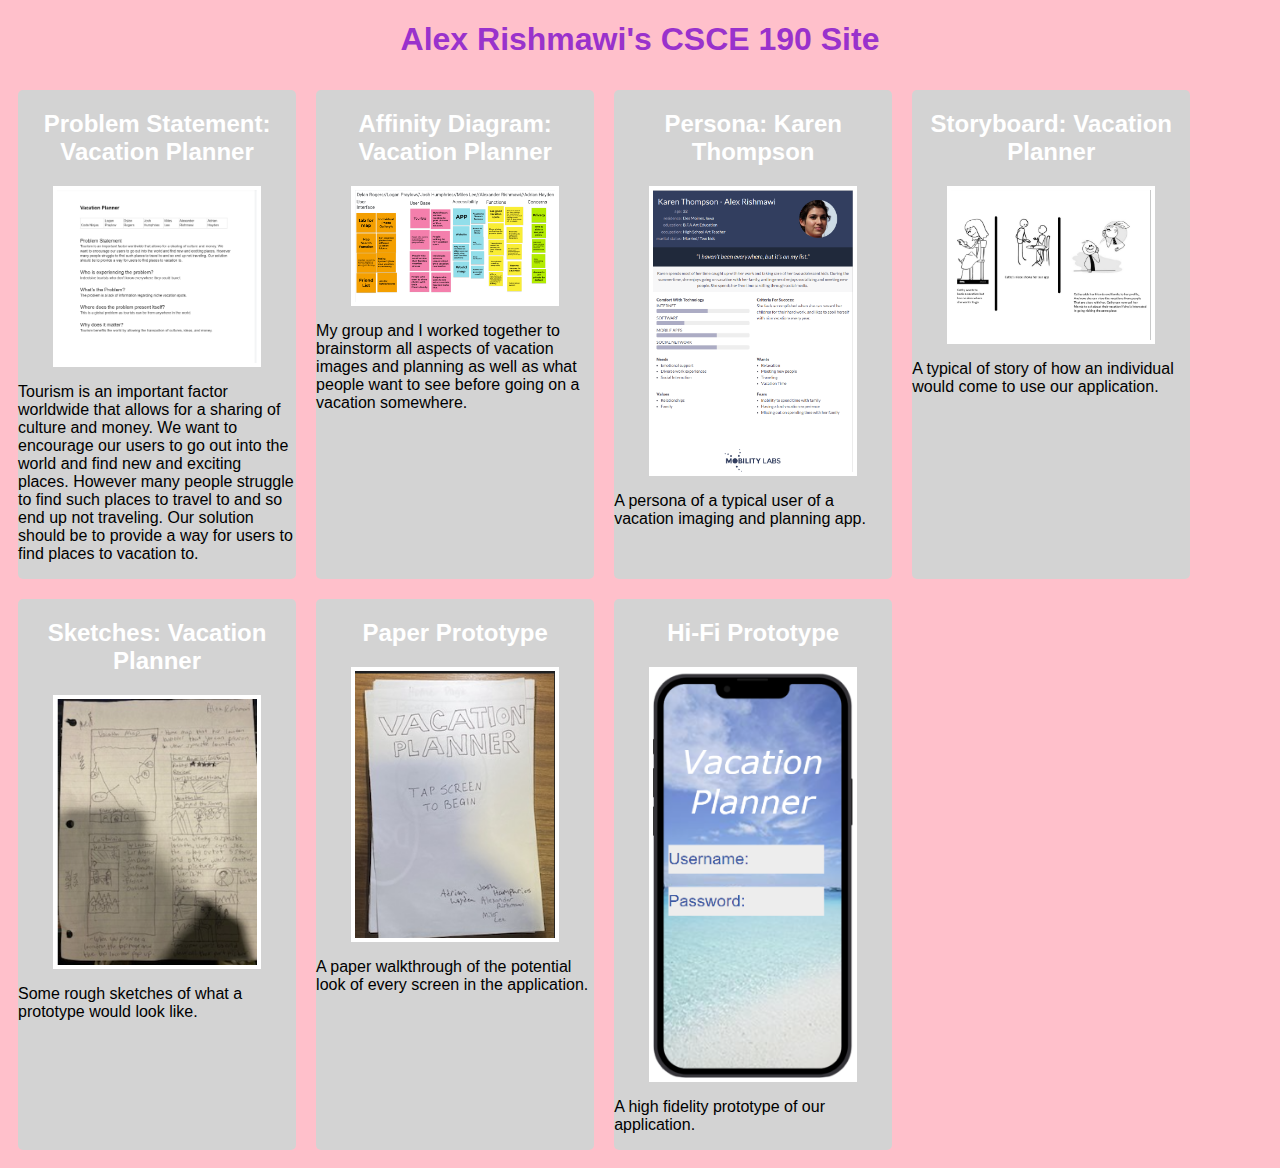
<file: index.html>
<!DOCTYPE html>
<html>
    <head>
        <title>CSCE 190: Alex Rishmawi</title>
        <link rel="stylesheet" href="styles.css">
    </head>
    <body>
        <h1>Alex Rishmawi's CSCE 190 Site</h1>

        <div class = "assingments">
            <!--Problem Statement Assignment-->
            <section class="assignment">
                <a href="Files/Problem Statement.pdf"><h2>Problem Statement: Vacation Planner</h2></a>
                <a href="Files/Problem Statement.pdf"><img src="Images/Problem Statement, CSCE 190 Alex Rishmawi.png"></a>
                
                <p>
                    Tourism is an important factor worldwide that allows for a sharing of culture and money. We want to encourage our users to go out into the world and find new and exciting places. However many people struggle to find such places to travel to and so end up not traveling. Our solution should be to provide a way for users to find places to vacation to. 

                </p>
            </section>

            <!--Affinity Diagram Assignment-->
            <section class="assignment">
                <a href="Files/AffinityDiagram - Vacation Planner.pdf"><h2>Affinity Diagram: Vacation Planner</h2></a>
                <a href="Files/AffinityDiagram - Vacation Planner.pdf"><img src="Images/AffinityDiagram - Vacation Planner.png"></a>
                <section class="ass-details">
                    <p>
                        My group and I worked together to brainstorm all aspects of vacation images and planning as well as what people want to see before going on a vacation somewhere. 

                    </p>
                </section>
            </section>

            <!--Persona Assignment-->
            <section class="assignment">
                <a href="Files/IndividualPersona - Alex Rishmawi.pdf"><h2>Persona: Karen Thompson</h2></a>
                <a href="Files/IndividualPersona - Alex Rishmawi.pdf"><img src = "Images/Persona.png"></a>
                <section class="ass-details">
                    
                    <p>
                        A persona of a typical user of a vacation imaging and planning app. 

                    </p>
                </section>
            </section>

            <!--Storyboard Assignment-->
            <section class="assignment">
                <a href="Files/Storyboard.pdf"><h2>Storyboard: Vacation Planner</h2></a>
                <a href="Files/Storyboard.pdf"><img src="Images/Storyboard.png"></a>
                <section class="ass-details">
                    
                    <p>
                        A typical of story of how an individual would come to use our application.

                    </p>
                </section>
            </section>

            <!--Sketches Assignment-->
            <section class="assignment">
                <a href="Files/Sketches.pdf"><h2>Sketches: Vacation Planner</h2></a>
                <a href="Files/Sketches.pdf"><img src="Images/Sketches.png"></a>
                <section class="ass-details">
                    
                    <p>
                        Some rough sketches of what a prototype would look like.

                    </p>
                </section>
            </section>

            <!--Paper Prototype Assignment-->
            <section class="assignment">
                <a href="https://www.youtube.com/shorts/svQvfSNz5Dw"><h2>Paper Prototype</h2></a>
                <a href="https://www.youtube.com/shorts/svQvfSNz5Dw"><img src="Images/Paper Prototype.png"></a>
                <section class="ass-details">
                    
                    <p>
                        A paper walkthrough of the potential look of every screen in the application.

                    </p>
                </section>
            </section>


            <!--Hi-Fi Prototype Assignment-->
            <section class="assignment">
                <a href="Files/Hi-Fi prototype/src/index.html"><h2>Hi-Fi Prototype</h2></a>
                <a href="""><img src="Images/Hi-Fi Prototype.png"></a>
                <section class="ass-details">
                    
                    <p>
                        A high fidelity prototype of our application.

                    </p>
                </section>
            </section>
        </div>


    </body>
</html>
</file>
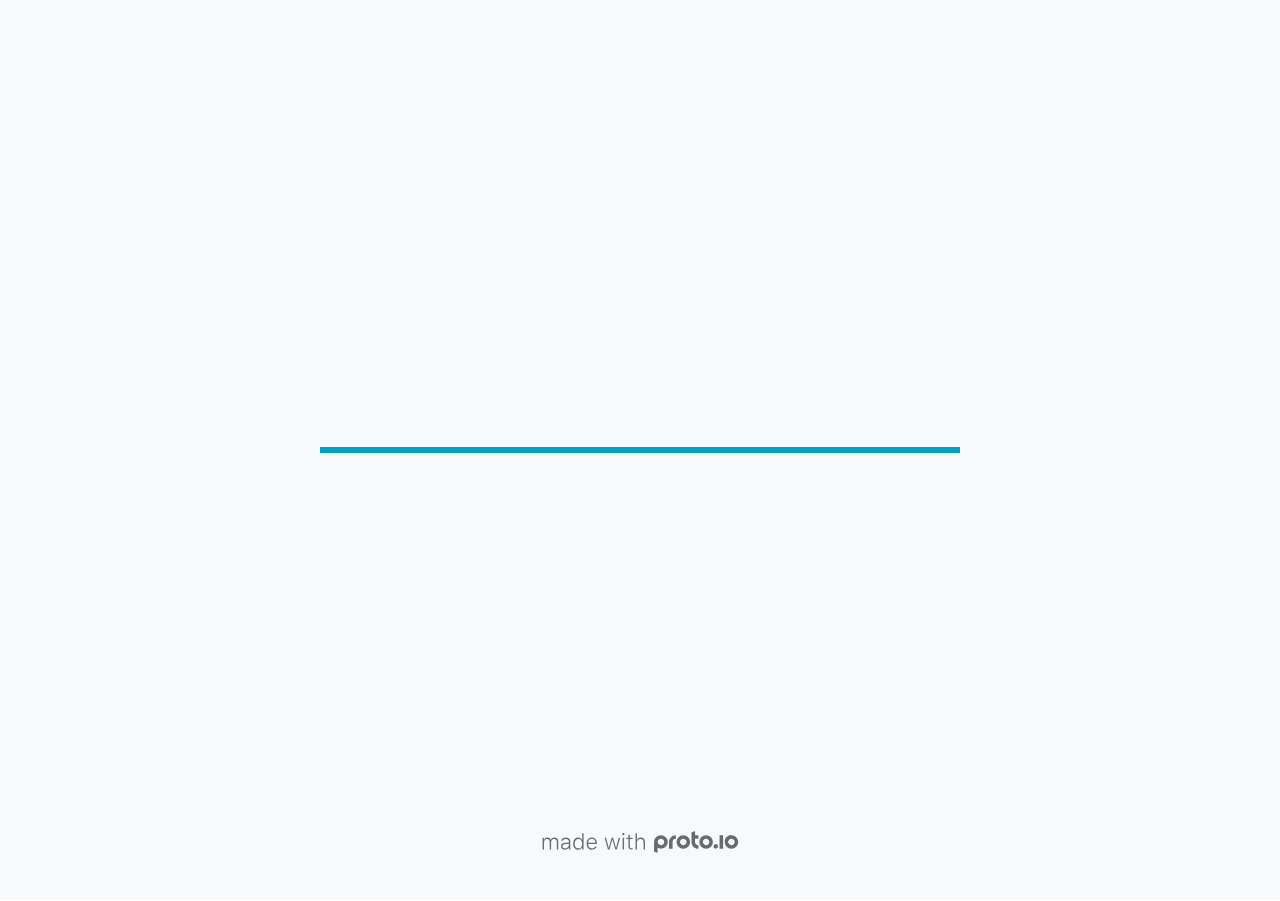
<file: Hi-Fi prototype/src/index.html>
<!DOCTYPE HTML>
	<head>

		<meta charset="utf-8">

		<title>Joshua Humpries: Vacation Planner - Proto.io</title>

		
			<meta name="HandheldFriendly" content="True">
			<meta name="MobileOptimized" content="390"> 

			
			
			
			<meta name="viewport" content="minimum-scale=1.00, maximum-scale=1.00, initial-scale=1.00, user-scalable=no, shrink-to-fit=no" />

			
				<meta name="apple-mobile-web-app-capable" content="yes" />
				<meta name="apple-mobile-web-app-status-bar-style" content="black-translucent" />
			

			<meta name="format-detection" content="telephone=no">


			

            
            <link rel="icon" sizes="192x192" href="./src/assets/branding/android-icon-hires.png">
            <link rel="icon" sizes="128x128" href="./src/assets/branding/android-icon.png">

            
            <link href="./src/assets/branding/apple-touch-icon-retina180.png" sizes="180x180" rel="apple-touch-icon">

            
            <link href="./src/assets/branding/apple-touch-icon-retina.png" sizes="114x114" rel="apple-touch-icon">

            
            <link href="./src/assets/branding/apple-touch-icon.png" sizes="57x57" rel="apple-touch-icon">

            
            <link href="./src/assets/branding/startup.png" media="(device-width: 320px)" rel="apple-touch-startup-image">

            
            <link href="./src/assets/branding/startup-retina.png" media="(device-width: 320px) and (device-height: 480px) and (-webkit-device-pixel-ratio: 2)" rel="apple-touch-startup-image">

            
            <link href="./src/assets/branding/startup-568.png" media="(device-width: 320px) and (device-height: 568px) and (-webkit-device-pixel-ratio: 2)" rel="apple-touch-startup-image">

            
            <link href="./src/assets/branding/startup-retina-6.png" media="(device-width: 375px) and (device-height: 667px) and (orientation: portrait) and (-webkit-device-pixel-ratio: 2)" rel="apple-touch-startup-image">

            
            <link href="./src/assets/branding/startup-retina-6plus.png" media="(device-width: 414px) and (device-height: 736px) and (orientation: portrait) and (-webkit-device-pixel-ratio: 3)" rel="apple-touch-startup-image">

            
            <link href="./src/assets/branding/startup-retina-6plus-landscape.png" media="(device-width: 414px) and (device-height: 736px) and (orientation: landscape) and (-webkit-device-pixel-ratio: 3)" rel="apple-touch-startup-image">

            
            <link href="./src/assets/branding/startup-ipad.png" media="(device-width: 768px) and (orientation: portrait)" rel="apple-touch-startup-image">

            
            <link href="./src/assets/branding/startup-ipad-landscape.png" media="(device-width: 768px) and (orientation: landscape)" rel="apple-touch-startup-image">

            
            <link href="./src/assets/branding/startup-ipad-retina.png" media="(device-width: 768px) and (orientation: portrait) and (-webkit-device-pixel-ratio: 2)" rel="apple-touch-startup-image">

            
            <link href="./src/assets/branding/startup-ipad-landscape-retina.png" media="(device-width: 768px) and (orientation: landscape) and (-webkit-device-pixel-ratio: 2)" rel="apple-touch-startup-image">

            
            <link href="./src/assets/branding/startup-ipad-pro.png" media="(device-width: 1024px) and (orientation: portrait) and (-webkit-device-pixel-ratio: 2)" rel="apple-touch-startup-image">

            
            <link href="./src/assets/branding/startup-ipad-pro-landscape.png" media="(device-width: 1024px) and (orientation: landscape) and (-webkit-device-pixel-ratio: 2)" rel="apple-touch-startup-image">

			<meta http-equiv="cleartype" content="on"> 


			 
		    <script type="text/javascript" src="./scripts/plugins/jquery/jquery.js"></script>

			
				<link rel="stylesheet" href="./stylesheets/player-export.css" />
				<script type="text/javascript" src="./scripts/player-export.js"></script>
			

			
			<script type="text/javascript" src="./libraries/common/components.js"></script> 
			<link type="text/css" rel="Stylesheet" href="./libraries/common/components.1.00.css" /> 

			
					<script type="text/javascript" src="./libraries/ios9/components.js"></script> 
					<link type="text/css" rel="Stylesheet" href="./libraries/ios9/components.1.00.css" /> 
				
				<script type="text/javascript" src="./data/data.js"></script> 
			

		<style>
			body { width: 390px; height: 844px; }
			.landscape, .landscape .prx-page { min-height: 390px; }
			.portrait, .portrait .prx-page { min-height: 844px; }
		</style>

		<script type="text/javascript">

			prx.ver = '6.8.11.0';
			prx.url.account = 'https://alexrishmawi.proto.io';
			prx.url.staticassets = 'https://gal.proto.io';
			prx.url.devices = 'https://dteyv52hbg2at.cloudfront.net/devices';
			prx.url.static = 'https://dteyv52hbg2at.cloudfront.net';
			prx.url.siteurl = 'proto.io';
			prx.url.crossmsg = 'https://alexrishmawi.proto.io';

			prx.nodejsassetsserver = {};
			prx.nodejsassetsserver.host = ".proto.io";
			prx.nodejsassetsserver.subdomainprefix = "https://a3";
			prx.nodejsassetsserver.maxsubdomains = "20";

			prx.device_library = 'ios9';
			prx.devices[prx.device] = {
				name: prx.device
				,defaultOrientation: 'portrait'
				,portrait_applies: 1 //new
				,portrait: [390,844]
				,landscape_applies: 1 //new
				,landscape: [844,390]
				,allow_orientation_change: 1 //new
				,statusbar_skin: 'default' // new
				,statusbarheightportrait: 0
				,statusbarheightlandscape: 0
				,navigationbar_skin: 'default' //new
				,navigationbarheightportrait: 0
				,navigationbarheightlandscape: 0
				,normalportrait: [390,844]
				,normallandscape: [844,390]
				,device_s3bucket: 'd745dfc1-3990-4cd7-b321-932497072f14'
				,dpr: '1.00'
				,deviceType: "iphone13"
                ,showiPhoneXNotch: false
                ,hasCustomSkinNotch: false
				,appleWatchRoundedCorners: false
				,scrollType: "default"
				,initialscale: 1.00
				,targetdensitydpi: "device-dpi"
			}
			// save a copy of the device in the player state
			prx.currentPlayerStatus.projectDevice = prx.toolbox.clone(prx.devices[prx.device]);
			prx.currentPlayerStatus.targetDevice = {"ISANDROIDTABLET":0,"ISIPOD":0,"ISCHROME":0,"ISIOS":1,"ISMSIE":0,"ISMOZILLA":0,"isAndroid-Pad":0,"ISOPERA":0,"ISWEBKIT":0,"SOSVERSION":{"CBUILDVER":"","CMAJORVER":"","CMINORVER":"","CTEXT":"","IMINORVER":0,"IMAJORVER":0,"IBUILDVER":0},"ISIPAD":0,"ISMOBILE":1,"ISSAFARI":0,"ISIPHONE":1,"ISWINDOWS":0,"ISWINDOWSTOUCH":0,"ISDEVICE":1,"ISANDROID":0,"ISCUSTOM":0};
			prx.releaseChannel = 'stable';

			prx.projectsettings.id = 'd2953a39-0e49-4623-a03d-386443f2fa9c';
			prx.projectsettings.s3b = 'alexrishmawi-1388333-0df31e32-e411-131b-708f1443d8875e5d';
			prx.projectsettings.account = 'alexrishmawi';
			prx.projectsettings.statusbar = '0'; 
			prx.projectsettings.statusbarapplies = '0';
			prx.projectsettings.navigationbar = '0';
			prx.projectsettings.navigationbarapplies = '0';
			prx.projectsettings.initialpageid = -1;
			
			
			prx.projectsettings.flashactions = 1;
			prx.projectsettings.gatrackingcode = '';

			prx.export2html = '1' == true;
			prx.mobPlayer = 0;

			prx.user.country = 'US';

			prx.s3Links = []; 
			var sLinkedAssets = [];
			

			prx.csrf_token = '943AF339F11E8987E4592FC80674CAB7928B56D69DAA7C93E32FA36733DD2E73';

            

            
                            prx.assetsAccessToken = "eyJ0eXAiOiJKV1QiLCJhbGciOiJIUzI1NiJ9.eyJkIjp7InVpZCI6Ii0xIiwicHJvamVjdF9pZCI6ImQyOTUzYTM5LTBlNDktNDYyMy1hMDNkLTM4NjQ0M2YyZmE5YyJ9LCJ2IjowLCJleHAiOjE2Njg4Mzk1MzMsImlhdCI6MTY2ODY1OTUzM30.Sprc15odK3f8OIwMI-JqgEuNYVu1yKRbqVhDxbj_RS8";

			prx.iniPlayer.iniPreLoad();

		</script>
	</head>

	

			<body class="player device-cursor-touch mobile-device-true " " id="mbd" >

				
				<div id="window-wrapper">
					<div id="dragarea"></div>
					<div id="statusbar"></div>
					<div id="underlay" style=""></div>

					<div class="prx-page" data-role="page" id="p-1" data-id="1"></div>
					
								<div class="prx-page" data-role="page" id="p-2" data-id="2"></div>
							
								<div class="prx-page" data-role="page" id="p-3" data-id="3"></div>
							
								<div class="prx-page" data-role="page" id="p-4" data-id="4"></div>
							
								<div class="prx-page" data-role="page" id="p-5" data-id="5"></div>
							
								<div class="prx-page" data-role="page" id="p-6" data-id="6"></div>
							
					<div id="navigationbar"></div>
					<div id="overlay"></div>
					<div id="trash"></div>
					<div id="quick-audios"></div>
				</div>

				 
			<div id="loader-wrapper">
				
				<div class="progress">
					<div class="progress-bar"></div>
				</div>
				<div id="poweredby"></div>
			</div>
			


			</body>
		

</html>
</file>
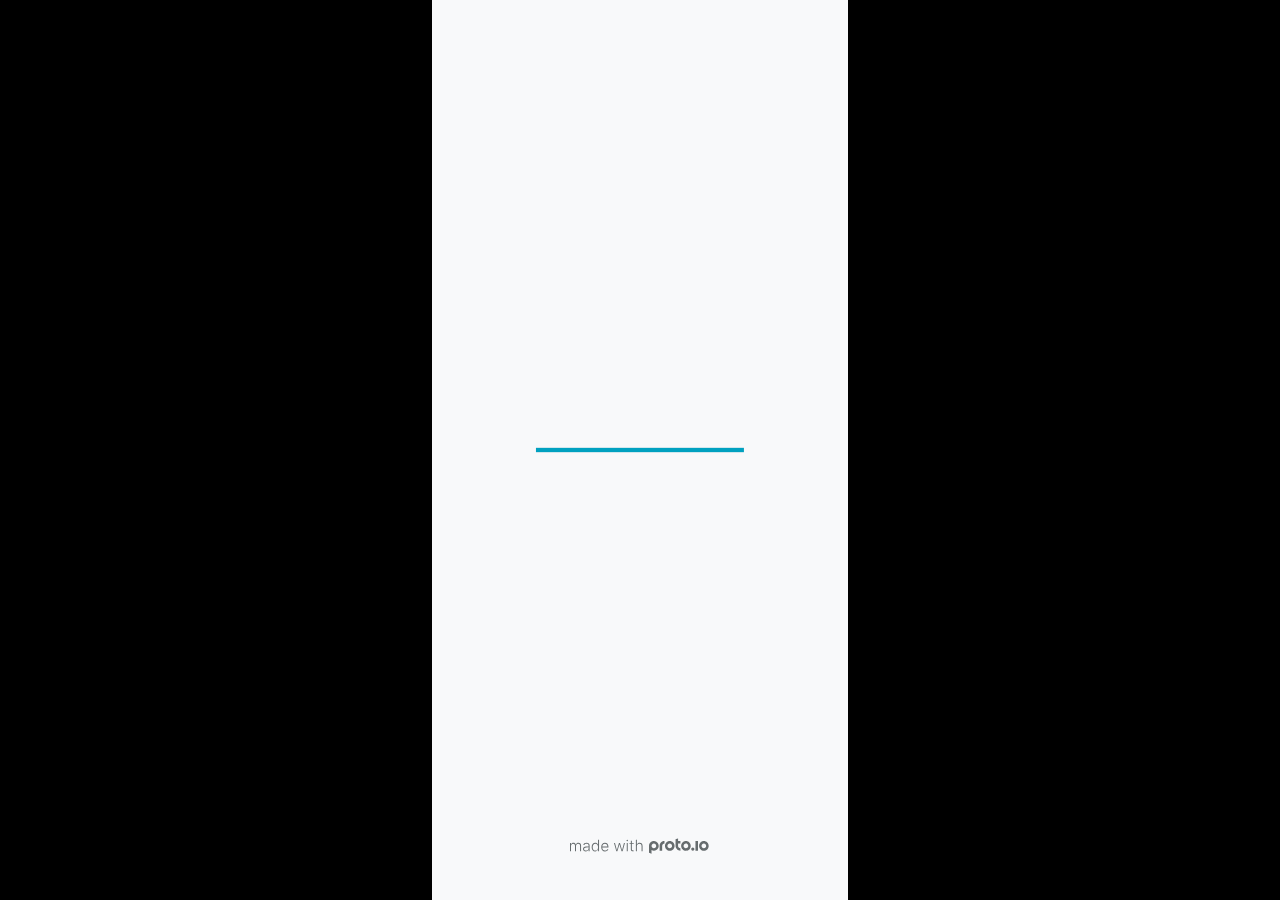
<file: Hi-Fi prototype/fullscreen.html>
<!DOCTYPE HTML>
	<head>
		<meta charset="utf-8">

        
			<meta name="HandheldFriendly" content="True">
			<meta name="MobileOptimized" content="390"> 

			
			
			
			<meta name="viewport" content="minimum-scale=1, maximum-scale=1, initial-scale=1, user-scalable=no, shrink-to-fit=no" />

			
				<meta name="apple-mobile-web-app-capable" content="yes" />
				<meta name="apple-mobile-web-app-status-bar-style" content="black-translucent" />
			

			<meta name="format-detection" content="telephone=no">


			

            
            <link rel="icon" sizes="192x192" href="./src/assets/branding/android-icon-hires.png">
            <link rel="icon" sizes="128x128" href="./src/assets/branding/android-icon.png">

            
            <link href="./src/assets/branding/apple-touch-icon-retina180.png" sizes="180x180" rel="apple-touch-icon">

            
            <link href="./src/assets/branding/apple-touch-icon-retina.png" sizes="114x114" rel="apple-touch-icon">

            
            <link href="./src/assets/branding/apple-touch-icon.png" sizes="57x57" rel="apple-touch-icon">

            
            <link href="./src/assets/branding/startup.png" media="(device-width: 320px)" rel="apple-touch-startup-image">

            
            <link href="./src/assets/branding/startup-retina.png" media="(device-width: 320px) and (device-height: 480px) and (-webkit-device-pixel-ratio: 2)" rel="apple-touch-startup-image">

            
            <link href="./src/assets/branding/startup-568.png" media="(device-width: 320px) and (device-height: 568px) and (-webkit-device-pixel-ratio: 2)" rel="apple-touch-startup-image">

            
            <link href="./src/assets/branding/startup-retina-6.png" media="(device-width: 375px) and (device-height: 667px) and (orientation: portrait) and (-webkit-device-pixel-ratio: 2)" rel="apple-touch-startup-image">

            
            <link href="./src/assets/branding/startup-retina-6plus.png" media="(device-width: 414px) and (device-height: 736px) and (orientation: portrait) and (-webkit-device-pixel-ratio: 3)" rel="apple-touch-startup-image">

            
            <link href="./src/assets/branding/startup-retina-6plus-landscape.png" media="(device-width: 414px) and (device-height: 736px) and (orientation: landscape) and (-webkit-device-pixel-ratio: 3)" rel="apple-touch-startup-image">

            
            <link href="./src/assets/branding/startup-ipad.png" media="(device-width: 768px) and (orientation: portrait)" rel="apple-touch-startup-image">

            
            <link href="./src/assets/branding/startup-ipad-landscape.png" media="(device-width: 768px) and (orientation: landscape)" rel="apple-touch-startup-image">

            
            <link href="./src/assets/branding/startup-ipad-retina.png" media="(device-width: 768px) and (orientation: portrait) and (-webkit-device-pixel-ratio: 2)" rel="apple-touch-startup-image">

            
            <link href="./src/assets/branding/startup-ipad-landscape-retina.png" media="(device-width: 768px) and (orientation: landscape) and (-webkit-device-pixel-ratio: 2)" rel="apple-touch-startup-image">

            
            <link href="./src/assets/branding/startup-ipad-pro.png" media="(device-width: 1024px) and (orientation: portrait) and (-webkit-device-pixel-ratio: 2)" rel="apple-touch-startup-image">

            
            <link href="./src/assets/branding/startup-ipad-pro-landscape.png" media="(device-width: 1024px) and (orientation: landscape) and (-webkit-device-pixel-ratio: 2)" rel="apple-touch-startup-image">

			<meta http-equiv="cleartype" content="on"> 


			

		<title>Joshua Humpries: Vacation Planner - Proto.io player</title>

		
				<link type="text/css" rel="stylesheet" href="./src/stylesheets/preview-letterbox-min.css">
				<script type="text/javascript" src="./src/scripts/preview-letterbox-min.js"></script>
			

		<script type="text/javascript">
			var prx = window.prx || {};
			prx.letterboxmode = true;
			prx.orientation = 'portrait';
			prx.orientations = {};
			prx.orientations.portrait = 1;
			prx.orientations.landscape = 1;
			prx.project = {};
			prx.project.id = 'd2953a39-0e49-4623-a03d-386443f2fa9c';
			prx.project.title = 'Joshua Humpries: Vacation Planner';
			prx.project.version = 0;
			prx.project.livepreview = 0;
			prx.project.account = "alexrishmawi";
			prx.activePage = {};
			
				prx.user = false;
			
			prx.flashactions = 1;

			prx.device_library = 'ios9';
			prx.device = {
					name: prx.device
					,caption: "iPhone 13"
					,defaultOrientation: 'portrait'
					,portrait_applies: 1 //new
					,portrait: [390,844]
					,landscape_applies: 1 //new
					,landscape: [844,390]
					,allow_orientation_change: 1 && 1 //new

			}

			prx.url.crossmsg = 'https://alexrishmawi.proto.io';
			prx.ver = '6.8.11.0';
			prx.exitFullScreenUrl = 'https://alexrishmawi.proto.io/player/index.cfm?id=d2953a39-0e49-4623-a03d-386443f2fa9c';
			prx.openURL = '';
			prx.downloadURL = '';

			
		</script>

		

	</head>

	<body>

		
				<iframe id="pio-playerframe" src="./src/index.html" scrolling="NO" style="width: 390px; height: 844px;" webkitAllowFullScreen mozallowfullscreen allowFullScreen allowvr allow="autoplay"></iframe>
				
						<script type="text/javascript">
							// remove parameter from address bar immediately if no changes
							let url = new URL(window.location.href);
							url.searchParams.delete('hc');
							url.searchParams.delete('ap');
							window.history.replaceState({}, document.title, url.toString());
						</script>
					
	</body>

</html>
</file>
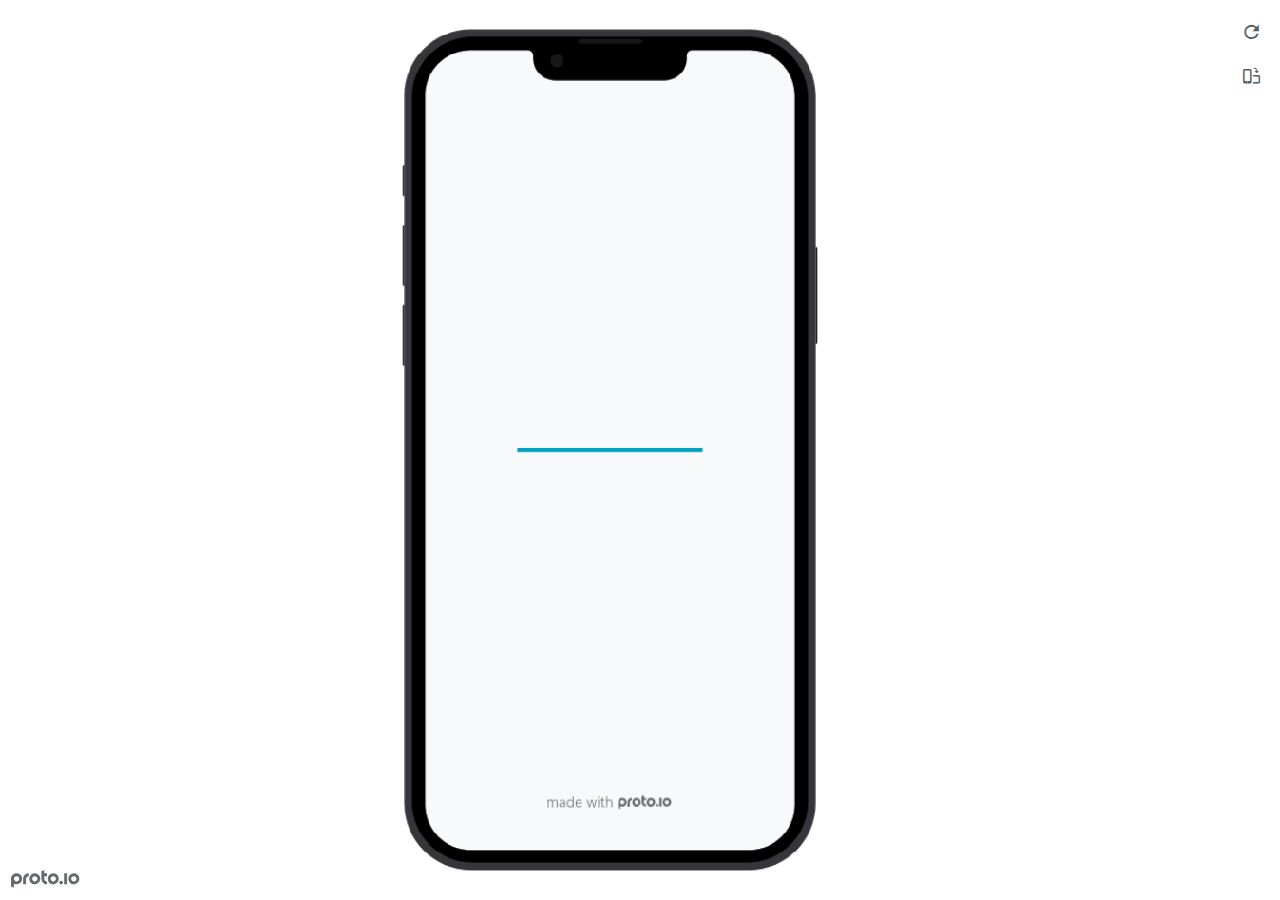
<file: Hi-Fi prototype/preview.html>
<!DOCTYPE HTML>
    <head>
    <meta charset="utf-8">

    <title>Joshua Humpries: Vacation Planner - Proto.io player</title>

    
				<link type="text/css" rel="stylesheet" href="./src/stylesheets/preview-export-min.css">
				<script type="text/javascript" src="./src/scripts/preview-export-min.js"></script>
			

    <script type="text/javascript">
        var prx = window.prx || {};
        prx.orientation = 'portrait';
        prx.orientations = {};
        prx.orientations.portrait = 1;
        prx.orientations.landscape = 1;
        prx.project = {};
        prx.project.id = 'd2953a39-0e49-4623-a03d-386443f2fa9c';
        prx.project.title = 'Joshua Humpries: Vacation Planner';
        prx.project.version = 0;
        prx.project.livepreview = 0;
        prx.project.account = "alexrishmawi";
        prx.activePage = {};
        prx.usercountry = "us";
        
            prx.user = false;
        
        prx.skin = 'apple-phone-iphone13_13pro-1';
        prx.ver = '6.8.11.0';
        //prx.flashactions = 1;
		prx.flashactions = 1; //we are not using the DB value anymore

        prx.nodejsassetsserver = {};
        prx.nodejsassetsserver.host = ".proto.io";
        prx.nodejsassetsserver.subdomainprefix = "https://a3";
        prx.nodejsassetsserver.maxsubdomains = "20";
        prx.account = "alexrishmawi";
        prx.browserShowScreenshots = 'true';
        prx.url.crossmsg = 'https://alexrishmawi.proto.io';
        prx.playerUrl = 'https://alexrishmawi.proto.io/player/';
        prx.fullScreenUrl = 'https://alexrishmawi.proto.io/player/fullscreen/index.cfm?id=d2953a39-0e49-4623-a03d-386443f2fa9c';
        prx.spaces = false;
        prx.csrf_token = 'F4D40496E2315C32E46D51CBC4ADEA5B540D2557D414F063697F79D17975F87C';

        prx.bShowPlayerBetaPrompt = false;

        

    </script>

    

</head>


<body style="background-color:#FFFFFF">

    

    <div class="page-sidebar">
        
        <div class="sidebar-action-buttons">

            
                <span class="header-action-button player-icon-reload embed-icon-reload" id="refresh-preview">
                    <span class="tooltip">Refresh preview</span>
                </span>
                
                    <span  class="header-action-button player-icon-rotate embed-icon-rotate" id="change-orientation">
                        <span class="tooltip">Change orientation</span>
                    </span>
                

            <div class="header-action-button player-icon-enter-fullscreen-mode-icon" id="go-fullscreen">
                <span class="tooltip">Go full screen</span>
            </div>
        </div>

    </div>

    <div id="maincontent" class="portrait">

        <div id="shortcut-pressed-outer">
            <div id="shortcut-pressed"></div>
        </div>
        

			<div class="frame_generic">
				
				<div class="body_generic skin_apple-phone-iphone13_13pro-1 skin-wrapper skin-os-apple skin-device-phone skin-model-iphone13_13pro skin-size-1 skin-color-black skin-orientation-portrait skin-dimensions-390-844">

					<div class="buttons top"></div>
					<div class="detail-top"></div>
					<div class="web-search"></div>
					<div class="buttons left"></div>

					<div class="body_generic_inner">
						
						<iframe id="pio-playerframe" src="./src/index.html" scrolling="NO" style="width: 390px; height: 844px;" webkitAllowFullScreen mozallowfullscreen allowFullScreen allowvr allow="autoplay"></iframe>
						
                                <script type="text/javascript">
                                    // remove parameter from address bar immediately if no changes
                                    let url = new URL(window.location.href);
                                    url.searchParams.delete('hc');
									url.searchParams.delete('ap');
                                    window.history.replaceState({}, document.title, url.toString());
                                </script>
                            
					</div>

					<div class="buttons right"></div>
					<div class="detail-bottom"></div>
				</div>
				
			</div>
		
    </div>

    

    
            <div id="branding"></div>
        
</body>


<script type="text/javascript">
    
</script>
</html>
</file>
<file: styles.css>
body {
    background: pink;
    font-family:Arial, Helvetica, sans-serif;
     
}

.assingments {
    display:flex;
    flex-wrap:wrap;
}

.assignment {
    width:22%;
    padding:20px 10;
    margin:10px;
    background:lightgray;
    border-radius:5px;
}

.assignment img {
    width:200px;
    margin:10px;
    border:4px solid #FFF;
    display:block;
    margin:auto;


}

h1 {
    color: darkorchid;
    text-align: center;
} 
h1:hover {
    color:#F25C69;
}

h2 {
    text-align:center;
}

a {
    text-decoration:none;
    color:#FFF;
}

a:hover {
    color: #F25C69;
}
</file>
<file: Hi-Fi prototype/src/stylesheets/player-export.css>
/*!
 * 
 *                                                                       
 *                              ::;;;;                                   
 *    ::,,,,::    ::,,  ,,,,::::::11ii::,,::,,,,::      ::::,,::,,,,::   
 *  ,,111111ii,,::1111::111111ii::111111::111111ii,,    ii11,,ii111111,, 
 *  11ii::;;11;;ii11::iiii::;;11;;11ii::ii11::::11ii    ii11;;11;;::ii11 
 *  11;;  ::11ii11;;::11ii  ::11ii11ii,,iiii..  iiii    ii11;;11::  ;;11 
 *  1111;;ii11;;11;;,,ii11::ii11;;ii11;;;;11;;;;11;;;;;;ii11::11ii;;11ii 
 *  11111111;;::11;;  ::ii1111;;  ::ii11::ii1111ii::11ii;;11,,;;1111ii:: 
 *  11;;,,::  ,,::,,      ::,,        ::::  ::::    ,,,,::::    ::,,     
 *  ;;;;                                                                 
 *                                                                       
 *  Build: 11/8/2022, 10:20:15 AM
 */

/*!
 * Waves v0.5.5
 * http://fian.my.id/Waves
 *
 * Copyright 2014 Alfiana E. Sibuea and other contributors
 * Released under the MIT license
 * https://github.com/fians/Waves/blob/master/LICENSE
 */.mask-inner{position:relative;background-size:100% 100%;background-repeat:no-repeat}.mask-inner .mask-inner{transform:none!important}.mask-border .mborder,.mask-filter{height:100%;width:100%}.mask-border .mborder{border:1px solid hsla(0,0%,100%,.8);position:absolute;pointer-events:none}.mask-border .area-border{border:1px solid #00a1c0;left:0;top:0;position:absolute;transform-origin:0 0;box-sizing:border-box}.mask-border .mask-radius{width:100%;height:100%;overflow:hidden;position:absolute}.mask-border .mask-radius .mask-radius-border{position:relative;width:100%;height:100%;border:1px solid hsla(0,0%,100%,.8)}.mask-border.hide-handles .prx-resizable-handle{opacity:0;pointer-events:none!important}.mask-border.hide-handles .area-border{border:1px dashed #b4bcbf}.mask-wrapper{overflow:hidden;height:100%;pointer-events:none}.mask-wrapper.borderPos-inside{box-sizing:border-box}.mask-wrapper.borderPos-outside{width:100%;height:100%}.mask-wrapper.borderPos-outside .mask-inner{box-sizing:content-box}.mask-edit-mode-handles{pointer-events:none}.mask-edit-mode-handles.hide-handles .prx-resizable-handle,.mask-edit-mode-handles.hide-handles .prx-rotate-handle{opacity:0;pointer-events:none!important}.mask-edit-mode-handles.hide-handles .xborder{border-color:#b4bcbf!important}abbr,address,article,aside,audio,b,blockquote,body,caption,cite,code,dd,del,dfn,div,dl,dt,em,fieldset,figure,footer,form,h1,h2,h3,h4,h5,h6,header,hgroup,html,i,iframe,img,ins,kbd,label,legend,li,mark,menu,nav,object,ol,p,pre,q,samp,section,small,span,strong,sub,sup,table,tbody,td,tfoot,th,thead,time,tr,ul,var,video{margin:0;padding:0;border:0;outline:0;font-size:100%;background:transparent}article,aside,details,figcaption,figure,footer,header,hgroup,nav,section{display:block}audio,canvas,video{display:inline-block;*display:inline;*zoom:1}[hidden],audio:not([controls]){display:none}html{font-size:100%;-webkit-text-size-adjust:100%;-ms-text-size-adjust:100%}body{margin:0;font-size:13px}body,button,input,select,textarea{font-family:sans-serif;color:#222}a{color:#00e}a:visited{color:#551a8b}a:hover{color:#06e}a:focus{outline:thin dotted}a:active,a:hover{outline:0}abbr[title]{border-bottom:1px dotted}b,strong{font-weight:700}blockquote{margin:1em 40px}dfn{font-style:italic}hr{display:block;height:1px;border:0;border-top:1px solid #ccc;margin:1em 0;padding:0}ins{background:#ff9;text-decoration:none}ins,mark{color:#000}mark{background:#ff0;font-style:italic;font-weight:700}code,kbd,pre,samp{font-family:monospace,serif;_font-family:courier new,monospace;font-size:1em}pre{white-space:pre;white-space:pre-wrap;word-wrap:break-word}q{quotes:none}q:after,q:before{content:"";content:none}small{font-size:85%}sub,sup{font-size:75%;line-height:0;position:relative;vertical-align:baseline}sup{top:-.5em}sub{bottom:-.25em}ol,ul{margin:1em 0;padding:0 0 0 40px}dd{margin:0 0 0 40px}nav ol,nav ul{list-style:none;list-style-image:none;margin:0;padding:0}img{border:0;-ms-interpolation-mode:bicubic}svg:not(:root){overflow:hidden}figure,form{margin:0}fieldset{margin:0}fieldset,legend{border:0;padding:0}legend{*margin-left:-7px}button,input,select,textarea{font-size:100%;margin:0;vertical-align:baseline;*vertical-align:middle}button,input{line-height:normal;*overflow:visible}table button,table input{*overflow:auto}[role=button],button,input[type=button],input[type=reset],input[type=submit]{-webkit-appearance:button}input[type=checkbox],input[type=radio]{box-sizing:border-box;padding:0}input[type=search]{-webkit-appearance:textfield;-moz-box-sizing:content-box;-webkit-box-sizing:content-box;box-sizing:content-box}input[type=search]::-webkit-search-decoration{-webkit-appearance:none}button::-moz-focus-inner{border:0;padding:0}textarea{overflow:auto;vertical-align:top;resize:vertical}input:invalid,textarea:invalid{background-color:#f0dddd}table{border-collapse:collapse;border-spacing:0}td{vertical-align:top}.nocallout{-webkit-touch-callout:none}textarea[contenteditable]{-webkit-appearance:none}.gifhidden{position:absolute;left:-100%}.ir{display:block;border:0;text-indent:-999em;overflow:hidden;background-color:transparent;background-repeat:no-repeat;text-align:left;direction:ltr}.ir br{display:none}.hidden{display:none!important;visibility:hidden}.visuallyhidden{border:0;clip:rect(0 0 0 0);height:1px;margin:-1px;overflow:hidden;padding:0;position:absolute;width:1px}.visuallyhidden.focusable:active,.visuallyhidden.focusable:focus{clip:auto;height:auto;margin:0;overflow:visible;position:static;width:auto}.invisible{visibility:hidden}.clearfix:after,.clearfix:before{content:"";display:table}.clearfix:after{clear:both}.clearfix{*zoom:1}@media print{*{background:transparent!important;color:#000!important;text-shadow:none!important;filter:none!important;-ms-filter:none!important}a,a:visited{text-decoration:underline}a[href]:after{content:" (" attr(href) ")"}abbr[title]:after{content:" (" attr(title) ")"}.ir a:after,a[href^="#"]:after,a[href^="javascript:"]:after{content:""}blockquote,pre{border:1px solid #999;page-break-inside:avoid}thead{display:table-header-group}img,tr{page-break-inside:avoid}img{max-width:100%!important}@page{margin:.5cm}h2,h3,p{orphans:3;widows:3}h2,h3{page-break-after:avoid}}#eval-iframe{display:none}body{-webkit-appearance:none;-webkit-box-flex:1;-webkit-touch-callout:none;-webkit-tap-highlight-color:rgba(0,0,0,0)}*{-webkit-user-select:none;-khtml-user-select:none;-moz-user-select:-moz-none;-o-user-select:none;user-select:none}input,textarea{-webkit-user-select:text;-khtml-user-select:text;-moz-user-select:text;-o-user-select:text;user-select:text}#dragarea{font-family:Helvetica,Arial,sans-serif;text-align:left}.text{height:95%;overflow:auto}.wrap{overflow:hidden}.pos,.spos{position:absolute}.action-highlight{position:absolute;top:0;left:0;height:100%;width:100%;background:rgba(255,255,0,.5);background:rgba(64,208,255,.3);opacity:0;pointer-events:none;-webkit-transition:opacity .2s ease-in;transition:opacity .2s ease-in;border:2px solid #40c8f4;padding:3px;box-sizing:border-box}.action-highlight-simple-visible,.action-highlight-visible{opacity:1}#appModeNote{background-color:#333;border-top:5px solid #000;bottom:0;color:#f0f0f0;display:none;font-family:helvetica;left:0;padding:10px 0;position:fixed;text-align:center;width:100%}#appModeNote em{display:block;font-size:20px;font-weight:700;line-height:26px}#appModeNote span{display:block;font-size:14px;line-height:20px}.hidden{display:none}.prx-page.loadedFrom{display:block}.prx-page.loadedTo{z-index:999999}.prx-page.loadedTo-1{z-index:10000000}.prx-page.loadedTo-2{z-index:10000001}.prx-page.loadedTo-3{z-index:10000002}.prx-page.loadedTo-4{z-index:10000003}.prx-page.loadedTo-5{z-index:10000004}.prx-page.loadedTo-6{z-index:10000005}.prx-page.loadedTo-7{z-index:10000006}.prx-page.loadedTo-8{z-index:10000007}.prx-page.loadedTo-9{z-index:10000008}.prx-page.loadedTo-10{z-index:10000009}.prx-page.loadedTo-11{z-index:10000010}.prx-page.loadedTo-12{z-index:10000011}.prx-page.loadedTo-13{z-index:10000012}.prx-page.loadedTo-14{z-index:10000013}.prx-page.loadedTo-15{z-index:10000014}.prx-page.loadedTo-16{z-index:10000015}.prx-page.loadedTo-17{z-index:10000016}.prx-page.loadedTo-18{z-index:10000017}.prx-page.loadedTo-19{z-index:10000018}.prx-page.loadedTo-20{z-index:10000019}.prx-page.loadedTo-21{z-index:10000020}.prx-page.loadedTo-22{z-index:10000021}.prx-page.loadedTo-23{z-index:10000022}.prx-page.loadedTo-24{z-index:10000023}.prx-page.loadedTo-25{z-index:10000024}.prx-page.loadedTo-26{z-index:10000025}.prx-page.loadedTo-27{z-index:10000026}.prx-page.loadedTo-28{z-index:10000027}.prx-page.loadedTo-29{z-index:10000028}.prx-page.loadedTo-30{z-index:10000029}#navigationbar,#statusbar{background:transparent 0 0;display:block;width:100%;border:0;top:0;position:fixed;z-index:1}#loader-wrapper{background:#f8f9fa;height:100%;left:0;position:fixed;top:0;width:100%;z-index:99999;font-size:11px}#loader-wrapper .progress{position:absolute;top:50%;left:50%;transform:translate(-50%,-50%);-ms-transform:translate(-50%,-50%);-webkit-transform:translate(-50%,-50%);width:50%;height:4px;background-color:#ddd}#loader-wrapper .progress-bar{position:relative;width:0;height:4px;-webkit-transition:.4s linear;-moz-transition:.4s linear;-o-transition:.4s linear;transition:.4s linear;-webkit-transition-property:width,background-color;-moz-transition-property:width,background-color;-o-transition-property:width,background-color;transition-property:width,background-color}#loader-wrapper .progress-bar:before,.progress-bar:after{content:"";position:absolute;top:0;left:0;right:0}#loader-wrapper .progress-bar:before{bottom:0;background-color:#ddd}#loader-wrapper .progress-bar:after{z-index:2;bottom:0;background:#00a1c0}#loader-wrapper #app-icon{position:absolute;top:50%;left:50%;transform:translate(-50%,-150%);-ms-transform:translate(-50%,-150%);-webkit-transform:translate(-50%,-150%);width:114px;height:114px}#loader-wrapper #poweredby{position:absolute;bottom:5%;left:50%;transform:translate(-50%);-ms-transform:translate(-50%);-webkit-transform:translate(-50%);width:100%;height:16px;background-image:url(/images/player/player-logo.svg);background-repeat:no-repeat;background-position:top;background-size:auto 200%;z-index:99999}body{-moz-transition:opacity .3s linear;-o-transition:opacity .3s linear;-webkit-transition:opacity .3s linear;transition:opacity .3s linear}.reloading{background:#fff!important;opacity:0}@media (min-width:481px) and (max-width:1079px){#loader-wrapper .progress,#loader-wrapper .progress-bar{height:4px}}@media (min-width:1080px){#loader-wrapper #poweredby{height:24px}#loader-wrapper .progress,#loader-wrapper .progress-bar{height:6px}}@media (width:1280px) and (height:768px){#loader-wrapper .progress,#loader-wrapper .progress-bar{height:2px}}.pointer-events-none{pointer-events:none!important}body .prx-page{-webkit-trans1form:translate3d(0,0,0)}.prx-page .type-symbol .box{-w1ebkit-transform:translateZ(0)}html{background:transparent}body{background:#fff;overflow:hidden}body.mobile-device-true *{-webkit-text-size-adjust:100%}body.mobile-device-false *{-webkit-text-size-adjust:initial}#window-wrapper{width:100%;height:100%;overflow:hidden;position:relative}#dragarea{background:transparent;display:none}#overlay,#quick-audios,#trash,#underlay{position:absolute;top:0;left:0}#quick-audios,#trash{display:none}.visible{display:block!important}.iScrollHorizontalScrollbar,.iScrollVerticalScrollbar{z-index:auto!important}.overlay{position:fixed;left:0;right:0;bottom:0;top:0}.ui-mobile-viewport-transitioning,.ui-mobile-viewport-transitioning .prx-page{o1verflow:visible!important}.box[style*="z-index:0;"],.box[style*="z-index: 0;"]{z-index:auto!important}.box[data-mpoverlay="1"]{pos1ition:fixed}#temp-for-external-link{display:none}#dragarea,html{background:transparent!important}.hide{display:none!important}*{outline:none}.ghost-component,.ghost-component *,.ghost-component .box *{pointer-events:none!important}#statusbar{position:fixed!important}.prx-page{position:absolute;display:none}.prx-page.prx-page-active,.prx-page[class*=prx-page-transitioning-]{display:block}.prx-page[class*=prx-page-transitioning-]{overflow:hidden}.prx-page.prx-page-transitioning-overlay-in-source,.prx-page.prx-page-transitioning-overlay-out-target{overflow:visible}.prx-page.prx-page-below{z-index:10}.prx-page.prx-page-above{z-index:20}#overlay{z-index:30}.prx-page.prx-page-transition-flip,.prx-page.prx-page-transition-turn{-webkit-backface-visibility:hidden;-moz-backface-visibility:hidden;backface-visibility:hidden}.prx-page.prx-page-transition-turn{-webkit-transform:translateZ(0);-moz-transform:translateZ(0);-webkit-transform-origin:0 center;-moz-transform-origin:0 center;transform-origin:0 center;transform:translateZ(0)}.prx-page.prx-page-transition-flow:not(.prx-page-transition-flow-overlay),.prx-page.prx-page-transition-overlay-top{box-shadow:0 0 20px rgba(0,0,0,.4)}.prx-page-above.prx-page-transition-notificationInWatchOS{transition:background-color .45s ease-out}.prx-page-above.prx-page-transition-notificationInWatchOS.prx-page-transition-notificationInWatchOS-notification-in{background-color:transparent!important;transition:background-color 0s ease-out}.device-cursor-touch,.device-cursor-touch *{cursor:url(/images/player/touch-cursor-64.png) 32 32,default!important;cursor:-webkit-image-set(url("/images/player/touch-cursor-64.png") 1x,url("/images/player/touch-cursor-64@2x.png") 2x) 32 32,default!important}.device-cursor-web,.device-cursor-web *{cursor:default}.device-cursor-web .delayedtap,.device-cursor-web .delayedtap *,.device-cursor-web .interaction-click,.device-cursor-web .interaction-click *,.device-cursor-web .interaction-tap,.device-cursor-web .interaction-tap *,.device-cursor-web .release,.device-cursor-web .release *,.device-cursor-web .touch,.device-cursor-web .touch *{cursor:pointer;cursor:hand}.device-cursor-web [data-component-type=text]{cursor:default}.device-cursor-web .move,.device-cursor-web .move *{cursor:move}.device-cursor-web input,.device-cursor-web textarea{cursor:text}.do-chrome-fix #window-wrapper{-webkit-perspective:1}.do-chrome-fix .pos{-webkit-backface-visibility:hidden;-webkit-transform:translateZ(0)}.do-chrome-fix *{-w1ebkit-transform:translateZ(0) scale(1) scaleX(1) skew(0deg,0deg) skewX(0deg) skewY(0deg) rotateX(0deg) rotateY(0deg) rotate(0deg)}.do-chrome-fix.dont-do-chrome-fix #window-wrapper{-webkit-perspective:none}.do-chrome-fix.dont-do-chrome-fix .pos{-webkit-backface-visibility:visible;-webkit-transform:none}.prx-page-transitioning:not(.prx-page-transitioning-overlay-in-source):not(.loadedFrom) [data-mpoverlay="1"]{display:none}#fps{position:fixed;z-index:9999;font-size:18px;top:20px;left:20px;background:rgba(0,0,0,.8);border-radius:6px;color:#fff;padding:3px 10px}#fps,.cbutton{pointer-events:none}.cbutton{position:absolute;display:inline-block;padding:0;border:none;background:none;color:#286aab;font-size:1.4em;overflow:visible;-webkit-transition:color .7s;transition:color .7s;-webkit-tap-highlight-color:rgba(0,0,0,0)}.cbutton.cbutton--click,.cbutton:focus{outline:none;color:#3c8ddc}.cbutton:after{position:absolute;width:100%;height:100%;border-radius:50%;content:"";opacity:0;pointer-events:none}.cbutton--effect-jelena:after{border:3px solid hsla(0,0%,82.7%,.7)}.cbutton--effect-jelena.cbutton--click:after{-webkit-animation:anim-effect-jelena .3s ease-out forwards;animation:anim-effect-jelena .3s ease-out forwards}@-webkit-keyframes anim-effect-jelena{0%{opacity:1;-webkit-transform:scale3d(.6,.6,1);transform:scale3d(.6,.6,1)}to{opacity:0;-webkit-transform:scale3d(1.2,1.2,1);transform:scale3d(1.2,1.2,1)}}@keyframes anim-effect-jelena{0%{opacity:1;-webkit-transform:scale3d(.5,.5,1);transform:scale3d(.5,.5,1)}to{opacity:0;-webkit-transform:scale3d(1.2,1.2,1);transform:scale3d(1.2,1.2,1)}}.cbutton--effect-sanja:after{background:hsla(0,0%,75.3%,.3)}.cbutton--effect-sanja.cbutton--click:after{-webkit-animation:anim-effect-sanja 1s ease-out forwards;animation:anim-effect-sanja 1s ease-out forwards}@-webkit-keyframes anim-effect-sanja{0%{opacity:1;-webkit-transform:scale3d(.5,.5,1);transform:scale3d(.5,.5,1)}25%{opacity:1;-webkit-transform:scaleX(1);transform:scaleX(1)}to{opacity:0;-webkit-transform:scaleX(1);transform:scaleX(1)}}@keyframes anim-effect-sanja{0%{opacity:1;-webkit-transform:scale3d(.5,.5,1);transform:scale3d(.5,.5,1)}25%{opacity:1;-webkit-transform:scaleX(1);transform:scaleX(1)}to{opacity:0;-webkit-transform:scaleX(1);transform:scaleX(1)}}#log{position:fixed;z-index:9999;font-size:24px;top:20px;right:20px;pointer-events:none}.watchOSscrollbars .iScrollVerticalScrollbar{position:fixed!important;width:12px!important;background-color:hsla(0,0%,100%,.3)!important;border-radius:8px!important;z-index:99999!important}.watchOSscrollbars .iScrollIndicator{background:#fff!important;border-radius:8px!important;left:2px!important;width:8px!important}.applewatch-rounded-corners{-webkit-clip-path:inset(0 0 0 0 round 63px);clip-path:inset(0 0 0 0 round 63px)}.group-action-prediv{position:absolute}.player .type-symbol.type-symbol-transparent .group-action-prediv{pointer-events:auto}.initialise-hidden-container{display:block!important;visibility:hidden!important}.a-enter-vr{height:0!important}.fullscreen-vr .prx-page{transform:none!important;position:fixed!important}

/*!
 * Waves v0.5.5
 * http://fian.my.id/Waves
 *
 * Copyright 2014 Alfiana E. Sibuea and other contributors
 * Released under the MIT license
 * https://github.com/fians/Waves/blob/master/LICENSE
 */.waves-effect{position:relative;overflow:hidden}.waves-effect.box{position:absolute}.waves-effect .waves-ripple{position:absolute;border-radius:50%;width:100px;height:100px;margin-top:-50px;margin-left:-50px;opacity:0;background-color:rgba(0,0,0,.2);pointer-events:none}.waves-effect.waves-light .waves-ripple{background-color:hsla(0,0%,100%,.4)}.waves-button,.waves-circle{-webkit-mask-image:-webkit-radial-gradient(circle,#fff 100%,#000 0);mask-image:radial-gradient(circle,#fff 100%,#000 0)}.waves-button,.waves-button-input,.waves-button:hover,.waves-button:link,.waves-button:visited{white-space:nowrap;vertical-align:middle;cursor:pointer;border:none;outline:none;color:inherit;background-color:transparent;font-size:14px;text-align:center;text-decoration:none;z-index:1}.waves-button{padding:10px 15px;border-radius:2px}.waves-button-input{margin:0;padding:10px 15px}.waves-input-wrapper{border-radius:2px;vertical-align:bottom}.waves-input-wrapper.waves-button{padding:0}.waves-input-wrapper .waves-button-input{position:relative;top:0;left:0;z-index:1}.waves-block{display:block}a.waves-effect .waves-ripple{z-index:-1}#loader-wrapper #poweredby{background-image:url(../images/player/player-logo.svg)!important}.device-cursor-touch,.device-cursor-touch *{cursor:url(../images/player/touch-cursor-64.png) 32 32,default!important;cursor:-webkit-image-set(url("../images/player/touch-cursor-64.png") 1x,url("../images/player/touch-cursor-64@2x.png") 2x) 32 32,default!important}
</file>
<file: Hi-Fi prototype/src/libraries/common/components.1.00.css>
.type-shapes .shape-wrapper{width:100%;height:100%;-moz-box-sizing:border-box;-webkit-box-sizing:border-box;box-sizing:border-box;background-clip:content-box}.type-shapes .shapes-text-container{position:absolute;top:0;left:0;right:0;display:table;width:100%;height:100%;text-align:center}.type-shapes .shapes-text-container>span{display:table-cell;vertical-align:middle}.type-shapes svg{overflow:visible}.player .type-symbol{overflow:hidden}.player .type-symbol.symbol-scroll{-webkit-perspective:1000}.player .type-symbol.type-symbol-transparent{pointer-events:none !important}.player .type-symbol.type-symbol-transparent .box{pointer-events:auto}.type-symbol.fullscreen{transform:none !important;width:100vw !important;height:100vh !important}.type-symbol>.type-symbol-hover-message,.type-symbol.ui-draggable-dragging:hover>.type-symbol-hover-message,.type-symbol.prx-resizable-resizing:hover>.type-symbol-hover-message{display:none;position:absolute;color:#fff;font-family:Helvetica,Arial,sans-serif !important;background:rgba(0,0,0,.7);top:50%;left:50%;text-align:center;position:absolute;pointer-events:none;width:70px;height:30px;line-height:15px;font-size:10px !important;border-radius:3px;margin:-20px 0 0 -40px;padding:5px}.type-symbol:hover>.type-symbol-hover-message{display:block}.type-vrsymbol.fullscreen{transform:none !important;width:100vw !important;height:100vh !important}.type-vrsymbol.fullscreen canvas{width:100vw !important;height:100vh !important}.type-vrsymbol>.type-vrsymbol-hover-message,.type-vrsymbol.ui-draggable-dragging:hover>.type-vrsymbol-hover-message,.type-vrsymbol.prx-resizable-resizing:hover>.type-vrsymbol-hover-message{display:none;position:absolute;color:#fff;font-family:Helvetica,Arial,sans-serif !important;background:rgba(0,0,0,.7);top:50%;left:50%;text-align:center;position:absolute;pointer-events:none;width:70px;height:30px;line-height:15px;font-size:10px !important;border-radius:3px;margin:-20px 0 0 -40px;padding:5px}.type-vrsymbol:hover>.type-vrsymbol-hover-message{display:block}.type-text.v2-text .text-contents{o1verflow:hidden;width:100%;height:100%}.type-text.v2-text.box [data-editableProperty]{word-wrap:break-word !important}.type-text .autoresize{white-space:nowrap}.player .type-text .autoResize-true{white-space:nowrap}.type-richtext p{margin:0;line-height:normal}.type-rectangle .inner-rec{position:absolute;width:100%;height:100%;-moz-box-sizing:border-box;-webkit-box-sizing:border-box;box-sizing:border-box;background-clip:content-box}.type-rectangle .shapes-image-background{top:0;left:0;width:100%;height:100%;position:absolute;background-position:center;background-repeat:no-repeat}.type-rectangle[data-shape-type=oval] .shapes-image-background{border-radius:50%}.type-rectangle .shapes-text-container{display:table;width:100%;height:100%;text-align:center}.type-rectangle .shapes-text-container>span{display:table-cell;vertical-align:middle}.type-horizontalline .inner{width:100%;height:0}.type-verticalline .inner{width:0;height:100%}.type-actionarea .inner-rec{width:100%;height:100%}.type-actionarea .inner-rec div{width:100%;height:100%;background:#40c8f4;opacity:.4;-moz-box-sizing:border-box;-webkit-box-sizing:border-box;box-sizing:border-box}.type-actionarea .inner-rec div:before{content:" ";display:block;position:absolute;top:50%;left:50%;width:24px;height:24px;margin:-12px 0 0 -12px}.player .type-actionarea .inner-rec div{background:transparent}.player .type-actionarea .inner-rec div:before{background-image:none}.type-image,.type-image .type-image-wrapper{background:0 0 repeat;background-size:100% 100%;width:100%;height:100%;background-clip:content-box}.type-image .type-image-wrapper.type-image-svg{background:center center no-repeat;background-size:contain}.type-image .type-image-wrapper img{display:none}.player .type-image .type-image-wrapper.gif img{display:block !important;width:1px;height:1px;opacity:.1}.type-image.type-image-repeater,.type-image.type-image-repeater .type-image-wrapper{background-size:auto}.type-image .image-inner{width:100%;height:100%}.type-image .image-inner.borderPos-inside .type-image-wrapper{box-sizing:border-box;background-origin:border-box}.type-image .image-inner.borderPos-outside{display:-webkit-box;display:-moz-box;display:-ms-flexbox;display:-webkit-flex;display:flex;-moz-flex-flow:row;-ms-flex-flow:row;-webkit-flex-flow:row;flex-flow:row;-moz-box-orient:horizontal;-ms-box-orient:horizontal;-webkit-box-orient:horizontal;box-orient:horizontal;-ms-align-items:center;-webkit-align-items:center;align-items:center;-ms-box-align:center;-webkit-box-align:center;box-align:center;-ms-flex-align:center;-webkit-flex-align:center;flex-align:center;-ms-justify-content:center;-webkit-justify-content:center;justify-content:center;-ms-box-pack:center;-webkit-box-pack:center;box-pack:center;-ms-flex-pack:center;-webkit-flex-pack:center;flex-pack:center}.type-image .image-inner.borderPos-outside .type-image-wrapper{-ms-flex-shrink:0;-webkit-flex-shrink:0;flex-shrink:0;box-sizing:content-box}.type-image>.type-image-hover-message,.type-image.ui-draggable-dragging:hover>.type-image-hover-message,.type-image.prx-resizable-resizing:hover>.type-image-hover-message{display:none;position:absolute;color:#fff;font-family:Helvetica,Arial,sans-serif !important;background:rgba(0,0,0,.7);top:50%;left:50%;text-align:center;position:absolute;pointer-events:none;width:70px;height:30px;line-height:15px;font-size:10px !important;border-radius:3px;margin:-20px 0 0 -40px;padding:5px}.type-image:hover>.type-image-hover-message{display:block}.type-placeholder .bg{position:absolute;width:100%;height:100%;-moz-box-sizing:border-box;-webkit-box-sizing:border-box;box-sizing:border-box}.type-placeholder .diagonal{border:0px solid transparent;position:absolute;-moz-box-sizing:border-box;-webkit-box-sizing:border-box;box-sizing:border-box}.type-placeholder .diagonal1{-moz-transform-origin:0 0;-webkit-transform-origin:0 0;-o-transform-origin:0 0;transform-origin:0 0}.type-placeholder .diagonal2{-moz-transform-origin:right top;-webkit-transform-origin:right top;-o-transform-origin:right top;transform-origin:right top}.type-placeholder .contents{width:100%;height:100%;display:-webkit-box;display:-moz-box;display:-ms-flexbox;display:-webkit-flex;display:flex;-ms-justify-content:center;-webkit-justify-content:center;justify-content:center;-ms-box-pack:center;-webkit-box-pack:center;box-pack:center;-ms-flex-pack:center;-webkit-flex-pack:center;flex-pack:center;-ms-align-items:center;-webkit-align-items:center;align-items:center;-ms-box-align:center;-webkit-box-align:center;box-align:center;-ms-flex-align:center;-webkit-flex-align:center;flex-align:center}.type-placeholder .contents>span{display:inline-block}.type-placeholder .contents span[data-editableproperty]:empty{padding:0}.type-webview .webview-scroll-wrapper{width:100%;height:100%;-webkit-overflow-scrolling:touch;overflow:auto}.type-webview iframe{width:100%;height:100%;border:none}.type-html iframe{width:100%;height:100%;overflow:hidden;border:none}.type-animationtarget{position:relative}.type-animationtarget.type-animatiotarget-fixed-positioning{position:absolute}.type-animationtarget .animationtarget-circle{-moz-box-sizing:border-box;-webkit-box-sizing:border-box;box-sizing:border-box;width:0;height:0;position:absolute;top:0;left:0;border-radius:50%;display:none}.type-animationtarget .animationtarget-vertical{position:absolute;top:0}.type-animationtarget .animationtarget-horizontal{position:absolute;top:0%;left:0}.player .type-animationtarget{opacity:0 !important;pointer-events:none !important}.type-bannerad .bannerad-outer{display:table;height:100%;width:100%}.type-bannerad .bannerad-inner{display:table-cell;position:relative;text-align:center;vertical-align:middle;width:100%;background-size:100% 100%}.type-tooltip .tooltip-content-wrapper{width:100%;height:100%;position:relative}.type-tooltip .tooltip-content-wrapper .tooltip-outer{position:absolute;overflow:hidden}.type-tooltip .tooltip-content-wrapper .tooltip{position:absolute;-moz-transform:rotate(45deg);-webkit-transform:rotate(45deg);transform:rotate(45deg);filter:progid:DXImageTransform.Microsoft.Matrix(sizingMethod="auto expand", M11=0.7071067811865476, M12=-0.7071067811865475, M21=0.7071067811865475, M22=0.7071067811865476);-ms-filter:"progid:DXImageTransform.Microsoft.Matrix(SizingMethod='auto expand', M11=0.7071067811865476, M12=-0.7071067811865475, M21=0.7071067811865475, M22=0.7071067811865476)";-moz-box-sizing:border-box;-webkit-box-sizing:border-box;box-sizing:border-box}.type-tooltip .tooltip-content-wrapper .tooltip-content-outer{position:absolute;width:100%;height:100%;-moz-box-sizing:border-box;-webkit-box-sizing:border-box;box-sizing:border-box}.type-tooltip .tooltip-content-wrapper .tooltip-content{width:100%;height:100%;overflow:hidden;padding:10px;-moz-box-sizing:border-box;-webkit-box-sizing:border-box;box-sizing:border-box}.type-tooltip.verticalAlignCenter .tooltip-content{display:-webkit-box;display:-moz-box;display:-ms-flexbox;display:-webkit-flex;display:flex;-ms-box-align:center;-webkit-box-align:center;box-align:center;-ms-flex-align:center;-webkit-flex-align:center;flex-align:center;-ms-align-items:center;-webkit-align-items:center;align-items:center}.type-tooltip.verticalAlignCenter .tooltip-content .tooltip-text{width:100%}.type-vectoranimation .type-vectoranimation-wrapper{width:100%;height:100%}.type-vectoranimation .bodymovin,.type-vectoranimation .bodymovin-player{width:100%;height:100%}.type-vectoranimation .vector-inner{width:100%;height:100%}.type-vectoranimation .vector-inner.borderPos-inside .type-vectoranimation-wrapper{box-sizing:border-box;background-origin:border-box;overflow:hidden}.type-vectoranimation .vector-inner.borderPos-outside{display:-webkit-box;display:-moz-box;display:-ms-flexbox;display:-webkit-flex;display:flex;-moz-flex-flow:row;-ms-flex-flow:row;-webkit-flex-flow:row;flex-flow:row;-moz-box-orient:horizontal;-ms-box-orient:horizontal;-webkit-box-orient:horizontal;box-orient:horizontal;-ms-align-items:center;-webkit-align-items:center;align-items:center;-ms-box-align:center;-webkit-box-align:center;box-align:center;-ms-flex-align:center;-webkit-flex-align:center;flex-align:center;-ms-justify-content:center;-webkit-justify-content:center;justify-content:center;-ms-box-pack:center;-webkit-box-pack:center;box-pack:center;-ms-flex-pack:center;-webkit-flex-pack:center;flex-pack:center}.type-vectoranimation .vector-inner.borderPos-outside .type-vectoranimation-wrapper{-ms-flex-shrink:0;-webkit-flex-shrink:0;flex-shrink:0;box-sizing:content-box}.type-vectoranimation>.type-vectoranimation-hover-message,.type-vectoranimation.ui-draggable-dragging:hover>.type-vectoranimation-hover-message,.type-vectoranimation.prx-resizable-resizing:hover>.type-vectoranimation-hover-message{display:none;position:absolute;color:#fff;font-family:Helvetica,Arial,sans-serif !important;background:rgba(0,0,0,.7);top:50%;left:50%;text-align:center;position:absolute;pointer-events:none;width:70px;height:45px;line-height:15px;font-size:10px !important;border-radius:3px;margin:-27px 0 0 -40px;padding:5px}.type-vectoranimation:hover>.type-vectoranimation-hover-message{display:block}.type-basic-tabbar ul{margin:0;padding:0;list-style:none;height:100%}.type-basic-tabbar ul li{margin:0;padding:0;float:left;text-align:center;height:100%;position:relative}.type-basic-tabbar ul li:first-child{border-left:0 none !important}.type-basic-tabbar ul li input{display:none}.type-basic-tabbar ul li label{width:100%;height:100%;display:block}.type-basic-tabbar ul li label .icon-wrapper{width:100%;height:100%;display:block}.type-basic-tabbar ul li label .icon{height:100%;background-position:center center;background-repeat:no-repeat;background-size:auto 60%;-webkit-mask-size:auto 60%;mask-size:auto 60%;-webkit-mask-repeat:no-repeat;mask-repeat:no-repeat;-webkit-mask-position:center center;mask-position:center center}.type-basic-tabbar.type-basic-tabbar-icon-top ul li label .icon{height:75%}.type-basic-tabbar.type-basic-tabbar-icon-top ul li label .caption{display:inline-block;width:100%;height:25%;float:left}.type-generic-onoffswitch input[type=checkbox]{display:none}.type-generic-onoffswitch label{display:block;overflow:hidden}.type-generic-onoffswitch .onoffswitch-inner{width:200%;margin-left:-100%;-moz-transition:margin .3s ease-in 0s;-webkit-transition:margin .3s ease-in 0s;-ms-transition:margin .3s ease-in 0s;-o-transition:margin .3s ease-in 0s;transition:margin .3s ease-in 0s}.type-generic-onoffswitch input:checked+label .onoffswitch-inner{margin-left:0}.type-generic-onoffswitch .onoffswitch-inner div{float:left;width:50%;color:#fff;font-family:Trebuchet,Arial,sans-serif;font-weight:bold;-moz-box-sizing:border-box;-webkit-box-sizing:border-box;-ms-box-sizing:border-box;-o-box-sizing:border-box;box-sizing:border-box}.type-generic-onoffswitch .onoffswitch-inner .active{background-color:#2fccff;color:#fff}.type-generic-onoffswitch .onoffswitch-inner .inactive{background-color:#eee;color:#999;text-align:right}.type-generic-onoffswitch .onoffswitch-switch{background:#fff;position:absolute;top:0;bottom:0;-moz-transition:right .3s ease-in 0s;-webkit-transition:right .3s ease-in 0s;-ms-transition:right .3s ease-in 0s;-o-transition:right .3s ease-in 0s;transition:right .3s ease-in 0s}.type-generic-onoffswitch input:checked+label .onoffswitch-switch{right:0px !important}.type-datetime #background{box-sizing:border-box;margin:0;padding:0;height:100%;overflow:hidden;display:-webkit-box;display:-moz-box;display:-ms-flexbox;display:-webkit-flex;display:flex;-ms-justify-content:center;-webkit-justify-content:center;justify-content:center;-ms-box-pack:center;-webkit-box-pack:center;box-pack:center;-ms-flex-pack:center;-webkit-flex-pack:center;flex-pack:center;-ms-align-items:center;-webkit-align-items:center;align-items:center;-ms-box-align:center;-webkit-box-align:center;box-align:center;-ms-flex-align:center;-webkit-flex-align:center;flex-align:center}.type-datetime #datetime{width:100%}.type-basic-button .basic-button-inner{height:100%;width:100%;-moz-box-sizing:border-box;box-sizing:border-box;display:-webkit-box;display:-moz-box;display:-ms-flexbox;display:-webkit-flex;display:flex;-ms-box-pack:center;-webkit-box-pack:center;box-pack:center;-ms-flex-pack:center;-webkit-flex-pack:center;flex-pack:center;-ms-align-items:center;-webkit-align-items:center;align-items:center;-ms-box-align:center;-webkit-box-align:center;box-align:center;-ms-flex-align:center;-webkit-flex-align:center;flex-align:center;-moz-flex-flow:row;-ms-flex-flow:row;-webkit-flex-flow:row;flex-flow:row;-moz-box-orient:horizontal;-ms-box-orient:horizontal;-webkit-box-orient:horizontal;box-orient:horizontal;-ms-align-items:center;-webkit-align-items:center;align-items:center;-ms-box-align:center;-webkit-box-align:center;box-align:center;-ms-flex-align:center;-webkit-flex-align:center;flex-align:center}.type-basic-button .basic-button-icon{height:50%}.type-basic-button .basic-button-icon img{height:50%;vertical-align:middle}.type-basic-slider .slider-bar{position:absolute;top:50%;width:100%}.type-basic-slider .slider-bar-filled{height:100%}.type-basic-slider .slider-button{display:block;position:absolute;top:0;bottom:0}#iphoneX-notch-player{display:none}#iphoneX-notch-player{background:#000;position:absolute;z-index:9999999;pointer-events:none}#iphoneX-notch-player:before,#iphoneX-notch-player:after{content:"";display:block;background-color:#191919;position:absolute}#iphoneX-notch-player:after{border-radius:50%}#iphoneX-notch-player.portrait,#iphoneX-notch-player.portrait-p{left:50%;transform:translateX(-50%)}#iphoneX-notch-player.portrait:before,#iphoneX-notch-player.portrait-p:before{left:50%;transform:translateX(-50%)}#iphoneX-notch-player.portrait-p{display:block !important}#iphoneX-notch-player.landscape,#iphoneX-notch-player.landscape-p{top:50%;left:0;transform:translateY(-50%)}#iphoneX-notch-player.landscape:before,#iphoneX-notch-player.landscape-p:before{top:50%;transform:translateY(-50%)}#iphoneX-notch-player.landscape .iphoneX-notch-corners:before,#iphoneX-notch-player.landscape .iphoneX-notch-corners:after,#iphoneX-notch-player.landscape-p .iphoneX-notch-corners:before,#iphoneX-notch-player.landscape-p .iphoneX-notch-corners:after{left:auto;top:auto;right:auto}#iphoneX-notch-player.landscape-p-minus90{display:block !important;top:50%;right:0 !important;transform:translateY(-50%) rotate(180deg) !important}#iphoneX-notch-player.landscape-p-minus90:before{top:50%;transform:translateY(-50%)}#iphoneX-notch-player.landscape-p-minus90 .iphoneX-notch-corners:before,#iphoneX-notch-player.landscape-p-minus90 .iphoneX-notch-corners:after{left:auto;top:auto;right:auto}#iphoneX-notch-player.landscape-p{display:block !important}#iphoneX-notch-player .iphoneX-notch-corners{width:100%;height:100%;display:block}#iphoneX-notch-player .iphoneX-notch-corners:before,#iphoneX-notch-player .iphoneX-notch-corners:after{content:" ";display:block;position:absolute;top:0;background-position:0 0;background-repeat:no-repeat}#dragarea,.timeline-dragarea{font-size:16px}.type-richtext{font-size:12px !important}.type-richtext .fr-element{font-size:12px !important;f1ont-family:"Arial,sans-serif"}.type-basic-button.generic .basic-button-inner{padding:0px 10px}.type-basic-button.generic .basic-button-icon,.type-basic-button.generic .basic-button-text{margin:0px 6px}.type-placeholder .bg{border:5px solid #999}.type-placeholder .diagonal1{left:2px}.type-placeholder .diagonal2{right:2px}.type-placeholder .contents>span{margin:0 1px}.type-placeholder .contents span[data-editableproperty]{padding:5px}.type-placeholder .contents span[data-editableproperty] textarea{margin-left:-5px}.type-animationtarget .animationtarget-circle{border:2px solid #09c}.type-animationtarget .animationtarget-vertical{border-left:2px solid #09c;height:24px;margin-top:-4px}.type-animationtarget .animationtarget-horizontal{border-top:2px solid #09c;width:24px;margin-left:-4px}.type-tooltip .tooltip-content-wrapper .tooltip{width:40px;height:40px}.type-tooltip .tooltip-content-wrapper .tooltip-content{padding:10px}.type-basic-tabbar.type-basic-tabbar-icon-top ul li label .caption{margin-top:-5px}.type-generic-onoffswitch label{border:2px solid #999;border-radius:20px}.type-generic-onoffswitch .onoffswitch-inner div{padding:0px 10px;line-height:30px}.type-generic-onoffswitch .onoffswitch-switch{width:32px;border:2px solid #999;border-radius:20px;right:56px;margin:-1px}#iphoneX-notch-player:before{border-radius:6px}#iphoneX-notch-player:after{width:11px;height:11px}#iphoneX-notch-player.portrait,#iphoneX-notch-player.portrait-p{width:210px;height:30px;border-radius:0 0 22px 22px}#iphoneX-notch-player.portrait:before,#iphoneX-notch-player.portrait-p:before{width:50px;height:6px;top:6px}#iphoneX-notch-player.portrait:after,#iphoneX-notch-player.portrait-p:after{top:4px;right:54px}#iphoneX-notch-player.landscape,#iphoneX-notch-player.landscape-p,#iphoneX-notch-player.landscape-p-minus90{width:30px;height:210px;border-radius:0 22px 22px 0}#iphoneX-notch-player.landscape:before,#iphoneX-notch-player.landscape-p:before,#iphoneX-notch-player.landscape-p-minus90:before{width:6px;height:50px;left:6px}#iphoneX-notch-player.landscape:after,#iphoneX-notch-player.landscape-p:after,#iphoneX-notch-player.landscape-p-minus90:after{left:4px;top:54px}#iphoneX-notch-player .iphoneX-notch-corners{width:100%;height:100%}#iphoneX-notch-player .iphoneX-notch-corners:before,#iphoneX-notch-player .iphoneX-notch-corners:after{width:6px;height:6px}#iphoneX-notch-player .iphoneX-notch-corners:before{left:-6px;background-image:radial-gradient(circle at 0 100%, rgba(0, 0, 0, 0) 6px, #000 7px)}#iphoneX-notch-player .iphoneX-notch-corners:after{right:-6px;background-image:radial-gradient(circle at 100% 100%, rgba(0, 0, 0, 0) 6px, #000 7px)}#iphoneX-notch-player.landscape .iphoneX-notch-corners:before,#iphoneX-notch-player.landscape-p .iphoneX-notch-corners:before{top:-6px;background-image:radial-gradient(circle at 100% 0, rgba(0, 0, 0, 0) 6px, #000 7px)}#iphoneX-notch-player.landscape .iphoneX-notch-corners:after,#iphoneX-notch-player.landscape-p .iphoneX-notch-corners:after{bottom:-6px;background-image:radial-gradient(circle at 100% 100%, rgba(0, 0, 0, 0) 6px, #000 7px)}a-scene.round-corners-device .a-enter-vr{margin-right:10px}.type-basic-segmentedcontrol .icon{margin:5px}
</file>
<file: Hi-Fi prototype/src/libraries/ios9/components.1.00.css>
.type-ios7-navbar .ios7-navbar-inner{width:100%;height:100%;-moz-box-sizing:border-box;box-sizing:border-box;background-clip:padding-box}.type-ios7-navbar .ios7-navbar-title{display:-webkit-box;display:-moz-box;display:-ms-flexbox;display:-webkit-flex;display:flex;-ms-justify-content:center;-webkit-justify-content:center;justify-content:center;-ms-box-pack:center;-webkit-box-pack:center;box-pack:center;-ms-flex-pack:center;-webkit-flex-pack:center;flex-pack:center;-ms-align-items:center;-webkit-align-items:center;align-items:center;-ms-box-align:center;-webkit-box-align:center;box-align:center;-ms-flex-align:center;-webkit-flex-align:center;flex-align:center;text-align:center;height:100%}.type-ios7-navbar .ios7-navbar-button{display:-webkit-box;display:-moz-box;display:-ms-flexbox;display:-webkit-flex;display:flex;-ms-align-items:center;-webkit-align-items:center;align-items:center;-ms-box-align:center;-webkit-box-align:center;box-align:center;-ms-flex-align:center;-webkit-flex-align:center;flex-align:center;height:100%}.type-ios7-navbar .ios7-navbar-button-left{position:absolute;top:0;-ms-justify-content:flex-start;-webkit-justify-content:flex-start;justify-content:flex-start;-ms-box-pack:start;-webkit-box-pack:start;box-pack:start;-ms-flex-pack:start;-webkit-flex-pack:start;flex-pack:start}.type-ios7-navbar .ios7-navbar-button-right{position:absolute;top:0;-ms-justify-content:flex-end;-webkit-justify-content:flex-end;justify-content:flex-end;-ms-box-pack:end;-webkit-box-pack:end;box-pack:end;-ms-flex-pack:end;-webkit-flex-pack:end;flex-pack:end}.type-ios7-navbar .ios7-navbar-button-icon{height:50%}.type-ios7-toolbar .ios7-toolbar-inner{height:100%;-moz-box-sizing:border-box;box-sizing:border-box;display:-webkit-box;-webkit-box-orient:horizontal;display:-webkit-flexbox;display:-ms-flexbox;display:-webkit-flex;display:flex}.type-ios7-toolbar .ios7-toolbar-button{position:relative;height:100%;float:left;background:no-repeat center center;background-size:auto 50%;-webkit-box-flex:1;-webkit-flex-grow:1;-ms-flex-grow:1;flex-grow:1;-webkit-flex-basis:1px;-ms-flex-basis:1px;flex-basis:1px}.type-ios7-statusbar .ios7-statusbar-inner{width:100%;height:100%;display:-webkit-box;-webkit-box-orient:horizontal;-webkit-box-pack:center;-webkit-box-align:center;display:-webkit-flexbox;display:-ms-flexbox;display:-webkit-flex;display:flex;-ms-justify-content:center;-webkit-justify-content:center;justify-content:center;-webkit-flex-align:center;-ms-flex-align:center;-webkit-align-items:center;align-items:center;position:relative}.type-ios7-statusbar .ios7-statusbar-signal{-webkit-box-flex:1;-webkit-flex-grow:1;-ms-flex-grow:1;flex-grow:1;-webkit-flex-basis:1px;-ms-flex-basis:1px;flex-basis:1px}.type-ios7-statusbar .ios7-statusbar-signal-dot{border-radius:50%;float:left}.type-ios7-statusbar .ios7-statusbar-signal-dot-empty{background-color:transparent !important}.type-ios7-statusbar .ios7-statusbar-provider{float:left;height:100%}.type-ios7-statusbar .ios7-statusbar-time{font-family:HelveticaNeue-Medium,Helvetica,Verdana,Arial,sans-serif;-webkit-box-flex:0;-webkit-flex-grow:0;-ms-flex-grow:0;flex-grow:0;text-align:center}.type-ios7-statusbar .ios7-statusbar-battery-life{-webkit-box-flex:1;-webkit-flex-grow:1;-ms-flex-grow:1;flex-grow:1;-webkit-flex-basis:1px;-ms-flex-basis:1px;flex-basis:1px;text-align:right}.type-ios7-statusbar .ios7-statusbar-battery-life-text{float:right;height:100%}.type-ios7-statusbar .ios7-statusbar-battery-life-icon{float:right;background:#000;background-clip:content-box;-moz-box-sizing:border-box;box-sizing:border-box;position:relative}.type-ios7-statusbar .ios7-statusbar-battery-life-icon-battery-pole{position:absolute;top:0;bottom:0;overflow:hidden}.type-ios7-statusbar .ios7-statusbar-battery-life-icon-battery-pole-inner{content:" ";display:block;position:absolute}.type-ios11-statusbar .ios11-statusbar-inner{display:-webkit-box;display:-moz-box;display:-ms-flexbox;display:-webkit-flex;display:flex;-ms-align-items:center;-webkit-align-items:center;align-items:center;-ms-box-align:center;-webkit-box-align:center;box-align:center;-ms-flex-align:center;-webkit-flex-align:center;flex-align:center;width:100%;height:100%;box-sizing:border-box}.type-ios11-statusbar .ios11-statusbar-inner .ios11-statusbar-time{-ms-flex-grow:1;-webkit-flex-grow:1;flex-grow:1;display:-webkit-box;display:-moz-box;display:-ms-flexbox;display:-webkit-flex;display:flex;-ms-align-items:center;-webkit-align-items:center;align-items:center;-ms-box-align:center;-webkit-box-align:center;box-align:center;-ms-flex-align:center;-webkit-flex-align:center;flex-align:center}.type-ios11-statusbar .ios11-statusbar-inner .ios11-statusbar-icons{-ms-flex-grow:0;-webkit-flex-grow:0;flex-grow:0;-ms-flex-shrink:0;-webkit-flex-shrink:0;flex-shrink:0;display:-webkit-box;display:-moz-box;display:-ms-flexbox;display:-webkit-flex;display:flex;-ms-align-items:center;-webkit-align-items:center;align-items:center;-ms-box-align:center;-webkit-box-align:center;box-align:center;-ms-flex-align:center;-webkit-flex-align:center;flex-align:center}.type-ios7-button .ios7-button-inner{height:100%;width:100%;-moz-box-sizing:border-box;box-sizing:border-box;display:-webkit-box;-webkit-box-orient:horizontal;-webkit-box-pack:center;-webkit-box-align:center;display:-webkit-flexbox;display:-ms-flexbox;display:-webkit-flex;display:flex;-webkit-flex-align:center;-ms-flex-align:center;-webkit-align-items:center;align-items:center}.type-ios7-button .ios7-button-icon{height:50%}.type-ios7-button .ios7-button-icon img{height:50%;v1ertical-align:middle}.type-ios7-segmentedcontrol .ios7-segmentedcontrol-inner{width:100%;height:100%;-moz-box-sizing:border-box;box-sizing:border-box;display:-webkit-box;display:-webkit-flexbox;display:-ms-flexbox;display:-webkit-flex;display:flex}.type-ios7-segmentedcontrol .ios7-segmentedcontrol-button{height:100%;-webkit-box-flex:1;-webkit-flex-grow:1;-ms-flex-grow:1;flex-grow:1;-webkit-flex-basis:1px;-ms-flex-basis:1px;flex-basis:1px;position:relative}.type-ios7-segmentedcontrol .ios7-segmentedcontrol-button:first-child{border-left:0 none !important}.type-ios7-segmentedcontrol .ios7-segmentedcontrol-button input{display:none}.type-ios7-segmentedcontrol .ios7-segmentedcontrol-button label{width:100%;height:100%;text-align:center;display:-webkit-box;-webkit-box-orient:horizontal;-webkit-box-pack:center;-webkit-box-align:center;display:-webkit-flexbox;display:-ms-flexbox;display:-webkit-flex;display:flex;-webkit-flex-align:center;-ms-flex-align:center;-webkit-align-items:center;align-items:center;-ms-justify-content:center;-webkit-justify-content:center;justify-content:center}.type-ios7-segmentedcontrol.type-ios13-segmentedcontrol .ios7-segmentedcontrol-inner{overflow:hidden}.type-ios7-segmentedcontrol.type-ios13-segmentedcontrol .ios7-segmentedcontrol-button input:not(:checked)+label .label-separator{content:"";height:40%;width:0;position:absolute}.type-ios7-pagecontroller .ios7-pagecontroller-inner{width:100%;height:100%;-moz-box-sizing:border-box;box-sizing:border-box;display:-webkit-box;display:-webkit-flexbox;display:-ms-flexbox;display:-webkit-flex;display:flex}.type-ios7-pagecontroller .ios7-pagecontroller-button{height:100%;-webkit-box-flex:1;-webkit-flex-grow:1;-ms-flex-grow:1;flex-grow:1;display:-webkit-box;-webkit-box-orient:horizontal;-webkit-box-pack:center;-webkit-box-align:center;display:-webkit-flexbox;display:-ms-flexbox;display:-webkit-flex;display:flex;-ms-justify-content:center;-webkit-justify-content:center;justify-content:center}.type-ios7-pagecontroller .ios7-pagecontroller-button input{display:none}.type-ios7-pagecontroller .ios7-pagecontroller-button label{height:100%;display:block}.type-ios7-label .ios7-label-inner{height:100%;width:100%;display:-webkit-box;-webkit-box-orient:horizontal;-webkit-box-pack:center;-webkit-box-align:center;display:-webkit-flexbox;display:-ms-flexbox;display:-webkit-flex;display:flex;-webkit-flex-align:center;-ms-flex-align:center;-webkit-align-items:center;align-items:center}.type-ios7-textfield input,.type-ios7-textfield .faux-input{-moz-box-sizing:border-box;-webkit-box-sizing:border-box;box-sizing:border-box;height:100%;width:100%;border:medium none;-webkit-appearance:none;-moz-appearance:none;appearance:none;overflow:hidden}.type-ios7-textfield .faux-input{display:-webkit-box;-webkit-box-orient:horizontal;-webkit-box-pack:center;-webkit-box-align:center;display:-webkit-flexbox;display:-ms-flexbox;display:-webkit-flex;display:flex;-webkit-flex-align:center;-ms-flex-align:center;-webkit-align-items:center;align-items:center;white-space:nowrap;overflow:hidden}.type-ios7-textfield .faux-input:empty,.type-ios7-textfield .faux-input.placeholder-input{display:none}.type-ios7-textfield .faux-input:empty+.faux-input.placeholder-input{display:-webkit-box;display:-webkit-flexbox;display:-ms-flexbox;display:-webkit-flex;display:flex}.type-ios7-textfield.box.current-component [data-editableProperty] textarea{height:100% !important}.type-ios7-textfield.type-ios7-textfield-password .faux-input:not(.placeholder-input),.type-ios7-textfield.type-ios7-textfield-password.box.current-component [data-editableProperty] textarea{-webkit-text-security:disc}.type-ios7-textfield input[type=number]::-webkit-inner-spin-button,.type-ios7-textfield input[type=number]::-webkit-outer-spin-button{-webkit-appearance:none;margin:0}.type-ios7-textarea>textarea,.type-ios7-textarea .faux-input{-moz-box-sizing:border-box;-webkit-box-sizing:border-box;box-sizing:border-box;height:100%;width:100%;resize:none;border:medium none;-webkit-appearance:none;-moz-appearance:none;appearance:none}.type-ios7-textarea .faux-input:empty,.type-ios7-textarea .faux-input.placeholder-input{display:none}.type-ios7-textarea .faux-input:empty+.faux-input.placeholder-input{display:block}.type-ios7-checkbox .ios7-checkbox-inner{height:100%;width:100%;-moz-box-sizing:border-box;box-sizing:border-box;display:-webkit-box;-webkit-box-orient:horizontal;-webkit-box-pack:center;-webkit-box-align:center;display:-webkit-flexbox;display:-ms-flexbox;display:-webkit-flex;display:flex;-webkit-flex-align:center;-ms-flex-align:center;-webkit-align-items:center;align-items:center;-ms-justify-content:center;-webkit-justify-content:center;justify-content:center}.type-ios7-checkbox input{display:none}.type-ios7-checkbox input:checked+.ios7-checkbox-inner{border-width:0 !important}.type-ios7-checkbox .ios7-checkbox-icon{display:none;height:50%}.type-ios7-checkbox input:checked+.ios7-checkbox-inner .ios7-checkbox-icon{display:block}.type-ios7-switch input{display:none}.type-ios7-switch label{display:block;width:100%;height:100%;-moz-box-sizing:border-box;-webkit-box-sizing:border-box;box-sizing:border-box;-moz-transition:all .3s ease-in;-webkit-transition:all .3s ease-in;transition:all .3s ease-in}.type-ios7-switch .switch{position:absolute;border-radius:50%;-moz-box-sizing:border-box;-webkit-box-sizing:border-box;box-sizing:border-box;-moz-transition:all .3s ease-in;-webkit-transition:all .3s ease-in;transition:all .3s ease-in}.type-ios7-slider .slider-bar{position:absolute;top:50%;width:100%}.type-ios7-slider .slider-bar-filled{height:100%}.type-ios7-slider .slider-button{display:block;position:absolute;top:0;bottom:0}.player .type-ios7-picker ul{-webkit-perspective:1000;margin:0;right:0}.type-ios7-picker .outer{height:100%}.type-ios7-picker .inner{height:100%;overflow:hidden;position:relative;background:#fff}.type-ios7-picker .inner ul{list-style:none}.type-ios7-picker .inner ul input{display:none}.type-ios7-picker .inner ul label{display:inline;white-space:nowrap;overflow:hidden;text-overflow:ellipsis}.type-ios7-picker .inner ul input:checked+label{color:#2a3666;font-size:120%}.type-ios7-picker .inner ul input+label span{visibility:hidden;float:left;display:inline-block}.type-ios7-picker .inner ul input:checked+label span{visibility:visible}.type-ios7-picker .bar{width:100%;position:absolute;top:50%;pointer-events:none}.type-ios8-searchbar input,.type-ios8-searchbar .ios8-searchbar-faux-input{-moz-box-sizing:border-box;-webkit-box-sizing:border-box;box-sizing:border-box;height:100%;width:100%;border:medium none;-webkit-appearance:none;-moz-appearance:none;appearance:none}.type-ios8-searchbar .ios8-searchbar-faux-input{overflow:hidden}.type-ios8-searchbar.box.current-component [data-editableProperty] textarea{height:100% !important}.type-ios8-searchbar .ios8-searchbar-icon{background:center center no-repeat;background-size:contain;display:block;height:100%}.type-ios8-searchbar .ios8-searchbar-icon-faux{height:100%}.type-ios8-searchbar .ios8-searchbar-icon-erase{height:40%;background:center center no-repeat;background-size:contain;display:none}.type-ios8-searchbar input,.type-ios8-searchbar .ios8-searchbar-faux-input{background-color:transparent;text-align:left !important}.type-ios8-searchbar input:valid+.ios8-searchbar-input-overlay,.type-ios8-searchbar input:focus+.ios8-searchbar-input-overlay,.type-ios8-searchbar .ios8-searchbar-faux-input:not(:empty)+.ios8-searchbar-faux-input-overlay{-webkit-box-pack:start;-webkit-box-align:start;-ms-justify-content:flex-start;-webkit-justify-content:flex-start;justify-content:flex-start}.type-ios8-searchbar input:valid~.ios8-searchbar-icon-erase,.type-ios8-searchbar .ios8-searchbar-faux-input:not(:empty)~.ios8-searchbar-icon-erase{display:block}.type-ios8-searchbar .ios8-searchbar-faux-input:not(:empty)+.ios8-searchbar-faux-input-overlay .placeholder-input{display:none}.type-ios8-searchbar input:invalid{box-shadow:none}.type-ios8-searchbar .ios8-searchbar-input-overlay,.type-ios8-searchbar .ios8-searchbar-faux-input-overlay{width:100%;height:100%;position:absolute;left:0;top:0;pointer-events:none;display:-webkit-box;display:-moz-box;display:-ms-flexbox;display:-webkit-flex;display:flex;-ms-justify-content:center;-webkit-justify-content:center;justify-content:center;-ms-box-pack:center;-webkit-box-pack:center;box-pack:center;-ms-flex-pack:center;-webkit-flex-pack:center;flex-pack:center;-ms-align-items:center;-webkit-align-items:center;align-items:center;-ms-box-align:center;-webkit-box-align:center;box-align:center;-ms-flex-align:center;-webkit-flex-align:center;flex-align:center}.type-ios8-searchbar .ios8-searchbar-input-overlay.ios13,.type-ios8-searchbar .ios8-searchbar-faux-input-overlay.ios13{-ms-justify-content:flex-start;-webkit-justify-content:flex-start;justify-content:flex-start;-ms-box-pack:start;-webkit-box-pack:start;box-pack:start;-ms-flex-pack:start;-webkit-flex-pack:start;flex-pack:start}.type-ios8-searchbar .ios8-searchbar-input-flex{width:100%;height:100%;position:absolute;-moz-box-sizing:border-box;-webkit-box-sizing:border-box;box-sizing:border-box;display:-webkit-box;-webkit-box-orient:horizontal;-webkit-box-pack:center;-webkit-box-align:center;display:-webkit-flexbox;display:-ms-flexbox;display:-webkit-flex;display:flex;-webkit-flex-align:center;-ms-flex-align:center;-webkit-align-items:center;align-items:center;-ms-justify-content:flex-start;-webkit-justify-content:flex-start;justify-content:flex-start}.type-ios8-searchbar .ios8-searchbar-input-flex .ios8-searchbar-icon,.type-ios8-searchbar .ios8-searchbar-input-flex .ios8-searchbar-icon-faux{-webkit-flex-grow:0;-ms-flex-grow:0;flex-grow:0;-webkit-flex-shrink:0;-ms-flex-shrink:0;flex-shrink:0}.type-ios7-list .ios7-list-inner{display:-webkit-box;-webkit-box-orient:vertical;-webkit-box-pack:center;-webkit-box-align:center;display:-webkit-flexbox;display:-ms-flexbox;display:-webkit-flex;display:flex;-webkit-flex-align:center;-ms-flex-align:center;-webkit-align-items:center;align-items:center;-ms-justify-content:center;-webkit-justify-content:center;justify-content:center;-webkit-flex-direction:column;-ms-flex-direction:column;flex-direction:column;height:100%;-moz-box-sizing:border-box;box-sizing:border-box;border-left:0 none !important;border-right:0 none !important}.type-ios7-list .ios7-list-listitem{width:100%;-webkit-box-flex:1;-webkit-flex-grow:1;-ms-flex-grow:1;flex-grow:1;-webkit-flex-basis:1px;-ms-flex-basis:1px;flex-basis:1px;position:relative}.type-ios7-list .ios7-list-listitem label{-moz-box-sizing:border-box;box-sizing:border-box;display:-webkit-box;-webkit-box-orient:horizontal;-webkit-box-pack:center;-webkit-box-align:center;display:-webkit-flexbox;display:-ms-flexbox;display:-webkit-flex;display:flex;-ms-justify-content:center;-webkit-justify-content:center;justify-content:center;-webkit-flex-align:center;-ms-flex-align:center;-webkit-align-items:center;align-items:center;position:absolute;top:0;left:0;right:0;bottom:0}.type-ios7-list .ios7-list-listitem input{display:none}.type-ios7-list .ios7-list-thumb,.type-ios7-list .ios7-list-icon{background:center center no-repeat;background-clip:content-box;background-size:contain;-ms-flex-shrink:0;-webkit-flex-shrink:0;flex-shrink:0}.type-ios7-list .ios7-list-thumb{height:60%}.type-ios7-list .ios7-list-listitem .bordered-container{-webkit-box-flex:1;-webkit-flex-grow:1;-ms-flex-grow:1;flex-grow:1;display:-webkit-box;-webkit-box-orient:horizontal;-webkit-box-pack:center;-webkit-box-align:center;display:-webkit-flexbox;display:-ms-flexbox;display:-webkit-flex;display:flex;-ms-justify-content:center;-webkit-justify-content:center;justify-content:center;-webkit-flex-align:center;-ms-flex-align:center;-webkit-align-items:center;align-items:center;height:100%}.type-ios7-list .ios7-list-listitem:first-child .bordered-container{border-top:0 none !important}.type-ios7-list .ios7-list-listitem .bordered-container .text-and-subtitle{-webkit-box-flex:1;-webkit-flex-grow:1;-ms-flex-grow:1;flex-grow:1}.type-ios7-list .ios7-list-listitem-type-checkbox .ios7-list-icon,.type-ios7-list .ios7-list-listitem-type-radio .ios7-list-icon{visibility:hidden}.type-ios7-list .ios7-list-listitem-type-checkbox input:checked+label .ios7-list-icon,.type-ios7-list .ios7-list-listitem-type-radio input:checked+label .ios7-list-icon{visibility:visible}.type-ios7-list label,.type-ios7-list label .ios7-list-subtitle,.type-ios7-list label .ios7-list-value{-webkit-transition:all .2s ease-in;-moz-transition:all .2s ease-in;-o-transition:all .2s ease-in;transition:all .2s ease-in}.type-ios7-list label:active,.type-ios7-list label:active .ios7-list-subtitle,.type-ios7-list label:active .ios7-list-value{-webkit-transition:all 0s ease-in;-moz-transition:all 0s ease-in;-o-transition:all 0s ease-in;transition:all 0s ease-in}.type-ios7-list-header .ios7-list-header-inner{text-align:center;display:-webkit-box;-webkit-box-orient:horizontal;-webkit-box-pack:center;-webkit-box-align:center;display:-webkit-flexbox;display:-ms-flexbox;display:-webkit-flex;display:flex;-webkit-flex-align:center;-ms-flex-align:center;-webkit-align-items:center;align-items:center;-ms-justify-content:center;-webkit-justify-content:center;justify-content:center;height:100%;width:100%;-moz-box-sizing:border-box;box-sizing:border-box}.type-ios7-alert .ios7-alert-inner{height:100%;overflow:hidden}.type-ios7-alert .ios7-alert-text,.type-ios7-alert .ios7-alert-title{text-align:center}.type-ios7-alert .ios7-alert-buttons{position:absolute;bottom:0;left:0;right:0;display:-webkit-box;display:-webkit-box;display:-moz-box;display:-ms-flexbox;display:-webkit-flex;display:flex}.type-ios7-alert .ios7-alert-button{-webkit-box-flex:1;-ms-flex-grow:1;-webkit-flex-grow:1;flex-grow:1;-ms-flex-basis:1px;-webkit-flex-basis:1px;flex-basis:1px;display:-webkit-box;display:-moz-box;display:-ms-flexbox;display:-webkit-flex;display:flex;-ms-justify-content:center;-webkit-justify-content:center;justify-content:center;-ms-box-pack:center;-webkit-box-pack:center;box-pack:center;-ms-flex-pack:center;-webkit-flex-pack:center;flex-pack:center;-ms-align-items:center;-webkit-align-items:center;align-items:center;-ms-box-align:center;-webkit-box-align:center;box-align:center;-ms-flex-align:center;-webkit-flex-align:center;flex-align:center;position:relative}.type-ios7-alert .ios7-alert-button:first-child{border-left:0 none}.type-ios10-vertical-alert .ios7-alert-buttons{-moz-flex-flow:column;-ms-flex-flow:column;-webkit-flex-flow:column;flex-flow:column;-moz-box-orient:vertical;-ms-box-orient:vertical;-webkit-box-orient:vertical;box-orient:vertical}.type-ios10-vertical-alert .ios7-alert-button{-ms-flex-basis:auto;-webkit-flex-basis:auto;flex-basis:auto;box-sizing:border-box}.type-ios10-vertical-alert .ios7-alert-button:first-child{border-top:0 none}.type-ios7-actionsheet .ios7-actionsheet-inner{display:-webkit-box;-webkit-box-orient:vertical;-webkit-box-pack:center;-webkit-box-align:center;display:-webkit-flexbox;display:-ms-flexbox;display:-webkit-flex;display:flex;-webkit-flex-align:center;-ms-flex-align:center;-webkit-align-items:center;align-items:center;-ms-justify-content:center;-webkit-justify-content:center;justify-content:center;-webkit-flex-direction:column;-ms-flex-direction:column;flex-direction:column;height:100%}.type-ios7-actionsheet .ios7-actionsheet-buttons{width:100%;text-align:center;display:-webkit-box;-webkit-box-orient:vertical;-webkit-box-pack:center;-webkit-box-align:center;display:-webkit-flexbox;display:-ms-flexbox;display:-webkit-flex;display:flex;-webkit-flex-align:center;-ms-flex-align:center;-webkit-align-items:center;align-items:center;-ms-justify-content:center;-webkit-justify-content:center;justify-content:center;-webkit-flex-direction:column;-ms-flex-direction:column;flex-direction:column;-webkit-box-flex:1;-webkit-flex-grow:1;-ms-flex-grow:1;flex-grow:1}.type-ios7-actionsheet .ios7-actionsheet-button{-webkit-box-flex:1;-webkit-flex-grow:1;-ms-flex-grow:1;flex-grow:1;display:-webkit-box;-webkit-box-orient:vertical;-webkit-box-pack:center;-webkit-box-align:center;display:-webkit-flexbox;display:-ms-flexbox;display:-webkit-flex;display:flex;-webkit-flex-align:center;-ms-flex-align:center;-webkit-align-items:center;align-items:center;-ms-justify-content:center;-webkit-justify-content:center;justify-content:center;-webkit-flex-direction:column;-ms-flex-direction:column;flex-direction:column;width:100%;position:relative}.type-ios7-actionsheet .ios7-actionsheet-button:first-child{border-top:0 none}.type-ios7-actionsheet .ios7-actionsheet-button-title{-webkit-box-flex:1;-webkit-flex-grow:1;-ms-flex-grow:1;flex-grow:1;-moz-box-sizing:border-box;box-sizing:border-box}.type-ios7-control-popover .ios7-control-popover-inner{width:100%;height:100%;-moz-box-sizing:border-box;box-sizing:border-box;display:-webkit-box;display:-webkit-flexbox;display:-ms-flexbox;display:-webkit-flex;display:flex;border:0px solid transparent}.type-ios7-control-popover .ios7-control-popover-buttons{width:100%;height:100%;display:-webkit-box;display:-webkit-flexbox;display:-ms-flexbox;display:-webkit-flex;display:flex}.type-ios7-control-popover .ios7-control-popover-button{height:100%;-webkit-box-flex:1;-webkit-flex-grow:1;-ms-flex-grow:1;flex-grow:1;text-align:center;display:-webkit-box;-webkit-box-orient:horizontal;-webkit-box-pack:center;-webkit-box-align:center;display:-webkit-flexbox;display:-ms-flexbox;display:-webkit-flex;display:flex;-webkit-flex-align:center;-ms-flex-align:center;-webkit-align-items:center;align-items:center;-ms-justify-content:center;-webkit-justify-content:center;justify-content:center}.type-ios7-control-popover .ios7-control-popover-button:first-child{border-left:0 none !important}.type-ios7-control-popover .ios7-control-popover-tooltip{position:absolute;bottom:0;overflow:hidden}.type-ios7-control-popover .ios7-control-popover-tooltip-inner{width:100%;height:200%;-moz-transform:rotate(45deg);-webkit-transform:rotate(45deg);-o-transform:rotate(45deg);-ms-transform:rotate(45deg);transform:rotate(45deg)}.type-ios7-popover .ios7-popover-inner{width:100%;height:100%;-moz-box-sizing:border-box;box-sizing:border-box;border:0px solid transparent;position:absolute}.type-ios7-popover .ios7-popover-body{width:100%;height:100%}.type-ios7-popover .ios7-popover-tooltip{position:absolute;overflow:hidden}.type-ios7-popover .ios7-popover-tooltip-inner{width:100%;height:100%;-moz-transform:rotate(45deg);-webkit-transform:rotate(45deg);-o-transform:rotate(45deg);-ms-transform:rotate(45deg);transform:rotate(45deg)}.type-ios7-progressbar .progressbar-bar{width:100%;height:100%}.type-ios7-progressbar .progressbar-bar-filled{height:100%}.type-ios7-badge .ios7-badge-inner{width:100%;height:100%;display:-webkit-box;-webkit-box-orient:horizontal;-webkit-box-pack:center;-webkit-box-align:center;display:-webkit-flexbox;display:-ms-flexbox;display:-webkit-flex;display:flex;-webkit-flex-align:center;-ms-flex-align:center;-webkit-align-items:center;align-items:center;-ms-justify-content:center;-webkit-justify-content:center;justify-content:center}.type-ios8-map-tag .ios8-map-tag-wrapper{display:-webkit-box;-webkit-box-orient:horizontal;-webkit-box-pack:center;-webkit-box-align:center;display:-webkit-flexbox;display:-ms-flexbox;display:-webkit-flex;display:flex;-webkit-flex-align:center;-ms-flex-align:center;-webkit-align-items:center;align-items:center;-ms-justify-content:center;-webkit-justify-content:center;justify-content:center;height:100%;position:relative}.type-ios8-map-tag .ios8-map-tag-point{display:block;width:0;height:0;border-style:solid;border-right-color:transparent !important;border-bottom-color:transparent !important;border-left-color:transparent !important;position:absolute;left:50%}.type-ios8-map-tag .ios8-map-tag-icon-right{background:center center no-repeat;background-size:contain}.type-ios8-map-tag .ios8-map-tag-text{-webkit-box-flex:1;-webkit-flex-grow:1;-ms-flex-grow:1;flex-grow:1}.type-ios8-map-tag .ios8-map-tag-left-info{height:100%;position:relative;-webkit-flex-shrink:0;-ms-flex-shrink:0;flex-shrink:0;display:-webkit-box;-webkit-box-orient:vertical;-webkit-box-pack:center;-webkit-box-align:center;display:-webkit-flexbox;display:-ms-flexbox;display:-webkit-flex;display:flex;-webkit-flex-align:center;-ms-flex-align:center;-webkit-align-items:center;align-items:center;-ms-justify-content:center;-webkit-justify-content:center;justify-content:center;-webkit-flex-direction:column;-ms-flex-direction:column;flex-direction:column}.type-ios8-map-tag .ios8-map-tag-icon-left{width:100%;background:center center no-repeat;background-size:contain;background-clip:content-box;background-origin:content-box;margin:0 auto;-webkit-box-flex:1;-webkit-flex-grow:1;-ms-flex-grow:1;flex-grow:1;-webkit-box-sizing:border-box;-moz-box-sizing:border-box;box-sizing:border-box}.type-ios8-map-tag .ios8-map-tag-duration{text-align:center}.type-ios8-map-tag .ios8-map-tag-duration:empty{padding:0}.type-ios8-message-bubble .ios8-message-bubble-wrapper{position:relative;border-style:solid;border-width:0px;width:100%;height:100%;-moz-box-sizing:border-box;-webkit-box-sizing:border-box;box-sizing:border-box;overflow:hidden;text-align:left}.type-ios8-message-bubble .ios8-message-bubble-wrapper:before,.type-ios8-message-bubble .ios8-message-bubble-wrapper:after{content:"";display:table}.type-ios8-message-bubble .ios8-message-bubble-wrapper:after{clear:both}.type-ios8-message-bubble .ios8-message-bubble-thumb{background-size:cover;background-position:center center;display:inline-block}.type-ios8-message-bubble .ios8-message-bubble-tip{position:absolute;border:0 solid transparent;-webkit-transform:rotate(-81deg);-moz-transform:rotate(-81deg);-ms-transform:rotate(-81deg);-o-transform:rotate(-81deg)}.type-ios8-message-bubble .ios8-message-bubble-tip.right{left:auto;-webkit-transform:rotate(81deg);-moz-transform:rotate(81deg);-ms-transform:rotate(81deg);-o-transform:rotate(81deg)}.type-ios10-widget .ios10-widget-wrapper{width:100%;height:100%}.type-ios10-widget .ios10-widget-wrapper .ios10-widget-title-bar{display:-webkit-box;display:-moz-box;display:-ms-flexbox;display:-webkit-flex;display:flex;-ms-align-items:center;-webkit-align-items:center;align-items:center;-ms-box-align:center;-webkit-box-align:center;box-align:center;-ms-flex-align:center;-webkit-flex-align:center;flex-align:center;box-sizing:border-box}.type-ios10-widget .ios10-widget-wrapper .ios10-widget-title-bar .ios10-widget-title-bar-icon{-ms-flex-grow:0;-webkit-flex-grow:0;flex-grow:0;-ms-flex-shrink:0;-webkit-flex-shrink:0;flex-shrink:0;background:rgba(255,255,255,.5);background-size:contain !important;background-position:center center !important}.type-ios10-widget .ios10-widget-wrapper .ios10-widget-title-bar .ios10-widget-title-bar-title{-ms-flex-grow:1;-webkit-flex-grow:1;flex-grow:1}.type-ios10-widget .ios10-widget-wrapper .ios10-widget-title-bar .ios10-widget-title-bar-more{-ms-flex-grow:0;-webkit-flex-grow:0;flex-grow:0;-ms-flex-shrink:0;-webkit-flex-shrink:0;flex-shrink:0}.type-ios10-widget .ios10-widget-wrapper .ios10-widget-content{box-sizing:border-box}.type-ios11-home-indicator .ios11-home-indicator-wrapper{width:100%;height:100%;box-sizing:border-box}.type-ios11-home-indicator .ios11-home-indicator-wrapper .ios11-home-indicator-inner{margin:0 auto}.on-iphone-app .type-ios11-home-indicator{display:none}.type-ios13-contextmenu .ios7-list-listitem label{padding-left:0 !important;padding-right:0 !important}.player .type-ios11-home-indicator{pointer-events:none}.player .type-ios11-home-indicator .ios11-home-indicator-inner{pointer-events:auto}.type-ios7-navbar .ios7-navbar-inner{padding:0 8px}.type-ios7-navbar .ios7-navbar-button-left{left:8px}.type-ios7-navbar .ios7-navbar-button-right{right:8px}.type-ios7-navbar .ios7-navbar-button-left .ios7-navbar-button-icon{margin-right:3px}.type-ios7-navbar .ios7-navbar-button-right .ios7-navbar-button-icon{margin-left:3px}.ios7-statusbar-signal{padding-left:8px}.type-ios7-statusbar .ios7-statusbar-inner{font-size:12px}.type-ios7-statusbar .ios7-statusbar-signal-dot{height:5px;width:5px;margin:auto 2px auto 0;border:1px solid #000}.type-ios7-statusbar .ios7-statusbar-signal-dot-empty{margin-right:5px}.type-ios7-statusbar .ios7-statusbar-battery-life{padding-right:8px}.type-ios7-statusbar .ios7-statusbar-battery-life-icon{border:1px solid #000;border-radius:2px;padding:1px 2px 1px 1px;margin:auto 2px 0 5px}.type-ios7-statusbar .ios7-statusbar-battery-life-icon-battery-pole{right:-3px;width:2px}.type-ios7-statusbar .ios7-statusbar-battery-life-icon-battery-pole-inner{width:3px;height:3px;border-radius:25px;left:-2px;top:3px}.type-ios11-statusbar .ios11-statusbar-inner{padding:12px 14px 9px 29px}.type-ios11-statusbar .ios11-statusbar-inner .ios11-statusbar-time{font-size:15px}.type-ios11-statusbar .ios11-statusbar-inner .ios11-statusbar-icons{padding-top:2px}.type-ios11-statusbar .ios11-statusbar-inner .ios11-statusbar-icons>div{display:-webkit-box;display:-moz-box;display:-ms-flexbox;display:-webkit-flex;display:flex}.type-ios11-statusbar .ios11-statusbar-inner .ios11-statusbar-icons .ios11-statusbar-signal{margin-right:4px}.type-ios11-statusbar .ios11-statusbar-inner .ios11-statusbar-icons .ios11-statusbar-wifi{margin-right:5px}.type-ios7-textfield input,.type-ios7-textfield .faux-input{padding:0 8px}.type-ios7-textarea>textarea,.type-ios7-textarea .faux-input{padding:4px}.type-ios7-slider .slider-bar,.type-ios7-slider .slider-bar-filled{border-radius:2px}.type-ios7-slider .slider-button{box-shadow:0 0 1px 1px rgba(0,0,0,.3)}.type-ios7-picker .inner{font-size:16px}.type-ios7-picker .inner ul li{height:32px;line-height:32px;padding:0 20px}.type-ios7-picker .inner ul input+label span{padding:0 10px 0 0}.type-ios7-picker .bar{height:32px;margin:-16px 0 auto;border:1px solid #000;border-width:1px 0}.type-ios8-searchbar input,.type-ios8-searchbar .ios8-searchbar-faux-input{margin:0 5px}.type-ios8-searchbar .ios8-searchbar-icon{margin-left:5px}.type-ios8-searchbar .ios8-searchbar-icon-faux{margin-left:5px}.type-ios8-searchbar .ios8-searchbar-icon-erase{margin-right:2px}.type-ios8-searchbar .ios8-searchbar-input-overlay .placeholder-input,.type-ios8-searchbar .ios8-searchbar-faux-input-overlay .placeholder-input{margin-left:5px}.type-ios7-list .ios7-list-listitem label{padding-left:15px}.type-ios7-list .ios7-list-listitem label .bordered-container{padding-right:15px}.type-ios7-list .ios7-list-thumb{margin-right:15px}.type-ios7-list .ios7-list-icon-left{margin-right:15px}.type-ios7-list .ios7-list-icon-right{margin-left:15px}.type-ios7-list .ios7-list-value{margin-left:15px}.type-ios7-list .ios7-list-badge{border-radius:10px;padding:1px 4px;margin-left:15px}.type-ios7-list-header .ios7-list-header-inner{padding:0 15px}.type-ios7-alert .ios7-alert-text,.type-ios7-alert .ios7-alert-title{margin:15px 15px 0}.type-ios7-alert .ios7-alert-text{margin-top:8px}.type-ios7-alert .ios7-alert-buttons{border-top:1px solid #ccc}.type-ios7-alert .ios7-alert-button{border-left:1px solid #ccc;padding:10px 3px}.type-ios10-vertical-alert .ios7-alert-button{height:40px}.type-ios10-vertical-alert .ios7-alert-button{border-left:0 none;border-top:1px solid #ccc;padding:10px 3px}.type-ios7-actionsheet .ios7-actionsheet-buttons+.ios7-actionsheet-buttons{margin-top:5px}.type-ios7-actionsheet .ios7-actionsheet-button{border-top:1px solid transparent}.type-ios7-actionsheet .ios7-actionsheet-button-title{padding:5px 10px}.type-ios7-progressbar .progressbar-bar,.type-ios7-progressbar .progressbar-bar-filled{border-radius:2px}.type-ios8-map-tag .ios8-map-tag-icon-right{width:8px;height:8px;margin-right:5px}.type-ios8-map-tag .ios8-map-tag-text{padding:0 5px}.type-ios8-map-tag .ios8-map-tag-icon-left{padding:5px}.type-ios8-map-tag .ios8-map-tag-duration{padding:0 3px 3px 3px}.type-ios8-map-tag .ios8-map-tag-duration:first-child{padding-top:3px}.type-ios8-message-bubble .ios8-message-bubble-wrapper{padding:8px;border-radius:10px 10px 10px 5px}.type-ios8-message-bubble .ios8-message-bubble-wrapper.right{border-radius:10px 10px 5px 10px}.type-ios8-message-bubble .ios8-message-bubble-thumb-wrapper{margin-top:5px}.type-ios8-message-bubble .ios8-message-bubble-thumb{width:50px;height:50px}.type-ios8-message-bubble .ios8-message-bubble-tip{border-bottom:4px solid;border-radius:0 0 0 10px;bottom:-3px;left:-5px;width:8px;height:5px}.type-ios8-message-bubble .ios8-message-bubble-tip.right{border-radius:0 0 10px 0;right:-5px}.type-ios10-widget .ios10-widget-title-bar{padding:6px 8px}.type-ios10-widget .ios10-widget-title-bar .ios10-widget-title-bar-icon{width:20px;height:20px;margin-right:10px;border-radius:5px}.type-ios10-widget .ios10-widget-title-bar .ios10-widget-title-bar-more{margin-left:10px}.type-ios10-widget .ios10-widget-content{padding:12px 14px}.type-ios11-home-indicator .ios11-home-indicator-wrapper{padding:9px 0 0}.type-ios11-home-indicator .ios11-home-indicator-wrapper .ios11-home-indicator-inner{width:134px;height:5px;padding:10px 5px}.type-ios11-home-indicator .ios11-home-indicator-wrapper .ios11-home-indicator-inner .ios11-home-indicator-icon{width:134px;height:5px;border-radius:100px}.type-ios13-contextmenu .ios7-list-inner{border-radius:15px;border:none !important}.type-ios13-contextmenu .ios7-list-inner .ios7-list-listitem label .bordered-container{padding-left:15px !important;padding-right:15px !important}.type-ios13-contextmenu .ios7-list-inner .ios7-list-listitem:first-child label{border-radius:15px 15px 0 0}.type-ios13-contextmenu .ios7-list-inner .ios7-list-listitem:last-child label{border-radius:0 0 15px 15px}.type-ios13-segmentedcontrol .ios7-segmentedcontrol-button label{border-radius:7px;border:1px solid transparent}.type-ios13-segmentedcontrol .ios7-segmentedcontrol-button input:checked+label{box-shadow:0px 3px 3px rgba(0,0,0,.12)}.type-ios13-segmentedcontrol .ios7-segmentedcontrol-inner{padding:1px}.type-ios13-segmentedcontrol .ios7-segmentedcontrol-button:not(:last-child) input:not(:checked)+label .label-separator{border-right:1px solid rgba(142,142,147,.3);right:-3px}
</file>
<file: Hi-Fi prototype/src/stylesheets/preview-letterbox-min.css>
.toaster{position:absolute;right:25px;width:230px;padding:15px;z-index:200;border-radius:2px;background:#00a1c0;transition:top 100ms ease-in, right 150ms ease-in-out}.toaster .icon{display:none;float:left}.toaster .icon.offline{width:22px;height:22px;background-image:url("/images/editor/inextgen-sprite.png?v=6.8.11.0");background-position:-1500px -200px;display:block;background-position:-1500px -200px !important;display:inline-block !important}@media all and (-webkit-min-device-pixel-ratio: 1.5), all and (-o-min-device-pixel-ratio: 3 / 2), all and (min--moz-device-pixel-ratio: 1.5), all and (min-device-pixel-ratio: 1.5){.toaster .icon.offline{background-image:url("/images/editor/inextgen-sprite@2x.png?v=6.8.11.0");background-size:auto 1000px}}.toaster .icon.generic-error,.toaster .icon.timeout-error{width:22px;height:22px;background-image:url("/images/editor/inextgen-sprite.png?v=6.8.11.0");background-position:-1475px -200px;display:block;background-position:-1475px -200px !important;display:inline-block !important}@media all and (-webkit-min-device-pixel-ratio: 1.5), all and (-o-min-device-pixel-ratio: 3 / 2), all and (min--moz-device-pixel-ratio: 1.5), all and (min-device-pixel-ratio: 1.5){.toaster .icon.generic-error,.toaster .icon.timeout-error{background-image:url("/images/editor/inextgen-sprite@2x.png?v=6.8.11.0");background-size:auto 1000px}}.toaster .title-message-container{float:left;width:auto}.toaster .title{color:#fff;margin-bottom:5px;font-size:14px;font-family:-apple-system,BlinkMacSystemFont,"Helvetica Neue","Open Sans",open-sans,sans-serif;font-weight:500;line-height:16px}.toaster .message{font-family:-apple-system,BlinkMacSystemFont,"Helvetica Neue","Open Sans",open-sans,sans-serif;font-weight:400;font-size:12px;line-height:16px;color:#fff}.toaster .message a{color:#00A1C0;text-decoration:none;text-decoration-line:none;text-decoration-style:initial;text-decoration-color:initial;outline:none;outline-color:initial;outline-style:none;outline-width:initial}.toaster .message a:hover{text-decoration:underline}.toaster.no-title .title{display:none}.toaster.no-close .close{display:none}.toaster.include-icon .icon{display:inline-block;width:20px}.toaster.include-icon .title-message-container{float:right;width:257px}.toaster.error{background:#E34F5F}.toaster.warning{background:#FBFAE8}.toaster.warning .close,.toaster.warning .title,.toaster.warning .message{color:#545E65}.toaster.warning .close{background-position:-1900px -400px}.toaster.saving-error{background:#fff;max-width:280px;padding:10px;border-radius:4px;box-shadow:0 0 10px 0 rgba(0,0,0,0.15)}.toaster.saving-error.shake{animation:shake 0.5s;transform:translate3d(0, 0, 0);animation-iteration-count:infinite}.toaster.saving-error .toaster-content-wrapper{display:grid;grid-template-columns:24px auto}.toaster.saving-error .title{color:#363c3e;font-size:12px;line-height:12px}.toaster.saving-error .message{color:#85919a;font-size:12px;line-height:12px}.toaster.notification .message a{color:#fff;text-decoration:underline}.toaster.notification .message a:hover{text-decoration:none}.toaster .close{display:block;position:absolute;top:5px;right:5px;width:15px;height:15px;background-image:url("/images/editor/inextgen-sprite.png?v=6.8.11.0");background-position:-75px -550px;cursor:pointer}@keyframes shake{10%,90%{transform:translate3d(-1px, 0, 0)}20%,80%{transform:translate3d(2px, 0, 0)}30%,50%,70%{transform:translate3d(-4px, 0, 0)}40%,60%{transform:translate3d(4px, 0, 0)}}html,body{background:#000;margin:0;padding:0;width:100%;height:100%;overflow:hidden}iframe{-webkit-transform-origin:0 0;transform-origin:0 0;border:0 none}#go-fullscreen{position:absolute;bottom:0px;right:16px;cursor:pointer;visibility:hidden;background:#fff;width:22px;height:20px;text-align:center;border-radius:4px 4px 0 0;box-shadow:0 -6px 12px 0 rgba(0,0,0,0.06);border:solid 1px #CACDCF;border-width:1px 1px 0px;padding:3px 0px 0px;font-size:12px;color:#545e65}@font-face{font-family:'protoio-player';src:url("../../fonts/protoio-player.eot?v=6.8.11.0")}@font-face{font-family:'protoio-player';src:url("[data-uri]") format("truetype");font-weight:normal;font-style:normal}[class^="player-icon-"],[class*=" player-icon-"]{font-family:'protoio-player' !important;speak:none;font-style:normal;font-weight:normal;font-variant:normal;text-transform:none;line-height:19px;font-size:2.3em;vertical-align:-40%;-webkit-font-smoothing:antialiased;-moz-osx-font-smoothing:grayscale}.player-icon-enter-fullscreen-mode-icon:before{content:"\e916"}.player-icon-exit-fullscreen-mode-icon:before{content:"\e917"}.player-icon-flag:before{content:"\e900"}.player-icon-rotate:before{content:"\e910"}.player-icon-send-to-mobile:before{content:"\e90e"}.player-icon-sign-out:before{content:"\e915"}.player-icon-people:before{content:"\e906"}.player-icon-arrow-down:before{content:"\e901"}.player-icon-arrow-up:before{content:"\e902"}.player-icon-click-effect:before{content:"\e903"}.player-icon-close-light:before{content:"\e913"}.player-icon-dark-skin:before{content:"\e911"}.player-icon-export-to:before{content:"\e905"}.player-icon-light-skin:before{content:"\e912"}.player-icon-link:before{content:"\22"}.player-icon-menu:before{content:"\e907"}.player-icon-mobile-device:before{content:"\e904"}.player-icon-no-skin:before{content:"\e914"}.player-icon-reload:before{content:"\e908"}.player-icon-scan-qr:before{content:"\e90f"}.player-icon-skin-change:before{content:"\e90a"}.player-icon-tap-highlight:before{content:"\e909"}.player-icon-world:before{content:"\57"}.player-icon-zoom-fullscreen:before{content:"\e90b"}.player-icon-zoom-in:before{content:"\e90c"}.player-icon-zoom-out:before{content:"\e90d"}
</file>
<file: Hi-Fi prototype/src/stylesheets/preview-export-min.css>
@font-face{font-family:'protoio-embed';src:url("../../fonts/protoio-embed.eot?v=6.8.11.0")}@font-face{font-family:'protoio-embed';src:url("[data-uri]") format("truetype");font-weight:normal;font-style:normal}[class^="embed-icon-"],[class*=" embed-icon-"]{font-family:'protoio-embed' !important;speak:none;font-style:normal;font-weight:normal;font-variant:normal;text-transform:none;line-height:1;-webkit-font-smoothing:antialiased;-moz-osx-font-smoothing:grayscale}.embed-icon-bold:before{content:"\f032"}.embed-icon-italic:before{content:"\f033"}.embed-icon-open-new:before{content:"\e902"}.embed-icon-reload:before{content:"\e900"}.embed-icon-rotate:before{content:"\e901"}.embed-icon-close-x:before{content:"\e903"}.btn{display:inline-block;padding:6px 14px;font-size:11px;font-weight:600;border-radius:2px}.btn-sm{padding:5px 10px;font-size:11px;border-radius:2px}.inline-checkbox,.inline-radio{padding-left:20px;display:inline-block;cursor:pointer}.input-control.checkbox .check{width:12px;height:12px}html{height:100%;width:100%;font-family:'Open Sans','Helvetica Neue', HelveticaNeue, Helvetica, Arial, 'Lucida Grande', sans-serif;font-size:11px}a{outline:0 none}body{display:-webkit-box;-webkit-box-orient:vertical;-webkit-box-pack:center;-webkit-box-align:center;display:-webkit-flexbox;display:-ms-flexbox;display:-webkit-flex;display:flex;-webkit-flex-align:center;-ms-flex-align:center;-webkit-align-items:center;align-items:center;-ms-justify-content:center;-webkit-justify-content:center;justify-content:center;-webkit-flex-direction:column;-ms-flex-direction:column;flex-direction:column;min-width:100%;min-height:100%;-moz-box-sizing:border-box;-webkit-box-sizing:border-box;-o-box-sizing:border-box;box-sizing:border-box}body:not(.no-transitions){-moz-transition:background-color 0.3s ease-in 0s;-webkit-transition:background-color 0.3s ease-in 0s;-o-transition:background-color 0.3s ease-in 0s;transition:background-color 0.3s ease-in 0s}body,ul,li{padding:0;margin:0;border:0}.hidden{display:none !important;visibility:hidden !important}.text-danger{color:#E34F5F}.text-success{color:#61c297}#maincontent{min-width:100%;min-height:100%;clear:both;padding:20px 60px 20px 20px;-moz-box-sizing:border-box;-webkit-box-sizing:border-box;-o-box-sizing:border-box;box-sizing:border-box;position:relative;border:0 solid transparent;display:-webkit-box;-webkit-box-orient:horizontal;-webkit-box-pack:center;-webkit-box-align:center;display:-webkit-flexbox;display:-ms-flexbox;display:-webkit-flex;display:flex;-webkit-flex-align:center;-ms-flex-align:center;-webkit-align-items:center;align-items:center;-ms-justify-content:center;-webkit-justify-content:center;-webkit-box-flex:1;-webkit-flex-grow:1;-ms-flex-grow:1;flex-grow:1;-webkit-transition:border-right 0.3s cubic-bezier(0.33, 1.02, 0.18, 1.4);-moz-transition:border-right 0.3s cubic-bezier(0.33, 1.02, 0.18, 1.4);-o-transition:border-right 0.3s cubic-bezier(0.33, 1.02, 0.18, 1.4);transition:border-right 0.3s cubic-bezier(0.33, 1.02, 0.18, 1.4)}.page-sidebar+#maincontent{border-right:250px solid transparent}.page-sidebar.hide+#maincontent{border-right:0px solid transparent}.frame_generic{margin:auto !important;display:inline-block;margin:0 auto;-ms-transform-origin:center center;-webkit-transform-origin:center center;-o-transform-origin:center center;transform-origin:center center;position:relative}.body_generic.skin-wrapper{position:absolute;-ms-transform-origin:0 0;-webkit-transform-origin:0 0;-o-transform-origin:0 0;transform-origin:0 0}.skin_custom .body_generic,.skin_shared .body_generic{text-align:center}.body_generic iframe{background:#ccc;border:2px solid #000000;-webkit-border-radius:3px;-moz-border-radius:3px;border-radius:3px}.top-header-alert{background-color:#FBFAE8;border:1px solid #F1F1DE;border-width:1px 0 1px 0;padding:15px 0;box-sizing:border-box;font-family:-apple-system,BlinkMacSystemFont,"Helvetica Neue","Open Sans",open-sans,sans-serif;font-weight:400;font-size:12px;line-height:14px;color:#363C3E;color:#545E65;padding:10px 34px 10px 10px;border-top-width:0px;position:relative;font-size:11px;line-height:13px;text-align:center;position:fixed;top:0;left:0;right:0;z-index:2}.top-header-alert.extend-width{margin:0 -25px;padding:15px 25px}.top-header-alert.extend-width.last{margin-bottom:-18px;margin-top:20px}.top-header-alert.add-space-below{margin-bottom:17px}.top-header-alert.toolbox-info{padding:0 25px 5px 25px;background-color:transparent;margin:0 12px;border:0px solid rgba(180,188,191,0.5)}.top-header-alert .caution-icon{background:url(/images/editor/templates-modals/warning-icon.png) no-repeat center center;width:22px;height:22px;background-image:url("/images/editor/inextgen-sprite.png?v=6.8.11.0");background-position:-425px 0px;display:block;margin-right:9px;-ms-flex-shrink:0;-webkit-flex-shrink:0;flex-shrink:0;float:left}@media all and (-webkit-min-device-pixel-ratio: 1.5), all and (-o-min-device-pixel-ratio: 3 / 2), all and (min--moz-device-pixel-ratio: 1.5), all and (min-device-pixel-ratio: 1.5){.top-header-alert .caution-icon{background-image:url("/images/editor/inextgen-sprite@2x.png?v=6.8.11.0");background-size:auto 1000px}}.top-header-alert .caution-text{height:22px;font-weight:700;display:-webkit-box;display:-moz-box;display:-ms-flexbox;display:-webkit-flex;display:flex;-ms-align-items:center;-webkit-align-items:center;align-items:center;-ms-box-align:center;-webkit-box-align:center;box-align:center;-ms-flex-align:center;-webkit-flex-align:center;flex-align:center;margin-bottom:6px}.top-header-alert .caution-text:before,.top-header-alert .caution-text:after{content:'';display:table}.top-header-alert .caution-text:after{clear:both}.top-header-alert .close-btn{position:absolute;right:10px;top:10px;width:14px;height:14px;background-image:url("/images/editor/inextgen-sprite.png?v=6.8.11.0");background-position:-1450px -400px;display:block;cursor:pointer}.top-header-alert .close-btn:hover,.top-header-alert .close-btn:focus{background-position:-1450px -425px}.top-header-alert .close-btn.active,.top-header-alert .close-btn.selected{background-position:-1450px -450px}.top-header-alert .close-btn.disabled{background-position:-1450px -475px;cursor:default;pointer-events:none}@media all and (-webkit-min-device-pixel-ratio: 1.5), all and (-o-min-device-pixel-ratio: 3 / 2), all and (min--moz-device-pixel-ratio: 1.5), all and (min-device-pixel-ratio: 1.5){.top-header-alert .close-btn{background-image:url("/images/editor/inextgen-sprite@2x.png?v=6.8.11.0");background-size:auto 1000px}}.top-header-alert .link{color:#00a1c0;cursor:pointer}.top-header-alert .link:hover{color:#00758C}.top-header-alert.link{cursor:pointer}.top-header-alert.error{background-color:#FEF5F6}.top-header-alert.info{background-color:#E5F5F8}.top-header-alert a,.top-header-alert a:active,.top-header-alert a:visited{color:#00A1C0}.top-header-alert ~ .page-sidebar{top:34px}.top-header-alert ~ #maincontent{border-top:34px solid transparent}#eventCaller{display:none}#branding{position:fixed;bottom:10px;left:10px;right:auto;width:107px;height:42px;background:no-repeat bottom left;background-size:contain;-webkit-transition:right 0.3s cubic-bezier(0.33, 1.02, 0.18, 1.4),width 0.2s cubic-bezier(0.33, 1.02, 0.18, 1.4) 1s,height 0.2s cubic-bezier(0.33, 1.02, 0.18, 1.4) 1s;-moz-transition:right 0.3s cubic-bezier(0.33, 1.02, 0.18, 1.4),width 0.2s cubic-bezier(0.33, 1.02, 0.18, 1.4) 1s,height 0.2s cubic-bezier(0.33, 1.02, 0.18, 1.4) 1s;-o-transition:right 0.3s cubic-bezier(0.33, 1.02, 0.18, 1.4),width 0.2s cubic-bezier(0.33, 1.02, 0.18, 1.4) 1s,height 0.2s cubic-bezier(0.33, 1.02, 0.18, 1.4) 1s;transition:right 0.3s cubic-bezier(0.33, 1.02, 0.18, 1.4),width 0.2s cubic-bezier(0.33, 1.02, 0.18, 1.4) 1s,height 0.2s cubic-bezier(0.33, 1.02, 0.18, 1.4) 1s}#branding[style=""],#branding:not([style]){width:70px;height:20px;background-image:url("/images/player/player-logo.svg?v=6.8.11.0");background-size:160px auto;background-position:-90px 0}@media all and (-webkit-min-device-pixel-ratio: 1.5), all and (-o-min-device-pixel-ratio: 3 / 2), all and (min--moz-device-pixel-ratio: 1.5), all and (min-device-pixel-ratio: 1.5){#branding[style=""],#branding:not([style]){background-image:url("/images/player/player-logo@2x.svg?v=6.8.11.0")}}#branding[style=""].dark-bg,#branding:not([style]).dark-bg{background-position:-90px -21px}body.annotationmode #branding[style=""],body.annotationmode #branding:not([style]){background-position:-90px -21px}.sidebar-action-buttons{position:absolute;right:260px;top:15px;height:100%;-webkit-user-select:none;-moz-user-select:none;-ms-user-select:none}.sidebar-action-buttons a{text-decoration:none}.header-action-button{display:inline-block;border-radius:4px;margin:15px 0 0;cursor:pointer;position:relative;text-align:center;color:#545E65;font-size:3em;line-height:normal}.header-action-button.dark-bg{color:#ffffff}.header-action-button:hover,#color-choice .selected{color:#4d5254}.header-action-button.active,body.annotationmode .header-action-button.active{color:#00a1c0}#change-orientation .tooltip{width:100px}#refresh-preview{margin-top:12px}#open-prto-link+#refresh-preview{margin-top:14px}#refresh-preview .tooltip{width:85px}.skin-wrapper{display:inline-block;position:relative}.skin-wrapper #pio-playerframe{display:block;background:#FFFFFF;background-repeat:no-repeat;background-size:contain;background-position:50% 50%}.skin-wrapper div::after,.skin-wrapper div::before{content:"";display:block;position:relative}.skin-wrapper .detail-top,.skin-wrapper .detail-bottom{position:absolute;margin:0 auto}.skin-wrapper .buttons{position:absolute;z-index:-1}.skin-wrapper .web-search{display:none}.skin-wrapper .body_generic_inner{overflow:hidden}.skin-wrapper.skin_none #pio-playerframe,.skin-wrapper.skin-color-none #pio-playerframe,.skin-wrapper.skin_custom #pio-playerframe,.skin-wrapper.skin_theme #pio-playerframe{border-width:0 !important;border-radius:0 !important}.skin-wrapper.skin_none,.skin-wrapper.skin-color-none,.skin-wrapper.skin_custom,.skin-wrapper.skin_theme{box-shadow:none !important}.skin-wrapper.skin_theme .body_generic_inner{background-size:100%;background-position:center center;background-repeat:no-repeat}.skin-wrapper.skin-color-white.skin_custom,.skin-wrapper.skin-color-white.skin_shared{box-shadow:none}.skin-wrapper.skin_custom #pio-playerframe{background:transparent}.skin-wrapper.skin_custom .detail-top{pointer-events:none}.skin-wrapper.skin-os-apple.skin-device-tablet{box-shadow:none}.skin-wrapper.skin-os-android.skin-device-wear.skin-color-white #pio-playerframe{border-color:#aaa !important}.skin-wrapper.skin-os-web #pio-playerframe{border:none !important}.skin-wrapper.zoomed  #pio-playerframe{border-radius:0 !important}.skin-os-apple{background-color:#444}.skin-os-apple .detail-bottom{border-radius:50%;left:50%}.skin-os-apple .buttons,.skin-os-apple .buttons::before,.skin-os-apple .buttons::after{background-color:#333}.skin-os-apple.skin-orientation-landscape .detail-bottom{top:50%;bottom:auto}.skin-os-apple.skin-color-white:not(.skin-device-watch){background-color:#fafafa !important}.skin-os-apple.skin-color-white:not(.skin-device-watch) .detail-top,.skin-os-apple.skin-color-white:not(.skin-device-watch).skin-device-phone .detail-top::before,.skin-os-apple.skin-color-white:not(.skin-device-watch).skin-device-phone .detail-top::after,.skin-os-apple.skin-color-white:not(.skin-device-watch) .detail-bottom{border-color:#aaa !important}.skin-os-apple.skin-color-white:not(.skin-device-watch) .buttons,.skin-os-apple.skin-color-white:not(.skin-device-watch) .buttons::before,.skin-os-apple.skin-color-white:not(.skin-device-watch) .buttons::after{background-color:#aaa !important}.skin-os-apple.skin-device-watch .buttons,.skin-os-apple.skin-device-watch .detail-top,.skin-os-apple.skin-device-watch .detail-bottom{display:none}.skin-os-apple.skin-device-watch #pio-playerframe{margin:74px 95px !important}.skin-os-apple.skin-device-watch.skin-model-38mm{background:url("/images/player/skins/apple_watch_skin_38mm.png") no-repeat center center}.skin-os-apple.skin-device-watch.skin-model-42mm{background:url("/images/player/skins/apple_watch_skin_42mm.png") no-repeat center center}.skin-os-apple.skin-device-watch.skin-model-40mm{background:url("/images/player/skins/apple_watch_skin_40mm.png") no-repeat center center}.skin-os-apple.skin-device-watch.skin-model-40mm #pio-playerframe{-webkit-clip-path:inset(6px 6px 6px 6px round 63px);clip-path:inset(6px 6px 6px 6px round 63px)}.skin-os-apple.skin-device-watch.skin-model-44mm{background:url("/images/player/skins/apple_watch_skin_44mm.png") no-repeat center center}.skin-os-apple.skin-device-watch.skin-model-44mm #pio-playerframe{-webkit-clip-path:inset(6px 6px 6px 6px round 63px);clip-path:inset(6px 6px 6px 6px round 63px)}.skin-os-apple.skin-device-phone .detail-top{border-radius:50%;left:50%}.skin-os-apple.skin-device-phone .detail-top::before{border-radius:50%;float:left;display:none}.skin-os-apple.skin-device-phone .buttons.top{width:16%;right:17%}.skin-os-apple.skin-device-phone .buttons.left{height:4%;top:14%}.skin-os-apple.skin-device-phone .buttons.left:before{top:236%}.skin-os-apple.skin-device-phone .buttons.left:after{top:446%}.skin-os-apple.skin-device-phone .buttons.left:before,.skin-os-apple.skin-device-phone .buttons.left:after{height:78%}.skin-os-apple.skin-device-phone .buttons.left,.skin-os-apple.skin-device-phone .buttons.left:before,.skin-os-apple.skin-device-phone .buttons.left:after{position:absolute}.skin-os-apple.skin-device-phone.skin-orientation-landscape .detail-top{top:50% !important;left:auto}.skin-os-apple.skin-device-phone.skin-orientation-landscape .buttons.top{height:16% !important;top:auto !important}.skin-os-apple.skin-device-phone.skin-orientation-landscape .buttons.left{width:4% !important;right:14%;left:auto !important}.skin-os-apple.skin-device-phone.skin-orientation-landscape .buttons.left::before{right:236%;top:auto}.skin-os-apple.skin-device-phone.skin-orientation-landscape .buttons.left::after{right:446%;top:auto}.skin-os-apple.skin-device-phone.skin-orientation-landscape .buttons.left::before,.skin-os-apple.skin-device-phone.skin-orientation-landscape .buttons.left::after{width:78% !important}.skin-os-apple.skin-device-phone.skin-model-iphone3 .detail-top::before,.skin-os-apple.skin-device-phone.skin-model-iphone3 .detail-top::after{content:none}.skin-os-apple.skin-device-phone.skin-model-iphone3 .buttons.left{height:5%;top:9%}.skin-os-apple.skin-device-phone.skin-model-iphone3 .buttons.left::before{top:162%;height:133%}.skin-os-apple.skin-device-phone.skin-model-iphone3 .buttons.left::after{top:392%;height:133%}.skin-os-apple.skin-device-phone.skin-model-iphone3.skin-orientation-landscape .detail-top::before,.skin-os-apple.skin-device-phone.skin-model-iphone3.skin-orientation-landscape .detail-top::after{content:none}.skin-os-apple.skin-device-phone.skin-model-iphone3.skin-orientation-landscape .buttons.top{top:auto}.skin-os-apple.skin-device-phone.skin-model-iphone3.skin-orientation-landscape .buttons.left{width:5% !important;right:9%}.skin-os-apple.skin-device-phone.skin-model-iphone3.skin-orientation-landscape .buttons.left::before{right:162%}.skin-os-apple.skin-device-phone.skin-model-iphone3.skin-orientation-landscape .buttons.left::after{right:392%}.skin-os-apple.skin-device-phone.skin-model-iphone3.skin-orientation-landscape .buttons.left::before,.skin-os-apple.skin-device-phone.skin-model-iphone3.skin-orientation-landscape .buttons.left::after{top:auto;width:133% !important}.skin-os-apple.skin-device-phone.skin-model-iphone4 .detail-top::before{content:none}.skin-os-apple.skin-device-phone.skin-model-iphone4 .detail-top::after{border-radius:50% !important}.skin-os-apple.skin-device-phone.skin-model-iphone4 .buttons.left{top:9%}.skin-os-apple.skin-device-phone.skin-model-iphone4 .buttons.left::before{top:273%}.skin-os-apple.skin-device-phone.skin-model-iphone4 .buttons.left::after{top:493%}.skin-os-apple.skin-device-phone.skin-model-iphone4.skin-orientation-landscape .detail-top::before{content:none}.skin-os-apple.skin-device-phone.skin-model-iphone4.skin-orientation-landscape .detail-top::after{top:auto}.skin-os-apple.skin-device-phone.skin-model-iphone4.skin-orientation-landscape .detail-bottom{margin-left:0}.skin-os-apple.skin-device-phone.skin-model-iphone4.skin-orientation-landscape .buttons.left{right:9%}.skin-os-apple.skin-device-phone.skin-model-iphone4.skin-orientation-landscape .buttons.left::before{right:273%;top:auto}.skin-os-apple.skin-device-phone.skin-model-iphone4.skin-orientation-landscape .buttons.left::after{right:493%;top:auto}.skin-os-apple.skin-device-phone.skin-model-iphone6 .buttons.top,.skin-os-apple.skin-device-phone.skin-size-1.skin-model-iphone6plus .buttons.top,.skin-os-apple.skin-device-phone.skin-size-2.skin-model-iphone6plus .buttons.top,.skin-os-apple.skin-device-phone.skin-size-3.skin-model-iphone6plus .buttons.top,.skin-os-apple.skin-device-phone.skin-size-4.skin-model-iphone6plus .buttons.top{display:none}.skin-os-apple.skin-device-phone.skin-model-iphone6 .detail-top::before,.skin-os-apple.skin-device-phone.skin-size-1.skin-model-iphone6plus .detail-top::before,.skin-os-apple.skin-device-phone.skin-size-2.skin-model-iphone6plus .detail-top::before,.skin-os-apple.skin-device-phone.skin-size-3.skin-model-iphone6plus .detail-top::before,.skin-os-apple.skin-device-phone.skin-size-4.skin-model-iphone6plus .detail-top::before{display:block}.skin-os-apple.skin-device-phone.skin-model-iphone6 .buttons.left::before,.skin-os-apple.skin-device-phone.skin-size-1.skin-model-iphone6plus .buttons.left::before,.skin-os-apple.skin-device-phone.skin-size-2.skin-model-iphone6plus .buttons.left::before,.skin-os-apple.skin-device-phone.skin-size-3.skin-model-iphone6plus .buttons.left::before,.skin-os-apple.skin-device-phone.skin-size-4.skin-model-iphone6plus .buttons.left::before{top:202%}.skin-os-apple.skin-device-phone.skin-model-iphone6 .buttons.left::after,.skin-os-apple.skin-device-phone.skin-size-1.skin-model-iphone6plus .buttons.left::after,.skin-os-apple.skin-device-phone.skin-size-2.skin-model-iphone6plus .buttons.left::after,.skin-os-apple.skin-device-phone.skin-size-3.skin-model-iphone6plus .buttons.left::after,.skin-os-apple.skin-device-phone.skin-size-4.skin-model-iphone6plus .buttons.left::after{top:407%}.skin-os-apple.skin-device-phone.skin-model-iphone6 .buttons.left::before,.skin-os-apple.skin-device-phone.skin-size-1.skin-model-iphone6plus .buttons.left::before,.skin-os-apple.skin-device-phone.skin-size-2.skin-model-iphone6plus .buttons.left::before,.skin-os-apple.skin-device-phone.skin-size-3.skin-model-iphone6plus .buttons.left::before,.skin-os-apple.skin-device-phone.skin-size-4.skin-model-iphone6plus .buttons.left::before,.skin-os-apple.skin-device-phone.skin-model-iphone6 .buttons.left::after,.skin-os-apple.skin-device-phone.skin-size-1.skin-model-iphone6plus .buttons.left::after,.skin-os-apple.skin-device-phone.skin-size-2.skin-model-iphone6plus .buttons.left::after,.skin-os-apple.skin-device-phone.skin-size-3.skin-model-iphone6plus .buttons.left::after,.skin-os-apple.skin-device-phone.skin-size-4.skin-model-iphone6plus .buttons.left::after{height:170%}.skin-os-apple.skin-device-phone.skin-model-iphone6.skin-orientation-landscape .detail-top::before,.skin-os-apple.skin-device-phone.skin-orientation-landscape.skin-size-1.skin-model-iphone6plus .detail-top::before,.skin-os-apple.skin-device-phone.skin-orientation-landscape.skin-size-2.skin-model-iphone6plus .detail-top::before,.skin-os-apple.skin-device-phone.skin-orientation-landscape.skin-size-3.skin-model-iphone6plus .detail-top::before,.skin-os-apple.skin-device-phone.skin-orientation-landscape.skin-size-4.skin-model-iphone6plus .detail-top::before{top:auto}.skin-os-apple.skin-device-phone.skin-model-iphone6.skin-orientation-landscape .detail-top::after,.skin-os-apple.skin-device-phone.skin-orientation-landscape.skin-size-1.skin-model-iphone6plus .detail-top::after,.skin-os-apple.skin-device-phone.skin-orientation-landscape.skin-size-2.skin-model-iphone6plus .detail-top::after,.skin-os-apple.skin-device-phone.skin-orientation-landscape.skin-size-3.skin-model-iphone6plus .detail-top::after,.skin-os-apple.skin-device-phone.skin-orientation-landscape.skin-size-4.skin-model-iphone6plus .detail-top::after{top:auto !important}.skin-os-apple.skin-device-phone.skin-model-iphone6.skin-orientation-landscape .detail-bottom,.skin-os-apple.skin-device-phone.skin-orientation-landscape.skin-size-1.skin-model-iphone6plus .detail-bottom,.skin-os-apple.skin-device-phone.skin-orientation-landscape.skin-size-2.skin-model-iphone6plus .detail-bottom,.skin-os-apple.skin-device-phone.skin-orientation-landscape.skin-size-3.skin-model-iphone6plus .detail-bottom,.skin-os-apple.skin-device-phone.skin-orientation-landscape.skin-size-4.skin-model-iphone6plus .detail-bottom{margin-left:0 !important}.skin-os-apple.skin-device-phone.skin-model-iphone6.skin-orientation-landscape .buttons.left::before,.skin-os-apple.skin-device-phone.skin-orientation-landscape.skin-size-1.skin-model-iphone6plus .buttons.left::before,.skin-os-apple.skin-device-phone.skin-orientation-landscape.skin-size-2.skin-model-iphone6plus .buttons.left::before,.skin-os-apple.skin-device-phone.skin-orientation-landscape.skin-size-3.skin-model-iphone6plus .buttons.left::before,.skin-os-apple.skin-device-phone.skin-orientation-landscape.skin-size-4.skin-model-iphone6plus .buttons.left::before{right:227%;top:auto !important}.skin-os-apple.skin-device-phone.skin-model-iphone6.skin-orientation-landscape .buttons.left::after,.skin-os-apple.skin-device-phone.skin-orientation-landscape.skin-size-1.skin-model-iphone6plus .buttons.left::after,.skin-os-apple.skin-device-phone.skin-orientation-landscape.skin-size-2.skin-model-iphone6plus .buttons.left::after,.skin-os-apple.skin-device-phone.skin-orientation-landscape.skin-size-3.skin-model-iphone6plus .buttons.left::after,.skin-os-apple.skin-device-phone.skin-orientation-landscape.skin-size-4.skin-model-iphone6plus .buttons.left::after{right:459%;top:auto !important}.skin-os-apple.skin-device-phone.skin-model-iphone6.skin-orientation-landscape .buttons.left::before,.skin-os-apple.skin-device-phone.skin-orientation-landscape.skin-size-1.skin-model-iphone6plus .buttons.left::before,.skin-os-apple.skin-device-phone.skin-orientation-landscape.skin-size-2.skin-model-iphone6plus .buttons.left::before,.skin-os-apple.skin-device-phone.skin-orientation-landscape.skin-size-3.skin-model-iphone6plus .buttons.left::before,.skin-os-apple.skin-device-phone.skin-orientation-landscape.skin-size-4.skin-model-iphone6plus .buttons.left::before,.skin-os-apple.skin-device-phone.skin-model-iphone6.skin-orientation-landscape .buttons.left::after,.skin-os-apple.skin-device-phone.skin-orientation-landscape.skin-size-1.skin-model-iphone6plus .buttons.left::after,.skin-os-apple.skin-device-phone.skin-orientation-landscape.skin-size-2.skin-model-iphone6plus .buttons.left::after,.skin-os-apple.skin-device-phone.skin-orientation-landscape.skin-size-3.skin-model-iphone6plus .buttons.left::after,.skin-os-apple.skin-device-phone.skin-orientation-landscape.skin-size-4.skin-model-iphone6plus .buttons.left::after{width:180% !important}.skin-os-apple.skin-device-phone.skin-model-iphone6.skin-orientation-landscape .buttons.right,.skin-os-apple.skin-device-phone.skin-orientation-landscape.skin-size-1.skin-model-iphone6plus .buttons.right,.skin-os-apple.skin-device-phone.skin-orientation-landscape.skin-size-2.skin-model-iphone6plus .buttons.right,.skin-os-apple.skin-device-phone.skin-orientation-landscape.skin-size-3.skin-model-iphone6plus .buttons.right,.skin-os-apple.skin-device-phone.skin-orientation-landscape.skin-size-4.skin-model-iphone6plus .buttons.right{top:auto !important}.skin-os-apple.skin-device-phone.skin-model-iphone6plus .buttons.left::before{top:215% !important}.skin-os-apple.skin-device-phone.skin-model-iphone6plus .buttons.left::after{top:444% !important}.skin-os-apple.skin-device-phone.skin-model-iphone6plus .buttons.left::before,.skin-os-apple.skin-device-phone.skin-model-iphone6plus .buttons.left::after{height:184% !important}.skin-os-apple.skin-device-phone.skin-model-iphone6plus.skin-orientation-landscape .detail-top::before{top:auto !important}.skin-os-apple.skin-device-phone.skin-model-iphone8 .buttons.top,.skin-os-apple.skin-device-phone.skin-model-iphone8plus .buttons.top{display:none}.skin-os-apple.skin-device-phone.skin-model-iphone8 .buttons.left,.skin-os-apple.skin-device-phone.skin-model-iphone8plus .buttons.left{top:12.8%}.skin-os-apple.skin-device-phone.skin-model-iphone8 .buttons.left:before,.skin-os-apple.skin-device-phone.skin-model-iphone8plus .buttons.left:before,.skin-os-apple.skin-device-phone.skin-model-iphone8 .buttons.left:after,.skin-os-apple.skin-device-phone.skin-model-iphone8plus .buttons.left:after{height:182%}.skin-os-apple.skin-device-phone.skin-model-iphone8 .buttons.left:before,.skin-os-apple.skin-device-phone.skin-model-iphone8plus .buttons.left:before{top:219%}.skin-os-apple.skin-device-phone.skin-model-iphone8 .buttons.left:after,.skin-os-apple.skin-device-phone.skin-model-iphone8plus .buttons.left:after{top:446%}.skin-os-apple.skin-device-phone.skin-model-iphone8 .buttons.right,.skin-os-apple.skin-device-phone.skin-model-iphone8plus .buttons.right{height:7.7%;top:21.3%}.skin-os-apple.skin-device-phone.skin-model-iphone8 .buttons.right:before,.skin-os-apple.skin-device-phone.skin-model-iphone8plus .buttons.right:before,.skin-os-apple.skin-device-phone.skin-model-iphone8 .buttons.right:after,.skin-os-apple.skin-device-phone.skin-model-iphone8plus .buttons.right:after{display:none}.skin-os-apple.skin-device-phone.skin-model-iphone8.skin-orientation-landscape .buttons.left,.skin-os-apple.skin-device-phone.skin-orientation-landscape.skin-model-iphone8plus .buttons.left{right:12.9%}.skin-os-apple.skin-device-phone.skin-model-iphone8.skin-orientation-landscape .buttons.left:before,.skin-os-apple.skin-device-phone.skin-orientation-landscape.skin-model-iphone8plus .buttons.left:before,.skin-os-apple.skin-device-phone.skin-model-iphone8.skin-orientation-landscape .buttons.left:after,.skin-os-apple.skin-device-phone.skin-orientation-landscape.skin-model-iphone8plus .buttons.left:after{width:182% !important;top:auto}.skin-os-apple.skin-device-phone.skin-model-iphone8.skin-orientation-landscape .buttons.left:before,.skin-os-apple.skin-device-phone.skin-orientation-landscape.skin-model-iphone8plus .buttons.left:before{right:214%}.skin-os-apple.skin-device-phone.skin-model-iphone8.skin-orientation-landscape .buttons.left:after,.skin-os-apple.skin-device-phone.skin-orientation-landscape.skin-model-iphone8plus .buttons.left:after{right:446%}.skin-os-apple.skin-device-phone.skin-model-iphone8.skin-orientation-landscape .buttons.right,.skin-os-apple.skin-device-phone.skin-orientation-landscape.skin-model-iphone8plus .buttons.right{width:7.5% !important;top:auto;right:21.4% !important}.skin-os-apple.skin-device-phone.skin-model-iphone8plus .buttons.left{height:3.5%;top:11.9%}.skin-os-apple.skin-device-phone.skin-model-iphone8plus .buttons.left:before,.skin-os-apple.skin-device-phone.skin-model-iphone8plus .buttons.left:after{height:187%}.skin-os-apple.skin-device-phone.skin-model-iphone8plus .buttons.left:before{top:209%}.skin-os-apple.skin-device-phone.skin-model-iphone8plus .buttons.left:after{top:440%}.skin-os-apple.skin-device-phone.skin-model-iphone8plus .buttons.right{height:6.5%;top:19.3%}.skin-os-apple.skin-device-phone.skin-model-iphone8plus.skin-orientation-landscape .buttons.left{right:11.5%}.skin-os-apple.skin-device-phone.skin-model-iphone8plus.skin-orientation-landscape .buttons.left:before,.skin-os-apple.skin-device-phone.skin-model-iphone8plus.skin-orientation-landscape .buttons.left:after{width:164% !important}.skin-os-apple.skin-device-phone.skin-model-iphone8plus.skin-orientation-landscape .buttons.left:before{right:190%}.skin-os-apple.skin-device-phone.skin-model-iphone8plus.skin-orientation-landscape .buttons.left:after{right:390%}.skin-os-apple.skin-device-phone.skin-model-iphone8plus.skin-orientation-landscape .buttons.right{width:6.5% !important;right:19.1% !important}.skin-os-apple.skin-device-phone.skin-model-iphoneX{background:none}.skin-os-apple.skin-device-phone.skin-model-iphoneX .detail-top{position:absolute;top:50% !important;left:50% !important;pointer-events:none;border-radius:0px;border:none !important;z-index:99;transform:translateX(-50%) translateY(-50%) !important}.skin-os-apple.skin-device-phone.skin-model-iphoneX .detail-top:before,.skin-os-apple.skin-device-phone.skin-model-iphoneX .detail-top:after{content:'';display:none}.skin-os-apple.skin-device-phone.skin-model-iphoneX #pio-playerframe{background:black}.skin-os-apple.skin-device-phone.skin-model-iphoneX.skin-dimensions-896-414 .detail-top,.skin-os-apple.skin-device-phone.skin-model-iphoneX.skin-dimensions-1792-828 .detail-top,.skin-os-apple.skin-device-phone.skin-model-iphoneX.skin-dimensions-2688-1242 .detail-top,.skin-os-apple.skin-device-phone.skin-model-iphoneX.skin-dimensions-414-896 .detail-top,.skin-os-apple.skin-device-phone.skin-model-iphoneX.skin-dimensions-828-1792 .detail-top,.skin-os-apple.skin-device-phone.skin-model-iphoneX.skin-dimensions-1242-2688 .detail-top{background:url("/images/player/skins/iPhoneXR-XSmax.svg") no-repeat center center}.skin-os-apple.skin-device-phone.skin-model-iphoneX.skin-dimensions-896-414 .detail-top,.skin-os-apple.skin-device-phone.skin-model-iphoneX.skin-dimensions-414-896 .detail-top{background-size:470px 946px !important;width:470px !important;height:946px !important}.skin-os-apple.skin-device-phone.skin-model-iphoneX.skin-dimensions-828-1792 .detail-top,.skin-os-apple.skin-device-phone.skin-model-iphoneX.skin-dimensions-1792-828 .detail-top{background-size:940px 1892px !important;width:940px !important;height:1892px !important}.skin-os-apple.skin-device-phone.skin-model-iphoneX.skin-dimensions-1242-2688 .detail-top,.skin-os-apple.skin-device-phone.skin-model-iphoneX.skin-dimensions-2688-1242 .detail-top{background-size:1410px 2838px !important;width:1410px !important;height:2838px !important}.skin-os-apple.skin-device-phone.skin-model-iphoneX.skin-dimensions-812-375 .detail-top,.skin-os-apple.skin-device-phone.skin-model-iphoneX.skin-dimensions-1624-750 .detail-top,.skin-os-apple.skin-device-phone.skin-model-iphoneX.skin-dimensions-2436-1125 .detail-top,.skin-os-apple.skin-device-phone.skin-model-iphoneX.skin-dimensions-375-812 .detail-top,.skin-os-apple.skin-device-phone.skin-model-iphoneX.skin-dimensions-750-1624 .detail-top,.skin-os-apple.skin-device-phone.skin-model-iphoneX.skin-dimensions-1125-2436 .detail-top{background:url("/images/player/skins/iPhoneX-XS.svg") no-repeat center center}.skin-os-apple.skin-device-phone.skin-model-iphoneX.skin-dimensions-812-375 .detail-top,.skin-os-apple.skin-device-phone.skin-model-iphoneX.skin-dimensions-375-812 .detail-top{background-size:431px 862px !important;width:431px !important;height:862px !important}.skin-os-apple.skin-device-phone.skin-model-iphoneX.skin-dimensions-1624-750 .detail-top,.skin-os-apple.skin-device-phone.skin-model-iphoneX.skin-dimensions-750-1624 .detail-top{background-size:862px 1724px !important;width:862px !important;height:1724px !important}.skin-os-apple.skin-device-phone.skin-model-iphoneX.skin-dimensions-2436-1125 .detail-top,.skin-os-apple.skin-device-phone.skin-model-iphoneX.skin-dimensions-1125-2436 .detail-top{background-size:1293px 2586px !important;width:1293px !important;height:2586px !important}.skin-os-apple.skin-device-phone.skin-model-iphoneX .detail-bottom{display:none}.skin-os-apple.skin-device-phone.skin-model-iphoneX .buttons.top{display:none}.skin-os-apple.skin-device-phone.skin-model-iphoneX .buttons.left{display:none}.skin-os-apple.skin-device-phone.skin-model-iphoneX .buttons.right{display:none}.skin-os-apple.skin-device-phone.skin-model-iphoneX.skin-orientation-landscape .detail-top{right:auto !important;transform-origin:top left;transform:rotate(270deg) translateX(-50%) translateY(-50%) !important}.skin-os-apple.skin-device-phone.skin-model-iphone12promax,.skin-os-apple.skin-device-phone.skin-model-iphone12_12pro,.skin-os-apple.skin-device-phone.skin-model-iphone12mini{background:none}.skin-os-apple.skin-device-phone.skin-model-iphone12promax .detail-top,.skin-os-apple.skin-device-phone.skin-model-iphone12_12pro .detail-top,.skin-os-apple.skin-device-phone.skin-model-iphone12mini .detail-top{position:absolute;top:50% !important;left:50% !important;pointer-events:none;border-radius:0px;border:none !important;z-index:99;transform:translateX(-50%) translateY(-50%) !important}.skin-os-apple.skin-device-phone.skin-model-iphone12promax .detail-top:before,.skin-os-apple.skin-device-phone.skin-model-iphone12promax .detail-top:after,.skin-os-apple.skin-device-phone.skin-model-iphone12_12pro .detail-top:before,.skin-os-apple.skin-device-phone.skin-model-iphone12_12pro .detail-top:after,.skin-os-apple.skin-device-phone.skin-model-iphone12mini .detail-top:before,.skin-os-apple.skin-device-phone.skin-model-iphone12mini .detail-top:after{content:'';display:none}.skin-os-apple.skin-device-phone.skin-model-iphone12promax #pio-playerframe,.skin-os-apple.skin-device-phone.skin-model-iphone12_12pro #pio-playerframe,.skin-os-apple.skin-device-phone.skin-model-iphone12mini #pio-playerframe{background:black}.skin-os-apple.skin-device-phone.skin-model-iphone12promax .detail-bottom,.skin-os-apple.skin-device-phone.skin-model-iphone12_12pro .detail-bottom,.skin-os-apple.skin-device-phone.skin-model-iphone12mini .detail-bottom{display:none}.skin-os-apple.skin-device-phone.skin-model-iphone12promax .buttons.top,.skin-os-apple.skin-device-phone.skin-model-iphone12_12pro .buttons.top,.skin-os-apple.skin-device-phone.skin-model-iphone12mini .buttons.top{display:none}.skin-os-apple.skin-device-phone.skin-model-iphone12promax .buttons.left,.skin-os-apple.skin-device-phone.skin-model-iphone12_12pro .buttons.left,.skin-os-apple.skin-device-phone.skin-model-iphone12mini .buttons.left{display:none}.skin-os-apple.skin-device-phone.skin-model-iphone12promax .buttons.right,.skin-os-apple.skin-device-phone.skin-model-iphone12_12pro .buttons.right,.skin-os-apple.skin-device-phone.skin-model-iphone12mini .buttons.right{display:none}.skin-os-apple.skin-device-phone.skin-model-iphone12promax.skin-dimensions-926-428 .detail-top,.skin-os-apple.skin-device-phone.skin-model-iphone12promax.skin-dimensions-428-926 .detail-top{background:url("/images/player/skins/iPhone_12_Pro_Max.svg") no-repeat center center;background-size:478px 970px !important;width:478px !important;height:970px !important}.skin-os-apple.skin-device-phone.skin-model-iphone12promax.skin-orientation-landscape .detail-top{right:auto !important;transform-origin:top left;transform:rotate(270deg) translateX(-50%) translateY(-50%) !important}.skin-os-apple.skin-device-phone.skin-model-iphone12mini.skin-dimensions-812-375 .detail-top,.skin-os-apple.skin-device-phone.skin-model-iphone12mini.skin-dimensions-375-812 .detail-top{background:url("/images/player/skins/iPhone_12_mini.svg") no-repeat center center;background-size:422px 854px !important;width:422px !important;height:854px !important}.skin-os-apple.skin-device-phone.skin-model-iphone12mini.skin-orientation-landscape .detail-top{right:auto !important;transform-origin:top left;transform:rotate(270deg) translateX(-50%) translateY(-50%) !important}.skin-os-apple.skin-device-phone.skin-model-iphone12_12pro.skin-dimensions-844-390 .detail-top,.skin-os-apple.skin-device-phone.skin-model-iphone12_12pro.skin-dimensions-390-844 .detail-top{background:url("/images/player/skins/iPhone_12-12_Pro.svg") no-repeat center center;background-size:437px 886px !important;width:437px !important;height:886px !important}.skin-os-apple.skin-device-phone.skin-model-iphone12_12pro.skin-orientation-landscape .detail-top{right:auto !important;transform-origin:top left;transform:rotate(270deg) translateX(-50%) translateY(-50%) !important}.skin-os-apple.skin-device-phone.skin-model-iphone13promax,.skin-os-apple.skin-device-phone.skin-model-iphone13_13pro,.skin-os-apple.skin-device-phone.skin-model-iphone13mini{background:none}.skin-os-apple.skin-device-phone.skin-model-iphone13promax .detail-top,.skin-os-apple.skin-device-phone.skin-model-iphone13_13pro .detail-top,.skin-os-apple.skin-device-phone.skin-model-iphone13mini .detail-top{position:absolute;top:50% !important;left:50% !important;pointer-events:none;border-radius:0px;border:none !important;z-index:99;transform:translateX(-50%) translateY(-50%) !important}.skin-os-apple.skin-device-phone.skin-model-iphone13promax .detail-top:before,.skin-os-apple.skin-device-phone.skin-model-iphone13promax .detail-top:after,.skin-os-apple.skin-device-phone.skin-model-iphone13_13pro .detail-top:before,.skin-os-apple.skin-device-phone.skin-model-iphone13_13pro .detail-top:after,.skin-os-apple.skin-device-phone.skin-model-iphone13mini .detail-top:before,.skin-os-apple.skin-device-phone.skin-model-iphone13mini .detail-top:after{content:'';display:none}.skin-os-apple.skin-device-phone.skin-model-iphone13promax #pio-playerframe,.skin-os-apple.skin-device-phone.skin-model-iphone13_13pro #pio-playerframe,.skin-os-apple.skin-device-phone.skin-model-iphone13mini #pio-playerframe{background:black}.skin-os-apple.skin-device-phone.skin-model-iphone13promax .detail-bottom,.skin-os-apple.skin-device-phone.skin-model-iphone13_13pro .detail-bottom,.skin-os-apple.skin-device-phone.skin-model-iphone13mini .detail-bottom{display:none}.skin-os-apple.skin-device-phone.skin-model-iphone13promax .buttons.top,.skin-os-apple.skin-device-phone.skin-model-iphone13_13pro .buttons.top,.skin-os-apple.skin-device-phone.skin-model-iphone13mini .buttons.top{display:none}.skin-os-apple.skin-device-phone.skin-model-iphone13promax .buttons.left,.skin-os-apple.skin-device-phone.skin-model-iphone13_13pro .buttons.left,.skin-os-apple.skin-device-phone.skin-model-iphone13mini .buttons.left{display:none}.skin-os-apple.skin-device-phone.skin-model-iphone13promax .buttons.right,.skin-os-apple.skin-device-phone.skin-model-iphone13_13pro .buttons.right,.skin-os-apple.skin-device-phone.skin-model-iphone13mini .buttons.right{display:none}.skin-os-apple.skin-device-phone.skin-model-iphone13promax.skin-dimensions-926-428 .detail-top,.skin-os-apple.skin-device-phone.skin-model-iphone13promax.skin-dimensions-428-926 .detail-top{background:url("/images/player/skins/iPhone_13_Pro_Max.svg") no-repeat center center;background-size:478px 970px !important;width:478px !important;height:970px !important}.skin-os-apple.skin-device-phone.skin-model-iphone13promax.skin-orientation-landscape .detail-top{right:auto !important;transform-origin:top left;transform:rotate(270deg) translateX(-50%) translateY(-50%) !important}.skin-os-apple.skin-device-phone.skin-model-iphone13mini.skin-dimensions-812-375 .detail-top,.skin-os-apple.skin-device-phone.skin-model-iphone13mini.skin-dimensions-375-812 .detail-top{background:url("/images/player/skins/iPhone_13_mini.svg") no-repeat center center;background-size:422px 854px !important;width:422px !important;height:854px !important}.skin-os-apple.skin-device-phone.skin-model-iphone13mini.skin-orientation-landscape .detail-top{right:auto !important;transform-origin:top left;transform:rotate(270deg) translateX(-50%) translateY(-50%) !important}.skin-os-apple.skin-device-phone.skin-model-iphone13_13pro.skin-dimensions-844-390 .detail-top,.skin-os-apple.skin-device-phone.skin-model-iphone13_13pro.skin-dimensions-390-844 .detail-top{background:url("/images/player/skins/iPhone_13-13_Pro.svg") no-repeat center center;background-size:437px 886px !important;width:437px !important;height:886px !important}.skin-os-apple.skin-device-phone.skin-model-iphone13_13pro.skin-orientation-landscape .detail-top{right:auto !important;transform-origin:top left;transform:rotate(270deg) translateX(-50%) translateY(-50%) !important}.skin-os-apple.skin-device-tablet{box-sizing:border-box}.skin-os-apple.skin-device-tablet .detail-top{border-radius:50%;left:50%}.skin-os-apple.skin-device-tablet .detail-top,.skin-os-apple.skin-device-tablet .detail-bottom{-webkit-transform:translate(-50%, 0);-moz-transform:translate(-50%, 0);-o-transform:translate(-50%, 0);transform:translate(-50%, 0)}.skin-os-apple.skin-device-tablet.skin-orientation-landscape .detail-top{top:50% !important;left:auto}.skin-os-apple.skin-device-tablet.skin-orientation-landscape .detail-top,.skin-os-apple.skin-device-tablet.skin-orientation-landscape .detail-bottom{-webkit-transform:translate(0, -50%);-moz-transform:translate(0, -50%);-o-transform:translate(0, -50%);transform:translate(0, -50%)}.skin-os-apple.skin-device-tablet.skin-color-white{border-color:#aaa !important}.skin-os-android{background-color:#444}.skin-os-android .detail-top,.skin-os-android .detail-bottom,.skin-os-android:not(.skin-device-wear) .detail-top::before,.skin-os-android:not(.skin-device-wear) .detail-top::after{border-radius:50%}.skin-os-android .buttons{background-color:#333}.skin-os-android.skin-color-white{background-color:#fafafa !important}.skin-os-android.skin-color-white .buttons{background-color:#aaa !important}.skin-os-android.skin-color-white:not(.skin-device-wear) .detail-top,.skin-os-android.skin-color-white:not(.skin-device-wear) .detail-bottom,.skin-os-android.skin-color-white:not(.skin-device-wear) .detail-top::before,.skin-os-android.skin-color-white:not(.skin-device-wear) .detail-top::after{border-color:#aaa !important}.skin-os-android.skin-device-wear{background-color:#333;-moz-box-sizing:border-box;box-sizing:border-box}.skin-os-android.skin-device-wear .detail-top,.skin-os-android.skin-device-wear .detail-bottom{position:absolute;background-color:#333;border-radius:0;width:68%;left:16%}.skin-os-android.skin-device-wear .detail-top{border-bottom:0 none}.skin-os-android.skin-device-wear .detail-bottom{border-top:0 none}.skin-os-android.skin-device-wear .buttons.right{height:100%;top:0;bottom:0;background-color:transparent;border:0 none}.skin-os-android.skin-device-wear .buttons.right::before,.skin-os-android.skin-device-wear .buttons.right::after{height:14%;background-color:#333;position:absolute}.skin-os-android.skin-device-wear .buttons.right::before{top:25%}.skin-os-android.skin-device-wear .buttons.right::after{bottom:25%}.skin-os-android.skin-device-wear.skin-color-white{background-color:#fafafa !important;box-shadow:none !important}.skin-os-android.skin-device-wear.skin-color-white .detail-top,.skin-os-android.skin-device-wear.skin-color-white .detail-bottom{background-color:#fafafa !important;border-color:#aaa !important;border-top:0 none !important;border-bottom:0 none !important}.skin-os-android.skin-device-wear.skin-color-white .buttons.right::before,.skin-os-android.skin-device-wear.skin-color-white .buttons.right::after{background-color:#aaa !important}.skin-os-android.skin-device-phone.skin-color-black{background-color:#0a0a0a !important;box-shadow:none !important}.skin-os-android.skin-device-phone.skin-color-black .detail-top,.skin-os-android.skin-device-phone.skin-color-black .detail-top::after{background:#282828;border:none !important}.skin-os-android.skin-device-phone .detail-top{position:absolute;right:0;left:0;margin:auto}.skin-os-android.skin-device-phone .detail-top::before{display:none}.skin-os-android.skin-device-phone .detail-bottom{display:none}.skin-os-android.skin-device-phone .buttons.left{display:none}.skin-os-android.skin-device-phone .buttons.right{height:4.5%;top:48%;border-top-right-radius:35% 5%;border-bottom-right-radius:35% 5%}.skin-os-android.skin-device-phone .buttons.right:before{height:231%;bottom:624%;background:inherit;border-top-right-radius:35% 5%;border-bottom-right-radius:35% 5%}.skin-os-android.skin-device-phone .buttons.right:after{height:100%;top:513%;background:inherit;border-top-right-radius:35% 5%;border-bottom-right-radius:35% 5%}.skin-os-android.skin-device-phone.skin-orientation-landscape .detail-top{top:0 !important;bottom:0 !important;margin:auto;right:-93% !important}.skin-os-android.skin-device-phone.skin-orientation-landscape .buttons.right{height:1%;width:4.5%;top:auto;right:48% !important;border-top-right-radius:0;border-bottom-right-radius:5% 35%;border-bottom-left-radius:5% 35%}.skin-os-android.skin-device-phone.skin-orientation-landscape .buttons.right:before{height:100%;width:231%;left:493%;bottom:0;border-top-right-radius:0;border-bottom-right-radius:5% 35%;border-bottom-left-radius:5% 35%}.skin-os-android.skin-device-phone.skin-orientation-landscape .buttons.right:after{right:740%;top:-100%;border-top-right-radius:0;border-bottom-right-radius:5% 35%;border-bottom-left-radius:5% 35%}.skin-os-android.skin-device-phone.skin-model-pixel{box-sizing:border-box}.skin-os-android.skin-device-phone.skin-model-pixel .detail-top{left:50%}.skin-os-android.skin-device-phone.skin-model-pixel .detail-top::before{left:-130%}.skin-os-android.skin-device-phone.skin-model-pixel .buttons.left{display:none}.skin-os-android.skin-device-phone.skin-model-pixel .buttons.right{top:25%;background-color:transparent !important}.skin-os-android.skin-device-phone.skin-model-pixel .buttons.right:before{background-color:#aaa !important}.skin-os-android.skin-device-phone.skin-model-pixel .buttons.right:after{background-color:#aaa !important;top:139%}.skin-os-android.skin-device-phone.skin-model-pixel.skin-orientation-landscape .detail-top{top:40% !important;left:101% !important}.skin-os-android.skin-device-phone.skin-model-pixel.skin-orientation-landscape .buttons.right{top:101%;background-color:transparent !important}.skin-os-android.skin-device-phone.skin-model-pixel.skin-orientation-landscape .buttons.right:before{background-color:#aaa !important}.skin-os-android.skin-device-phone.skin-model-pixel.skin-orientation-landscape .buttons.right:after{background-color:#aaa !important}.skin-os-android.skin-device-phone.skin-model-pixel2{box-sizing:border-box}.skin-os-android.skin-device-phone.skin-model-pixel2 .detail-top{left:50%}.skin-os-android.skin-device-phone.skin-model-pixel2 .detail-top::before{left:-42%}.skin-os-android.skin-device-phone.skin-model-pixel2 .buttons.left{display:none}.skin-os-android.skin-device-phone.skin-model-pixel2 .buttons.right{top:27%;background-color:transparent !important}.skin-os-android.skin-device-phone.skin-model-pixel2 .buttons.right:before{background-color:#aaa !important}.skin-os-android.skin-device-phone.skin-model-pixel2 .buttons.right:after{background-color:#aaa !important;top:154%}.skin-os-android.skin-device-phone.skin-model-pixel2.skin-orientation-landscape .detail-top{top:40% !important;left:101% !important}.skin-os-android.skin-device-phone.skin-model-pixel2.skin-orientation-landscape .buttons.right{top:101%;background-color:transparent !important}.skin-os-android.skin-device-phone.skin-model-pixel2.skin-orientation-landscape .buttons.right:before{background-color:#aaa !important}.skin-os-android.skin-device-phone.skin-model-pixel2.skin-orientation-landscape .buttons.right:after{background-color:#aaa !important}.skin-os-android.skin-device-phone.skin-model-pixel2xl{box-sizing:border-box}.skin-os-android.skin-device-phone.skin-model-pixel2xl .detail-top{left:50%}.skin-os-android.skin-device-phone.skin-model-pixel2xl .detail-top::before{left:-51%}.skin-os-android.skin-device-phone.skin-model-pixel2xl .buttons.left{display:none}.skin-os-android.skin-device-phone.skin-model-pixel2xl .buttons.right{top:24%;background-color:transparent !important}.skin-os-android.skin-device-phone.skin-model-pixel2xl .buttons.right:before{background-color:#aaa !important}.skin-os-android.skin-device-phone.skin-model-pixel2xl .buttons.right:after{background-color:#aaa !important;top:139%}.skin-os-android.skin-device-phone.skin-model-pixel2xl.skin-orientation-landscape .detail-top{top:40% !important;left:101% !important}.skin-os-android.skin-device-phone.skin-model-pixel2xl.skin-orientation-landscape .buttons.right{top:101%;background-color:transparent !important}.skin-os-android.skin-device-phone.skin-model-pixel2xl.skin-orientation-landscape .buttons.right:before{background-color:#aaa !important}.skin-os-android.skin-device-phone.skin-model-pixel2xl.skin-orientation-landscape .buttons.right:after{background-color:#aaa !important}.skin-os-android.skin-device-phone.skin-model-oneplus7t{box-shadow:none !important;background:none !important;box-shadow:none !important;background:none !important}.skin-os-android.skin-device-phone.skin-model-oneplus7t .detail-top{position:absolute;top:50% !important;left:50% !important;pointer-events:none;border-radius:0px;border:none !important;z-index:99;transform:translateX(-50%) translateY(-50%) !important;bottom:auto !important}.skin-os-android.skin-device-phone.skin-model-oneplus7t .detail-top:before,.skin-os-android.skin-device-phone.skin-model-oneplus7t .detail-top:after{content:'';display:none}.skin-os-android.skin-device-phone.skin-model-oneplus7t #pio-playerframe{background:black}.skin-os-android.skin-device-phone.skin-model-oneplus7t.skin-dimensions-914-412 .detail-top{background:url("/images/player/skins/onePlus-7t.svg") no-repeat center center;background-size:454px 967px !important;width:454px !important;height:967px !important}.skin-os-android.skin-device-phone.skin-model-oneplus7t .detail-bottom{display:none}.skin-os-android.skin-device-phone.skin-model-oneplus7t .buttons.top{display:none}.skin-os-android.skin-device-phone.skin-model-oneplus7t .buttons.left{display:none}.skin-os-android.skin-device-phone.skin-model-oneplus7t .buttons.right{display:none}.skin-os-android.skin-device-phone.skin-model-oneplus7t.skin-orientation-landscape .detail-top{right:auto !important;transform-origin:top left;transform:rotate(270deg) translateX(-50%) translateY(-50%) !important}.skin-os-android.skin-device-phone.skin-model-oneplus7t .detail-top{position:absolute;top:50% !important;left:50% !important;pointer-events:none;border-radius:0px;border:none !important;z-index:99;transform:translateX(-50%) translateY(-50%) !important;bottom:auto !important}.skin-os-android.skin-device-phone.skin-model-oneplus7t .detail-top:before,.skin-os-android.skin-device-phone.skin-model-oneplus7t .detail-top:after{content:'';display:none}.skin-os-android.skin-device-phone.skin-model-oneplus7t #pio-playerframe{background:black}.skin-os-android.skin-device-phone.skin-model-oneplus7t.skin-dimensions-412-914 .detail-top{background:url("/images/player/skins/onePlus-7t.svg") no-repeat center center;background-size:454px 967px !important;width:454px !important;height:967px !important}.skin-os-android.skin-device-phone.skin-model-oneplus7t .detail-bottom{display:none}.skin-os-android.skin-device-phone.skin-model-oneplus7t .buttons.top{display:none}.skin-os-android.skin-device-phone.skin-model-oneplus7t .buttons.left{display:none}.skin-os-android.skin-device-phone.skin-model-oneplus7t .buttons.right{display:none}.skin-os-android.skin-device-phone.skin-model-oneplus7t.skin-orientation-landscape .detail-top{right:auto !important;transform-origin:top left;transform:rotate(270deg) translateX(-50%) translateY(-50%) !important}.skin-os-android.skin-device-phone.skin-model-oneplus7tpro{box-shadow:none !important;background:none !important;box-shadow:none !important;background:none !important}.skin-os-android.skin-device-phone.skin-model-oneplus7tpro .detail-top{position:absolute;top:50% !important;left:50% !important;pointer-events:none;border-radius:0px;border:none !important;z-index:99;transform:translateX(-50%) translateY(-50%) !important;bottom:auto !important}.skin-os-android.skin-device-phone.skin-model-oneplus7tpro .detail-top:before,.skin-os-android.skin-device-phone.skin-model-oneplus7tpro .detail-top:after{content:'';display:none}.skin-os-android.skin-device-phone.skin-model-oneplus7tpro #pio-playerframe{background:black}.skin-os-android.skin-device-phone.skin-model-oneplus7tpro.skin-dimensions-892-412 .detail-top{background:url("/images/player/skins/onePlus-7t-Pro.svg") no-repeat center center;background-size:446px 941px !important;width:446px !important;height:941px !important}.skin-os-android.skin-device-phone.skin-model-oneplus7tpro .detail-bottom{display:none}.skin-os-android.skin-device-phone.skin-model-oneplus7tpro .buttons.top{display:none}.skin-os-android.skin-device-phone.skin-model-oneplus7tpro .buttons.left{display:none}.skin-os-android.skin-device-phone.skin-model-oneplus7tpro .buttons.right{display:none}.skin-os-android.skin-device-phone.skin-model-oneplus7tpro.skin-orientation-landscape .detail-top{right:auto !important;transform-origin:top left;transform:rotate(270deg) translateX(-50%) translateY(-50%) !important}.skin-os-android.skin-device-phone.skin-model-oneplus7tpro .detail-top{position:absolute;top:50% !important;left:50% !important;pointer-events:none;border-radius:0px;border:none !important;z-index:99;transform:translateX(-50%) translateY(-50%) !important;bottom:auto !important}.skin-os-android.skin-device-phone.skin-model-oneplus7tpro .detail-top:before,.skin-os-android.skin-device-phone.skin-model-oneplus7tpro .detail-top:after{content:'';display:none}.skin-os-android.skin-device-phone.skin-model-oneplus7tpro #pio-playerframe{background:black}.skin-os-android.skin-device-phone.skin-model-oneplus7tpro.skin-dimensions-412-892 .detail-top{background:url("/images/player/skins/onePlus-7t-Pro.svg") no-repeat center center;background-size:446px 941px !important;width:446px !important;height:941px !important}.skin-os-android.skin-device-phone.skin-model-oneplus7tpro .detail-bottom{display:none}.skin-os-android.skin-device-phone.skin-model-oneplus7tpro .buttons.top{display:none}.skin-os-android.skin-device-phone.skin-model-oneplus7tpro .buttons.left{display:none}.skin-os-android.skin-device-phone.skin-model-oneplus7tpro .buttons.right{display:none}.skin-os-android.skin-device-phone.skin-model-oneplus7tpro.skin-orientation-landscape .detail-top{right:auto !important;transform-origin:top left;transform:rotate(270deg) translateX(-50%) translateY(-50%) !important}.skin-os-android.skin-device-phone.skin-model-samsungs10{box-shadow:none !important;background:none !important;box-shadow:none !important;background:none !important}.skin-os-android.skin-device-phone.skin-model-samsungs10 .detail-top{position:absolute;top:50% !important;left:50% !important;pointer-events:none;border-radius:0px;border:none !important;z-index:99;transform:translateX(-50%) translateY(-50%) !important;bottom:auto !important}.skin-os-android.skin-device-phone.skin-model-samsungs10 .detail-top:before,.skin-os-android.skin-device-phone.skin-model-samsungs10 .detail-top:after{content:'';display:none}.skin-os-android.skin-device-phone.skin-model-samsungs10 #pio-playerframe{background:black}.skin-os-android.skin-device-phone.skin-model-samsungs10.skin-dimensions-760-360 .detail-top{background:url("/images/player/skins/samsungS10.svg") no-repeat center center;background-size:380px 802px !important;width:380px !important;height:802px !important}.skin-os-android.skin-device-phone.skin-model-samsungs10 .detail-bottom{display:none}.skin-os-android.skin-device-phone.skin-model-samsungs10 .buttons.top{display:none}.skin-os-android.skin-device-phone.skin-model-samsungs10 .buttons.left{display:none}.skin-os-android.skin-device-phone.skin-model-samsungs10 .buttons.right{display:none}.skin-os-android.skin-device-phone.skin-model-samsungs10.skin-orientation-landscape .detail-top{right:auto !important;transform-origin:top left;transform:rotate(270deg) translateX(-50%) translateY(-50%) !important}.skin-os-android.skin-device-phone.skin-model-samsungs10 .detail-top{position:absolute;top:50% !important;left:50% !important;pointer-events:none;border-radius:0px;border:none !important;z-index:99;transform:translateX(-50%) translateY(-50%) !important;bottom:auto !important}.skin-os-android.skin-device-phone.skin-model-samsungs10 .detail-top:before,.skin-os-android.skin-device-phone.skin-model-samsungs10 .detail-top:after{content:'';display:none}.skin-os-android.skin-device-phone.skin-model-samsungs10 #pio-playerframe{background:black}.skin-os-android.skin-device-phone.skin-model-samsungs10.skin-dimensions-360-760 .detail-top{background:url("/images/player/skins/samsungS10.svg") no-repeat center center;background-size:380px 802px !important;width:380px !important;height:802px !important}.skin-os-android.skin-device-phone.skin-model-samsungs10 .detail-bottom{display:none}.skin-os-android.skin-device-phone.skin-model-samsungs10 .buttons.top{display:none}.skin-os-android.skin-device-phone.skin-model-samsungs10 .buttons.left{display:none}.skin-os-android.skin-device-phone.skin-model-samsungs10 .buttons.right{display:none}.skin-os-android.skin-device-phone.skin-model-samsungs10.skin-orientation-landscape .detail-top{right:auto !important;transform-origin:top left;transform:rotate(270deg) translateX(-50%) translateY(-50%) !important}.skin-os-android.skin-device-phone.skin-model-samsungs10plus{box-shadow:none !important;background:none !important;box-shadow:none !important;background:none !important}.skin-os-android.skin-device-phone.skin-model-samsungs10plus .detail-top{position:absolute;top:50% !important;left:50% !important;pointer-events:none;border-radius:0px;border:none !important;z-index:99;transform:translateX(-50%) translateY(-50%) !important;bottom:auto !important}.skin-os-android.skin-device-phone.skin-model-samsungs10plus .detail-top:before,.skin-os-android.skin-device-phone.skin-model-samsungs10plus .detail-top:after{content:'';display:none}.skin-os-android.skin-device-phone.skin-model-samsungs10plus #pio-playerframe{background:black}.skin-os-android.skin-device-phone.skin-model-samsungs10plus.skin-dimensions-869-412 .detail-top{background:url("/images/player/skins/samsungS10plus.svg") no-repeat center center;background-size:436px 917px !important;width:436px !important;height:917px !important}.skin-os-android.skin-device-phone.skin-model-samsungs10plus .detail-bottom{display:none}.skin-os-android.skin-device-phone.skin-model-samsungs10plus .buttons.top{display:none}.skin-os-android.skin-device-phone.skin-model-samsungs10plus .buttons.left{display:none}.skin-os-android.skin-device-phone.skin-model-samsungs10plus .buttons.right{display:none}.skin-os-android.skin-device-phone.skin-model-samsungs10plus.skin-orientation-landscape .detail-top{right:auto !important;transform-origin:top left;transform:rotate(270deg) translateX(-50%) translateY(-50%) !important}.skin-os-android.skin-device-phone.skin-model-samsungs10plus .detail-top{position:absolute;top:50% !important;left:50% !important;pointer-events:none;border-radius:0px;border:none !important;z-index:99;transform:translateX(-50%) translateY(-50%) !important;bottom:auto !important}.skin-os-android.skin-device-phone.skin-model-samsungs10plus .detail-top:before,.skin-os-android.skin-device-phone.skin-model-samsungs10plus .detail-top:after{content:'';display:none}.skin-os-android.skin-device-phone.skin-model-samsungs10plus #pio-playerframe{background:black}.skin-os-android.skin-device-phone.skin-model-samsungs10plus.skin-dimensions-412-869 .detail-top{background:url("/images/player/skins/samsungS10plus.svg") no-repeat center center;background-size:436px 917px !important;width:436px !important;height:917px !important}.skin-os-android.skin-device-phone.skin-model-samsungs10plus .detail-bottom{display:none}.skin-os-android.skin-device-phone.skin-model-samsungs10plus .buttons.top{display:none}.skin-os-android.skin-device-phone.skin-model-samsungs10plus .buttons.left{display:none}.skin-os-android.skin-device-phone.skin-model-samsungs10plus .buttons.right{display:none}.skin-os-android.skin-device-phone.skin-model-samsungs10plus.skin-orientation-landscape .detail-top{right:auto !important;transform-origin:top left;transform:rotate(270deg) translateX(-50%) translateY(-50%) !important}.skin-os-android.skin-device-phone.skin-model-pixel4,.skin-os-android.skin-device-phone.skin-model-pixel4xl{box-shadow:none !important;background:none !important;box-shadow:none !important;background:none !important}.skin-os-android.skin-device-phone.skin-model-pixel4 .detail-top,.skin-os-android.skin-device-phone.skin-model-pixel4xl .detail-top{position:absolute;top:50% !important;left:50% !important;pointer-events:none;border-radius:0px;border:none !important;z-index:99;transform:translateX(-50%) translateY(-50%) !important;bottom:auto !important}.skin-os-android.skin-device-phone.skin-model-pixel4 .detail-top:before,.skin-os-android.skin-device-phone.skin-model-pixel4 .detail-top:after,.skin-os-android.skin-device-phone.skin-model-pixel4xl .detail-top:before,.skin-os-android.skin-device-phone.skin-model-pixel4xl .detail-top:after{content:'';display:none}.skin-os-android.skin-device-phone.skin-model-pixel4 #pio-playerframe,.skin-os-android.skin-device-phone.skin-model-pixel4xl #pio-playerframe{background:black}.skin-os-android.skin-device-phone.skin-model-pixel4.skin-dimensions-869-411 .detail-top,.skin-os-android.skin-device-phone.skin-model-pixel4xl.skin-dimensions-869-411 .detail-top{background:url("/images/player/skins/pixel4.svg") no-repeat center center;background-size:455px 968px !important;width:455px !important;height:968px !important}.skin-os-android.skin-device-phone.skin-model-pixel4 .detail-bottom,.skin-os-android.skin-device-phone.skin-model-pixel4xl .detail-bottom{display:none}.skin-os-android.skin-device-phone.skin-model-pixel4 .buttons.top,.skin-os-android.skin-device-phone.skin-model-pixel4xl .buttons.top{display:none}.skin-os-android.skin-device-phone.skin-model-pixel4 .buttons.left,.skin-os-android.skin-device-phone.skin-model-pixel4xl .buttons.left{display:none}.skin-os-android.skin-device-phone.skin-model-pixel4 .buttons.right,.skin-os-android.skin-device-phone.skin-model-pixel4xl .buttons.right{display:none}.skin-os-android.skin-device-phone.skin-model-pixel4.skin-orientation-landscape .detail-top,.skin-os-android.skin-device-phone.skin-model-pixel4xl.skin-orientation-landscape .detail-top{right:auto !important;transform-origin:top left;transform:rotate(270deg) translateX(-50%) translateY(-50%) !important}.skin-os-android.skin-device-phone.skin-model-pixel4 .detail-top,.skin-os-android.skin-device-phone.skin-model-pixel4xl .detail-top{position:absolute;top:50% !important;left:50% !important;pointer-events:none;border-radius:0px;border:none !important;z-index:99;transform:translateX(-50%) translateY(-50%) !important;bottom:auto !important}.skin-os-android.skin-device-phone.skin-model-pixel4 .detail-top:before,.skin-os-android.skin-device-phone.skin-model-pixel4 .detail-top:after,.skin-os-android.skin-device-phone.skin-model-pixel4xl .detail-top:before,.skin-os-android.skin-device-phone.skin-model-pixel4xl .detail-top:after{content:'';display:none}.skin-os-android.skin-device-phone.skin-model-pixel4 #pio-playerframe,.skin-os-android.skin-device-phone.skin-model-pixel4xl #pio-playerframe{background:black}.skin-os-android.skin-device-phone.skin-model-pixel4.skin-dimensions-411-869 .detail-top,.skin-os-android.skin-device-phone.skin-model-pixel4xl.skin-dimensions-411-869 .detail-top{background:url("/images/player/skins/pixel4.svg") no-repeat center center;background-size:455px 968px !important;width:455px !important;height:968px !important}.skin-os-android.skin-device-phone.skin-model-pixel4 .detail-bottom,.skin-os-android.skin-device-phone.skin-model-pixel4xl .detail-bottom{display:none}.skin-os-android.skin-device-phone.skin-model-pixel4 .buttons.top,.skin-os-android.skin-device-phone.skin-model-pixel4xl .buttons.top{display:none}.skin-os-android.skin-device-phone.skin-model-pixel4 .buttons.left,.skin-os-android.skin-device-phone.skin-model-pixel4xl .buttons.left{display:none}.skin-os-android.skin-device-phone.skin-model-pixel4 .buttons.right,.skin-os-android.skin-device-phone.skin-model-pixel4xl .buttons.right{display:none}.skin-os-android.skin-device-phone.skin-model-pixel4.skin-orientation-landscape .detail-top,.skin-os-android.skin-device-phone.skin-model-pixel4xl.skin-orientation-landscape .detail-top{right:auto !important;transform-origin:top left;transform:rotate(270deg) translateX(-50%) translateY(-50%) !important}.skin-os-android.skin-device-tablet .detail-top{left:50%}.skin-os-android.skin-device-tablet .detail-top::before,.skin-os-android.skin-device-tablet .detail-top::after{display:none}.skin-os-android.skin-device-tablet .detail-bottom{display:none}.skin-os-android.skin-device-tablet.skin-orientation-landscape .detail-top{top:50% !important;left:auto !important}.skin-os-android.skin-device-tablet.skin-orientation-landscape .detail-top::before{left:auto !important}.skin-os-android.skin-device-tablet.skin-model-android2 .detail-top{display:none}.skin-os-android.skin-device-tablet.skin-model-android2.skin-orientation-landscape .buttons.right{top:auto !important}.skin-os-windows{background-color:#444}.skin-os-windows .detail-bottom{background:url("/images/player/skins/windows_logo.svg") no-repeat center center}.skin-os-windows .buttons,.skin-os-windows .buttons::before,.skin-os-windows .buttons::after{background-color:#333}.skin-os-windows.skin-orientation-landscape .detail-bottom{background-image:url("/images/player/skins/windows_logo_rotated.svg")}.skin-os-windows.skin-color-white{background-color:#fafafa !important}.skin-os-windows.skin-color-white .detail-top,.skin-os-windows.skin-color-white.skin-device-phone .detail-top::after{border-color:#aaa !important}.skin-os-windows.skin-color-white .buttons,.skin-os-windows.skin-color-white .buttons::before,.skin-os-windows.skin-color-white .buttons::after{background-color:#aaa !important}.skin-os-windows.skin-device-phone .detail-top{width:20%;left:50%;margin-left:-10%}.skin-os-windows.skin-device-phone .detail-top::after{border-radius:50%;left:192%}.skin-os-windows.skin-device-phone .detail-bottom::before{width:25%;height:100%;background:url("/images/player/skins/windows_arrow.svg") no-repeat center center}.skin-os-windows.skin-device-phone .detail-bottom::after{width:25%;height:100%;right:0;background:url("/images/player/skins/windows_search.svg") no-repeat center center}.skin-os-windows.skin-device-phone .detail-bottom::before,.skin-os-windows.skin-device-phone .detail-bottom::after{position:absolute}.skin-os-windows.skin-device-phone .buttons.right{height:14%;top:15%}.skin-os-windows.skin-device-phone .buttons.right::before{top:175%}.skin-os-windows.skin-device-phone .buttons.right::after{top:366%}.skin-os-windows.skin-device-phone .buttons.right::before,.skin-os-windows.skin-device-phone .buttons.right::after{height:50% !important}.skin-os-windows.skin-device-phone.skin-orientation-landscape .detail-top{height:20% !important;top:50% !important;left:auto;margin-top:-10%}.skin-os-windows.skin-device-phone.skin-orientation-landscape .detail-top::after{top:188% !important;left:auto}.skin-os-windows.skin-device-phone.skin-orientation-landscape .detail-bottom{height:auto !important;right:auto !important}.skin-os-windows.skin-device-phone.skin-orientation-landscape .detail-bottom::before{width:100%;height:25%;background-image:url("/images/player/skins/windows_arrow_rotated.svg")}.skin-os-windows.skin-device-phone.skin-orientation-landscape .detail-bottom::after{width:100%;height:25%;right:auto;bottom:0;background-image:url("/images/player/skins/windows_search_rotated.svg")}.skin-os-windows.skin-device-phone.skin-orientation-landscape .buttons.right{width:14% !important;right:15% !important;top:auto}.skin-os-windows.skin-device-phone.skin-orientation-landscape .buttons.right::before{right:175%;top:auto;float:right}.skin-os-windows.skin-device-phone.skin-orientation-landscape .buttons.right::after{right:366%;top:auto}.skin-os-windows.skin-device-phone.skin-orientation-landscape .buttons.right::before,.skin-os-windows.skin-device-phone.skin-orientation-landscape .buttons.right::after{width:65% !important}.skin-os-windows.skin-device-phone.skin-model-htc .detail-top{width:10%;left:50%;margin-left:-5%}.skin-os-windows.skin-device-phone.skin-model-htc .detail-top::after{left:384%}.skin-os-windows.skin-device-phone.skin-model-htc.skin-orientation-landscape .detail-top{height:10%;top:50%;left:auto;margin-top:-3%}.skin-os-windows.skin-device-phone.skin-model-htc.skin-orientation-landscape .detail-top::after{top:383%;left:auto}.skin-os-windows.skin-device-phone.skin-model-htc.skin-orientation-landscape .detail-bottom{height:auto !important;right:auto !important}.skin-os-windows.skin-device-tablet .detail-top{border-radius:50%;top:50%}.skin-os-windows.skin-device-tablet .detail-bottom{-webkit-transform:rotate(-90deg);-moz-transform:rotate(-90deg);-o-transform:rotate(-90deg);transform:rotate(-90deg);background-size:contain}.skin-os-windows.skin-device-tablet.skin-orientation-landscape .detail-top{left:50% !important;margin-top:auto}.skin-os-windows.skin-device-tablet.skin-orientation-landscape .detail-bottom{top:auto !important}.skin-os-default{background-color:#444}.skin-os-default.skin-color-white{background-color:#fafafa !important}.skin-os-web{background-color:#444;box-sizing:border-box}.skin-os-web .detail-top{position:absolute}.skin-os-web .detail-top::before{position:absolute;width:0;height:0;border-right-color:#666}.skin-os-web .detail-top::after{position:absolute;width:0;height:0;border-left-color:#333}.skin-os-web .web-search{display:block;position:absolute}.skin-os-web .buttons.top{border-radius:50%;z-index:0}.skin-os-web .buttons.top::before{border-radius:50%;float:left}.skin-os-web .buttons.top::after{border-radius:50%}.skin-os-web .buttons.top,.skin-os-web .buttons.top::after,.skin-os-web .buttons.top::before{background-color:#666}.skin-os-web.skin-color-white{background-color:#fafafa !important;border-color:#fafafa !important}.skin-os-web.skin-color-white .detail-top,.skin-os-web.skin-color-white .web-search{border-color:#aaa !important}.skin-os-web.skin-color-white .detail-top::before{border-right-color:#aaa !important}.skin-os-web.skin-color-white .detail-top::after{border-left-color:#aaa !important}.skin-os-web.skin-color-white .buttons.top,.skin-os-web.skin-color-white .buttons.top::after,.skin-os-web.skin-color-white .buttons.top::before{background-color:#aaa !important}.skin-color-none{background:none !important;border:none !important;box-shadow:none !important;margin:0 !important;padding:0 !important}.skin-color-none>div,.skin-color-none>div:before,.skin-color-none>div:after{background:none !important;border:none !important;box-shadow:none !important;color:transparent !important;margin:0 !important;padding:0 !important}.player-engine-fullscreen .body_generic_inner{-webkit-clip-path:none !important;clip-path:none !important}.skin-size-1.skin-wrapper #pio-playerframe{border:3px solid #000;border-radius:3px}.skin-size-1.skin-wrapper.skin-color-white:not(.skin-device-watch):not(.skin-model-ipadpro):not(.skin_theme):not(.skin_custom){box-shadow:inset 0 0 0 2px #aaa}.skin-size-1.skin-wrapper.skin-os-apple.skin-device-phone #pio-playerframe{width:320px;height:568px;margin:111px 24px 112px !important}.skin-size-1.skin-wrapper.skin-os-apple.skin-device-phone.skin-orientation-landscape #pio-playerframe{width:568px;height:320px;margin:24px 111px 24px 112px !important}.skin-size-1.skin-wrapper.skin-os-apple.skin-device-phone.skin-model-iphone3 #pio-playerframe{width:320px;height:480px;margin:103px 20px 107px !important}.skin-size-1.skin-wrapper.skin-os-apple.skin-device-phone.skin-model-iphone3.skin-orientation-landscape #pio-playerframe{width:480px;height:320px;margin:20px 103px 20px 107px !important}.skin-size-1.skin-wrapper.skin-os-apple.skin-device-phone.skin-model-iphone4 #pio-playerframe{margin:124px 24px 128px}.skin-size-1.skin-wrapper.skin-os-apple.skin-device-phone.skin-model-iphone4.skin-orientation-landscape #pio-playerframe{margin:24px 124px 24px 128px}.skin-size-1.skin-wrapper.skin-os-apple.skin-device-phone.skin-model-iphone6 #pio-playerframe,.skin-size-1.skin-wrapper.skin-os-apple.skin-device-phone.skin-model-iphone6plus #pio-playerframe{width:250px;height:445px;margin:98px 17px 100px !important;border:2px solid #000;border-radius:2px}.skin-size-1.skin-wrapper.skin-os-apple.skin-device-phone.skin-model-iphone6.skin-orientation-landscape #pio-playerframe,.skin-size-1.skin-wrapper.skin-os-apple.skin-device-phone.skin-orientation-landscape.skin-model-iphone6plus #pio-playerframe{width:445px;height:250px;margin:17px 98px 17px 100px !important}.skin-size-1.skin-wrapper.skin-os-apple.skin-device-phone.skin-model-iphone6plus #pio-playerframe{margin:106px 17px 109px !important}.skin-size-1.skin-wrapper.skin-os-apple.skin-device-phone.skin-model-iphone6plus.skin-orientation-landscape #pio-playerframe{margin:17px 106px 17px 109px !important}.skin-size-1.skin-wrapper.skin-os-apple.skin-device-phone.skin-model-iphone8 #pio-playerframe,.skin-size-1.skin-wrapper.skin-os-apple.skin-device-phone.skin-model-iphone8plus #pio-playerframe{margin:106px 24px 102px !important}.skin-size-1.skin-wrapper.skin-os-apple.skin-device-phone.skin-model-iphone8.skin-orientation-landscape #pio-playerframe,.skin-size-1.skin-wrapper.skin-os-apple.skin-device-phone.skin-orientation-landscape.skin-model-iphone8plus #pio-playerframe{margin:24px 106px 24px 102px !important}.skin-size-1.skin-wrapper.skin-os-apple.skin-device-phone.skin-model-iphoneX #pio-playerframe{margin:22px 24px 22px !important}.skin-size-1.skin-wrapper.skin-os-apple.skin-device-phone.skin-model-iphoneX.skin-orientation-landscape #pio-playerframe{margin:24px 22px 24px 22px !important}.skin-size-1.skin-wrapper.skin-os-apple.skin-device-phone.skin-model-iphone12_12pro #pio-playerframe{border-color:transparent;background-clip:content-box;margin:22px 23px 22px 23px !important}.skin-size-1.skin-wrapper.skin-os-apple.skin-device-phone.skin-model-iphone12_12pro.skin-orientation-landscape #pio-playerframe{border-color:transparent;background-clip:content-box;margin:23px 22px 23px 22px !important}.skin-size-1.skin-wrapper.skin-os-apple.skin-device-phone.skin-model-iphone12promax #pio-playerframe{border-color:transparent;background-clip:content-box;margin:24px 24px 22px 24px !important}.skin-size-1.skin-wrapper.skin-os-apple.skin-device-phone.skin-model-iphone12promax.skin-orientation-landscape #pio-playerframe{border-color:transparent;background-clip:content-box;margin:24px 22px 24px 24px !important}.skin-size-1.skin-wrapper.skin-os-apple.skin-device-phone.skin-model-iphone12mini #pio-playerframe{border-color:transparent;background-clip:content-box;margin:22px 26px 22px 27px !important}.skin-size-1.skin-wrapper.skin-os-apple.skin-device-phone.skin-model-iphone12mini.skin-orientation-landscape #pio-playerframe{border-color:transparent;background-clip:content-box;margin:24px 22px 24px 22px !important}.skin-size-1.skin-wrapper.skin-os-apple.skin-device-phone.skin-model-iphone13_13pro #pio-playerframe{border-color:transparent;background-clip:content-box;margin:22px 23px 22px 23px !important}.skin-size-1.skin-wrapper.skin-os-apple.skin-device-phone.skin-model-iphone13_13pro.skin-orientation-landscape #pio-playerframe{border-color:transparent;background-clip:content-box;margin:23px 22px 23px 22px !important}.skin-size-1.skin-wrapper.skin-os-apple.skin-device-phone.skin-model-iphone13promax #pio-playerframe{border-color:transparent;background-clip:content-box;margin:24px 24px 22px 24px !important}.skin-size-1.skin-wrapper.skin-os-apple.skin-device-phone.skin-model-iphone13promax.skin-orientation-landscape #pio-playerframe{border-color:transparent;background-clip:content-box;margin:24px 22px 24px 24px !important}.skin-size-1.skin-wrapper.skin-os-apple.skin-device-phone.skin-model-iphone13mini #pio-playerframe{border-color:transparent;background-clip:content-box;margin:22px 26px 22px 27px !important}.skin-size-1.skin-wrapper.skin-os-apple.skin-device-phone.skin-model-iphone13mini.skin-orientation-landscape #pio-playerframe{border-color:transparent;background-clip:content-box;margin:24px 22px 24px 22px !important}.skin-size-1.skin-wrapper.skin-os-apple.skin-device-tablet{box-shadow:none}.skin-size-1.skin-wrapper.skin-os-apple.skin-device-tablet #pio-playerframe{width:768px;height:1024px;margin:101px 82px 98px !important}.skin-size-1.skin-wrapper.skin-os-apple.skin-device-tablet.skin-orientation-landscape #pio-playerframe{width:1024px;height:768px;margin:82px 101px 82px 98px !important}.skin-size-1.skin-wrapper.skin-os-apple.skin-device-tablet.skin-model-ipadmini #pio-playerframe{margin:101px 44px 104px !important}.skin-size-1.skin-wrapper.skin-os-apple.skin-device-tablet.skin-model-ipadmini.skin-orientation-landscape #pio-playerframe{margin:44px 101px 44px 104px !important}.skin-size-1.skin-wrapper.skin-os-apple.skin-device-tablet.skin-model-ipadpro #pio-playerframe{margin:99px 50px !important}.skin-size-1.skin-wrapper.skin-os-apple.skin-device-tablet.skin-model-ipadpro.skin-orientation-landscape #pio-playerframe{margin:50px 99px !important}.skin-size-1.skin-wrapper.skin-os-android.skin-device-wear #pio-playerframe{width:280px;height:280px;border-width:6px;margin:28px !important}.skin-size-1.skin-wrapper.skin-os-android.skin-device-wear.skin-color-white #pio-playerframe{margin:36px !important}.skin-size-1.skin-wrapper.skin-os-android.skin-device-phone #pio-playerframe{margin:56px 10px !important}.skin-size-1.skin-wrapper.skin-os-android.skin-device-phone.skin-orientation-landscape #pio-playerframe{margin:10px 56px !important}.skin-size-1.skin-wrapper.skin-os-android.skin-device-phone.skin-model-pixel #pio-playerframe{width:540px;height:960px;margin:75px 14px 87px !important}.skin-size-1.skin-wrapper.skin-os-android.skin-device-phone.skin-model-pixel.skin-orientation-landscape #pio-playerframe{width:598px;height:360px;margin:14px 75px 14px 87px !important}.skin-size-1.skin-wrapper.skin-os-android.skin-device-phone.skin-model-pixel2 #pio-playerframe{width:360px;height:598px;margin:96px 14px 96px 14px !important}.skin-size-1.skin-wrapper.skin-os-android.skin-device-phone.skin-model-pixel2.skin-orientation-landscape #pio-playerframe{width:598px;height:360px;margin:14px 96px 14px 96px !important}.skin-size-1.skin-wrapper.skin-os-android.skin-device-phone.skin-model-pixelxl #pio-playerframe{width:480px;height:853px;margin:75px 14px 87px !important}.skin-size-1.skin-wrapper.skin-os-android.skin-device-phone.skin-model-pixelxl.skin-orientation-landscape #pio-playerframe{width:853px;height:480px;margin:14px 75px 14px 71px !important}.skin-size-1.skin-wrapper.skin-os-android.skin-device-phone.skin-model-pixel2xl .body_generic_inner{-webkit-clip-path:inset(55px 15px 75px 16px round 20px);clip-path:inset(55px 15px 75px 16px round 20px);padding:0px}.skin-size-1.skin-wrapper.skin-os-android.skin-device-phone.skin-model-pixel2xl #pio-playerframe{width:360px;height:678px;border-radius:20px;margin:52px 12px 72px 12px !important}.skin-size-1.skin-wrapper.skin-os-android.skin-device-phone.skin-model-pixel2xl.skin-size-4 .body_generic_inner{-webkit-clip-path:inset(55px 15px 75px 15px round 20px);clip-path:inset(55px 15px 75px 15px round 20px)}.skin-size-1.skin-wrapper.skin-os-android.skin-device-phone.skin-model-pixel2xl.skin-orientation-landscape .body_generic_inner{-webkit-clip-path:inset(15px 55px 16px 75px round 20px);clip-path:inset(15px 55px 16px 75px round 20px);padding:0px}.skin-size-1.skin-wrapper.skin-os-android.skin-device-phone.skin-model-pixel2xl.skin-orientation-landscape #pio-playerframe{width:678px;height:360px;border-radius:20px;margin:12px 52px 12px 72px !important}.skin-size-1.skin-wrapper.skin-os-android.skin-device-phone.skin-model-pixel2xl.skin-orientation-landscape.skin-size-4 .body_generic_inner{-webkit-clip-path:inset(15px 55px 15px 75px round 20px);clip-path:inset(15px 55px 15px 75px round 20px);padding:0px}.skin-size-1.skin-wrapper.skin-os-android.skin-device-phone.skin-model-pixel2xl.skin-color-none .body_generic_inner{-webkit-clip-path:none !important;clip-path:none !important}.skin-size-1.skin-wrapper.skin-os-android.skin-device-phone.skin-model-oneplus7t #pio-playerframe{margin:16px 25px 24px !important}.skin-size-1.skin-wrapper.skin-os-android.skin-device-phone.skin-model-oneplus7t.skin-orientation-landscape #pio-playerframe{margin:24px 24px 24px 18px !important}.skin-size-1.skin-wrapper.skin-os-android.skin-device-phone.skin-model-oneplus7tpro #pio-playerframe{margin:16px 25px 24px !important}.skin-size-1.skin-wrapper.skin-os-android.skin-device-phone.skin-model-oneplus7tpro.skin-orientation-landscape #pio-playerframe{margin:24px 19px 24px 13px !important}.skin-size-1.skin-wrapper.skin-os-android.skin-device-phone.skin-model-samsungs10 #pio-playerframe{margin:20px 25px 28px !important}.skin-size-1.skin-wrapper.skin-os-android.skin-device-phone.skin-model-samsungs10.skin-orientation-landscape #pio-playerframe{margin:23px 24px 23px 16px !important}.skin-size-1.skin-wrapper.skin-os-android.skin-device-phone.skin-model-samsungs10plus #pio-playerframe{margin:16px 25px 25px !important}.skin-size-1.skin-wrapper.skin-os-android.skin-device-phone.skin-model-samsungs10plus.skin-orientation-landscape #pio-playerframe{margin:23px 24px 23px 16px !important}.skin-size-1.skin-wrapper.skin-os-android.skin-device-phone.skin-model-pixel4 #pio-playerframe,.skin-size-1.skin-wrapper.skin-os-android.skin-device-phone.skin-model-pixel4xl #pio-playerframe{margin:55px 22px 22px 21px !important}.skin-size-1.skin-wrapper.skin-os-android.skin-device-phone.skin-model-pixel4.skin-orientation-landscape #pio-playerframe,.skin-size-1.skin-wrapper.skin-os-android.skin-device-phone.skin-model-pixel4xl.skin-orientation-landscape #pio-playerframe{margin:23px 24px 23px 57px !important}.skin-size-1.skin-wrapper.skin-os-android.skin-device-tablet #pio-playerframe{width:800px;height:1280px;margin:181px 95px 174px !important}.skin-size-1.skin-wrapper.skin-os-android.skin-device-tablet.skin-orientation-landscape #pio-playerframe{width:1280px;height:800px;margin:95px 181px 95px 174px !important}.skin-size-1.skin-wrapper.skin-os-android.skin-device-tablet.skin-model-android2 #pio-playerframe{margin:28px !important}.skin-size-1.skin-wrapper.skin-os-android.skin-device-tablet.skin-model-android2.skin-orientation-landscape #pio-playerframe{margin:28px !important}.skin-size-1.skin-wrapper.skin-os-windows.skin-device-phone #pio-playerframe{width:480px;height:800px;margin:70px 31px 106px}.skin-size-1.skin-wrapper.skin-os-windows.skin-device-phone.skin-orientation-landscape #pio-playerframe{width:800px;height:480px;margin:31px 70px 31px 106px}.skin-size-1.skin-wrapper.skin-os-windows.skin-device-tablet #pio-playerframe{width:540px;height:960px;margin:73px 70px 73px 65px !important}.skin-size-1.skin-wrapper.skin-os-windows.skin-device-tablet.skin-orientation-landscape #pio-playerframe{width:960px;height:540px;margin:65px 73px 70px !important}.skin-size-1.skin-wrapper.skin-os-default #pio-playerframe{width:845px;height:1385px;margin:20px !important}.skin-size-1.skin-wrapper.skin-os-default.skin-orientation-landscape #pio-playerframe{width:1385px;height:845px}.skin-size-1.skin-wrapper.skin-os-web #pio-playerframe{width:1280px;height:768px;margin:36px 6px 6px !important}.skin-size-1.skin-os-apple{border-radius:51px}.skin-size-1.skin-os-apple .detail-bottom{bottom:22px}.skin-size-1.skin-os-apple .detail-top,.skin-size-1.skin-os-apple.skin-device-phone .detail-top::before,.skin-size-1.skin-os-apple.skin-device-phone .detail-top::after,.skin-size-1.skin-os-apple .detail-bottom{border:2px solid #333}.skin-size-1.skin-os-apple.skin-device-phone .detail-top{width:13px;height:13px;-webkit-transform:translateX(-50%);-moz-transform:translateX(-50%);-o-transform:translateX(-50%);transform:translateX(-50%);top:28px}.skin-size-1.skin-os-apple.skin-device-phone .detail-top::before{width:5px;height:5px;top:26px;right:52px}.skin-size-1.skin-os-apple.skin-device-phone .detail-top::after{border-radius:5px;width:62px;height:5px;top:28px;right:28px}.skin-size-1.skin-os-apple.skin-device-phone .detail-bottom{width:63px;height:63px;-webkit-transform:translateX(-50%);-moz-transform:translateX(-50%);-o-transform:translateX(-50%);transform:translateX(-50%)}.skin-size-1.skin-os-apple.skin-device-phone .buttons.top{border-radius:2px 2px 0 0;height:5px;top:-4px}.skin-size-1.skin-os-apple.skin-device-phone .buttons.left{left:-4px}.skin-size-1.skin-os-apple.skin-device-phone .buttons.left,.skin-size-1.skin-os-apple.skin-device-phone .buttons.left:before,.skin-size-1.skin-os-apple.skin-device-phone .buttons.left:after{width:5px;border-radius:3px 0 0 3px}.skin-size-1.skin-os-apple.skin-device-phone.skin-orientation-landscape .detail-top{right:28px;-webkit-transform:translateY(-50%);-moz-transform:translateY(-50%);-o-transform:translateY(-50%);transform:translateY(-50%)}.skin-size-1.skin-os-apple.skin-device-phone.skin-orientation-landscape .detail-top::before{right:26px;top:-52px}.skin-size-1.skin-os-apple.skin-device-phone.skin-orientation-landscape .detail-top::after{width:5px;height:62px;right:28px;top:-28px !important}.skin-size-1.skin-os-apple.skin-device-phone.skin-orientation-landscape .detail-bottom{left:55px;-webkit-transform:translateY(-50%);-moz-transform:translateY(-50%);-o-transform:translateY(-50%);transform:translateY(-50%)}.skin-size-1.skin-os-apple.skin-device-phone.skin-orientation-landscape .buttons.top{width:5px;right:-4px;bottom:67px;border-radius:0 2px 2px 0}.skin-size-1.skin-os-apple.skin-device-phone.skin-orientation-landscape .buttons.left{top:-4px}.skin-size-1.skin-os-apple.skin-device-phone.skin-orientation-landscape .buttons.left,.skin-size-1.skin-os-apple.skin-device-phone.skin-orientation-landscape .buttons.left:before,.skin-size-1.skin-os-apple.skin-device-phone.skin-orientation-landscape .buttons.left:after{height:5px;border-radius:3px 3px 0 0}.skin-size-1.skin-os-apple.skin-device-phone.skin-model-iphone3 .detail-top{border-radius:10px;width:62px;height:5px;top:54px;margin-left:-33px}.skin-size-1.skin-os-apple.skin-device-phone.skin-model-iphone3 .detail-bottom{width:63px;height:63px;bottom:22px}.skin-size-1.skin-os-apple.skin-device-phone.skin-model-iphone3 .buttons.top{height:4px;top:-4px;border-radius:5px 5px 0 0}.skin-size-1.skin-os-apple.skin-device-phone.skin-model-iphone3 .buttons.left{left:-4px}.skin-size-1.skin-os-apple.skin-device-phone.skin-model-iphone3 .buttons.left,.skin-size-1.skin-os-apple.skin-device-phone.skin-model-iphone3 .buttons.left::before,.skin-size-1.skin-os-apple.skin-device-phone.skin-model-iphone3 .buttons.left::after{width:4px;border-radius:5px 0 0 5px}.skin-size-1.skin-os-apple.skin-device-phone.skin-model-iphone3.skin-orientation-landscape .detail-top{width:5px;height:62px;right:54px;margin-top:-33px}.skin-size-1.skin-os-apple.skin-device-phone.skin-model-iphone3.skin-orientation-landscape .detail-bottom{left:58px}.skin-size-1.skin-os-apple.skin-device-phone.skin-model-iphone3.skin-orientation-landscape .buttons.top{width:4px;right:-4px;bottom:60px;border-radius:0 5px 5px 0}.skin-size-1.skin-os-apple.skin-device-phone.skin-model-iphone3.skin-orientation-landscape .buttons.left{top:-4px}.skin-size-1.skin-os-apple.skin-device-phone.skin-model-iphone3.skin-orientation-landscape .buttons.left,.skin-size-1.skin-os-apple.skin-device-phone.skin-model-iphone3.skin-orientation-landscape .buttons.left::before,.skin-size-1.skin-os-apple.skin-device-phone.skin-model-iphone3.skin-orientation-landscape .buttons.left::after{height:4px;border-radius:5px 5px 0 0}.skin-size-1.skin-os-apple.skin-device-phone.skin-model-iphone4 .detail-top{border-radius:5px;width:62px;height:5px;top:60px;margin-left:-32px}.skin-size-1.skin-os-apple.skin-device-phone.skin-model-iphone4 .detail-top::after{width:13px;height:13px;top:-6px;right:41px}.skin-size-1.skin-os-apple.skin-device-phone.skin-model-iphone4 .detail-bottom{width:67px;height:67px;bottom:30px}.skin-size-1.skin-os-apple.skin-device-phone.skin-model-iphone4.skin-orientation-landscape .detail-top{width:5px;height:62px;right:58px;margin-top:-32px}.skin-size-1.skin-os-apple.skin-device-phone.skin-model-iphone4.skin-orientation-landscape .detail-top::after{width:13px;height:13px;bottom:41px;right:6px}.skin-size-1.skin-os-apple.skin-device-phone.skin-model-iphone6,.skin-size-1.skin-os-apple.skin-device-phone.skin-wrapper.skin-model-iphone6plus,.skin-size-1.skin-os-apple.skin-device-phone.skin-model-iphone6plus{border-radius:65px;box-sizing:border-box}.skin-size-1.skin-os-apple.skin-device-phone.skin-model-iphone6.skin-color-white,.skin-size-1.skin-os-apple.skin-device-phone.skin-color-white.skin-model-iphone6plus{box-shadow:none;border:10px solid #ccc}.skin-size-1.skin-os-apple.skin-device-phone.skin-model-iphone6.skin-color-black,.skin-size-1.skin-os-apple.skin-device-phone.skin-color-black.skin-model-iphone6plus{border:10px solid #666}.skin-size-1.skin-os-apple.skin-device-phone.skin-model-iphone6 .detail-top,.skin-size-1.skin-os-apple.skin-device-phone.skin-model-iphone6plus .detail-top{top:12px;width:8px;height:8px;margin-left:-4px}.skin-size-1.skin-os-apple.skin-device-phone.skin-model-iphone6 .detail-top::before,.skin-size-1.skin-os-apple.skin-device-phone.skin-model-iphone6plus .detail-top::before{top:25px;right:73px;width:13px;height:13px}.skin-size-1.skin-os-apple.skin-device-phone.skin-model-iphone6 .detail-top::after,.skin-size-1.skin-os-apple.skin-device-phone.skin-model-iphone6plus .detail-top::after{top:29px;right:33px;width:70px;height:6px}.skin-size-1.skin-os-apple.skin-device-phone.skin-model-iphone6 .detail-bottom,.skin-size-1.skin-os-apple.skin-device-phone.skin-model-iphone6plus .detail-bottom{width:65px;height:65px;bottom:15px}.skin-size-1.skin-os-apple.skin-device-phone.skin-model-iphone6 .buttons.left,.skin-size-1.skin-os-apple.skin-device-phone.skin-model-iphone6plus .buttons.left,.skin-size-1.skin-os-apple.skin-device-phone.skin-model-iphone6 .buttons.left::before,.skin-size-1.skin-os-apple.skin-device-phone.skin-model-iphone6plus .buttons.left::before,.skin-size-1.skin-os-apple.skin-device-phone.skin-model-iphone6 .buttons.left::after,.skin-size-1.skin-os-apple.skin-device-phone.skin-model-iphone6plus .buttons.left::after{width:3px}.skin-size-1.skin-os-apple.skin-device-phone.skin-model-iphone6 .buttons.left,.skin-size-1.skin-os-apple.skin-device-phone.skin-model-iphone6plus .buttons.left{height:39px;left:-13px;top:102px}.skin-size-1.skin-os-apple.skin-device-phone.skin-model-iphone6 .buttons.right,.skin-size-1.skin-os-apple.skin-device-phone.skin-model-iphone6plus .buttons.right{border-radius:0 2px 2px 0;height:65px;width:3px;right:-13px;top:180px}.skin-size-1.skin-os-apple.skin-device-phone.skin-model-iphone6 .detail-top,.skin-size-1.skin-os-apple.skin-device-phone.skin-model-iphone6plus .detail-top,.skin-size-1.skin-os-apple.skin-device-phone.skin-model-iphone6 .detail-top::before,.skin-size-1.skin-os-apple.skin-device-phone.skin-model-iphone6plus .detail-top::before,.skin-size-1.skin-os-apple.skin-device-phone.skin-model-iphone6 .detail-top::after,.skin-size-1.skin-os-apple.skin-device-phone.skin-model-iphone6plus .detail-top::after,.skin-size-1.skin-os-apple.skin-device-phone.skin-model-iphone6 .detail-bottom,.skin-size-1.skin-os-apple.skin-device-phone.skin-model-iphone6plus .detail-bottom{border:1px solid #333}.skin-size-1.skin-os-apple.skin-device-phone.skin-model-iphone6.skin-orientation-landscape .detail-top,.skin-size-1.skin-os-apple.skin-device-phone.skin-orientation-landscape.skin-model-iphone6plus .detail-top{right:12px;margin-top:-4px}.skin-size-1.skin-os-apple.skin-device-phone.skin-model-iphone6.skin-orientation-landscape .detail-top::before,.skin-size-1.skin-os-apple.skin-device-phone.skin-orientation-landscape.skin-model-iphone6plus .detail-top::before{right:32px;top:-72px}.skin-size-1.skin-os-apple.skin-device-phone.skin-model-iphone6.skin-orientation-landscape .detail-top::after,.skin-size-1.skin-os-apple.skin-device-phone.skin-orientation-landscape.skin-model-iphone6plus .detail-top::after{right:29px;height:67px;width:6px !important;margin-top:-5px !important}.skin-size-1.skin-os-apple.skin-device-phone.skin-model-iphone6.skin-orientation-landscape .detail-bottom,.skin-size-1.skin-os-apple.skin-device-phone.skin-orientation-landscape.skin-model-iphone6plus .detail-bottom{left:15px}.skin-size-1.skin-os-apple.skin-device-phone.skin-model-iphone6.skin-orientation-landscape .buttons.left::before,.skin-size-1.skin-os-apple.skin-device-phone.skin-orientation-landscape.skin-model-iphone6plus .buttons.left::before,.skin-size-1.skin-os-apple.skin-device-phone.skin-model-iphone6.skin-orientation-landscape .buttons.left::after,.skin-size-1.skin-os-apple.skin-device-phone.skin-orientation-landscape.skin-model-iphone6plus .buttons.left::after{height:3px !important}.skin-size-1.skin-os-apple.skin-device-phone.skin-model-iphone6.skin-orientation-landscape .buttons.left,.skin-size-1.skin-os-apple.skin-device-phone.skin-orientation-landscape.skin-model-iphone6plus .buttons.left{width:39px !important;height:3px !important;top:-13px !important;right:102px !important}.skin-size-1.skin-os-apple.skin-device-phone.skin-model-iphone6.skin-orientation-landscape .buttons.right,.skin-size-1.skin-os-apple.skin-device-phone.skin-orientation-landscape.skin-model-iphone6plus .buttons.right{border-radius:0 0 2px 2px;height:3px;width:65px;bottom:-13px !important;right:180px}.skin-size-1.skin-os-apple.skin-device-phone.skin-model-iphone6plus{border-radius:70px !important}.skin-size-1.skin-os-apple.skin-device-phone.skin-model-iphone6plus .detail-top{width:10px !important;height:10px !important;margin-left:-5px !important}.skin-size-1.skin-os-apple.skin-device-phone.skin-model-iphone6plus .detail-top::after{top:33px !important;width:73px !important}.skin-size-1.skin-os-apple.skin-device-phone.skin-model-iphone6plus .detail-top::before{top:29px !important;right:80px !important;width:14px !important;height:14px !important}.skin-size-1.skin-os-apple.skin-device-phone.skin-model-iphone6plus .detail-bottom{width:69px !important;height:69px !important;bottom:18px !important}.skin-size-1.skin-os-apple.skin-device-phone.skin-model-iphone6plus .buttons.left{top:112px !important}.skin-size-1.skin-os-apple.skin-device-phone.skin-model-iphone6plus .buttons.right{top:197px !important;height:70px}.skin-size-1.skin-os-apple.skin-device-phone.skin-model-iphone6plus.skin-orientation-landscape .detail-top{margin-top:-7px !important}.skin-size-1.skin-os-apple.skin-device-phone.skin-model-iphone6plus.skin-orientation-landscape .detail-top::after{right:30px !important;height:73px !important}.skin-size-1.skin-os-apple.skin-device-phone.skin-model-iphone6plus.skin-orientation-landscape .detail-top::before{right:33px !important;bottom:79px !important}.skin-size-1.skin-os-apple.skin-device-phone.skin-model-iphone6plus.skin-orientation-landscape .detail-bottom{left:19px !important}.skin-size-1.skin-os-apple.skin-device-phone.skin-model-iphone6plus.skin-orientation-landscape .buttons.left{top:-12px !important;right:112px !important}.skin-size-1.skin-os-apple.skin-device-phone.skin-model-iphone6plus.skin-orientation-landscape .buttons.right{right:197px !important;width:70px}.skin-size-1.skin-os-apple.skin-device-phone.skin-model-iphone8,.skin-size-1.skin-os-apple.skin-device-phone.skin-model-iphone8plus,.skin-size-1.skin-os-apple.skin-device-phone.skin-wrapper.skin-model-iphone8plus{border-radius:63px;box-sizing:border-box}.skin-size-1.skin-os-apple.skin-device-phone.skin-model-iphone8.skin-color-white,.skin-size-1.skin-os-apple.skin-device-phone.skin-color-white.skin-model-iphone8plus{box-shadow:inset 0 0 0 10px #ccc !important}.skin-size-1.skin-os-apple.skin-device-phone.skin-model-iphone8.skin-color-black,.skin-size-1.skin-os-apple.skin-device-phone.skin-color-black.skin-model-iphone8plus{box-shadow:inset 0 0 0 10px #666}.skin-size-1.skin-os-apple.skin-device-phone.skin-model-iphone8 .detail-top,.skin-size-1.skin-os-apple.skin-device-phone.skin-model-iphone8plus .detail-top{width:7px;height:7px;top:25px}.skin-size-1.skin-os-apple.skin-device-phone.skin-model-iphone8 .detail-top:before,.skin-size-1.skin-os-apple.skin-device-phone.skin-model-iphone8plus .detail-top:before{display:block;width:10px;height:10px;top:24px;right:72px}.skin-size-1.skin-os-apple.skin-device-phone.skin-model-iphone8 .detail-top:after,.skin-size-1.skin-os-apple.skin-device-phone.skin-model-iphone8plus .detail-top:after{width:70px;height:3px;right:34px}.skin-size-1.skin-os-apple.skin-device-phone.skin-model-iphone8 .buttons.left,.skin-size-1.skin-os-apple.skin-device-phone.skin-model-iphone8plus .buttons.left,.skin-size-1.skin-os-apple.skin-device-phone.skin-model-iphone8 .buttons.right,.skin-size-1.skin-os-apple.skin-device-phone.skin-model-iphone8plus .buttons.right{width:4px}.skin-size-1.skin-os-apple.skin-device-phone.skin-model-iphone8 .buttons.left:before,.skin-size-1.skin-os-apple.skin-device-phone.skin-model-iphone8plus .buttons.left:before,.skin-size-1.skin-os-apple.skin-device-phone.skin-model-iphone8 .buttons.left:after,.skin-size-1.skin-os-apple.skin-device-phone.skin-model-iphone8plus .buttons.left:after,.skin-size-1.skin-os-apple.skin-device-phone.skin-model-iphone8 .buttons.right:before,.skin-size-1.skin-os-apple.skin-device-phone.skin-model-iphone8plus .buttons.right:before,.skin-size-1.skin-os-apple.skin-device-phone.skin-model-iphone8 .buttons.right:after,.skin-size-1.skin-os-apple.skin-device-phone.skin-model-iphone8plus .buttons.right:after{width:4px}.skin-size-1.skin-os-apple.skin-device-phone.skin-model-iphone8 .buttons.left,.skin-size-1.skin-os-apple.skin-device-phone.skin-model-iphone8plus .buttons.left{left:-3px}.skin-size-1.skin-os-apple.skin-device-phone.skin-model-iphone8 .buttons.left,.skin-size-1.skin-os-apple.skin-device-phone.skin-model-iphone8plus .buttons.left,.skin-size-1.skin-os-apple.skin-device-phone.skin-model-iphone8 .buttons.left:before,.skin-size-1.skin-os-apple.skin-device-phone.skin-model-iphone8plus .buttons.left:before,.skin-size-1.skin-os-apple.skin-device-phone.skin-model-iphone8 .buttons.left:after,.skin-size-1.skin-os-apple.skin-device-phone.skin-model-iphone8plus .buttons.left:after{border-radius:5px 0 0 5px}.skin-size-1.skin-os-apple.skin-device-phone.skin-model-iphone8 .buttons.right,.skin-size-1.skin-os-apple.skin-device-phone.skin-model-iphone8plus .buttons.right{right:-3px}.skin-size-1.skin-os-apple.skin-device-phone.skin-model-iphone8 .buttons.right,.skin-size-1.skin-os-apple.skin-device-phone.skin-model-iphone8plus .buttons.right,.skin-size-1.skin-os-apple.skin-device-phone.skin-model-iphone8 .buttons.right:before,.skin-size-1.skin-os-apple.skin-device-phone.skin-model-iphone8plus .buttons.right:before,.skin-size-1.skin-os-apple.skin-device-phone.skin-model-iphone8 .buttons.right:after,.skin-size-1.skin-os-apple.skin-device-phone.skin-model-iphone8plus .buttons.right:after{border-radius:0 5px 5px 0}.skin-size-1.skin-os-apple.skin-device-phone.skin-model-iphone8 .detail-bottom,.skin-size-1.skin-os-apple.skin-device-phone.skin-model-iphone8plus .detail-bottom{width:60px;height:60px;bottom:25px}.skin-size-1.skin-os-apple.skin-device-phone.skin-model-iphone8.skin-orientation-landscape .detail-top,.skin-size-1.skin-os-apple.skin-device-phone.skin-orientation-landscape.skin-model-iphone8plus .detail-top{right:25px}.skin-size-1.skin-os-apple.skin-device-phone.skin-model-iphone8.skin-orientation-landscape .detail-top:before,.skin-size-1.skin-os-apple.skin-device-phone.skin-orientation-landscape.skin-model-iphone8plus .detail-top:before{right:31px;top:-72px}.skin-size-1.skin-os-apple.skin-device-phone.skin-model-iphone8.skin-orientation-landscape .detail-top:after,.skin-size-1.skin-os-apple.skin-device-phone.skin-orientation-landscape.skin-model-iphone8plus .detail-top:after{width:3px;height:70px;top:-34px !important;right:28px}.skin-size-1.skin-os-apple.skin-device-phone.skin-model-iphone8.skin-orientation-landscape .buttons.left,.skin-size-1.skin-os-apple.skin-device-phone.skin-orientation-landscape.skin-model-iphone8plus .buttons.left,.skin-size-1.skin-os-apple.skin-device-phone.skin-model-iphone8.skin-orientation-landscape .buttons.right,.skin-size-1.skin-os-apple.skin-device-phone.skin-orientation-landscape.skin-model-iphone8plus .buttons.right{height:4px}.skin-size-1.skin-os-apple.skin-device-phone.skin-model-iphone8.skin-orientation-landscape .buttons.left:before,.skin-size-1.skin-os-apple.skin-device-phone.skin-orientation-landscape.skin-model-iphone8plus .buttons.left:before,.skin-size-1.skin-os-apple.skin-device-phone.skin-model-iphone8.skin-orientation-landscape .buttons.left:after,.skin-size-1.skin-os-apple.skin-device-phone.skin-orientation-landscape.skin-model-iphone8plus .buttons.left:after,.skin-size-1.skin-os-apple.skin-device-phone.skin-model-iphone8.skin-orientation-landscape .buttons.right:before,.skin-size-1.skin-os-apple.skin-device-phone.skin-orientation-landscape.skin-model-iphone8plus .buttons.right:before,.skin-size-1.skin-os-apple.skin-device-phone.skin-model-iphone8.skin-orientation-landscape .buttons.right:after,.skin-size-1.skin-os-apple.skin-device-phone.skin-orientation-landscape.skin-model-iphone8plus .buttons.right:after{height:4px}.skin-size-1.skin-os-apple.skin-device-phone.skin-model-iphone8.skin-orientation-landscape .buttons.left,.skin-size-1.skin-os-apple.skin-device-phone.skin-orientation-landscape.skin-model-iphone8plus .buttons.left{top:-3px}.skin-size-1.skin-os-apple.skin-device-phone.skin-model-iphone8.skin-orientation-landscape .buttons.left,.skin-size-1.skin-os-apple.skin-device-phone.skin-orientation-landscape.skin-model-iphone8plus .buttons.left,.skin-size-1.skin-os-apple.skin-device-phone.skin-model-iphone8.skin-orientation-landscape .buttons.left:before,.skin-size-1.skin-os-apple.skin-device-phone.skin-orientation-landscape.skin-model-iphone8plus .buttons.left:before,.skin-size-1.skin-os-apple.skin-device-phone.skin-model-iphone8.skin-orientation-landscape .buttons.left:after,.skin-size-1.skin-os-apple.skin-device-phone.skin-orientation-landscape.skin-model-iphone8plus .buttons.left:after{border-radius:5px 5px 0 0}.skin-size-1.skin-os-apple.skin-device-phone.skin-model-iphone8.skin-orientation-landscape .buttons.right,.skin-size-1.skin-os-apple.skin-device-phone.skin-orientation-landscape.skin-model-iphone8plus .buttons.right{bottom:-3px}.skin-size-1.skin-os-apple.skin-device-phone.skin-model-iphone8.skin-orientation-landscape .buttons.right,.skin-size-1.skin-os-apple.skin-device-phone.skin-orientation-landscape.skin-model-iphone8plus .buttons.right,.skin-size-1.skin-os-apple.skin-device-phone.skin-model-iphone8.skin-orientation-landscape .buttons.right:before,.skin-size-1.skin-os-apple.skin-device-phone.skin-orientation-landscape.skin-model-iphone8plus .buttons.right:before,.skin-size-1.skin-os-apple.skin-device-phone.skin-model-iphone8.skin-orientation-landscape .buttons.right:after,.skin-size-1.skin-os-apple.skin-device-phone.skin-orientation-landscape.skin-model-iphone8plus .buttons.right:after{border-radius:0 0 5px 5px}.skin-size-1.skin-os-apple.skin-device-phone.skin-model-iphone8.skin-orientation-landscape .detail-bottom,.skin-size-1.skin-os-apple.skin-device-phone.skin-orientation-landscape.skin-model-iphone8plus .detail-bottom{bottom:auto !important;left:23px}.skin-size-1.skin-os-apple.skin-device-phone.skin-model-iphone8plus .detail-top:before{right:85px}.skin-size-1.skin-os-apple.skin-device-phone.skin-model-iphone8plus .detail-top:after{width:81px;right:39px}.skin-size-1.skin-os-apple.skin-device-phone.skin-model-iphone8plus.skin-orientation-landscape .detail-top:before{top:-85px}.skin-size-1.skin-os-apple.skin-device-phone.skin-model-iphone8plus.skin-orientation-landscape .detail-top:after{height:81px;top:-39px !important;right:28px}.skin-size-1.skin-os-apple.skin-device-tablet{border-radius:40px;border:6px solid #333}.skin-size-1.skin-os-apple.skin-device-tablet .detail-top{width:13px;height:13px;top:40px}.skin-size-1.skin-os-apple.skin-device-tablet .detail-bottom{width:59px;height:59px;bottom:14px}.skin-size-1.skin-os-apple.skin-device-tablet.skin-orientation-landscape .detail-top{right:40px}.skin-size-1.skin-os-apple.skin-device-tablet.skin-orientation-landscape .detail-bottom{left:14px}.skin-size-1.skin-os-apple.skin-device-tablet.skin-model-ipadmini{border-radius:55px;border:12px solid #333}.skin-size-1.skin-os-apple.skin-device-tablet.skin-model-ipadpro{border-radius:38px;border:6px solid #333}.skin-size-1.skin-os-apple.skin-device-tablet.skin-model-ipadpro .detail-top{width:17px;height:17px;top:39px}.skin-size-1.skin-os-apple.skin-device-tablet.skin-model-ipadpro .detail-bottom{width:53px;height:53px;bottom:23px}.skin-size-1.skin-os-apple.skin-device-tablet.skin-model-ipadpro.skin-orientation-landscape .detail-top{right:39px}.skin-size-1.skin-os-apple.skin-device-tablet.skin-model-ipadpro.skin-orientation-landscape .detail-bottom{left:23px}.skin-size-1.skin-os-android .detail-top,.skin-size-1.skin-os-android .detail-bottom,.skin-size-1.skin-os-android:not(.skin-device-wear) .detail-top::before,.skin-size-1.skin-os-android:not(.skin-device-wear) .detail-top::after{border:2px solid #333}.skin-size-1.skin-os-android.skin-device-wear{border:12px solid #444;border-radius:40px}.skin-size-1.skin-os-android.skin-device-wear .detail-top,.skin-size-1.skin-os-android.skin-device-wear .detail-bottom{height:115px}.skin-size-1.skin-os-android.skin-device-wear .detail-top{top:-131px}.skin-size-1.skin-os-android.skin-device-wear .detail-bottom{bottom:-131px}.skin-size-1.skin-os-android.skin-device-wear .buttons.right{right:-10px}.skin-size-1.skin-os-android.skin-device-wear .buttons.right::before,.skin-size-1.skin-os-android.skin-device-wear .buttons.right::after{border-radius:0 6px 6px 0;width:13px}.skin-size-1.skin-os-android.skin-device-wear .detail-top,.skin-size-1.skin-os-android.skin-device-wear .detail-bottom,.skin-size-1.skin-os-android.skin-device-wear:not(.skin-device-wear) .detail-top::before,.skin-size-1.skin-os-android.skin-device-wear:not(.skin-device-wear) .detail-top::after{border:4px solid #333}.skin-size-1.skin-os-android.skin-device-wear.skin-color-white{border:4px solid #aaa}.skin-size-1.skin-os-android.skin-device-wear.skin-color-white .detail-top,.skin-size-1.skin-os-android.skin-device-wear.skin-color-white .detail-bottom{height:127px}.skin-size-1.skin-os-android.skin-device-wear.skin-color-white .buttons.right{right:-4px}.skin-size-1.skin-os-android.skin-device-phone{border-radius:32px}.skin-size-1.skin-os-android.skin-device-phone .detail-top{width:49px;height:4px;top:22px;border-radius:10px}.skin-size-1.skin-os-android.skin-device-phone .detail-top:after{width:10px;height:10px;top:1px;left:145px}.skin-size-1.skin-os-android.skin-device-phone .buttons.right{width:5px;right:-4px}.skin-size-1.skin-os-android.skin-device-phone.skin-orientation-landscape .detail-top{width:4px;height:49px;right:22px}.skin-size-1.skin-os-android.skin-device-phone.skin-orientation-landscape .detail-top:after{left:-9px;top:145px}.skin-size-1.skin-os-android.skin-device-phone.skin-orientation-landscape .buttons.right{height:5px !important;bottom:-4px;width:4.5% !important}.skin-size-1.skin-os-android.skin-device-phone.skin-color-black .detail-top{width:51px;height:6px}.skin-size-1.skin-os-android.skin-device-phone.skin-color-black .detail-top::after{width:12px;height:12px}.skin-size-1.skin-os-android.skin-device-phone.skin-color-black.skin-orientation-landscape .detail-top{width:6px;height:51px}.skin-size-1.skin-os-android.skin-device-phone.skin-model-nexus1 .buttons.left{border-radius:4px 0 0 4px}.skin-size-1.skin-os-android.skin-device-phone.skin-model-nexus1.skin-orientation-landscape .buttons.left{border-radius:4px 4px 0 0}.skin-size-1.skin-os-android.skin-device-phone.skin-model-pixel{border-radius:60px 60px 66px 66px !important}.skin-size-1.skin-os-android.skin-device-phone.skin-model-pixel.skin-color-white{box-shadow:none;border:5px solid #ccc}.skin-size-1.skin-os-android.skin-device-phone.skin-model-pixel.skin-color-black{border:5px solid #666}.skin-size-1.skin-os-android.skin-device-phone.skin-model-pixel.skin-color-black .buttons::before,.skin-size-1.skin-os-android.skin-device-phone.skin-model-pixel.skin-color-black .buttons::after{background-color:#333 !important}.skin-size-1.skin-os-android.skin-device-phone.skin-model-pixel.skin-color-black .detail-top,.skin-size-1.skin-os-android.skin-device-phone.skin-model-pixel.skin-color-black .detail-top::before,.skin-size-1.skin-os-android.skin-device-phone.skin-model-pixel.skin-color-black .detail-top::after{border:1px solid #333 !important}.skin-size-1.skin-os-android.skin-device-phone.skin-model-pixel.skin-color-none .detail-top,.skin-size-1.skin-os-android.skin-device-phone.skin-model-pixel.skin-color-none .buttons{display:none}.skin-size-1.skin-os-android.skin-device-phone.skin-model-pixel .detail-top{width:76px !important;height:6px !important;border-radius:6px;border:1px solid #aaa !important;top:26px;margin-left:-39px}.skin-size-1.skin-os-android.skin-device-phone.skin-model-pixel .detail-top::after{top:28px !important;width:25px !important;border-radius:11px;height:10px !important;border:1px solid #aaa !important;margin-left:-13px !important}.skin-size-1.skin-os-android.skin-device-phone.skin-model-pixel .detail-top::before{top:-5px !important;width:13px !important;height:13px !important;border:1px solid #aaa !important}.skin-size-1.skin-os-android.skin-device-phone.skin-model-pixel .detail-bottom{width:69px !important;height:69px !important;margin-left:-35px !important;bottom:18px !important}.skin-size-1.skin-os-android.skin-device-phone.skin-model-pixel .buttons.right{right:-8px;width:3px}.skin-size-1.skin-os-android.skin-device-phone.skin-model-pixel .buttons.right:before{width:3px;height:48px}.skin-size-1.skin-os-android.skin-device-phone.skin-model-pixel .buttons.right:after{width:3px;height:99px}.skin-size-1.skin-os-android.skin-device-phone.skin-model-pixel.skin-orientation-landscape .detail-top{l1eft:733px;right:25px;height:76px !important;width:6px !important}.skin-size-1.skin-os-android.skin-device-phone.skin-model-pixel.skin-orientation-landscape .detail-top::after{left:-23px !important;top:34px !important;width:10px !important;height:25px !important}.skin-size-1.skin-os-android.skin-device-phone.skin-model-pixel.skin-orientation-landscape .detail-top::before{left:-6px !important;top:-101px !important}.skin-size-1.skin-os-android.skin-device-phone.skin-model-pixel.skin-orientation-landscape .detail-bottom{margin-top:-36px !important;left:19px !important}.skin-size-1.skin-os-android.skin-device-phone.skin-model-pixel.skin-orientation-landscape .buttons.left{top:-12px !important;right:112px !important}.skin-size-1.skin-os-android.skin-device-phone.skin-model-pixel.skin-orientation-landscape .buttons.right:before{right:89px !important;width:50px;height:3px}.skin-size-1.skin-os-android.skin-device-phone.skin-model-pixel.skin-orientation-landscape .buttons.right:after{right:254px !important;width:99px;top:-3px;height:4px}.skin-size-1.skin-os-android.skin-device-phone.skin-model-pixel2{border-radius:40px 40px 40px 40px !important}.skin-size-1.skin-os-android.skin-device-phone.skin-model-pixel2.skin-color-white{box-shadow:none;border:5px solid #ccc;background-color:#444 !important}.skin-size-1.skin-os-android.skin-device-phone.skin-model-pixel2.skin-color-black{border:5px solid #666}.skin-size-1.skin-os-android.skin-device-phone.skin-model-pixel2.skin-color-black .buttons::before,.skin-size-1.skin-os-android.skin-device-phone.skin-model-pixel2.skin-color-black .buttons::after{background-color:#333 !important}.skin-size-1.skin-os-android.skin-device-phone.skin-model-pixel2.skin-color-black .detail-top,.skin-size-1.skin-os-android.skin-device-phone.skin-model-pixel2.skin-color-black .detail-top::before,.skin-size-1.skin-os-android.skin-device-phone.skin-model-pixel2.skin-color-black .detail-top::after{border:1px solid #333 !important}.skin-size-1.skin-os-android.skin-device-phone.skin-model-pixel2.skin-color-none .detail-top,.skin-size-1.skin-os-android.skin-device-phone.skin-model-pixel2.skin-color-none .detail-bottom,.skin-size-1.skin-os-android.skin-device-phone.skin-model-pixel2.skin-color-none .buttons{display:none !important}.skin-size-1.skin-os-android.skin-device-phone.skin-model-pixel2 .detail-top{width:152px !important;height:8px !important;border-radius:7px;border:1px solid #333 !important;top:45px;margin-left:-75px}.skin-size-1.skin-os-android.skin-device-phone.skin-model-pixel2 .detail-top::after{top:0px !important;width:5px !important;border-radius:5px;height:5px !important;border:1px solid #333 !important;margin-left:125px !important}.skin-size-1.skin-os-android.skin-device-phone.skin-model-pixel2 .detail-top::before{top:-6px !important;width:18px !important;height:18px !important;border:1px solid #333 !important}.skin-size-1.skin-os-android.skin-device-phone.skin-model-pixel2 .detail-bottom{width:152px !important;height:8px !important;margin-left:120px !important;bottom:42px !important;border:1px solid #333 !important;border-radius:6px;display:block !important}.skin-size-1.skin-os-android.skin-device-phone.skin-model-pixel2 .buttons.right{right:-8px;width:3px}.skin-size-1.skin-os-android.skin-device-phone.skin-model-pixel2 .buttons.right:before{width:3px;height:52px}.skin-size-1.skin-os-android.skin-device-phone.skin-model-pixel2 .buttons.right:after{width:3px;height:111px}.skin-size-1.skin-os-android.skin-device-phone.skin-model-pixel2.skin-orientation-landscape .detail-top{l1eft:733px;right:25px;height:152px !important;width:8px !important;margin-left:-62px !important;top:31% !important}.skin-size-1.skin-os-android.skin-device-phone.skin-model-pixel2.skin-orientation-landscape .detail-top::after{left:0px !important;top:215px !important;width:6px !important;height:6px !important;margin-left:0px !important;border-radius:6px}.skin-size-1.skin-os-android.skin-device-phone.skin-model-pixel2.skin-orientation-landscape .detail-top::before{left:-6px !important;top:-65px !important}.skin-size-1.skin-os-android.skin-device-phone.skin-model-pixel2.skin-orientation-landscape .detail-bottom{margin-top:-36px !important;left:19px !important;width:8px !important;height:152px !important;margin-top:-36px !important;margin-left:24px !important;bottom:118px !important}.skin-size-1.skin-os-android.skin-device-phone.skin-model-pixel2.skin-orientation-landscape .buttons.left{top:-12px !important;right:112px !important}.skin-size-1.skin-os-android.skin-device-phone.skin-model-pixel2.skin-orientation-landscape .buttons.right:before{right:89px !important;width:50px;height:3px}.skin-size-1.skin-os-android.skin-device-phone.skin-model-pixel2.skin-orientation-landscape .buttons.right:after{right:254px !important;width:99px;top:-3px;height:4px}.skin-size-1.skin-os-android.skin-device-phone.skin-model-pixel2xl{border-radius:40px 40px 40px 40px !important}.skin-size-1.skin-os-android.skin-device-phone.skin-model-pixel2xl.skin-color-white{box-shadow:none;border:5px solid #ccc;background-color:#444 !important}.skin-size-1.skin-os-android.skin-device-phone.skin-model-pixel2xl.skin-color-black{border:5px solid #666}.skin-size-1.skin-os-android.skin-device-phone.skin-model-pixel2xl.skin-color-black .buttons::before,.skin-size-1.skin-os-android.skin-device-phone.skin-model-pixel2xl.skin-color-black .buttons::after{background-color:#333 !important}.skin-size-1.skin-os-android.skin-device-phone.skin-model-pixel2xl.skin-color-black .detail-top,.skin-size-1.skin-os-android.skin-device-phone.skin-model-pixel2xl.skin-color-black .detail-top::before,.skin-size-1.skin-os-android.skin-device-phone.skin-model-pixel2xl.skin-color-black .detail-top::after{border:1px solid #333 !important}.skin-size-1.skin-os-android.skin-device-phone.skin-model-pixel2xl.skin-color-none .detail-top,.skin-size-1.skin-os-android.skin-device-phone.skin-model-pixel2xl.skin-color-none .detail-bottom,.skin-size-1.skin-os-android.skin-device-phone.skin-model-pixel2xl.skin-color-none .buttons{display:none !important}.skin-size-1.skin-os-android.skin-device-phone.skin-model-pixel2xl .detail-top{width:145px !important;height:7px !important;border-radius:7px;border:1px solid #333 !important;top:16px;margin-left:-75px}.skin-size-1.skin-os-android.skin-device-phone.skin-model-pixel2xl .detail-top::after{display:none}.skin-size-1.skin-os-android.skin-device-phone.skin-model-pixel2xl .detail-top::before{top:8px !important;width:14px !important;height:14px !important;border:1px solid #333 !important}.skin-size-1.skin-os-android.skin-device-phone.skin-model-pixel2xl .detail-bottom{width:145px !important;height:8px !important;margin-left:121px !important;bottom:42px !important;border:1px solid #333 !important;border-radius:6px;display:block !important}.skin-size-1.skin-os-android.skin-device-phone.skin-model-pixel2xl .buttons.right{right:-8px;width:3px}.skin-size-1.skin-os-android.skin-device-phone.skin-model-pixel2xl .buttons.right:before{width:3px;height:48px}.skin-size-1.skin-os-android.skin-device-phone.skin-model-pixel2xl .buttons.right:after{width:3px;height:99px}.skin-size-1.skin-os-android.skin-device-phone.skin-model-pixel2xl.skin-orientation-landscape .detail-top{left:733px;right:25px;height:148px !important;width:7px !important;margin-left:-33px !important;top:31% !important}.skin-size-1.skin-os-android.skin-device-phone.skin-model-pixel2xl.skin-orientation-landscape .detail-top::after{display:none}.skin-size-1.skin-os-android.skin-device-phone.skin-model-pixel2xl.skin-orientation-landscape .detail-top::before{left:-17px !important;top:-74px !important}.skin-size-1.skin-os-android.skin-device-phone.skin-model-pixel2xl.skin-orientation-landscape .detail-bottom{margin-top:-36px !important;left:51px !important;width:7px !important;height:145px !important;margin-top:0 !important;margin-left:0px !important;bottom:123px !important}.skin-size-1.skin-os-android.skin-device-phone.skin-model-pixel2xl.skin-orientation-landscape .buttons.left{top:-12px !important;right:112px !important}.skin-size-1.skin-os-android.skin-device-phone.skin-model-pixel2xl.skin-orientation-landscape .buttons.right:before{right:89px !important;width:50px;height:3px}.skin-size-1.skin-os-android.skin-device-phone.skin-model-pixel2xl.skin-orientation-landscape .buttons.right:after{right:254px !important;width:99px;top:-3px;height:4px}.skin-size-1.skin-os-android.skin-device-tablet{border-radius:76px}.skin-size-1.skin-os-android.skin-device-tablet .detail-top{width:27px;height:27px;top:64px;left:50%;margin-left:-16px}.skin-size-1.skin-os-android.skin-device-tablet .detail-top::before{width:13px;height:13px;top:8px;left:55px}.skin-size-1.skin-os-android.skin-device-tablet.skin-orientation-landscape .detail-top{right:64px !important;margin-top:-16px !important}.skin-size-1.skin-os-android.skin-device-tablet.skin-orientation-landscape .detail-top::before{right:-3px;top:55px}.skin-size-1.skin-os-android.skin-device-tablet.skin-model-android2{border-radius:22px}.skin-size-1.skin-os-android.skin-device-tablet.skin-model-android2 .buttons.right{height:65px;right:-4px;width:5px;top:95px;border-radius:0 5px 5px 0}.skin-size-1.skin-os-android.skin-device-tablet.skin-model-android2.skin-orientation-landscape .buttons.right{height:5px;right:95px;width:65px;border-radius:0 0 5px 5px;bottom:-4px !important}.skin-size-1.skin-os-windows{border-radius:5px}.skin-size-1.skin-os-windows .detail-top,.skin-size-1.skin-os-windows.skin-device-phone .detail-top::after{border:2px solid #333}.skin-size-1.skin-os-windows.skin-device-phone .detail-top{border-radius:5px;height:5px;top:14px}.skin-size-1.skin-os-windows.skin-device-phone .detail-top::after{width:14px;height:14px;top:17px}.skin-size-1.skin-os-windows.skin-device-phone .detail-bottom{height:20px;bottom:63px;left:31px;right:31px}.skin-size-1.skin-os-windows.skin-device-phone .buttons.right{right:-4px}.skin-size-1.skin-os-windows.skin-device-phone .buttons.right,.skin-size-1.skin-os-windows.skin-device-phone .buttons.right::before,.skin-size-1.skin-os-windows.skin-device-phone .buttons.right::after{width:5px;border-radius:0 4px 4px 0}.skin-size-1.skin-os-windows.skin-device-phone.skin-orientation-landscape .detail-top{width:5px;right:14px}.skin-size-1.skin-os-windows.skin-device-phone.skin-orientation-landscape .detail-top::after{right:31px}.skin-size-1.skin-os-windows.skin-device-phone.skin-orientation-landscape .detail-bottom{width:20px;left:63px;top:31px;bottom:31px}.skin-size-1.skin-os-windows.skin-device-phone.skin-orientation-landscape .buttons.right{bottom:-4px}.skin-size-1.skin-os-windows.skin-device-phone.skin-orientation-landscape .buttons.right,.skin-size-1.skin-os-windows.skin-device-phone.skin-orientation-landscape .buttons.right::before,.skin-size-1.skin-os-windows.skin-device-phone.skin-orientation-landscape .buttons.right::after{height:5px !important;border-radius:0 0 4px 4px}.skin-size-1.skin-os-windows.skin-device-phone.skin-model-htc .detail-bottom{height:35px;bottom:63px;left:31px;right:31px}.skin-size-1.skin-os-windows.skin-device-phone.skin-model-htc.skin-orientation-landscape .detail-bottom{width:35px;left:63px;top:31px;bottom:31px}.skin-size-1.skin-os-windows.skin-device-tablet{border-radius:34px}.skin-size-1.skin-os-windows.skin-device-tablet .detail-top{width:13px;height:13px;left:30px;margin-top:-8px}.skin-size-1.skin-os-windows.skin-device-tablet .detail-bottom{width:28px;right:28px;top:73px;bottom:73px}.skin-size-1.skin-os-windows.skin-device-tablet.skin-orientation-landscape .detail-top{top:30px;margin-left:-9px}.skin-size-1.skin-os-windows.skin-device-tablet.skin-orientation-landscape .detail-bottom{height:28px;bottom:28px;left:73px;right:73px}.skin-size-1.skin-os-default{border-radius:5px}.skin-size-1.skin-os-web{border-radius:10px}.skin-size-1.skin-os-web .detail-top{top:5px;left:70px;width:44px;height:17px;border:2px solid #333;border-radius:4px}.skin-size-1.skin-os-web .detail-top::before{left:2px}.skin-size-1.skin-os-web .detail-top::after{right:2px}.skin-size-1.skin-os-web .detail-top::before,.skin-size-1.skin-os-web .detail-top::after{top:2px;width:0;height:0;border:7px solid transparent}.skin-size-1.skin-os-web .web-search{top:5px;left:130px;right:10px;height:17px;border:2px solid #333;border-radius:4px}.skin-size-1.skin-os-web .buttons.top{width:10px;height:10px;top:10px;left:10px}.skin-size-1.skin-os-web .buttons.top::before{width:10px;height:10px;left:18px}.skin-size-1.skin-os-web .buttons.top::after{width:10px;height:10px;left:37px}.skin-size-2.skin-wrapper #pio-playerframe{border:6px solid #000;border-radius:6px}.skin-size-2.skin-wrapper.skin-color-white:not(.skin-device-watch):not(.skin-model-ipadpro):not(.skin_theme):not(.skin_custom){box-shadow:inset 0 0 0 4px #aaa}.skin-size-2.skin-wrapper.skin-os-apple.skin-device-phone #pio-playerframe{width:640px;height:1136px;margin:222px 48px 224px !important}.skin-size-2.skin-wrapper.skin-os-apple.skin-device-phone.skin-orientation-landscape #pio-playerframe{width:1136px;height:640px;margin:48px 222px 48px 224px !important}.skin-size-2.skin-wrapper.skin-os-apple.skin-device-phone.skin-model-iphone3 #pio-playerframe{width:640px;height:960px;margin:206px 40px 214px !important}.skin-size-2.skin-wrapper.skin-os-apple.skin-device-phone.skin-model-iphone3.skin-orientation-landscape #pio-playerframe{width:960px;height:640px;margin:40px 206px 40px 214px !important}.skin-size-2.skin-wrapper.skin-os-apple.skin-device-phone.skin-model-iphone4 #pio-playerframe{margin:248px 48px 256px}.skin-size-2.skin-wrapper.skin-os-apple.skin-device-phone.skin-model-iphone4.skin-orientation-landscape #pio-playerframe{margin:48px 248px 48px 256px}.skin-size-2.skin-wrapper.skin-os-apple.skin-device-phone.skin-model-iphone6 #pio-playerframe,.skin-size-2.skin-wrapper.skin-os-apple.skin-device-phone.skin-model-iphone6plus #pio-playerframe{width:500px;height:890px;margin:196px 34px 200px !important;border:4px solid #000;border-radius:4px}.skin-size-2.skin-wrapper.skin-os-apple.skin-device-phone.skin-model-iphone6.skin-orientation-landscape #pio-playerframe,.skin-size-2.skin-wrapper.skin-os-apple.skin-device-phone.skin-orientation-landscape.skin-model-iphone6plus #pio-playerframe{width:890px;height:500px;margin:34px 196px 34px 200px !important}.skin-size-2.skin-wrapper.skin-os-apple.skin-device-phone.skin-model-iphone6plus #pio-playerframe{margin:212px 34px 218px !important}.skin-size-2.skin-wrapper.skin-os-apple.skin-device-phone.skin-model-iphone6plus.skin-orientation-landscape #pio-playerframe{margin:34px 212px 34px 218px !important}.skin-size-2.skin-wrapper.skin-os-apple.skin-device-phone.skin-model-iphone8 #pio-playerframe,.skin-size-2.skin-wrapper.skin-os-apple.skin-device-phone.skin-model-iphone8plus #pio-playerframe{margin:212px 48px 204px !important}.skin-size-2.skin-wrapper.skin-os-apple.skin-device-phone.skin-model-iphone8.skin-orientation-landscape #pio-playerframe,.skin-size-2.skin-wrapper.skin-os-apple.skin-device-phone.skin-orientation-landscape.skin-model-iphone8plus #pio-playerframe{margin:48px 212px 48px 204px !important}.skin-size-2.skin-wrapper.skin-os-apple.skin-device-phone.skin-model-iphoneX #pio-playerframe{margin:44px 48px 44px !important}.skin-size-2.skin-wrapper.skin-os-apple.skin-device-phone.skin-model-iphoneX.skin-orientation-landscape #pio-playerframe{margin:48px 44px 48px 44px !important}.skin-size-2.skin-wrapper.skin-os-apple.skin-device-phone.skin-model-iphone12_12pro #pio-playerframe{border-color:transparent;background-clip:content-box;margin:44px 46px 44px 46px !important}.skin-size-2.skin-wrapper.skin-os-apple.skin-device-phone.skin-model-iphone12_12pro.skin-orientation-landscape #pio-playerframe{border-color:transparent;background-clip:content-box;margin:46px 44px 46px 44px !important}.skin-size-2.skin-wrapper.skin-os-apple.skin-device-phone.skin-model-iphone12promax #pio-playerframe{border-color:transparent;background-clip:content-box;margin:48px 48px 44px 48px !important}.skin-size-2.skin-wrapper.skin-os-apple.skin-device-phone.skin-model-iphone12promax.skin-orientation-landscape #pio-playerframe{border-color:transparent;background-clip:content-box;margin:48px 44px 48px 48px !important}.skin-size-2.skin-wrapper.skin-os-apple.skin-device-phone.skin-model-iphone12mini #pio-playerframe{border-color:transparent;background-clip:content-box;margin:44px 52px 44px 54px !important}.skin-size-2.skin-wrapper.skin-os-apple.skin-device-phone.skin-model-iphone12mini.skin-orientation-landscape #pio-playerframe{border-color:transparent;background-clip:content-box;margin:48px 44px 48px 44px !important}.skin-size-2.skin-wrapper.skin-os-apple.skin-device-phone.skin-model-iphone13_13pro #pio-playerframe{border-color:transparent;background-clip:content-box;margin:44px 46px 44px 46px !important}.skin-size-2.skin-wrapper.skin-os-apple.skin-device-phone.skin-model-iphone13_13pro.skin-orientation-landscape #pio-playerframe{border-color:transparent;background-clip:content-box;margin:46px 44px 46px 44px !important}.skin-size-2.skin-wrapper.skin-os-apple.skin-device-phone.skin-model-iphone13promax #pio-playerframe{border-color:transparent;background-clip:content-box;margin:48px 48px 44px 48px !important}.skin-size-2.skin-wrapper.skin-os-apple.skin-device-phone.skin-model-iphone13promax.skin-orientation-landscape #pio-playerframe{border-color:transparent;background-clip:content-box;margin:48px 44px 48px 48px !important}.skin-size-2.skin-wrapper.skin-os-apple.skin-device-phone.skin-model-iphone13mini #pio-playerframe{border-color:transparent;background-clip:content-box;margin:44px 52px 44px 54px !important}.skin-size-2.skin-wrapper.skin-os-apple.skin-device-phone.skin-model-iphone13mini.skin-orientation-landscape #pio-playerframe{border-color:transparent;background-clip:content-box;margin:48px 44px 48px 44px !important}.skin-size-2.skin-wrapper.skin-os-apple.skin-device-tablet{box-shadow:none}.skin-size-2.skin-wrapper.skin-os-apple.skin-device-tablet #pio-playerframe{width:1536px;height:2048px;margin:202px 164px 196px !important}.skin-size-2.skin-wrapper.skin-os-apple.skin-device-tablet.skin-orientation-landscape #pio-playerframe{width:2048px;height:1536px;margin:164px 202px 164px 196px !important}.skin-size-2.skin-wrapper.skin-os-apple.skin-device-tablet.skin-model-ipadmini #pio-playerframe{margin:202px 88px 208px !important}.skin-size-2.skin-wrapper.skin-os-apple.skin-device-tablet.skin-model-ipadmini.skin-orientation-landscape #pio-playerframe{margin:88px 202px 88px 208px !important}.skin-size-2.skin-wrapper.skin-os-apple.skin-device-tablet.skin-model-ipadpro #pio-playerframe{margin:198px 100px !important}.skin-size-2.skin-wrapper.skin-os-apple.skin-device-tablet.skin-model-ipadpro.skin-orientation-landscape #pio-playerframe{margin:100px 198px !important}.skin-size-2.skin-wrapper.skin-os-android.skin-device-wear #pio-playerframe{width:560px;height:560px;border-width:12px;margin:56px !important}.skin-size-2.skin-wrapper.skin-os-android.skin-device-wear.skin-color-white #pio-playerframe{margin:72px !important}.skin-size-2.skin-wrapper.skin-os-android.skin-device-phone #pio-playerframe{margin:112px 20px !important}.skin-size-2.skin-wrapper.skin-os-android.skin-device-phone.skin-orientation-landscape #pio-playerframe{margin:20px 112px !important}.skin-size-2.skin-wrapper.skin-os-android.skin-device-phone.skin-model-pixel #pio-playerframe{width:1080px;height:1920px;margin:150px 28px 174px !important}.skin-size-2.skin-wrapper.skin-os-android.skin-device-phone.skin-model-pixel.skin-orientation-landscape #pio-playerframe{width:1196px;height:720px;margin:28px 150px 28px 174px !important}.skin-size-2.skin-wrapper.skin-os-android.skin-device-phone.skin-model-pixel2 #pio-playerframe{width:720px;height:1196px;margin:192px 28px 192px 28px !important}.skin-size-2.skin-wrapper.skin-os-android.skin-device-phone.skin-model-pixel2.skin-orientation-landscape #pio-playerframe{width:1196px;height:720px;margin:28px 192px 28px 192px !important}.skin-size-2.skin-wrapper.skin-os-android.skin-device-phone.skin-model-pixelxl #pio-playerframe{width:960px;height:1706px;margin:150px 28px 174px !important}.skin-size-2.skin-wrapper.skin-os-android.skin-device-phone.skin-model-pixelxl.skin-orientation-landscape #pio-playerframe{width:1706px;height:960px;margin:28px 150px 28px 142px !important}.skin-size-2.skin-wrapper.skin-os-android.skin-device-phone.skin-model-pixel2xl .body_generic_inner{-webkit-clip-path:inset(110px 30px 150px 32px round 40px);clip-path:inset(110px 30px 150px 32px round 40px);padding:0px}.skin-size-2.skin-wrapper.skin-os-android.skin-device-phone.skin-model-pixel2xl #pio-playerframe{width:720px;height:1356px;border-radius:40px;margin:104px 24px 144px 24px !important}.skin-size-2.skin-wrapper.skin-os-android.skin-device-phone.skin-model-pixel2xl.skin-size-4 .body_generic_inner{-webkit-clip-path:inset(110px 30px 150px 30px round 40px);clip-path:inset(110px 30px 150px 30px round 40px)}.skin-size-2.skin-wrapper.skin-os-android.skin-device-phone.skin-model-pixel2xl.skin-orientation-landscape .body_generic_inner{-webkit-clip-path:inset(30px 110px 32px 150px round 40px);clip-path:inset(30px 110px 32px 150px round 40px);padding:0px}.skin-size-2.skin-wrapper.skin-os-android.skin-device-phone.skin-model-pixel2xl.skin-orientation-landscape #pio-playerframe{width:1356px;height:720px;border-radius:40px;margin:24px 104px 24px 144px !important}.skin-size-2.skin-wrapper.skin-os-android.skin-device-phone.skin-model-pixel2xl.skin-orientation-landscape.skin-size-4 .body_generic_inner{-webkit-clip-path:inset(30px 110px 30px 150px round 40px);clip-path:inset(30px 110px 30px 150px round 40px);padding:0px}.skin-size-2.skin-wrapper.skin-os-android.skin-device-phone.skin-model-pixel2xl.skin-color-none .body_generic_inner{-webkit-clip-path:none !important;clip-path:none !important}.skin-size-2.skin-wrapper.skin-os-android.skin-device-phone.skin-model-oneplus7t #pio-playerframe{margin:32px 50px 48px !important}.skin-size-2.skin-wrapper.skin-os-android.skin-device-phone.skin-model-oneplus7t.skin-orientation-landscape #pio-playerframe{margin:48px 48px 48px 36px !important}.skin-size-2.skin-wrapper.skin-os-android.skin-device-phone.skin-model-oneplus7tpro #pio-playerframe{margin:32px 50px 48px !important}.skin-size-2.skin-wrapper.skin-os-android.skin-device-phone.skin-model-oneplus7tpro.skin-orientation-landscape #pio-playerframe{margin:48px 38px 48px 26px !important}.skin-size-2.skin-wrapper.skin-os-android.skin-device-phone.skin-model-samsungs10 #pio-playerframe{margin:40px 50px 56px !important}.skin-size-2.skin-wrapper.skin-os-android.skin-device-phone.skin-model-samsungs10.skin-orientation-landscape #pio-playerframe{margin:46px 48px 46px 32px !important}.skin-size-2.skin-wrapper.skin-os-android.skin-device-phone.skin-model-samsungs10plus #pio-playerframe{margin:32px 50px 50px !important}.skin-size-2.skin-wrapper.skin-os-android.skin-device-phone.skin-model-samsungs10plus.skin-orientation-landscape #pio-playerframe{margin:46px 48px 46px 32px !important}.skin-size-2.skin-wrapper.skin-os-android.skin-device-phone.skin-model-pixel4 #pio-playerframe,.skin-size-2.skin-wrapper.skin-os-android.skin-device-phone.skin-model-pixel4xl #pio-playerframe{margin:110px 44px 44px 42px !important}.skin-size-2.skin-wrapper.skin-os-android.skin-device-phone.skin-model-pixel4.skin-orientation-landscape #pio-playerframe,.skin-size-2.skin-wrapper.skin-os-android.skin-device-phone.skin-model-pixel4xl.skin-orientation-landscape #pio-playerframe{margin:46px 48px 46px 114px !important}.skin-size-2.skin-wrapper.skin-os-android.skin-device-tablet #pio-playerframe{width:1600px;height:2560px;margin:362px 190px 348px !important}.skin-size-2.skin-wrapper.skin-os-android.skin-device-tablet.skin-orientation-landscape #pio-playerframe{width:2560px;height:1600px;margin:190px 362px 190px 348px !important}.skin-size-2.skin-wrapper.skin-os-android.skin-device-tablet.skin-model-android2 #pio-playerframe{margin:56px !important}.skin-size-2.skin-wrapper.skin-os-android.skin-device-tablet.skin-model-android2.skin-orientation-landscape #pio-playerframe{margin:56px !important}.skin-size-2.skin-wrapper.skin-os-windows.skin-device-phone #pio-playerframe{width:960px;height:1600px;margin:140px 62px 212px}.skin-size-2.skin-wrapper.skin-os-windows.skin-device-phone.skin-orientation-landscape #pio-playerframe{width:1600px;height:960px;margin:62px 140px 62px 212px}.skin-size-2.skin-wrapper.skin-os-windows.skin-device-tablet #pio-playerframe{width:1080px;height:1920px;margin:146px 140px 146px 130px !important}.skin-size-2.skin-wrapper.skin-os-windows.skin-device-tablet.skin-orientation-landscape #pio-playerframe{width:1920px;height:1080px;margin:130px 146px 140px !important}.skin-size-2.skin-wrapper.skin-os-default #pio-playerframe{width:1690px;height:2770px;margin:40px !important}.skin-size-2.skin-wrapper.skin-os-default.skin-orientation-landscape #pio-playerframe{width:2770px;height:1690px}.skin-size-2.skin-wrapper.skin-os-web #pio-playerframe{width:2560px;height:1536px;margin:72px 12px 12px !important}.skin-size-2.skin-os-apple{border-radius:102px}.skin-size-2.skin-os-apple .detail-bottom{bottom:44px}.skin-size-2.skin-os-apple .detail-top,.skin-size-2.skin-os-apple.skin-device-phone .detail-top::before,.skin-size-2.skin-os-apple.skin-device-phone .detail-top::after,.skin-size-2.skin-os-apple .detail-bottom{border:4px solid #333}.skin-size-2.skin-os-apple.skin-device-phone .detail-top{width:26px;height:26px;-webkit-transform:translateX(-50%);-moz-transform:translateX(-50%);-o-transform:translateX(-50%);transform:translateX(-50%);top:56px}.skin-size-2.skin-os-apple.skin-device-phone .detail-top::before{width:10px;height:10px;top:52px;right:104px}.skin-size-2.skin-os-apple.skin-device-phone .detail-top::after{border-radius:10px;width:124px;height:10px;top:56px;right:56px}.skin-size-2.skin-os-apple.skin-device-phone .detail-bottom{width:126px;height:126px;-webkit-transform:translateX(-50%);-moz-transform:translateX(-50%);-o-transform:translateX(-50%);transform:translateX(-50%)}.skin-size-2.skin-os-apple.skin-device-phone .buttons.top{border-radius:4px 4px 0 0;height:10px;top:-8px}.skin-size-2.skin-os-apple.skin-device-phone .buttons.left{left:-8px}.skin-size-2.skin-os-apple.skin-device-phone .buttons.left,.skin-size-2.skin-os-apple.skin-device-phone .buttons.left:before,.skin-size-2.skin-os-apple.skin-device-phone .buttons.left:after{width:10px;border-radius:6px 0 0 6px}.skin-size-2.skin-os-apple.skin-device-phone.skin-orientation-landscape .detail-top{right:56px;-webkit-transform:translateY(-50%);-moz-transform:translateY(-50%);-o-transform:translateY(-50%);transform:translateY(-50%)}.skin-size-2.skin-os-apple.skin-device-phone.skin-orientation-landscape .detail-top::before{right:52px;top:-104px}.skin-size-2.skin-os-apple.skin-device-phone.skin-orientation-landscape .detail-top::after{width:10px;height:124px;right:56px;top:-56px !important}.skin-size-2.skin-os-apple.skin-device-phone.skin-orientation-landscape .detail-bottom{left:110px;-webkit-transform:translateY(-50%);-moz-transform:translateY(-50%);-o-transform:translateY(-50%);transform:translateY(-50%)}.skin-size-2.skin-os-apple.skin-device-phone.skin-orientation-landscape .buttons.top{width:10px;right:-8px;bottom:134px;border-radius:0 4px 4px 0}.skin-size-2.skin-os-apple.skin-device-phone.skin-orientation-landscape .buttons.left{top:-8px}.skin-size-2.skin-os-apple.skin-device-phone.skin-orientation-landscape .buttons.left,.skin-size-2.skin-os-apple.skin-device-phone.skin-orientation-landscape .buttons.left:before,.skin-size-2.skin-os-apple.skin-device-phone.skin-orientation-landscape .buttons.left:after{height:10px;border-radius:6px 6px 0 0}.skin-size-2.skin-os-apple.skin-device-phone.skin-model-iphone3 .detail-top{border-radius:20px;width:124px;height:10px;top:108px;margin-left:-66px}.skin-size-2.skin-os-apple.skin-device-phone.skin-model-iphone3 .detail-bottom{width:126px;height:126px;bottom:44px}.skin-size-2.skin-os-apple.skin-device-phone.skin-model-iphone3 .buttons.top{height:8px;top:-8px;border-radius:10px 10px 0 0}.skin-size-2.skin-os-apple.skin-device-phone.skin-model-iphone3 .buttons.left{left:-8px}.skin-size-2.skin-os-apple.skin-device-phone.skin-model-iphone3 .buttons.left,.skin-size-2.skin-os-apple.skin-device-phone.skin-model-iphone3 .buttons.left::before,.skin-size-2.skin-os-apple.skin-device-phone.skin-model-iphone3 .buttons.left::after{width:8px;border-radius:10px 0 0 10px}.skin-size-2.skin-os-apple.skin-device-phone.skin-model-iphone3.skin-orientation-landscape .detail-top{width:10px;height:124px;right:108px;margin-top:-66px}.skin-size-2.skin-os-apple.skin-device-phone.skin-model-iphone3.skin-orientation-landscape .detail-bottom{left:116px}.skin-size-2.skin-os-apple.skin-device-phone.skin-model-iphone3.skin-orientation-landscape .buttons.top{width:8px;right:-8px;bottom:120px;border-radius:0 10px 10px 0}.skin-size-2.skin-os-apple.skin-device-phone.skin-model-iphone3.skin-orientation-landscape .buttons.left{top:-8px}.skin-size-2.skin-os-apple.skin-device-phone.skin-model-iphone3.skin-orientation-landscape .buttons.left,.skin-size-2.skin-os-apple.skin-device-phone.skin-model-iphone3.skin-orientation-landscape .buttons.left::before,.skin-size-2.skin-os-apple.skin-device-phone.skin-model-iphone3.skin-orientation-landscape .buttons.left::after{height:8px;border-radius:10px 10px 0 0}.skin-size-2.skin-os-apple.skin-device-phone.skin-model-iphone4 .detail-top{border-radius:10px;width:124px;height:10px;top:120px;margin-left:-64px}.skin-size-2.skin-os-apple.skin-device-phone.skin-model-iphone4 .detail-top::after{width:26px;height:26px;top:-12px;right:82px}.skin-size-2.skin-os-apple.skin-device-phone.skin-model-iphone4 .detail-bottom{width:134px;height:134px;bottom:60px}.skin-size-2.skin-os-apple.skin-device-phone.skin-model-iphone4.skin-orientation-landscape .detail-top{width:10px;height:124px;right:116px;margin-top:-64px}.skin-size-2.skin-os-apple.skin-device-phone.skin-model-iphone4.skin-orientation-landscape .detail-top::after{width:26px;height:26px;bottom:82px;right:12px}.skin-size-2.skin-os-apple.skin-device-phone.skin-model-iphone6,.skin-size-2.skin-os-apple.skin-device-phone.skin-wrapper.skin-model-iphone6plus,.skin-size-2.skin-os-apple.skin-device-phone.skin-model-iphone6plus{border-radius:130px;box-sizing:border-box}.skin-size-2.skin-os-apple.skin-device-phone.skin-model-iphone6.skin-color-white,.skin-size-2.skin-os-apple.skin-device-phone.skin-color-white.skin-model-iphone6plus{box-shadow:none;border:20px solid #ccc}.skin-size-2.skin-os-apple.skin-device-phone.skin-model-iphone6.skin-color-black,.skin-size-2.skin-os-apple.skin-device-phone.skin-color-black.skin-model-iphone6plus{border:20px solid #666}.skin-size-2.skin-os-apple.skin-device-phone.skin-model-iphone6 .detail-top,.skin-size-2.skin-os-apple.skin-device-phone.skin-model-iphone6plus .detail-top{top:24px;width:16px;height:16px;margin-left:-8px}.skin-size-2.skin-os-apple.skin-device-phone.skin-model-iphone6 .detail-top::before,.skin-size-2.skin-os-apple.skin-device-phone.skin-model-iphone6plus .detail-top::before{top:50px;right:146px;width:26px;height:26px}.skin-size-2.skin-os-apple.skin-device-phone.skin-model-iphone6 .detail-top::after,.skin-size-2.skin-os-apple.skin-device-phone.skin-model-iphone6plus .detail-top::after{top:58px;right:66px;width:140px;height:12px}.skin-size-2.skin-os-apple.skin-device-phone.skin-model-iphone6 .detail-bottom,.skin-size-2.skin-os-apple.skin-device-phone.skin-model-iphone6plus .detail-bottom{width:130px;height:130px;bottom:30px}.skin-size-2.skin-os-apple.skin-device-phone.skin-model-iphone6 .buttons.left,.skin-size-2.skin-os-apple.skin-device-phone.skin-model-iphone6plus .buttons.left,.skin-size-2.skin-os-apple.skin-device-phone.skin-model-iphone6 .buttons.left::before,.skin-size-2.skin-os-apple.skin-device-phone.skin-model-iphone6plus .buttons.left::before,.skin-size-2.skin-os-apple.skin-device-phone.skin-model-iphone6 .buttons.left::after,.skin-size-2.skin-os-apple.skin-device-phone.skin-model-iphone6plus .buttons.left::after{width:6px}.skin-size-2.skin-os-apple.skin-device-phone.skin-model-iphone6 .buttons.left,.skin-size-2.skin-os-apple.skin-device-phone.skin-model-iphone6plus .buttons.left{height:78px;left:-26px;top:204px}.skin-size-2.skin-os-apple.skin-device-phone.skin-model-iphone6 .buttons.right,.skin-size-2.skin-os-apple.skin-device-phone.skin-model-iphone6plus .buttons.right{border-radius:0 4px 4px 0;height:130px;width:6px;right:-26px;top:360px}.skin-size-2.skin-os-apple.skin-device-phone.skin-model-iphone6 .detail-top,.skin-size-2.skin-os-apple.skin-device-phone.skin-model-iphone6plus .detail-top,.skin-size-2.skin-os-apple.skin-device-phone.skin-model-iphone6 .detail-top::before,.skin-size-2.skin-os-apple.skin-device-phone.skin-model-iphone6plus .detail-top::before,.skin-size-2.skin-os-apple.skin-device-phone.skin-model-iphone6 .detail-top::after,.skin-size-2.skin-os-apple.skin-device-phone.skin-model-iphone6plus .detail-top::after,.skin-size-2.skin-os-apple.skin-device-phone.skin-model-iphone6 .detail-bottom,.skin-size-2.skin-os-apple.skin-device-phone.skin-model-iphone6plus .detail-bottom{border:2px solid #333}.skin-size-2.skin-os-apple.skin-device-phone.skin-model-iphone6.skin-orientation-landscape .detail-top,.skin-size-2.skin-os-apple.skin-device-phone.skin-orientation-landscape.skin-model-iphone6plus .detail-top{right:24px;margin-top:-8px}.skin-size-2.skin-os-apple.skin-device-phone.skin-model-iphone6.skin-orientation-landscape .detail-top::before,.skin-size-2.skin-os-apple.skin-device-phone.skin-orientation-landscape.skin-model-iphone6plus .detail-top::before{right:64px;top:-144px}.skin-size-2.skin-os-apple.skin-device-phone.skin-model-iphone6.skin-orientation-landscape .detail-top::after,.skin-size-2.skin-os-apple.skin-device-phone.skin-orientation-landscape.skin-model-iphone6plus .detail-top::after{right:58px;height:134px;width:12px !important;margin-top:-10px !important}.skin-size-2.skin-os-apple.skin-device-phone.skin-model-iphone6.skin-orientation-landscape .detail-bottom,.skin-size-2.skin-os-apple.skin-device-phone.skin-orientation-landscape.skin-model-iphone6plus .detail-bottom{left:30px}.skin-size-2.skin-os-apple.skin-device-phone.skin-model-iphone6.skin-orientation-landscape .buttons.left::before,.skin-size-2.skin-os-apple.skin-device-phone.skin-orientation-landscape.skin-model-iphone6plus .buttons.left::before,.skin-size-2.skin-os-apple.skin-device-phone.skin-model-iphone6.skin-orientation-landscape .buttons.left::after,.skin-size-2.skin-os-apple.skin-device-phone.skin-orientation-landscape.skin-model-iphone6plus .buttons.left::after{height:6px !important}.skin-size-2.skin-os-apple.skin-device-phone.skin-model-iphone6.skin-orientation-landscape .buttons.left,.skin-size-2.skin-os-apple.skin-device-phone.skin-orientation-landscape.skin-model-iphone6plus .buttons.left{width:78px !important;height:6px !important;top:-26px !important;right:204px !important}.skin-size-2.skin-os-apple.skin-device-phone.skin-model-iphone6.skin-orientation-landscape .buttons.right,.skin-size-2.skin-os-apple.skin-device-phone.skin-orientation-landscape.skin-model-iphone6plus .buttons.right{border-radius:0 0 4px 4px;height:6px;width:130px;bottom:-26px !important;right:360px}.skin-size-2.skin-os-apple.skin-device-phone.skin-model-iphone6plus{border-radius:140px !important}.skin-size-2.skin-os-apple.skin-device-phone.skin-model-iphone6plus .detail-top{width:20px !important;height:20px !important;margin-left:-10px !important}.skin-size-2.skin-os-apple.skin-device-phone.skin-model-iphone6plus .detail-top::after{top:66px !important;width:146px !important}.skin-size-2.skin-os-apple.skin-device-phone.skin-model-iphone6plus .detail-top::before{top:58px !important;right:160px !important;width:28px !important;height:28px !important}.skin-size-2.skin-os-apple.skin-device-phone.skin-model-iphone6plus .detail-bottom{width:138px !important;height:138px !important;bottom:36px !important}.skin-size-2.skin-os-apple.skin-device-phone.skin-model-iphone6plus .buttons.left{top:224px !important}.skin-size-2.skin-os-apple.skin-device-phone.skin-model-iphone6plus .buttons.right{top:394px !important;height:140px}.skin-size-2.skin-os-apple.skin-device-phone.skin-model-iphone6plus.skin-orientation-landscape .detail-top{margin-top:-14px !important}.skin-size-2.skin-os-apple.skin-device-phone.skin-model-iphone6plus.skin-orientation-landscape .detail-top::after{right:60px !important;height:146px !important}.skin-size-2.skin-os-apple.skin-device-phone.skin-model-iphone6plus.skin-orientation-landscape .detail-top::before{right:66px !important;bottom:158px !important}.skin-size-2.skin-os-apple.skin-device-phone.skin-model-iphone6plus.skin-orientation-landscape .detail-bottom{left:38px !important}.skin-size-2.skin-os-apple.skin-device-phone.skin-model-iphone6plus.skin-orientation-landscape .buttons.left{top:-24px !important;right:224px !important}.skin-size-2.skin-os-apple.skin-device-phone.skin-model-iphone6plus.skin-orientation-landscape .buttons.right{right:394px !important;width:140px}.skin-size-2.skin-os-apple.skin-device-phone.skin-model-iphone8,.skin-size-2.skin-os-apple.skin-device-phone.skin-model-iphone8plus,.skin-size-2.skin-os-apple.skin-device-phone.skin-wrapper.skin-model-iphone8plus{border-radius:126px;box-sizing:border-box}.skin-size-2.skin-os-apple.skin-device-phone.skin-model-iphone8.skin-color-white,.skin-size-2.skin-os-apple.skin-device-phone.skin-color-white.skin-model-iphone8plus{box-shadow:inset 0 0 0 20px #ccc !important}.skin-size-2.skin-os-apple.skin-device-phone.skin-model-iphone8.skin-color-black,.skin-size-2.skin-os-apple.skin-device-phone.skin-color-black.skin-model-iphone8plus{box-shadow:inset 0 0 0 20px #666}.skin-size-2.skin-os-apple.skin-device-phone.skin-model-iphone8 .detail-top,.skin-size-2.skin-os-apple.skin-device-phone.skin-model-iphone8plus .detail-top{width:14px;height:14px;top:50px}.skin-size-2.skin-os-apple.skin-device-phone.skin-model-iphone8 .detail-top:before,.skin-size-2.skin-os-apple.skin-device-phone.skin-model-iphone8plus .detail-top:before{display:block;width:20px;height:20px;top:48px;right:144px}.skin-size-2.skin-os-apple.skin-device-phone.skin-model-iphone8 .detail-top:after,.skin-size-2.skin-os-apple.skin-device-phone.skin-model-iphone8plus .detail-top:after{width:140px;height:6px;right:68px}.skin-size-2.skin-os-apple.skin-device-phone.skin-model-iphone8 .buttons.left,.skin-size-2.skin-os-apple.skin-device-phone.skin-model-iphone8plus .buttons.left,.skin-size-2.skin-os-apple.skin-device-phone.skin-model-iphone8 .buttons.right,.skin-size-2.skin-os-apple.skin-device-phone.skin-model-iphone8plus .buttons.right{width:8px}.skin-size-2.skin-os-apple.skin-device-phone.skin-model-iphone8 .buttons.left:before,.skin-size-2.skin-os-apple.skin-device-phone.skin-model-iphone8plus .buttons.left:before,.skin-size-2.skin-os-apple.skin-device-phone.skin-model-iphone8 .buttons.left:after,.skin-size-2.skin-os-apple.skin-device-phone.skin-model-iphone8plus .buttons.left:after,.skin-size-2.skin-os-apple.skin-device-phone.skin-model-iphone8 .buttons.right:before,.skin-size-2.skin-os-apple.skin-device-phone.skin-model-iphone8plus .buttons.right:before,.skin-size-2.skin-os-apple.skin-device-phone.skin-model-iphone8 .buttons.right:after,.skin-size-2.skin-os-apple.skin-device-phone.skin-model-iphone8plus .buttons.right:after{width:8px}.skin-size-2.skin-os-apple.skin-device-phone.skin-model-iphone8 .buttons.left,.skin-size-2.skin-os-apple.skin-device-phone.skin-model-iphone8plus .buttons.left{left:-6px}.skin-size-2.skin-os-apple.skin-device-phone.skin-model-iphone8 .buttons.left,.skin-size-2.skin-os-apple.skin-device-phone.skin-model-iphone8plus .buttons.left,.skin-size-2.skin-os-apple.skin-device-phone.skin-model-iphone8 .buttons.left:before,.skin-size-2.skin-os-apple.skin-device-phone.skin-model-iphone8plus .buttons.left:before,.skin-size-2.skin-os-apple.skin-device-phone.skin-model-iphone8 .buttons.left:after,.skin-size-2.skin-os-apple.skin-device-phone.skin-model-iphone8plus .buttons.left:after{border-radius:10px 0 0 10px}.skin-size-2.skin-os-apple.skin-device-phone.skin-model-iphone8 .buttons.right,.skin-size-2.skin-os-apple.skin-device-phone.skin-model-iphone8plus .buttons.right{right:-6px}.skin-size-2.skin-os-apple.skin-device-phone.skin-model-iphone8 .buttons.right,.skin-size-2.skin-os-apple.skin-device-phone.skin-model-iphone8plus .buttons.right,.skin-size-2.skin-os-apple.skin-device-phone.skin-model-iphone8 .buttons.right:before,.skin-size-2.skin-os-apple.skin-device-phone.skin-model-iphone8plus .buttons.right:before,.skin-size-2.skin-os-apple.skin-device-phone.skin-model-iphone8 .buttons.right:after,.skin-size-2.skin-os-apple.skin-device-phone.skin-model-iphone8plus .buttons.right:after{border-radius:0 10px 10px 0}.skin-size-2.skin-os-apple.skin-device-phone.skin-model-iphone8 .detail-bottom,.skin-size-2.skin-os-apple.skin-device-phone.skin-model-iphone8plus .detail-bottom{width:120px;height:120px;bottom:50px}.skin-size-2.skin-os-apple.skin-device-phone.skin-model-iphone8.skin-orientation-landscape .detail-top,.skin-size-2.skin-os-apple.skin-device-phone.skin-orientation-landscape.skin-model-iphone8plus .detail-top{right:50px}.skin-size-2.skin-os-apple.skin-device-phone.skin-model-iphone8.skin-orientation-landscape .detail-top:before,.skin-size-2.skin-os-apple.skin-device-phone.skin-orientation-landscape.skin-model-iphone8plus .detail-top:before{right:62px;top:-144px}.skin-size-2.skin-os-apple.skin-device-phone.skin-model-iphone8.skin-orientation-landscape .detail-top:after,.skin-size-2.skin-os-apple.skin-device-phone.skin-orientation-landscape.skin-model-iphone8plus .detail-top:after{width:6px;height:140px;top:-68px !important;right:56px}.skin-size-2.skin-os-apple.skin-device-phone.skin-model-iphone8.skin-orientation-landscape .buttons.left,.skin-size-2.skin-os-apple.skin-device-phone.skin-orientation-landscape.skin-model-iphone8plus .buttons.left,.skin-size-2.skin-os-apple.skin-device-phone.skin-model-iphone8.skin-orientation-landscape .buttons.right,.skin-size-2.skin-os-apple.skin-device-phone.skin-orientation-landscape.skin-model-iphone8plus .buttons.right{height:8px}.skin-size-2.skin-os-apple.skin-device-phone.skin-model-iphone8.skin-orientation-landscape .buttons.left:before,.skin-size-2.skin-os-apple.skin-device-phone.skin-orientation-landscape.skin-model-iphone8plus .buttons.left:before,.skin-size-2.skin-os-apple.skin-device-phone.skin-model-iphone8.skin-orientation-landscape .buttons.left:after,.skin-size-2.skin-os-apple.skin-device-phone.skin-orientation-landscape.skin-model-iphone8plus .buttons.left:after,.skin-size-2.skin-os-apple.skin-device-phone.skin-model-iphone8.skin-orientation-landscape .buttons.right:before,.skin-size-2.skin-os-apple.skin-device-phone.skin-orientation-landscape.skin-model-iphone8plus .buttons.right:before,.skin-size-2.skin-os-apple.skin-device-phone.skin-model-iphone8.skin-orientation-landscape .buttons.right:after,.skin-size-2.skin-os-apple.skin-device-phone.skin-orientation-landscape.skin-model-iphone8plus .buttons.right:after{height:8px}.skin-size-2.skin-os-apple.skin-device-phone.skin-model-iphone8.skin-orientation-landscape .buttons.left,.skin-size-2.skin-os-apple.skin-device-phone.skin-orientation-landscape.skin-model-iphone8plus .buttons.left{top:-6px}.skin-size-2.skin-os-apple.skin-device-phone.skin-model-iphone8.skin-orientation-landscape .buttons.left,.skin-size-2.skin-os-apple.skin-device-phone.skin-orientation-landscape.skin-model-iphone8plus .buttons.left,.skin-size-2.skin-os-apple.skin-device-phone.skin-model-iphone8.skin-orientation-landscape .buttons.left:before,.skin-size-2.skin-os-apple.skin-device-phone.skin-orientation-landscape.skin-model-iphone8plus .buttons.left:before,.skin-size-2.skin-os-apple.skin-device-phone.skin-model-iphone8.skin-orientation-landscape .buttons.left:after,.skin-size-2.skin-os-apple.skin-device-phone.skin-orientation-landscape.skin-model-iphone8plus .buttons.left:after{border-radius:10px 10px 0 0}.skin-size-2.skin-os-apple.skin-device-phone.skin-model-iphone8.skin-orientation-landscape .buttons.right,.skin-size-2.skin-os-apple.skin-device-phone.skin-orientation-landscape.skin-model-iphone8plus .buttons.right{bottom:-6px}.skin-size-2.skin-os-apple.skin-device-phone.skin-model-iphone8.skin-orientation-landscape .buttons.right,.skin-size-2.skin-os-apple.skin-device-phone.skin-orientation-landscape.skin-model-iphone8plus .buttons.right,.skin-size-2.skin-os-apple.skin-device-phone.skin-model-iphone8.skin-orientation-landscape .buttons.right:before,.skin-size-2.skin-os-apple.skin-device-phone.skin-orientation-landscape.skin-model-iphone8plus .buttons.right:before,.skin-size-2.skin-os-apple.skin-device-phone.skin-model-iphone8.skin-orientation-landscape .buttons.right:after,.skin-size-2.skin-os-apple.skin-device-phone.skin-orientation-landscape.skin-model-iphone8plus .buttons.right:after{border-radius:0 0 10px 10px}.skin-size-2.skin-os-apple.skin-device-phone.skin-model-iphone8.skin-orientation-landscape .detail-bottom,.skin-size-2.skin-os-apple.skin-device-phone.skin-orientation-landscape.skin-model-iphone8plus .detail-bottom{bottom:auto !important;left:46px}.skin-size-2.skin-os-apple.skin-device-phone.skin-model-iphone8plus .detail-top:before{right:170px}.skin-size-2.skin-os-apple.skin-device-phone.skin-model-iphone8plus .detail-top:after{width:162px;right:78px}.skin-size-2.skin-os-apple.skin-device-phone.skin-model-iphone8plus.skin-orientation-landscape .detail-top:before{top:-170px}.skin-size-2.skin-os-apple.skin-device-phone.skin-model-iphone8plus.skin-orientation-landscape .detail-top:after{height:162px;top:-78px !important;right:56px}.skin-size-2.skin-os-apple.skin-device-tablet{border-radius:80px;border:12px solid #333}.skin-size-2.skin-os-apple.skin-device-tablet .detail-top{width:26px;height:26px;top:80px}.skin-size-2.skin-os-apple.skin-device-tablet .detail-bottom{width:118px;height:118px;bottom:28px}.skin-size-2.skin-os-apple.skin-device-tablet.skin-orientation-landscape .detail-top{right:80px}.skin-size-2.skin-os-apple.skin-device-tablet.skin-orientation-landscape .detail-bottom{left:28px}.skin-size-2.skin-os-apple.skin-device-tablet.skin-model-ipadmini{border-radius:110px;border:24px solid #333}.skin-size-2.skin-os-apple.skin-device-tablet.skin-model-ipadpro{border-radius:76px;border:12px solid #333}.skin-size-2.skin-os-apple.skin-device-tablet.skin-model-ipadpro .detail-top{width:34px;height:34px;top:78px}.skin-size-2.skin-os-apple.skin-device-tablet.skin-model-ipadpro .detail-bottom{width:106px;height:106px;bottom:46px}.skin-size-2.skin-os-apple.skin-device-tablet.skin-model-ipadpro.skin-orientation-landscape .detail-top{right:78px}.skin-size-2.skin-os-apple.skin-device-tablet.skin-model-ipadpro.skin-orientation-landscape .detail-bottom{left:46px}.skin-size-2.skin-os-android .detail-top,.skin-size-2.skin-os-android .detail-bottom,.skin-size-2.skin-os-android:not(.skin-device-wear) .detail-top::before,.skin-size-2.skin-os-android:not(.skin-device-wear) .detail-top::after{border:4px solid #333}.skin-size-2.skin-os-android.skin-device-wear{border:24px solid #444;border-radius:80px}.skin-size-2.skin-os-android.skin-device-wear .detail-top,.skin-size-2.skin-os-android.skin-device-wear .detail-bottom{height:230px}.skin-size-2.skin-os-android.skin-device-wear .detail-top{top:-262px}.skin-size-2.skin-os-android.skin-device-wear .detail-bottom{bottom:-262px}.skin-size-2.skin-os-android.skin-device-wear .buttons.right{right:-20px}.skin-size-2.skin-os-android.skin-device-wear .buttons.right::before,.skin-size-2.skin-os-android.skin-device-wear .buttons.right::after{border-radius:0 12px 12px 0;width:26px}.skin-size-2.skin-os-android.skin-device-wear .detail-top,.skin-size-2.skin-os-android.skin-device-wear .detail-bottom,.skin-size-2.skin-os-android.skin-device-wear:not(.skin-device-wear) .detail-top::before,.skin-size-2.skin-os-android.skin-device-wear:not(.skin-device-wear) .detail-top::after{border:8px solid #333}.skin-size-2.skin-os-android.skin-device-wear.skin-color-white{border:8px solid #aaa}.skin-size-2.skin-os-android.skin-device-wear.skin-color-white .detail-top,.skin-size-2.skin-os-android.skin-device-wear.skin-color-white .detail-bottom{height:254px}.skin-size-2.skin-os-android.skin-device-wear.skin-color-white .buttons.right{right:-8px}.skin-size-2.skin-os-android.skin-device-phone{border-radius:64px}.skin-size-2.skin-os-android.skin-device-phone .detail-top{width:98px;height:8px;top:44px;border-radius:20px}.skin-size-2.skin-os-android.skin-device-phone .detail-top:after{width:20px;height:20px;top:2px;left:290px}.skin-size-2.skin-os-android.skin-device-phone .buttons.right{width:10px;right:-8px}.skin-size-2.skin-os-android.skin-device-phone.skin-orientation-landscape .detail-top{width:8px;height:98px;right:44px}.skin-size-2.skin-os-android.skin-device-phone.skin-orientation-landscape .detail-top:after{left:-18px;top:290px}.skin-size-2.skin-os-android.skin-device-phone.skin-orientation-landscape .buttons.right{height:10px !important;bottom:-8px;width:4.5% !important}.skin-size-2.skin-os-android.skin-device-phone.skin-color-black .detail-top{width:102px;height:12px}.skin-size-2.skin-os-android.skin-device-phone.skin-color-black .detail-top::after{width:24px;height:24px}.skin-size-2.skin-os-android.skin-device-phone.skin-color-black.skin-orientation-landscape .detail-top{width:12px;height:102px}.skin-size-2.skin-os-android.skin-device-phone.skin-model-nexus1 .buttons.left{border-radius:8px 0 0 8px}.skin-size-2.skin-os-android.skin-device-phone.skin-model-nexus1.skin-orientation-landscape .buttons.left{border-radius:8px 8px 0 0}.skin-size-2.skin-os-android.skin-device-phone.skin-model-pixel{border-radius:120px 120px 132px 132px !important}.skin-size-2.skin-os-android.skin-device-phone.skin-model-pixel.skin-color-white{box-shadow:none;border:10px solid #ccc}.skin-size-2.skin-os-android.skin-device-phone.skin-model-pixel.skin-color-black{border:10px solid #666}.skin-size-2.skin-os-android.skin-device-phone.skin-model-pixel.skin-color-black .buttons::before,.skin-size-2.skin-os-android.skin-device-phone.skin-model-pixel.skin-color-black .buttons::after{background-color:#333 !important}.skin-size-2.skin-os-android.skin-device-phone.skin-model-pixel.skin-color-black .detail-top,.skin-size-2.skin-os-android.skin-device-phone.skin-model-pixel.skin-color-black .detail-top::before,.skin-size-2.skin-os-android.skin-device-phone.skin-model-pixel.skin-color-black .detail-top::after{border:1px solid #333 !important}.skin-size-2.skin-os-android.skin-device-phone.skin-model-pixel.skin-color-none .detail-top,.skin-size-2.skin-os-android.skin-device-phone.skin-model-pixel.skin-color-none .buttons{display:none}.skin-size-2.skin-os-android.skin-device-phone.skin-model-pixel .detail-top{width:152px !important;height:12px !important;border-radius:12px;border:2px solid #aaa !important;top:52px;margin-left:-78px}.skin-size-2.skin-os-android.skin-device-phone.skin-model-pixel .detail-top::after{top:56px !important;width:50px !important;border-radius:22px;height:20px !important;border:2px solid #aaa !important;margin-left:-26px !important}.skin-size-2.skin-os-android.skin-device-phone.skin-model-pixel .detail-top::before{top:-10px !important;width:26px !important;height:26px !important;border:2px solid #aaa !important}.skin-size-2.skin-os-android.skin-device-phone.skin-model-pixel .detail-bottom{width:138px !important;height:138px !important;margin-left:-70px !important;bottom:36px !important}.skin-size-2.skin-os-android.skin-device-phone.skin-model-pixel .buttons.right{right:-16px;width:6px}.skin-size-2.skin-os-android.skin-device-phone.skin-model-pixel .buttons.right:before{width:6px;height:96px}.skin-size-2.skin-os-android.skin-device-phone.skin-model-pixel .buttons.right:after{width:6px;height:198px}.skin-size-2.skin-os-android.skin-device-phone.skin-model-pixel.skin-orientation-landscape .detail-top{l1eft:1466px;right:50px;height:152px !important;width:12px !important}.skin-size-2.skin-os-android.skin-device-phone.skin-model-pixel.skin-orientation-landscape .detail-top::after{left:-46px !important;top:68px !important;width:20px !important;height:50px !important}.skin-size-2.skin-os-android.skin-device-phone.skin-model-pixel.skin-orientation-landscape .detail-top::before{left:-12px !important;top:-202px !important}.skin-size-2.skin-os-android.skin-device-phone.skin-model-pixel.skin-orientation-landscape .detail-bottom{margin-top:-72px !important;left:38px !important}.skin-size-2.skin-os-android.skin-device-phone.skin-model-pixel.skin-orientation-landscape .buttons.left{top:-24px !important;right:224px !important}.skin-size-2.skin-os-android.skin-device-phone.skin-model-pixel.skin-orientation-landscape .buttons.right:before{right:178px !important;width:100px;height:6px}.skin-size-2.skin-os-android.skin-device-phone.skin-model-pixel.skin-orientation-landscape .buttons.right:after{right:508px !important;width:198px;top:-6px;height:8px}.skin-size-2.skin-os-android.skin-device-phone.skin-model-pixel2{border-radius:80px 80px 80px 80px !important}.skin-size-2.skin-os-android.skin-device-phone.skin-model-pixel2.skin-color-white{box-shadow:none;border:10px solid #ccc;background-color:#444 !important}.skin-size-2.skin-os-android.skin-device-phone.skin-model-pixel2.skin-color-black{border:10px solid #666}.skin-size-2.skin-os-android.skin-device-phone.skin-model-pixel2.skin-color-black .buttons::before,.skin-size-2.skin-os-android.skin-device-phone.skin-model-pixel2.skin-color-black .buttons::after{background-color:#333 !important}.skin-size-2.skin-os-android.skin-device-phone.skin-model-pixel2.skin-color-black .detail-top,.skin-size-2.skin-os-android.skin-device-phone.skin-model-pixel2.skin-color-black .detail-top::before,.skin-size-2.skin-os-android.skin-device-phone.skin-model-pixel2.skin-color-black .detail-top::after{border:1px solid #333 !important}.skin-size-2.skin-os-android.skin-device-phone.skin-model-pixel2.skin-color-none .detail-top,.skin-size-2.skin-os-android.skin-device-phone.skin-model-pixel2.skin-color-none .detail-bottom,.skin-size-2.skin-os-android.skin-device-phone.skin-model-pixel2.skin-color-none .buttons{display:none !important}.skin-size-2.skin-os-android.skin-device-phone.skin-model-pixel2 .detail-top{width:304px !important;height:16px !important;border-radius:14px;border:2px solid #333 !important;top:90px;margin-left:-150px}.skin-size-2.skin-os-android.skin-device-phone.skin-model-pixel2 .detail-top::after{top:0px !important;width:10px !important;border-radius:10px;height:10px !important;border:2px solid #333 !important;margin-left:250px !important}.skin-size-2.skin-os-android.skin-device-phone.skin-model-pixel2 .detail-top::before{top:-12px !important;width:36px !important;height:36px !important;border:2px solid #333 !important}.skin-size-2.skin-os-android.skin-device-phone.skin-model-pixel2 .detail-bottom{width:304px !important;height:16px !important;margin-left:240px !important;bottom:84px !important;border:2px solid #333 !important;border-radius:12px;display:block !important}.skin-size-2.skin-os-android.skin-device-phone.skin-model-pixel2 .buttons.right{right:-16px;width:6px}.skin-size-2.skin-os-android.skin-device-phone.skin-model-pixel2 .buttons.right:before{width:6px;height:104px}.skin-size-2.skin-os-android.skin-device-phone.skin-model-pixel2 .buttons.right:after{width:6px;height:222px}.skin-size-2.skin-os-android.skin-device-phone.skin-model-pixel2.skin-orientation-landscape .detail-top{l1eft:1466px;right:50px;height:304px !important;width:16px !important;margin-left:-124px !important;top:31% !important}.skin-size-2.skin-os-android.skin-device-phone.skin-model-pixel2.skin-orientation-landscape .detail-top::after{left:0px !important;top:430px !important;width:12px !important;height:12px !important;margin-left:0px !important;border-radius:12px}.skin-size-2.skin-os-android.skin-device-phone.skin-model-pixel2.skin-orientation-landscape .detail-top::before{left:-12px !important;top:-130px !important}.skin-size-2.skin-os-android.skin-device-phone.skin-model-pixel2.skin-orientation-landscape .detail-bottom{margin-top:-72px !important;left:38px !important;width:16px !important;height:304px !important;margin-top:-72px !important;margin-left:48px !important;bottom:236px !important}.skin-size-2.skin-os-android.skin-device-phone.skin-model-pixel2.skin-orientation-landscape .buttons.left{top:-24px !important;right:224px !important}.skin-size-2.skin-os-android.skin-device-phone.skin-model-pixel2.skin-orientation-landscape .buttons.right:before{right:178px !important;width:100px;height:6px}.skin-size-2.skin-os-android.skin-device-phone.skin-model-pixel2.skin-orientation-landscape .buttons.right:after{right:508px !important;width:198px;top:-6px;height:8px}.skin-size-2.skin-os-android.skin-device-phone.skin-model-pixel2xl{border-radius:80px 80px 80px 80px !important}.skin-size-2.skin-os-android.skin-device-phone.skin-model-pixel2xl.skin-color-white{box-shadow:none;border:10px solid #ccc;background-color:#444 !important}.skin-size-2.skin-os-android.skin-device-phone.skin-model-pixel2xl.skin-color-black{border:10px solid #666}.skin-size-2.skin-os-android.skin-device-phone.skin-model-pixel2xl.skin-color-black .buttons::before,.skin-size-2.skin-os-android.skin-device-phone.skin-model-pixel2xl.skin-color-black .buttons::after{background-color:#333 !important}.skin-size-2.skin-os-android.skin-device-phone.skin-model-pixel2xl.skin-color-black .detail-top,.skin-size-2.skin-os-android.skin-device-phone.skin-model-pixel2xl.skin-color-black .detail-top::before,.skin-size-2.skin-os-android.skin-device-phone.skin-model-pixel2xl.skin-color-black .detail-top::after{border:1px solid #333 !important}.skin-size-2.skin-os-android.skin-device-phone.skin-model-pixel2xl.skin-color-none .detail-top,.skin-size-2.skin-os-android.skin-device-phone.skin-model-pixel2xl.skin-color-none .detail-bottom,.skin-size-2.skin-os-android.skin-device-phone.skin-model-pixel2xl.skin-color-none .buttons{display:none !important}.skin-size-2.skin-os-android.skin-device-phone.skin-model-pixel2xl .detail-top{width:290px !important;height:14px !important;border-radius:14px;border:2px solid #333 !important;top:32px;margin-left:-150px}.skin-size-2.skin-os-android.skin-device-phone.skin-model-pixel2xl .detail-top::after{display:none}.skin-size-2.skin-os-android.skin-device-phone.skin-model-pixel2xl .detail-top::before{top:16px !important;width:28px !important;height:28px !important;border:2px solid #333 !important}.skin-size-2.skin-os-android.skin-device-phone.skin-model-pixel2xl .detail-bottom{width:290px !important;height:16px !important;margin-left:242px !important;bottom:84px !important;border:2px solid #333 !important;border-radius:12px;display:block !important}.skin-size-2.skin-os-android.skin-device-phone.skin-model-pixel2xl .buttons.right{right:-16px;width:6px}.skin-size-2.skin-os-android.skin-device-phone.skin-model-pixel2xl .buttons.right:before{width:6px;height:96px}.skin-size-2.skin-os-android.skin-device-phone.skin-model-pixel2xl .buttons.right:after{width:6px;height:198px}.skin-size-2.skin-os-android.skin-device-phone.skin-model-pixel2xl.skin-orientation-landscape .detail-top{left:1466px;right:50px;height:296px !important;width:14px !important;margin-left:-66px !important;top:31% !important}.skin-size-2.skin-os-android.skin-device-phone.skin-model-pixel2xl.skin-orientation-landscape .detail-top::after{display:none}.skin-size-2.skin-os-android.skin-device-phone.skin-model-pixel2xl.skin-orientation-landscape .detail-top::before{left:-34px !important;top:-148px !important}.skin-size-2.skin-os-android.skin-device-phone.skin-model-pixel2xl.skin-orientation-landscape .detail-bottom{margin-top:-72px !important;left:102px !important;width:14px !important;height:290px !important;margin-top:0 !important;margin-left:0px !important;bottom:246px !important}.skin-size-2.skin-os-android.skin-device-phone.skin-model-pixel2xl.skin-orientation-landscape .buttons.left{top:-24px !important;right:224px !important}.skin-size-2.skin-os-android.skin-device-phone.skin-model-pixel2xl.skin-orientation-landscape .buttons.right:before{right:178px !important;width:100px;height:6px}.skin-size-2.skin-os-android.skin-device-phone.skin-model-pixel2xl.skin-orientation-landscape .buttons.right:after{right:508px !important;width:198px;top:-6px;height:8px}.skin-size-2.skin-os-android.skin-device-tablet{border-radius:152px}.skin-size-2.skin-os-android.skin-device-tablet .detail-top{width:54px;height:54px;top:128px;left:50%;margin-left:-32px}.skin-size-2.skin-os-android.skin-device-tablet .detail-top::before{width:26px;height:26px;top:16px;left:110px}.skin-size-2.skin-os-android.skin-device-tablet.skin-orientation-landscape .detail-top{right:128px !important;margin-top:-32px !important}.skin-size-2.skin-os-android.skin-device-tablet.skin-orientation-landscape .detail-top::before{right:-6px;top:110px}.skin-size-2.skin-os-android.skin-device-tablet.skin-model-android2{border-radius:44px}.skin-size-2.skin-os-android.skin-device-tablet.skin-model-android2 .buttons.right{height:130px;right:-8px;width:10px;top:190px;border-radius:0 10px 10px 0}.skin-size-2.skin-os-android.skin-device-tablet.skin-model-android2.skin-orientation-landscape .buttons.right{height:10px;right:190px;width:130px;border-radius:0 0 10px 10px;bottom:-8px !important}.skin-size-2.skin-os-windows{border-radius:10px}.skin-size-2.skin-os-windows .detail-top,.skin-size-2.skin-os-windows.skin-device-phone .detail-top::after{border:4px solid #333}.skin-size-2.skin-os-windows.skin-device-phone .detail-top{border-radius:10px;height:10px;top:28px}.skin-size-2.skin-os-windows.skin-device-phone .detail-top::after{width:28px;height:28px;top:34px}.skin-size-2.skin-os-windows.skin-device-phone .detail-bottom{height:40px;bottom:126px;left:62px;right:62px}.skin-size-2.skin-os-windows.skin-device-phone .buttons.right{right:-8px}.skin-size-2.skin-os-windows.skin-device-phone .buttons.right,.skin-size-2.skin-os-windows.skin-device-phone .buttons.right::before,.skin-size-2.skin-os-windows.skin-device-phone .buttons.right::after{width:10px;border-radius:0 8px 8px 0}.skin-size-2.skin-os-windows.skin-device-phone.skin-orientation-landscape .detail-top{width:10px;right:28px}.skin-size-2.skin-os-windows.skin-device-phone.skin-orientation-landscape .detail-top::after{right:62px}.skin-size-2.skin-os-windows.skin-device-phone.skin-orientation-landscape .detail-bottom{width:40px;left:126px;top:62px;bottom:62px}.skin-size-2.skin-os-windows.skin-device-phone.skin-orientation-landscape .buttons.right{bottom:-8px}.skin-size-2.skin-os-windows.skin-device-phone.skin-orientation-landscape .buttons.right,.skin-size-2.skin-os-windows.skin-device-phone.skin-orientation-landscape .buttons.right::before,.skin-size-2.skin-os-windows.skin-device-phone.skin-orientation-landscape .buttons.right::after{height:10px !important;border-radius:0 0 8px 8px}.skin-size-2.skin-os-windows.skin-device-phone.skin-model-htc .detail-bottom{height:70px;bottom:126px;left:62px;right:62px}.skin-size-2.skin-os-windows.skin-device-phone.skin-model-htc.skin-orientation-landscape .detail-bottom{width:70px;left:126px;top:62px;bottom:62px}.skin-size-2.skin-os-windows.skin-device-tablet{border-radius:68px}.skin-size-2.skin-os-windows.skin-device-tablet .detail-top{width:26px;height:26px;left:60px;margin-top:-16px}.skin-size-2.skin-os-windows.skin-device-tablet .detail-bottom{width:56px;right:56px;top:146px;bottom:146px}.skin-size-2.skin-os-windows.skin-device-tablet.skin-orientation-landscape .detail-top{top:60px;margin-left:-18px}.skin-size-2.skin-os-windows.skin-device-tablet.skin-orientation-landscape .detail-bottom{height:56px;bottom:56px;left:146px;right:146px}.skin-size-2.skin-os-default{border-radius:10px}.skin-size-2.skin-os-web{border-radius:20px}.skin-size-2.skin-os-web .detail-top{top:10px;left:140px;width:88px;height:34px;border:4px solid #333;border-radius:8px}.skin-size-2.skin-os-web .detail-top::before{left:4px}.skin-size-2.skin-os-web .detail-top::after{right:4px}.skin-size-2.skin-os-web .detail-top::before,.skin-size-2.skin-os-web .detail-top::after{top:4px;width:0;height:0;border:14px solid transparent}.skin-size-2.skin-os-web .web-search{top:10px;left:260px;right:20px;height:34px;border:4px solid #333;border-radius:8px}.skin-size-2.skin-os-web .buttons.top{width:20px;height:20px;top:20px;left:20px}.skin-size-2.skin-os-web .buttons.top::before{width:20px;height:20px;left:36px}.skin-size-2.skin-os-web .buttons.top::after{width:20px;height:20px;left:74px}.skin-size-3.skin-wrapper #pio-playerframe{border:9px solid #000;border-radius:9px}.skin-size-3.skin-wrapper.skin-color-white:not(.skin-device-watch):not(.skin-model-ipadpro):not(.skin_theme):not(.skin_custom){box-shadow:inset 0 0 0 6px #aaa}.skin-size-3.skin-wrapper.skin-os-apple.skin-device-phone #pio-playerframe{width:960px;height:1704px;margin:333px 72px 336px !important}.skin-size-3.skin-wrapper.skin-os-apple.skin-device-phone.skin-orientation-landscape #pio-playerframe{width:1704px;height:960px;margin:72px 333px 72px 336px !important}.skin-size-3.skin-wrapper.skin-os-apple.skin-device-phone.skin-model-iphone3 #pio-playerframe{width:960px;height:1440px;margin:309px 60px 321px !important}.skin-size-3.skin-wrapper.skin-os-apple.skin-device-phone.skin-model-iphone3.skin-orientation-landscape #pio-playerframe{width:1440px;height:960px;margin:60px 309px 60px 321px !important}.skin-size-3.skin-wrapper.skin-os-apple.skin-device-phone.skin-model-iphone4 #pio-playerframe{margin:372px 72px 384px}.skin-size-3.skin-wrapper.skin-os-apple.skin-device-phone.skin-model-iphone4.skin-orientation-landscape #pio-playerframe{margin:72px 372px 72px 384px}.skin-size-3.skin-wrapper.skin-os-apple.skin-device-phone.skin-model-iphone6 #pio-playerframe,.skin-size-3.skin-wrapper.skin-os-apple.skin-device-phone.skin-model-iphone6plus #pio-playerframe{width:750px;height:1335px;margin:294px 51px 300px !important;border:6px solid #000;border-radius:6px}.skin-size-3.skin-wrapper.skin-os-apple.skin-device-phone.skin-model-iphone6.skin-orientation-landscape #pio-playerframe,.skin-size-3.skin-wrapper.skin-os-apple.skin-device-phone.skin-orientation-landscape.skin-model-iphone6plus #pio-playerframe{width:1335px;height:750px;margin:51px 294px 51px 300px !important}.skin-size-3.skin-wrapper.skin-os-apple.skin-device-phone.skin-model-iphone6plus #pio-playerframe{margin:318px 51px 327px !important}.skin-size-3.skin-wrapper.skin-os-apple.skin-device-phone.skin-model-iphone6plus.skin-orientation-landscape #pio-playerframe{margin:51px 318px 51px 327px !important}.skin-size-3.skin-wrapper.skin-os-apple.skin-device-phone.skin-model-iphone8 #pio-playerframe,.skin-size-3.skin-wrapper.skin-os-apple.skin-device-phone.skin-model-iphone8plus #pio-playerframe{margin:318px 72px 306px !important}.skin-size-3.skin-wrapper.skin-os-apple.skin-device-phone.skin-model-iphone8.skin-orientation-landscape #pio-playerframe,.skin-size-3.skin-wrapper.skin-os-apple.skin-device-phone.skin-orientation-landscape.skin-model-iphone8plus #pio-playerframe{margin:72px 318px 72px 306px !important}.skin-size-3.skin-wrapper.skin-os-apple.skin-device-phone.skin-model-iphoneX #pio-playerframe{margin:66px 72px 66px !important}.skin-size-3.skin-wrapper.skin-os-apple.skin-device-phone.skin-model-iphoneX.skin-orientation-landscape #pio-playerframe{margin:72px 66px 72px 66px !important}.skin-size-3.skin-wrapper.skin-os-apple.skin-device-phone.skin-model-iphone12_12pro #pio-playerframe{border-color:transparent;background-clip:content-box;margin:66px 69px 66px 69px !important}.skin-size-3.skin-wrapper.skin-os-apple.skin-device-phone.skin-model-iphone12_12pro.skin-orientation-landscape #pio-playerframe{border-color:transparent;background-clip:content-box;margin:69px 66px 69px 66px !important}.skin-size-3.skin-wrapper.skin-os-apple.skin-device-phone.skin-model-iphone12promax #pio-playerframe{border-color:transparent;background-clip:content-box;margin:72px 72px 66px 72px !important}.skin-size-3.skin-wrapper.skin-os-apple.skin-device-phone.skin-model-iphone12promax.skin-orientation-landscape #pio-playerframe{border-color:transparent;background-clip:content-box;margin:72px 66px 72px 72px !important}.skin-size-3.skin-wrapper.skin-os-apple.skin-device-phone.skin-model-iphone12mini #pio-playerframe{border-color:transparent;background-clip:content-box;margin:66px 78px 66px 81px !important}.skin-size-3.skin-wrapper.skin-os-apple.skin-device-phone.skin-model-iphone12mini.skin-orientation-landscape #pio-playerframe{border-color:transparent;background-clip:content-box;margin:72px 66px 72px 66px !important}.skin-size-3.skin-wrapper.skin-os-apple.skin-device-phone.skin-model-iphone13_13pro #pio-playerframe{border-color:transparent;background-clip:content-box;margin:66px 69px 66px 69px !important}.skin-size-3.skin-wrapper.skin-os-apple.skin-device-phone.skin-model-iphone13_13pro.skin-orientation-landscape #pio-playerframe{border-color:transparent;background-clip:content-box;margin:69px 66px 69px 66px !important}.skin-size-3.skin-wrapper.skin-os-apple.skin-device-phone.skin-model-iphone13promax #pio-playerframe{border-color:transparent;background-clip:content-box;margin:72px 72px 66px 72px !important}.skin-size-3.skin-wrapper.skin-os-apple.skin-device-phone.skin-model-iphone13promax.skin-orientation-landscape #pio-playerframe{border-color:transparent;background-clip:content-box;margin:72px 66px 72px 72px !important}.skin-size-3.skin-wrapper.skin-os-apple.skin-device-phone.skin-model-iphone13mini #pio-playerframe{border-color:transparent;background-clip:content-box;margin:66px 78px 66px 81px !important}.skin-size-3.skin-wrapper.skin-os-apple.skin-device-phone.skin-model-iphone13mini.skin-orientation-landscape #pio-playerframe{border-color:transparent;background-clip:content-box;margin:72px 66px 72px 66px !important}.skin-size-3.skin-wrapper.skin-os-apple.skin-device-tablet{box-shadow:none}.skin-size-3.skin-wrapper.skin-os-apple.skin-device-tablet #pio-playerframe{width:2304px;height:3072px;margin:303px 246px 294px !important}.skin-size-3.skin-wrapper.skin-os-apple.skin-device-tablet.skin-orientation-landscape #pio-playerframe{width:3072px;height:2304px;margin:246px 303px 246px 294px !important}.skin-size-3.skin-wrapper.skin-os-apple.skin-device-tablet.skin-model-ipadmini #pio-playerframe{margin:303px 132px 312px !important}.skin-size-3.skin-wrapper.skin-os-apple.skin-device-tablet.skin-model-ipadmini.skin-orientation-landscape #pio-playerframe{margin:132px 303px 132px 312px !important}.skin-size-3.skin-wrapper.skin-os-apple.skin-device-tablet.skin-model-ipadpro #pio-playerframe{margin:297px 150px !important}.skin-size-3.skin-wrapper.skin-os-apple.skin-device-tablet.skin-model-ipadpro.skin-orientation-landscape #pio-playerframe{margin:150px 297px !important}.skin-size-3.skin-wrapper.skin-os-android.skin-device-wear #pio-playerframe{width:840px;height:840px;border-width:18px;margin:84px !important}.skin-size-3.skin-wrapper.skin-os-android.skin-device-wear.skin-color-white #pio-playerframe{margin:108px !important}.skin-size-3.skin-wrapper.skin-os-android.skin-device-phone #pio-playerframe{margin:168px 30px !important}.skin-size-3.skin-wrapper.skin-os-android.skin-device-phone.skin-orientation-landscape #pio-playerframe{margin:30px 168px !important}.skin-size-3.skin-wrapper.skin-os-android.skin-device-phone.skin-model-pixel #pio-playerframe{width:1620px;height:2880px;margin:225px 42px 261px !important}.skin-size-3.skin-wrapper.skin-os-android.skin-device-phone.skin-model-pixel.skin-orientation-landscape #pio-playerframe{width:1794px;height:1080px;margin:42px 225px 42px 261px !important}.skin-size-3.skin-wrapper.skin-os-android.skin-device-phone.skin-model-pixel2 #pio-playerframe{width:1080px;height:1794px;margin:288px 42px 288px 42px !important}.skin-size-3.skin-wrapper.skin-os-android.skin-device-phone.skin-model-pixel2.skin-orientation-landscape #pio-playerframe{width:1794px;height:1080px;margin:42px 288px 42px 288px !important}.skin-size-3.skin-wrapper.skin-os-android.skin-device-phone.skin-model-pixelxl #pio-playerframe{width:1440px;height:2559px;margin:225px 42px 261px !important}.skin-size-3.skin-wrapper.skin-os-android.skin-device-phone.skin-model-pixelxl.skin-orientation-landscape #pio-playerframe{width:2559px;height:1440px;margin:42px 225px 42px 213px !important}.skin-size-3.skin-wrapper.skin-os-android.skin-device-phone.skin-model-pixel2xl .body_generic_inner{-webkit-clip-path:inset(165px 45px 225px 48px round 60px);clip-path:inset(165px 45px 225px 48px round 60px);padding:0px}.skin-size-3.skin-wrapper.skin-os-android.skin-device-phone.skin-model-pixel2xl #pio-playerframe{width:1080px;height:2034px;border-radius:60px;margin:156px 36px 216px 36px !important}.skin-size-3.skin-wrapper.skin-os-android.skin-device-phone.skin-model-pixel2xl.skin-size-4 .body_generic_inner{-webkit-clip-path:inset(165px 45px 225px 45px round 60px);clip-path:inset(165px 45px 225px 45px round 60px)}.skin-size-3.skin-wrapper.skin-os-android.skin-device-phone.skin-model-pixel2xl.skin-orientation-landscape .body_generic_inner{-webkit-clip-path:inset(45px 165px 48px 225px round 60px);clip-path:inset(45px 165px 48px 225px round 60px);padding:0px}.skin-size-3.skin-wrapper.skin-os-android.skin-device-phone.skin-model-pixel2xl.skin-orientation-landscape #pio-playerframe{width:2034px;height:1080px;border-radius:60px;margin:36px 156px 36px 216px !important}.skin-size-3.skin-wrapper.skin-os-android.skin-device-phone.skin-model-pixel2xl.skin-orientation-landscape.skin-size-4 .body_generic_inner{-webkit-clip-path:inset(45px 165px 45px 225px round 60px);clip-path:inset(45px 165px 45px 225px round 60px);padding:0px}.skin-size-3.skin-wrapper.skin-os-android.skin-device-phone.skin-model-pixel2xl.skin-color-none .body_generic_inner{-webkit-clip-path:none !important;clip-path:none !important}.skin-size-3.skin-wrapper.skin-os-android.skin-device-phone.skin-model-oneplus7t #pio-playerframe{margin:48px 75px 72px !important}.skin-size-3.skin-wrapper.skin-os-android.skin-device-phone.skin-model-oneplus7t.skin-orientation-landscape #pio-playerframe{margin:72px 72px 72px 54px !important}.skin-size-3.skin-wrapper.skin-os-android.skin-device-phone.skin-model-oneplus7tpro #pio-playerframe{margin:48px 75px 72px !important}.skin-size-3.skin-wrapper.skin-os-android.skin-device-phone.skin-model-oneplus7tpro.skin-orientation-landscape #pio-playerframe{margin:72px 57px 72px 39px !important}.skin-size-3.skin-wrapper.skin-os-android.skin-device-phone.skin-model-samsungs10 #pio-playerframe{margin:60px 75px 84px !important}.skin-size-3.skin-wrapper.skin-os-android.skin-device-phone.skin-model-samsungs10.skin-orientation-landscape #pio-playerframe{margin:69px 72px 69px 48px !important}.skin-size-3.skin-wrapper.skin-os-android.skin-device-phone.skin-model-samsungs10plus #pio-playerframe{margin:48px 75px 75px !important}.skin-size-3.skin-wrapper.skin-os-android.skin-device-phone.skin-model-samsungs10plus.skin-orientation-landscape #pio-playerframe{margin:69px 72px 69px 48px !important}.skin-size-3.skin-wrapper.skin-os-android.skin-device-phone.skin-model-pixel4 #pio-playerframe,.skin-size-3.skin-wrapper.skin-os-android.skin-device-phone.skin-model-pixel4xl #pio-playerframe{margin:165px 66px 66px 63px !important}.skin-size-3.skin-wrapper.skin-os-android.skin-device-phone.skin-model-pixel4.skin-orientation-landscape #pio-playerframe,.skin-size-3.skin-wrapper.skin-os-android.skin-device-phone.skin-model-pixel4xl.skin-orientation-landscape #pio-playerframe{margin:69px 72px 69px 171px !important}.skin-size-3.skin-wrapper.skin-os-android.skin-device-tablet #pio-playerframe{width:2400px;height:3840px;margin:543px 285px 522px !important}.skin-size-3.skin-wrapper.skin-os-android.skin-device-tablet.skin-orientation-landscape #pio-playerframe{width:3840px;height:2400px;margin:285px 543px 285px 522px !important}.skin-size-3.skin-wrapper.skin-os-android.skin-device-tablet.skin-model-android2 #pio-playerframe{margin:84px !important}.skin-size-3.skin-wrapper.skin-os-android.skin-device-tablet.skin-model-android2.skin-orientation-landscape #pio-playerframe{margin:84px !important}.skin-size-3.skin-wrapper.skin-os-windows.skin-device-phone #pio-playerframe{width:1440px;height:2400px;margin:210px 93px 318px}.skin-size-3.skin-wrapper.skin-os-windows.skin-device-phone.skin-orientation-landscape #pio-playerframe{width:2400px;height:1440px;margin:93px 210px 93px 318px}.skin-size-3.skin-wrapper.skin-os-windows.skin-device-tablet #pio-playerframe{width:1620px;height:2880px;margin:219px 210px 219px 195px !important}.skin-size-3.skin-wrapper.skin-os-windows.skin-device-tablet.skin-orientation-landscape #pio-playerframe{width:2880px;height:1620px;margin:195px 219px 210px !important}.skin-size-3.skin-wrapper.skin-os-default #pio-playerframe{width:2535px;height:4155px;margin:60px !important}.skin-size-3.skin-wrapper.skin-os-default.skin-orientation-landscape #pio-playerframe{width:4155px;height:2535px}.skin-size-3.skin-wrapper.skin-os-web #pio-playerframe{width:3840px;height:2304px;margin:108px 18px 18px !important}.skin-size-3.skin-os-apple{border-radius:153px}.skin-size-3.skin-os-apple .detail-bottom{bottom:66px}.skin-size-3.skin-os-apple .detail-top,.skin-size-3.skin-os-apple.skin-device-phone .detail-top::before,.skin-size-3.skin-os-apple.skin-device-phone .detail-top::after,.skin-size-3.skin-os-apple .detail-bottom{border:6px solid #333}.skin-size-3.skin-os-apple.skin-device-phone .detail-top{width:39px;height:39px;-webkit-transform:translateX(-50%);-moz-transform:translateX(-50%);-o-transform:translateX(-50%);transform:translateX(-50%);top:84px}.skin-size-3.skin-os-apple.skin-device-phone .detail-top::before{width:15px;height:15px;top:78px;right:156px}.skin-size-3.skin-os-apple.skin-device-phone .detail-top::after{border-radius:15px;width:186px;height:15px;top:84px;right:84px}.skin-size-3.skin-os-apple.skin-device-phone .detail-bottom{width:189px;height:189px;-webkit-transform:translateX(-50%);-moz-transform:translateX(-50%);-o-transform:translateX(-50%);transform:translateX(-50%)}.skin-size-3.skin-os-apple.skin-device-phone .buttons.top{border-radius:6px 6px 0 0;height:15px;top:-12px}.skin-size-3.skin-os-apple.skin-device-phone .buttons.left{left:-12px}.skin-size-3.skin-os-apple.skin-device-phone .buttons.left,.skin-size-3.skin-os-apple.skin-device-phone .buttons.left:before,.skin-size-3.skin-os-apple.skin-device-phone .buttons.left:after{width:15px;border-radius:9px 0 0 9px}.skin-size-3.skin-os-apple.skin-device-phone.skin-orientation-landscape .detail-top{right:84px;-webkit-transform:translateY(-50%);-moz-transform:translateY(-50%);-o-transform:translateY(-50%);transform:translateY(-50%)}.skin-size-3.skin-os-apple.skin-device-phone.skin-orientation-landscape .detail-top::before{right:78px;top:-156px}.skin-size-3.skin-os-apple.skin-device-phone.skin-orientation-landscape .detail-top::after{width:15px;height:186px;right:84px;top:-84px !important}.skin-size-3.skin-os-apple.skin-device-phone.skin-orientation-landscape .detail-bottom{left:165px;-webkit-transform:translateY(-50%);-moz-transform:translateY(-50%);-o-transform:translateY(-50%);transform:translateY(-50%)}.skin-size-3.skin-os-apple.skin-device-phone.skin-orientation-landscape .buttons.top{width:15px;right:-12px;bottom:201px;border-radius:0 6px 6px 0}.skin-size-3.skin-os-apple.skin-device-phone.skin-orientation-landscape .buttons.left{top:-12px}.skin-size-3.skin-os-apple.skin-device-phone.skin-orientation-landscape .buttons.left,.skin-size-3.skin-os-apple.skin-device-phone.skin-orientation-landscape .buttons.left:before,.skin-size-3.skin-os-apple.skin-device-phone.skin-orientation-landscape .buttons.left:after{height:15px;border-radius:9px 9px 0 0}.skin-size-3.skin-os-apple.skin-device-phone.skin-model-iphone3 .detail-top{border-radius:30px;width:186px;height:15px;top:162px;margin-left:-99px}.skin-size-3.skin-os-apple.skin-device-phone.skin-model-iphone3 .detail-bottom{width:189px;height:189px;bottom:66px}.skin-size-3.skin-os-apple.skin-device-phone.skin-model-iphone3 .buttons.top{height:12px;top:-12px;border-radius:15px 15px 0 0}.skin-size-3.skin-os-apple.skin-device-phone.skin-model-iphone3 .buttons.left{left:-12px}.skin-size-3.skin-os-apple.skin-device-phone.skin-model-iphone3 .buttons.left,.skin-size-3.skin-os-apple.skin-device-phone.skin-model-iphone3 .buttons.left::before,.skin-size-3.skin-os-apple.skin-device-phone.skin-model-iphone3 .buttons.left::after{width:12px;border-radius:15px 0 0 15px}.skin-size-3.skin-os-apple.skin-device-phone.skin-model-iphone3.skin-orientation-landscape .detail-top{width:15px;height:186px;right:162px;margin-top:-99px}.skin-size-3.skin-os-apple.skin-device-phone.skin-model-iphone3.skin-orientation-landscape .detail-bottom{left:174px}.skin-size-3.skin-os-apple.skin-device-phone.skin-model-iphone3.skin-orientation-landscape .buttons.top{width:12px;right:-12px;bottom:180px;border-radius:0 15px 15px 0}.skin-size-3.skin-os-apple.skin-device-phone.skin-model-iphone3.skin-orientation-landscape .buttons.left{top:-12px}.skin-size-3.skin-os-apple.skin-device-phone.skin-model-iphone3.skin-orientation-landscape .buttons.left,.skin-size-3.skin-os-apple.skin-device-phone.skin-model-iphone3.skin-orientation-landscape .buttons.left::before,.skin-size-3.skin-os-apple.skin-device-phone.skin-model-iphone3.skin-orientation-landscape .buttons.left::after{height:12px;border-radius:15px 15px 0 0}.skin-size-3.skin-os-apple.skin-device-phone.skin-model-iphone4 .detail-top{border-radius:15px;width:186px;height:15px;top:180px;margin-left:-96px}.skin-size-3.skin-os-apple.skin-device-phone.skin-model-iphone4 .detail-top::after{width:39px;height:39px;top:-18px;right:123px}.skin-size-3.skin-os-apple.skin-device-phone.skin-model-iphone4 .detail-bottom{width:201px;height:201px;bottom:90px}.skin-size-3.skin-os-apple.skin-device-phone.skin-model-iphone4.skin-orientation-landscape .detail-top{width:15px;height:186px;right:174px;margin-top:-96px}.skin-size-3.skin-os-apple.skin-device-phone.skin-model-iphone4.skin-orientation-landscape .detail-top::after{width:39px;height:39px;bottom:123px;right:18px}.skin-size-3.skin-os-apple.skin-device-phone.skin-model-iphone6,.skin-size-3.skin-os-apple.skin-device-phone.skin-wrapper.skin-model-iphone6plus,.skin-size-3.skin-os-apple.skin-device-phone.skin-model-iphone6plus{border-radius:195px;box-sizing:border-box}.skin-size-3.skin-os-apple.skin-device-phone.skin-model-iphone6.skin-color-white,.skin-size-3.skin-os-apple.skin-device-phone.skin-color-white.skin-model-iphone6plus{box-shadow:none;border:30px solid #ccc}.skin-size-3.skin-os-apple.skin-device-phone.skin-model-iphone6.skin-color-black,.skin-size-3.skin-os-apple.skin-device-phone.skin-color-black.skin-model-iphone6plus{border:30px solid #666}.skin-size-3.skin-os-apple.skin-device-phone.skin-model-iphone6 .detail-top,.skin-size-3.skin-os-apple.skin-device-phone.skin-model-iphone6plus .detail-top{top:36px;width:24px;height:24px;margin-left:-12px}.skin-size-3.skin-os-apple.skin-device-phone.skin-model-iphone6 .detail-top::before,.skin-size-3.skin-os-apple.skin-device-phone.skin-model-iphone6plus .detail-top::before{top:75px;right:219px;width:39px;height:39px}.skin-size-3.skin-os-apple.skin-device-phone.skin-model-iphone6 .detail-top::after,.skin-size-3.skin-os-apple.skin-device-phone.skin-model-iphone6plus .detail-top::after{top:87px;right:99px;width:210px;height:18px}.skin-size-3.skin-os-apple.skin-device-phone.skin-model-iphone6 .detail-bottom,.skin-size-3.skin-os-apple.skin-device-phone.skin-model-iphone6plus .detail-bottom{width:195px;height:195px;bottom:45px}.skin-size-3.skin-os-apple.skin-device-phone.skin-model-iphone6 .buttons.left,.skin-size-3.skin-os-apple.skin-device-phone.skin-model-iphone6plus .buttons.left,.skin-size-3.skin-os-apple.skin-device-phone.skin-model-iphone6 .buttons.left::before,.skin-size-3.skin-os-apple.skin-device-phone.skin-model-iphone6plus .buttons.left::before,.skin-size-3.skin-os-apple.skin-device-phone.skin-model-iphone6 .buttons.left::after,.skin-size-3.skin-os-apple.skin-device-phone.skin-model-iphone6plus .buttons.left::after{width:9px}.skin-size-3.skin-os-apple.skin-device-phone.skin-model-iphone6 .buttons.left,.skin-size-3.skin-os-apple.skin-device-phone.skin-model-iphone6plus .buttons.left{height:117px;left:-39px;top:306px}.skin-size-3.skin-os-apple.skin-device-phone.skin-model-iphone6 .buttons.right,.skin-size-3.skin-os-apple.skin-device-phone.skin-model-iphone6plus .buttons.right{border-radius:0 6px 6px 0;height:195px;width:9px;right:-39px;top:540px}.skin-size-3.skin-os-apple.skin-device-phone.skin-model-iphone6 .detail-top,.skin-size-3.skin-os-apple.skin-device-phone.skin-model-iphone6plus .detail-top,.skin-size-3.skin-os-apple.skin-device-phone.skin-model-iphone6 .detail-top::before,.skin-size-3.skin-os-apple.skin-device-phone.skin-model-iphone6plus .detail-top::before,.skin-size-3.skin-os-apple.skin-device-phone.skin-model-iphone6 .detail-top::after,.skin-size-3.skin-os-apple.skin-device-phone.skin-model-iphone6plus .detail-top::after,.skin-size-3.skin-os-apple.skin-device-phone.skin-model-iphone6 .detail-bottom,.skin-size-3.skin-os-apple.skin-device-phone.skin-model-iphone6plus .detail-bottom{border:3px solid #333}.skin-size-3.skin-os-apple.skin-device-phone.skin-model-iphone6.skin-orientation-landscape .detail-top,.skin-size-3.skin-os-apple.skin-device-phone.skin-orientation-landscape.skin-model-iphone6plus .detail-top{right:36px;margin-top:-12px}.skin-size-3.skin-os-apple.skin-device-phone.skin-model-iphone6.skin-orientation-landscape .detail-top::before,.skin-size-3.skin-os-apple.skin-device-phone.skin-orientation-landscape.skin-model-iphone6plus .detail-top::before{right:96px;top:-216px}.skin-size-3.skin-os-apple.skin-device-phone.skin-model-iphone6.skin-orientation-landscape .detail-top::after,.skin-size-3.skin-os-apple.skin-device-phone.skin-orientation-landscape.skin-model-iphone6plus .detail-top::after{right:87px;height:201px;width:18px !important;margin-top:-15px !important}.skin-size-3.skin-os-apple.skin-device-phone.skin-model-iphone6.skin-orientation-landscape .detail-bottom,.skin-size-3.skin-os-apple.skin-device-phone.skin-orientation-landscape.skin-model-iphone6plus .detail-bottom{left:45px}.skin-size-3.skin-os-apple.skin-device-phone.skin-model-iphone6.skin-orientation-landscape .buttons.left::before,.skin-size-3.skin-os-apple.skin-device-phone.skin-orientation-landscape.skin-model-iphone6plus .buttons.left::before,.skin-size-3.skin-os-apple.skin-device-phone.skin-model-iphone6.skin-orientation-landscape .buttons.left::after,.skin-size-3.skin-os-apple.skin-device-phone.skin-orientation-landscape.skin-model-iphone6plus .buttons.left::after{height:9px !important}.skin-size-3.skin-os-apple.skin-device-phone.skin-model-iphone6.skin-orientation-landscape .buttons.left,.skin-size-3.skin-os-apple.skin-device-phone.skin-orientation-landscape.skin-model-iphone6plus .buttons.left{width:117px !important;height:9px !important;top:-39px !important;right:306px !important}.skin-size-3.skin-os-apple.skin-device-phone.skin-model-iphone6.skin-orientation-landscape .buttons.right,.skin-size-3.skin-os-apple.skin-device-phone.skin-orientation-landscape.skin-model-iphone6plus .buttons.right{border-radius:0 0 6px 6px;height:9px;width:195px;bottom:-39px !important;right:540px}.skin-size-3.skin-os-apple.skin-device-phone.skin-model-iphone6plus{border-radius:210px !important}.skin-size-3.skin-os-apple.skin-device-phone.skin-model-iphone6plus .detail-top{width:30px !important;height:30px !important;margin-left:-15px !important}.skin-size-3.skin-os-apple.skin-device-phone.skin-model-iphone6plus .detail-top::after{top:99px !important;width:219px !important}.skin-size-3.skin-os-apple.skin-device-phone.skin-model-iphone6plus .detail-top::before{top:87px !important;right:240px !important;width:42px !important;height:42px !important}.skin-size-3.skin-os-apple.skin-device-phone.skin-model-iphone6plus .detail-bottom{width:207px !important;height:207px !important;bottom:54px !important}.skin-size-3.skin-os-apple.skin-device-phone.skin-model-iphone6plus .buttons.left{top:336px !important}.skin-size-3.skin-os-apple.skin-device-phone.skin-model-iphone6plus .buttons.right{top:591px !important;height:210px}.skin-size-3.skin-os-apple.skin-device-phone.skin-model-iphone6plus.skin-orientation-landscape .detail-top{margin-top:-21px !important}.skin-size-3.skin-os-apple.skin-device-phone.skin-model-iphone6plus.skin-orientation-landscape .detail-top::after{right:90px !important;height:219px !important}.skin-size-3.skin-os-apple.skin-device-phone.skin-model-iphone6plus.skin-orientation-landscape .detail-top::before{right:99px !important;bottom:237px !important}.skin-size-3.skin-os-apple.skin-device-phone.skin-model-iphone6plus.skin-orientation-landscape .detail-bottom{left:57px !important}.skin-size-3.skin-os-apple.skin-device-phone.skin-model-iphone6plus.skin-orientation-landscape .buttons.left{top:-36px !important;right:336px !important}.skin-size-3.skin-os-apple.skin-device-phone.skin-model-iphone6plus.skin-orientation-landscape .buttons.right{right:591px !important;width:210px}.skin-size-3.skin-os-apple.skin-device-phone.skin-model-iphone8,.skin-size-3.skin-os-apple.skin-device-phone.skin-model-iphone8plus,.skin-size-3.skin-os-apple.skin-device-phone.skin-wrapper.skin-model-iphone8plus{border-radius:189px;box-sizing:border-box}.skin-size-3.skin-os-apple.skin-device-phone.skin-model-iphone8.skin-color-white,.skin-size-3.skin-os-apple.skin-device-phone.skin-color-white.skin-model-iphone8plus{box-shadow:inset 0 0 0 30px #ccc !important}.skin-size-3.skin-os-apple.skin-device-phone.skin-model-iphone8.skin-color-black,.skin-size-3.skin-os-apple.skin-device-phone.skin-color-black.skin-model-iphone8plus{box-shadow:inset 0 0 0 30px #666}.skin-size-3.skin-os-apple.skin-device-phone.skin-model-iphone8 .detail-top,.skin-size-3.skin-os-apple.skin-device-phone.skin-model-iphone8plus .detail-top{width:21px;height:21px;top:75px}.skin-size-3.skin-os-apple.skin-device-phone.skin-model-iphone8 .detail-top:before,.skin-size-3.skin-os-apple.skin-device-phone.skin-model-iphone8plus .detail-top:before{display:block;width:30px;height:30px;top:72px;right:216px}.skin-size-3.skin-os-apple.skin-device-phone.skin-model-iphone8 .detail-top:after,.skin-size-3.skin-os-apple.skin-device-phone.skin-model-iphone8plus .detail-top:after{width:210px;height:9px;right:102px}.skin-size-3.skin-os-apple.skin-device-phone.skin-model-iphone8 .buttons.left,.skin-size-3.skin-os-apple.skin-device-phone.skin-model-iphone8plus .buttons.left,.skin-size-3.skin-os-apple.skin-device-phone.skin-model-iphone8 .buttons.right,.skin-size-3.skin-os-apple.skin-device-phone.skin-model-iphone8plus .buttons.right{width:12px}.skin-size-3.skin-os-apple.skin-device-phone.skin-model-iphone8 .buttons.left:before,.skin-size-3.skin-os-apple.skin-device-phone.skin-model-iphone8plus .buttons.left:before,.skin-size-3.skin-os-apple.skin-device-phone.skin-model-iphone8 .buttons.left:after,.skin-size-3.skin-os-apple.skin-device-phone.skin-model-iphone8plus .buttons.left:after,.skin-size-3.skin-os-apple.skin-device-phone.skin-model-iphone8 .buttons.right:before,.skin-size-3.skin-os-apple.skin-device-phone.skin-model-iphone8plus .buttons.right:before,.skin-size-3.skin-os-apple.skin-device-phone.skin-model-iphone8 .buttons.right:after,.skin-size-3.skin-os-apple.skin-device-phone.skin-model-iphone8plus .buttons.right:after{width:12px}.skin-size-3.skin-os-apple.skin-device-phone.skin-model-iphone8 .buttons.left,.skin-size-3.skin-os-apple.skin-device-phone.skin-model-iphone8plus .buttons.left{left:-9px}.skin-size-3.skin-os-apple.skin-device-phone.skin-model-iphone8 .buttons.left,.skin-size-3.skin-os-apple.skin-device-phone.skin-model-iphone8plus .buttons.left,.skin-size-3.skin-os-apple.skin-device-phone.skin-model-iphone8 .buttons.left:before,.skin-size-3.skin-os-apple.skin-device-phone.skin-model-iphone8plus .buttons.left:before,.skin-size-3.skin-os-apple.skin-device-phone.skin-model-iphone8 .buttons.left:after,.skin-size-3.skin-os-apple.skin-device-phone.skin-model-iphone8plus .buttons.left:after{border-radius:15px 0 0 15px}.skin-size-3.skin-os-apple.skin-device-phone.skin-model-iphone8 .buttons.right,.skin-size-3.skin-os-apple.skin-device-phone.skin-model-iphone8plus .buttons.right{right:-9px}.skin-size-3.skin-os-apple.skin-device-phone.skin-model-iphone8 .buttons.right,.skin-size-3.skin-os-apple.skin-device-phone.skin-model-iphone8plus .buttons.right,.skin-size-3.skin-os-apple.skin-device-phone.skin-model-iphone8 .buttons.right:before,.skin-size-3.skin-os-apple.skin-device-phone.skin-model-iphone8plus .buttons.right:before,.skin-size-3.skin-os-apple.skin-device-phone.skin-model-iphone8 .buttons.right:after,.skin-size-3.skin-os-apple.skin-device-phone.skin-model-iphone8plus .buttons.right:after{border-radius:0 15px 15px 0}.skin-size-3.skin-os-apple.skin-device-phone.skin-model-iphone8 .detail-bottom,.skin-size-3.skin-os-apple.skin-device-phone.skin-model-iphone8plus .detail-bottom{width:180px;height:180px;bottom:75px}.skin-size-3.skin-os-apple.skin-device-phone.skin-model-iphone8.skin-orientation-landscape .detail-top,.skin-size-3.skin-os-apple.skin-device-phone.skin-orientation-landscape.skin-model-iphone8plus .detail-top{right:75px}.skin-size-3.skin-os-apple.skin-device-phone.skin-model-iphone8.skin-orientation-landscape .detail-top:before,.skin-size-3.skin-os-apple.skin-device-phone.skin-orientation-landscape.skin-model-iphone8plus .detail-top:before{right:93px;top:-216px}.skin-size-3.skin-os-apple.skin-device-phone.skin-model-iphone8.skin-orientation-landscape .detail-top:after,.skin-size-3.skin-os-apple.skin-device-phone.skin-orientation-landscape.skin-model-iphone8plus .detail-top:after{width:9px;height:210px;top:-102px !important;right:84px}.skin-size-3.skin-os-apple.skin-device-phone.skin-model-iphone8.skin-orientation-landscape .buttons.left,.skin-size-3.skin-os-apple.skin-device-phone.skin-orientation-landscape.skin-model-iphone8plus .buttons.left,.skin-size-3.skin-os-apple.skin-device-phone.skin-model-iphone8.skin-orientation-landscape .buttons.right,.skin-size-3.skin-os-apple.skin-device-phone.skin-orientation-landscape.skin-model-iphone8plus .buttons.right{height:12px}.skin-size-3.skin-os-apple.skin-device-phone.skin-model-iphone8.skin-orientation-landscape .buttons.left:before,.skin-size-3.skin-os-apple.skin-device-phone.skin-orientation-landscape.skin-model-iphone8plus .buttons.left:before,.skin-size-3.skin-os-apple.skin-device-phone.skin-model-iphone8.skin-orientation-landscape .buttons.left:after,.skin-size-3.skin-os-apple.skin-device-phone.skin-orientation-landscape.skin-model-iphone8plus .buttons.left:after,.skin-size-3.skin-os-apple.skin-device-phone.skin-model-iphone8.skin-orientation-landscape .buttons.right:before,.skin-size-3.skin-os-apple.skin-device-phone.skin-orientation-landscape.skin-model-iphone8plus .buttons.right:before,.skin-size-3.skin-os-apple.skin-device-phone.skin-model-iphone8.skin-orientation-landscape .buttons.right:after,.skin-size-3.skin-os-apple.skin-device-phone.skin-orientation-landscape.skin-model-iphone8plus .buttons.right:after{height:12px}.skin-size-3.skin-os-apple.skin-device-phone.skin-model-iphone8.skin-orientation-landscape .buttons.left,.skin-size-3.skin-os-apple.skin-device-phone.skin-orientation-landscape.skin-model-iphone8plus .buttons.left{top:-9px}.skin-size-3.skin-os-apple.skin-device-phone.skin-model-iphone8.skin-orientation-landscape .buttons.left,.skin-size-3.skin-os-apple.skin-device-phone.skin-orientation-landscape.skin-model-iphone8plus .buttons.left,.skin-size-3.skin-os-apple.skin-device-phone.skin-model-iphone8.skin-orientation-landscape .buttons.left:before,.skin-size-3.skin-os-apple.skin-device-phone.skin-orientation-landscape.skin-model-iphone8plus .buttons.left:before,.skin-size-3.skin-os-apple.skin-device-phone.skin-model-iphone8.skin-orientation-landscape .buttons.left:after,.skin-size-3.skin-os-apple.skin-device-phone.skin-orientation-landscape.skin-model-iphone8plus .buttons.left:after{border-radius:15px 15px 0 0}.skin-size-3.skin-os-apple.skin-device-phone.skin-model-iphone8.skin-orientation-landscape .buttons.right,.skin-size-3.skin-os-apple.skin-device-phone.skin-orientation-landscape.skin-model-iphone8plus .buttons.right{bottom:-9px}.skin-size-3.skin-os-apple.skin-device-phone.skin-model-iphone8.skin-orientation-landscape .buttons.right,.skin-size-3.skin-os-apple.skin-device-phone.skin-orientation-landscape.skin-model-iphone8plus .buttons.right,.skin-size-3.skin-os-apple.skin-device-phone.skin-model-iphone8.skin-orientation-landscape .buttons.right:before,.skin-size-3.skin-os-apple.skin-device-phone.skin-orientation-landscape.skin-model-iphone8plus .buttons.right:before,.skin-size-3.skin-os-apple.skin-device-phone.skin-model-iphone8.skin-orientation-landscape .buttons.right:after,.skin-size-3.skin-os-apple.skin-device-phone.skin-orientation-landscape.skin-model-iphone8plus .buttons.right:after{border-radius:0 0 15px 15px}.skin-size-3.skin-os-apple.skin-device-phone.skin-model-iphone8.skin-orientation-landscape .detail-bottom,.skin-size-3.skin-os-apple.skin-device-phone.skin-orientation-landscape.skin-model-iphone8plus .detail-bottom{bottom:auto !important;left:69px}.skin-size-3.skin-os-apple.skin-device-phone.skin-model-iphone8plus .detail-top:before{right:255px}.skin-size-3.skin-os-apple.skin-device-phone.skin-model-iphone8plus .detail-top:after{width:243px;right:117px}.skin-size-3.skin-os-apple.skin-device-phone.skin-model-iphone8plus.skin-orientation-landscape .detail-top:before{top:-255px}.skin-size-3.skin-os-apple.skin-device-phone.skin-model-iphone8plus.skin-orientation-landscape .detail-top:after{height:243px;top:-117px !important;right:84px}.skin-size-3.skin-os-apple.skin-device-tablet{border-radius:120px;border:18px solid #333}.skin-size-3.skin-os-apple.skin-device-tablet .detail-top{width:39px;height:39px;top:120px}.skin-size-3.skin-os-apple.skin-device-tablet .detail-bottom{width:177px;height:177px;bottom:42px}.skin-size-3.skin-os-apple.skin-device-tablet.skin-orientation-landscape .detail-top{right:120px}.skin-size-3.skin-os-apple.skin-device-tablet.skin-orientation-landscape .detail-bottom{left:42px}.skin-size-3.skin-os-apple.skin-device-tablet.skin-model-ipadmini{border-radius:165px;border:36px solid #333}.skin-size-3.skin-os-apple.skin-device-tablet.skin-model-ipadpro{border-radius:114px;border:18px solid #333}.skin-size-3.skin-os-apple.skin-device-tablet.skin-model-ipadpro .detail-top{width:51px;height:51px;top:117px}.skin-size-3.skin-os-apple.skin-device-tablet.skin-model-ipadpro .detail-bottom{width:159px;height:159px;bottom:69px}.skin-size-3.skin-os-apple.skin-device-tablet.skin-model-ipadpro.skin-orientation-landscape .detail-top{right:117px}.skin-size-3.skin-os-apple.skin-device-tablet.skin-model-ipadpro.skin-orientation-landscape .detail-bottom{left:69px}.skin-size-3.skin-os-android .detail-top,.skin-size-3.skin-os-android .detail-bottom,.skin-size-3.skin-os-android:not(.skin-device-wear) .detail-top::before,.skin-size-3.skin-os-android:not(.skin-device-wear) .detail-top::after{border:6px solid #333}.skin-size-3.skin-os-android.skin-device-wear{border:36px solid #444;border-radius:120px}.skin-size-3.skin-os-android.skin-device-wear .detail-top,.skin-size-3.skin-os-android.skin-device-wear .detail-bottom{height:345px}.skin-size-3.skin-os-android.skin-device-wear .detail-top{top:-393px}.skin-size-3.skin-os-android.skin-device-wear .detail-bottom{bottom:-393px}.skin-size-3.skin-os-android.skin-device-wear .buttons.right{right:-30px}.skin-size-3.skin-os-android.skin-device-wear .buttons.right::before,.skin-size-3.skin-os-android.skin-device-wear .buttons.right::after{border-radius:0 18px 18px 0;width:39px}.skin-size-3.skin-os-android.skin-device-wear .detail-top,.skin-size-3.skin-os-android.skin-device-wear .detail-bottom,.skin-size-3.skin-os-android.skin-device-wear:not(.skin-device-wear) .detail-top::before,.skin-size-3.skin-os-android.skin-device-wear:not(.skin-device-wear) .detail-top::after{border:12px solid #333}.skin-size-3.skin-os-android.skin-device-wear.skin-color-white{border:12px solid #aaa}.skin-size-3.skin-os-android.skin-device-wear.skin-color-white .detail-top,.skin-size-3.skin-os-android.skin-device-wear.skin-color-white .detail-bottom{height:381px}.skin-size-3.skin-os-android.skin-device-wear.skin-color-white .buttons.right{right:-12px}.skin-size-3.skin-os-android.skin-device-phone{border-radius:96px}.skin-size-3.skin-os-android.skin-device-phone .detail-top{width:147px;height:12px;top:66px;border-radius:30px}.skin-size-3.skin-os-android.skin-device-phone .detail-top:after{width:30px;height:30px;top:3px;left:435px}.skin-size-3.skin-os-android.skin-device-phone .buttons.right{width:15px;right:-12px}.skin-size-3.skin-os-android.skin-device-phone.skin-orientation-landscape .detail-top{width:12px;height:147px;right:66px}.skin-size-3.skin-os-android.skin-device-phone.skin-orientation-landscape .detail-top:after{left:-27px;top:435px}.skin-size-3.skin-os-android.skin-device-phone.skin-orientation-landscape .buttons.right{height:15px !important;bottom:-12px;width:4.5% !important}.skin-size-3.skin-os-android.skin-device-phone.skin-color-black .detail-top{width:153px;height:18px}.skin-size-3.skin-os-android.skin-device-phone.skin-color-black .detail-top::after{width:36px;height:36px}.skin-size-3.skin-os-android.skin-device-phone.skin-color-black.skin-orientation-landscape .detail-top{width:18px;height:153px}.skin-size-3.skin-os-android.skin-device-phone.skin-model-nexus1 .buttons.left{border-radius:12px 0 0 12px}.skin-size-3.skin-os-android.skin-device-phone.skin-model-nexus1.skin-orientation-landscape .buttons.left{border-radius:12px 12px 0 0}.skin-size-3.skin-os-android.skin-device-phone.skin-model-pixel{border-radius:180px 180px 198px 198px !important}.skin-size-3.skin-os-android.skin-device-phone.skin-model-pixel.skin-color-white{box-shadow:none;border:15px solid #ccc}.skin-size-3.skin-os-android.skin-device-phone.skin-model-pixel.skin-color-black{border:15px solid #666}.skin-size-3.skin-os-android.skin-device-phone.skin-model-pixel.skin-color-black .buttons::before,.skin-size-3.skin-os-android.skin-device-phone.skin-model-pixel.skin-color-black .buttons::after{background-color:#333 !important}.skin-size-3.skin-os-android.skin-device-phone.skin-model-pixel.skin-color-black .detail-top,.skin-size-3.skin-os-android.skin-device-phone.skin-model-pixel.skin-color-black .detail-top::before,.skin-size-3.skin-os-android.skin-device-phone.skin-model-pixel.skin-color-black .detail-top::after{border:1px solid #333 !important}.skin-size-3.skin-os-android.skin-device-phone.skin-model-pixel.skin-color-none .detail-top,.skin-size-3.skin-os-android.skin-device-phone.skin-model-pixel.skin-color-none .buttons{display:none}.skin-size-3.skin-os-android.skin-device-phone.skin-model-pixel .detail-top{width:228px !important;height:18px !important;border-radius:18px;border:3px solid #aaa !important;top:78px;margin-left:-117px}.skin-size-3.skin-os-android.skin-device-phone.skin-model-pixel .detail-top::after{top:84px !important;width:75px !important;border-radius:33px;height:30px !important;border:3px solid #aaa !important;margin-left:-39px !important}.skin-size-3.skin-os-android.skin-device-phone.skin-model-pixel .detail-top::before{top:-15px !important;width:39px !important;height:39px !important;border:3px solid #aaa !important}.skin-size-3.skin-os-android.skin-device-phone.skin-model-pixel .detail-bottom{width:207px !important;height:207px !important;margin-left:-105px !important;bottom:54px !important}.skin-size-3.skin-os-android.skin-device-phone.skin-model-pixel .buttons.right{right:-24px;width:9px}.skin-size-3.skin-os-android.skin-device-phone.skin-model-pixel .buttons.right:before{width:9px;height:144px}.skin-size-3.skin-os-android.skin-device-phone.skin-model-pixel .buttons.right:after{width:9px;height:297px}.skin-size-3.skin-os-android.skin-device-phone.skin-model-pixel.skin-orientation-landscape .detail-top{l1eft:2199px;right:75px;height:228px !important;width:18px !important}.skin-size-3.skin-os-android.skin-device-phone.skin-model-pixel.skin-orientation-landscape .detail-top::after{left:-69px !important;top:102px !important;width:30px !important;height:75px !important}.skin-size-3.skin-os-android.skin-device-phone.skin-model-pixel.skin-orientation-landscape .detail-top::before{left:-18px !important;top:-303px !important}.skin-size-3.skin-os-android.skin-device-phone.skin-model-pixel.skin-orientation-landscape .detail-bottom{margin-top:-108px !important;left:57px !important}.skin-size-3.skin-os-android.skin-device-phone.skin-model-pixel.skin-orientation-landscape .buttons.left{top:-36px !important;right:336px !important}.skin-size-3.skin-os-android.skin-device-phone.skin-model-pixel.skin-orientation-landscape .buttons.right:before{right:267px !important;width:150px;height:9px}.skin-size-3.skin-os-android.skin-device-phone.skin-model-pixel.skin-orientation-landscape .buttons.right:after{right:762px !important;width:297px;top:-9px;height:12px}.skin-size-3.skin-os-android.skin-device-phone.skin-model-pixel2{border-radius:120px 120px 120px 120px !important}.skin-size-3.skin-os-android.skin-device-phone.skin-model-pixel2.skin-color-white{box-shadow:none;border:15px solid #ccc;background-color:#444 !important}.skin-size-3.skin-os-android.skin-device-phone.skin-model-pixel2.skin-color-black{border:15px solid #666}.skin-size-3.skin-os-android.skin-device-phone.skin-model-pixel2.skin-color-black .buttons::before,.skin-size-3.skin-os-android.skin-device-phone.skin-model-pixel2.skin-color-black .buttons::after{background-color:#333 !important}.skin-size-3.skin-os-android.skin-device-phone.skin-model-pixel2.skin-color-black .detail-top,.skin-size-3.skin-os-android.skin-device-phone.skin-model-pixel2.skin-color-black .detail-top::before,.skin-size-3.skin-os-android.skin-device-phone.skin-model-pixel2.skin-color-black .detail-top::after{border:1px solid #333 !important}.skin-size-3.skin-os-android.skin-device-phone.skin-model-pixel2.skin-color-none .detail-top,.skin-size-3.skin-os-android.skin-device-phone.skin-model-pixel2.skin-color-none .detail-bottom,.skin-size-3.skin-os-android.skin-device-phone.skin-model-pixel2.skin-color-none .buttons{display:none !important}.skin-size-3.skin-os-android.skin-device-phone.skin-model-pixel2 .detail-top{width:456px !important;height:24px !important;border-radius:21px;border:3px solid #333 !important;top:135px;margin-left:-225px}.skin-size-3.skin-os-android.skin-device-phone.skin-model-pixel2 .detail-top::after{top:0px !important;width:15px !important;border-radius:15px;height:15px !important;border:3px solid #333 !important;margin-left:375px !important}.skin-size-3.skin-os-android.skin-device-phone.skin-model-pixel2 .detail-top::before{top:-18px !important;width:54px !important;height:54px !important;border:3px solid #333 !important}.skin-size-3.skin-os-android.skin-device-phone.skin-model-pixel2 .detail-bottom{width:456px !important;height:24px !important;margin-left:360px !important;bottom:126px !important;border:3px solid #333 !important;border-radius:18px;display:block !important}.skin-size-3.skin-os-android.skin-device-phone.skin-model-pixel2 .buttons.right{right:-24px;width:9px}.skin-size-3.skin-os-android.skin-device-phone.skin-model-pixel2 .buttons.right:before{width:9px;height:156px}.skin-size-3.skin-os-android.skin-device-phone.skin-model-pixel2 .buttons.right:after{width:9px;height:333px}.skin-size-3.skin-os-android.skin-device-phone.skin-model-pixel2.skin-orientation-landscape .detail-top{l1eft:2199px;right:75px;height:456px !important;width:24px !important;margin-left:-186px !important;top:31% !important}.skin-size-3.skin-os-android.skin-device-phone.skin-model-pixel2.skin-orientation-landscape .detail-top::after{left:0px !important;top:645px !important;width:18px !important;height:18px !important;margin-left:0px !important;border-radius:18px}.skin-size-3.skin-os-android.skin-device-phone.skin-model-pixel2.skin-orientation-landscape .detail-top::before{left:-18px !important;top:-195px !important}.skin-size-3.skin-os-android.skin-device-phone.skin-model-pixel2.skin-orientation-landscape .detail-bottom{margin-top:-108px !important;left:57px !important;width:24px !important;height:456px !important;margin-top:-108px !important;margin-left:72px !important;bottom:354px !important}.skin-size-3.skin-os-android.skin-device-phone.skin-model-pixel2.skin-orientation-landscape .buttons.left{top:-36px !important;right:336px !important}.skin-size-3.skin-os-android.skin-device-phone.skin-model-pixel2.skin-orientation-landscape .buttons.right:before{right:267px !important;width:150px;height:9px}.skin-size-3.skin-os-android.skin-device-phone.skin-model-pixel2.skin-orientation-landscape .buttons.right:after{right:762px !important;width:297px;top:-9px;height:12px}.skin-size-3.skin-os-android.skin-device-phone.skin-model-pixel2xl{border-radius:120px 120px 120px 120px !important}.skin-size-3.skin-os-android.skin-device-phone.skin-model-pixel2xl.skin-color-white{box-shadow:none;border:15px solid #ccc;background-color:#444 !important}.skin-size-3.skin-os-android.skin-device-phone.skin-model-pixel2xl.skin-color-black{border:15px solid #666}.skin-size-3.skin-os-android.skin-device-phone.skin-model-pixel2xl.skin-color-black .buttons::before,.skin-size-3.skin-os-android.skin-device-phone.skin-model-pixel2xl.skin-color-black .buttons::after{background-color:#333 !important}.skin-size-3.skin-os-android.skin-device-phone.skin-model-pixel2xl.skin-color-black .detail-top,.skin-size-3.skin-os-android.skin-device-phone.skin-model-pixel2xl.skin-color-black .detail-top::before,.skin-size-3.skin-os-android.skin-device-phone.skin-model-pixel2xl.skin-color-black .detail-top::after{border:1px solid #333 !important}.skin-size-3.skin-os-android.skin-device-phone.skin-model-pixel2xl.skin-color-none .detail-top,.skin-size-3.skin-os-android.skin-device-phone.skin-model-pixel2xl.skin-color-none .detail-bottom,.skin-size-3.skin-os-android.skin-device-phone.skin-model-pixel2xl.skin-color-none .buttons{display:none !important}.skin-size-3.skin-os-android.skin-device-phone.skin-model-pixel2xl .detail-top{width:435px !important;height:21px !important;border-radius:21px;border:3px solid #333 !important;top:48px;margin-left:-225px}.skin-size-3.skin-os-android.skin-device-phone.skin-model-pixel2xl .detail-top::after{display:none}.skin-size-3.skin-os-android.skin-device-phone.skin-model-pixel2xl .detail-top::before{top:24px !important;width:42px !important;height:42px !important;border:3px solid #333 !important}.skin-size-3.skin-os-android.skin-device-phone.skin-model-pixel2xl .detail-bottom{width:435px !important;height:24px !important;margin-left:363px !important;bottom:126px !important;border:3px solid #333 !important;border-radius:18px;display:block !important}.skin-size-3.skin-os-android.skin-device-phone.skin-model-pixel2xl .buttons.right{right:-24px;width:9px}.skin-size-3.skin-os-android.skin-device-phone.skin-model-pixel2xl .buttons.right:before{width:9px;height:144px}.skin-size-3.skin-os-android.skin-device-phone.skin-model-pixel2xl .buttons.right:after{width:9px;height:297px}.skin-size-3.skin-os-android.skin-device-phone.skin-model-pixel2xl.skin-orientation-landscape .detail-top{left:2199px;right:75px;height:444px !important;width:21px !important;margin-left:-99px !important;top:31% !important}.skin-size-3.skin-os-android.skin-device-phone.skin-model-pixel2xl.skin-orientation-landscape .detail-top::after{display:none}.skin-size-3.skin-os-android.skin-device-phone.skin-model-pixel2xl.skin-orientation-landscape .detail-top::before{left:-51px !important;top:-222px !important}.skin-size-3.skin-os-android.skin-device-phone.skin-model-pixel2xl.skin-orientation-landscape .detail-bottom{margin-top:-108px !important;left:153px !important;width:21px !important;height:435px !important;margin-top:0 !important;margin-left:0px !important;bottom:369px !important}.skin-size-3.skin-os-android.skin-device-phone.skin-model-pixel2xl.skin-orientation-landscape .buttons.left{top:-36px !important;right:336px !important}.skin-size-3.skin-os-android.skin-device-phone.skin-model-pixel2xl.skin-orientation-landscape .buttons.right:before{right:267px !important;width:150px;height:9px}.skin-size-3.skin-os-android.skin-device-phone.skin-model-pixel2xl.skin-orientation-landscape .buttons.right:after{right:762px !important;width:297px;top:-9px;height:12px}.skin-size-3.skin-os-android.skin-device-tablet{border-radius:228px}.skin-size-3.skin-os-android.skin-device-tablet .detail-top{width:81px;height:81px;top:192px;left:50%;margin-left:-48px}.skin-size-3.skin-os-android.skin-device-tablet .detail-top::before{width:39px;height:39px;top:24px;left:165px}.skin-size-3.skin-os-android.skin-device-tablet.skin-orientation-landscape .detail-top{right:192px !important;margin-top:-48px !important}.skin-size-3.skin-os-android.skin-device-tablet.skin-orientation-landscape .detail-top::before{right:-9px;top:165px}.skin-size-3.skin-os-android.skin-device-tablet.skin-model-android2{border-radius:66px}.skin-size-3.skin-os-android.skin-device-tablet.skin-model-android2 .buttons.right{height:195px;right:-12px;width:15px;top:285px;border-radius:0 15px 15px 0}.skin-size-3.skin-os-android.skin-device-tablet.skin-model-android2.skin-orientation-landscape .buttons.right{height:15px;right:285px;width:195px;border-radius:0 0 15px 15px;bottom:-12px !important}.skin-size-3.skin-os-windows{border-radius:15px}.skin-size-3.skin-os-windows .detail-top,.skin-size-3.skin-os-windows.skin-device-phone .detail-top::after{border:6px solid #333}.skin-size-3.skin-os-windows.skin-device-phone .detail-top{border-radius:15px;height:15px;top:42px}.skin-size-3.skin-os-windows.skin-device-phone .detail-top::after{width:42px;height:42px;top:51px}.skin-size-3.skin-os-windows.skin-device-phone .detail-bottom{height:60px;bottom:189px;left:93px;right:93px}.skin-size-3.skin-os-windows.skin-device-phone .buttons.right{right:-12px}.skin-size-3.skin-os-windows.skin-device-phone .buttons.right,.skin-size-3.skin-os-windows.skin-device-phone .buttons.right::before,.skin-size-3.skin-os-windows.skin-device-phone .buttons.right::after{width:15px;border-radius:0 12px 12px 0}.skin-size-3.skin-os-windows.skin-device-phone.skin-orientation-landscape .detail-top{width:15px;right:42px}.skin-size-3.skin-os-windows.skin-device-phone.skin-orientation-landscape .detail-top::after{right:93px}.skin-size-3.skin-os-windows.skin-device-phone.skin-orientation-landscape .detail-bottom{width:60px;left:189px;top:93px;bottom:93px}.skin-size-3.skin-os-windows.skin-device-phone.skin-orientation-landscape .buttons.right{bottom:-12px}.skin-size-3.skin-os-windows.skin-device-phone.skin-orientation-landscape .buttons.right,.skin-size-3.skin-os-windows.skin-device-phone.skin-orientation-landscape .buttons.right::before,.skin-size-3.skin-os-windows.skin-device-phone.skin-orientation-landscape .buttons.right::after{height:15px !important;border-radius:0 0 12px 12px}.skin-size-3.skin-os-windows.skin-device-phone.skin-model-htc .detail-bottom{height:105px;bottom:189px;left:93px;right:93px}.skin-size-3.skin-os-windows.skin-device-phone.skin-model-htc.skin-orientation-landscape .detail-bottom{width:105px;left:189px;top:93px;bottom:93px}.skin-size-3.skin-os-windows.skin-device-tablet{border-radius:102px}.skin-size-3.skin-os-windows.skin-device-tablet .detail-top{width:39px;height:39px;left:90px;margin-top:-24px}.skin-size-3.skin-os-windows.skin-device-tablet .detail-bottom{width:84px;right:84px;top:219px;bottom:219px}.skin-size-3.skin-os-windows.skin-device-tablet.skin-orientation-landscape .detail-top{top:90px;margin-left:-27px}.skin-size-3.skin-os-windows.skin-device-tablet.skin-orientation-landscape .detail-bottom{height:84px;bottom:84px;left:219px;right:219px}.skin-size-3.skin-os-default{border-radius:15px}.skin-size-3.skin-os-web{border-radius:30px}.skin-size-3.skin-os-web .detail-top{top:15px;left:210px;width:132px;height:51px;border:6px solid #333;border-radius:12px}.skin-size-3.skin-os-web .detail-top::before{left:6px}.skin-size-3.skin-os-web .detail-top::after{right:6px}.skin-size-3.skin-os-web .detail-top::before,.skin-size-3.skin-os-web .detail-top::after{top:6px;width:0;height:0;border:21px solid transparent}.skin-size-3.skin-os-web .web-search{top:15px;left:390px;right:30px;height:51px;border:6px solid #333;border-radius:12px}.skin-size-3.skin-os-web .buttons.top{width:30px;height:30px;top:30px;left:30px}.skin-size-3.skin-os-web .buttons.top::before{width:30px;height:30px;left:54px}.skin-size-3.skin-os-web .buttons.top::after{width:30px;height:30px;left:111px}.skin-size-4.skin-wrapper #pio-playerframe{border:12px solid #000;border-radius:12px}.skin-size-4.skin-wrapper.skin-color-white:not(.skin-device-watch):not(.skin-model-ipadpro):not(.skin_theme):not(.skin_custom){box-shadow:inset 0 0 0 8px #aaa}.skin-size-4.skin-wrapper.skin-os-apple.skin-device-phone #pio-playerframe{width:1280px;height:2272px;margin:444px 96px 448px !important}.skin-size-4.skin-wrapper.skin-os-apple.skin-device-phone.skin-orientation-landscape #pio-playerframe{width:2272px;height:1280px;margin:96px 444px 96px 448px !important}.skin-size-4.skin-wrapper.skin-os-apple.skin-device-phone.skin-model-iphone3 #pio-playerframe{width:1280px;height:1920px;margin:412px 80px 428px !important}.skin-size-4.skin-wrapper.skin-os-apple.skin-device-phone.skin-model-iphone3.skin-orientation-landscape #pio-playerframe{width:1920px;height:1280px;margin:80px 412px 80px 428px !important}.skin-size-4.skin-wrapper.skin-os-apple.skin-device-phone.skin-model-iphone4 #pio-playerframe{margin:496px 96px 512px}.skin-size-4.skin-wrapper.skin-os-apple.skin-device-phone.skin-model-iphone4.skin-orientation-landscape #pio-playerframe{margin:96px 496px 96px 512px}.skin-size-4.skin-wrapper.skin-os-apple.skin-device-phone.skin-model-iphone6 #pio-playerframe,.skin-size-4.skin-wrapper.skin-os-apple.skin-device-phone.skin-model-iphone6plus #pio-playerframe{width:1000px;height:1780px;margin:392px 68px 400px !important;border:8px solid #000;border-radius:8px}.skin-size-4.skin-wrapper.skin-os-apple.skin-device-phone.skin-model-iphone6.skin-orientation-landscape #pio-playerframe,.skin-size-4.skin-wrapper.skin-os-apple.skin-device-phone.skin-orientation-landscape.skin-model-iphone6plus #pio-playerframe{width:1780px;height:1000px;margin:68px 392px 68px 400px !important}.skin-size-4.skin-wrapper.skin-os-apple.skin-device-phone.skin-model-iphone6plus #pio-playerframe{margin:424px 68px 436px !important}.skin-size-4.skin-wrapper.skin-os-apple.skin-device-phone.skin-model-iphone6plus.skin-orientation-landscape #pio-playerframe{margin:68px 424px 68px 436px !important}.skin-size-4.skin-wrapper.skin-os-apple.skin-device-phone.skin-model-iphone8 #pio-playerframe,.skin-size-4.skin-wrapper.skin-os-apple.skin-device-phone.skin-model-iphone8plus #pio-playerframe{margin:424px 96px 408px !important}.skin-size-4.skin-wrapper.skin-os-apple.skin-device-phone.skin-model-iphone8.skin-orientation-landscape #pio-playerframe,.skin-size-4.skin-wrapper.skin-os-apple.skin-device-phone.skin-orientation-landscape.skin-model-iphone8plus #pio-playerframe{margin:96px 424px 96px 408px !important}.skin-size-4.skin-wrapper.skin-os-apple.skin-device-phone.skin-model-iphoneX #pio-playerframe{margin:88px 96px 88px !important}.skin-size-4.skin-wrapper.skin-os-apple.skin-device-phone.skin-model-iphoneX.skin-orientation-landscape #pio-playerframe{margin:96px 88px 96px 88px !important}.skin-size-4.skin-wrapper.skin-os-apple.skin-device-phone.skin-model-iphone12_12pro #pio-playerframe{border-color:transparent;background-clip:content-box;margin:88px 92px 88px 92px !important}.skin-size-4.skin-wrapper.skin-os-apple.skin-device-phone.skin-model-iphone12_12pro.skin-orientation-landscape #pio-playerframe{border-color:transparent;background-clip:content-box;margin:92px 88px 92px 88px !important}.skin-size-4.skin-wrapper.skin-os-apple.skin-device-phone.skin-model-iphone12promax #pio-playerframe{border-color:transparent;background-clip:content-box;margin:96px 96px 88px 96px !important}.skin-size-4.skin-wrapper.skin-os-apple.skin-device-phone.skin-model-iphone12promax.skin-orientation-landscape #pio-playerframe{border-color:transparent;background-clip:content-box;margin:96px 88px 96px 96px !important}.skin-size-4.skin-wrapper.skin-os-apple.skin-device-phone.skin-model-iphone12mini #pio-playerframe{border-color:transparent;background-clip:content-box;margin:88px 104px 88px 108px !important}.skin-size-4.skin-wrapper.skin-os-apple.skin-device-phone.skin-model-iphone12mini.skin-orientation-landscape #pio-playerframe{border-color:transparent;background-clip:content-box;margin:96px 88px 96px 88px !important}.skin-size-4.skin-wrapper.skin-os-apple.skin-device-phone.skin-model-iphone13_13pro #pio-playerframe{border-color:transparent;background-clip:content-box;margin:88px 92px 88px 92px !important}.skin-size-4.skin-wrapper.skin-os-apple.skin-device-phone.skin-model-iphone13_13pro.skin-orientation-landscape #pio-playerframe{border-color:transparent;background-clip:content-box;margin:92px 88px 92px 88px !important}.skin-size-4.skin-wrapper.skin-os-apple.skin-device-phone.skin-model-iphone13promax #pio-playerframe{border-color:transparent;background-clip:content-box;margin:96px 96px 88px 96px !important}.skin-size-4.skin-wrapper.skin-os-apple.skin-device-phone.skin-model-iphone13promax.skin-orientation-landscape #pio-playerframe{border-color:transparent;background-clip:content-box;margin:96px 88px 96px 96px !important}.skin-size-4.skin-wrapper.skin-os-apple.skin-device-phone.skin-model-iphone13mini #pio-playerframe{border-color:transparent;background-clip:content-box;margin:88px 104px 88px 108px !important}.skin-size-4.skin-wrapper.skin-os-apple.skin-device-phone.skin-model-iphone13mini.skin-orientation-landscape #pio-playerframe{border-color:transparent;background-clip:content-box;margin:96px 88px 96px 88px !important}.skin-size-4.skin-wrapper.skin-os-apple.skin-device-tablet{box-shadow:none}.skin-size-4.skin-wrapper.skin-os-apple.skin-device-tablet #pio-playerframe{width:3072px;height:4096px;margin:404px 328px 392px !important}.skin-size-4.skin-wrapper.skin-os-apple.skin-device-tablet.skin-orientation-landscape #pio-playerframe{width:4096px;height:3072px;margin:328px 404px 328px 392px !important}.skin-size-4.skin-wrapper.skin-os-apple.skin-device-tablet.skin-model-ipadmini #pio-playerframe{margin:404px 176px 416px !important}.skin-size-4.skin-wrapper.skin-os-apple.skin-device-tablet.skin-model-ipadmini.skin-orientation-landscape #pio-playerframe{margin:176px 404px 176px 416px !important}.skin-size-4.skin-wrapper.skin-os-apple.skin-device-tablet.skin-model-ipadpro #pio-playerframe{margin:396px 200px !important}.skin-size-4.skin-wrapper.skin-os-apple.skin-device-tablet.skin-model-ipadpro.skin-orientation-landscape #pio-playerframe{margin:200px 396px !important}.skin-size-4.skin-wrapper.skin-os-android.skin-device-wear #pio-playerframe{width:1120px;height:1120px;border-width:24px;margin:112px !important}.skin-size-4.skin-wrapper.skin-os-android.skin-device-wear.skin-color-white #pio-playerframe{margin:144px !important}.skin-size-4.skin-wrapper.skin-os-android.skin-device-phone #pio-playerframe{margin:224px 40px !important}.skin-size-4.skin-wrapper.skin-os-android.skin-device-phone.skin-orientation-landscape #pio-playerframe{margin:40px 224px !important}.skin-size-4.skin-wrapper.skin-os-android.skin-device-phone.skin-model-pixel #pio-playerframe{width:2160px;height:3840px;margin:300px 56px 348px !important}.skin-size-4.skin-wrapper.skin-os-android.skin-device-phone.skin-model-pixel.skin-orientation-landscape #pio-playerframe{width:2392px;height:1440px;margin:56px 300px 56px 348px !important}.skin-size-4.skin-wrapper.skin-os-android.skin-device-phone.skin-model-pixel2 #pio-playerframe{width:1440px;height:2392px;margin:384px 56px 384px 56px !important}.skin-size-4.skin-wrapper.skin-os-android.skin-device-phone.skin-model-pixel2.skin-orientation-landscape #pio-playerframe{width:2392px;height:1440px;margin:56px 384px 56px 384px !important}.skin-size-4.skin-wrapper.skin-os-android.skin-device-phone.skin-model-pixelxl #pio-playerframe{width:1920px;height:3412px;margin:300px 56px 348px !important}.skin-size-4.skin-wrapper.skin-os-android.skin-device-phone.skin-model-pixelxl.skin-orientation-landscape #pio-playerframe{width:3412px;height:1920px;margin:56px 300px 56px 284px !important}.skin-size-4.skin-wrapper.skin-os-android.skin-device-phone.skin-model-pixel2xl .body_generic_inner{-webkit-clip-path:inset(220px 60px 300px 64px round 80px);clip-path:inset(220px 60px 300px 64px round 80px);padding:0px}.skin-size-4.skin-wrapper.skin-os-android.skin-device-phone.skin-model-pixel2xl #pio-playerframe{width:1440px;height:2712px;border-radius:80px;margin:208px 48px 288px 48px !important}.skin-size-4.skin-wrapper.skin-os-android.skin-device-phone.skin-model-pixel2xl.skin-size-4 .body_generic_inner{-webkit-clip-path:inset(220px 60px 300px 60px round 80px);clip-path:inset(220px 60px 300px 60px round 80px)}.skin-size-4.skin-wrapper.skin-os-android.skin-device-phone.skin-model-pixel2xl.skin-orientation-landscape .body_generic_inner{-webkit-clip-path:inset(60px 220px 64px 300px round 80px);clip-path:inset(60px 220px 64px 300px round 80px);padding:0px}.skin-size-4.skin-wrapper.skin-os-android.skin-device-phone.skin-model-pixel2xl.skin-orientation-landscape #pio-playerframe{width:2712px;height:1440px;border-radius:80px;margin:48px 208px 48px 288px !important}.skin-size-4.skin-wrapper.skin-os-android.skin-device-phone.skin-model-pixel2xl.skin-orientation-landscape.skin-size-4 .body_generic_inner{-webkit-clip-path:inset(60px 220px 60px 300px round 80px);clip-path:inset(60px 220px 60px 300px round 80px);padding:0px}.skin-size-4.skin-wrapper.skin-os-android.skin-device-phone.skin-model-pixel2xl.skin-color-none .body_generic_inner{-webkit-clip-path:none !important;clip-path:none !important}.skin-size-4.skin-wrapper.skin-os-android.skin-device-phone.skin-model-oneplus7t #pio-playerframe{margin:64px 100px 96px !important}.skin-size-4.skin-wrapper.skin-os-android.skin-device-phone.skin-model-oneplus7t.skin-orientation-landscape #pio-playerframe{margin:96px 96px 96px 72px !important}.skin-size-4.skin-wrapper.skin-os-android.skin-device-phone.skin-model-oneplus7tpro #pio-playerframe{margin:64px 100px 96px !important}.skin-size-4.skin-wrapper.skin-os-android.skin-device-phone.skin-model-oneplus7tpro.skin-orientation-landscape #pio-playerframe{margin:96px 76px 96px 52px !important}.skin-size-4.skin-wrapper.skin-os-android.skin-device-phone.skin-model-samsungs10 #pio-playerframe{margin:80px 100px 112px !important}.skin-size-4.skin-wrapper.skin-os-android.skin-device-phone.skin-model-samsungs10.skin-orientation-landscape #pio-playerframe{margin:92px 96px 92px 64px !important}.skin-size-4.skin-wrapper.skin-os-android.skin-device-phone.skin-model-samsungs10plus #pio-playerframe{margin:64px 100px 100px !important}.skin-size-4.skin-wrapper.skin-os-android.skin-device-phone.skin-model-samsungs10plus.skin-orientation-landscape #pio-playerframe{margin:92px 96px 92px 64px !important}.skin-size-4.skin-wrapper.skin-os-android.skin-device-phone.skin-model-pixel4 #pio-playerframe,.skin-size-4.skin-wrapper.skin-os-android.skin-device-phone.skin-model-pixel4xl #pio-playerframe{margin:220px 88px 88px 84px !important}.skin-size-4.skin-wrapper.skin-os-android.skin-device-phone.skin-model-pixel4.skin-orientation-landscape #pio-playerframe,.skin-size-4.skin-wrapper.skin-os-android.skin-device-phone.skin-model-pixel4xl.skin-orientation-landscape #pio-playerframe{margin:92px 96px 92px 228px !important}.skin-size-4.skin-wrapper.skin-os-android.skin-device-tablet #pio-playerframe{width:3200px;height:5120px;margin:724px 380px 696px !important}.skin-size-4.skin-wrapper.skin-os-android.skin-device-tablet.skin-orientation-landscape #pio-playerframe{width:5120px;height:3200px;margin:380px 724px 380px 696px !important}.skin-size-4.skin-wrapper.skin-os-android.skin-device-tablet.skin-model-android2 #pio-playerframe{margin:112px !important}.skin-size-4.skin-wrapper.skin-os-android.skin-device-tablet.skin-model-android2.skin-orientation-landscape #pio-playerframe{margin:112px !important}.skin-size-4.skin-wrapper.skin-os-windows.skin-device-phone #pio-playerframe{width:1920px;height:3200px;margin:280px 124px 424px}.skin-size-4.skin-wrapper.skin-os-windows.skin-device-phone.skin-orientation-landscape #pio-playerframe{width:3200px;height:1920px;margin:124px 280px 124px 424px}.skin-size-4.skin-wrapper.skin-os-windows.skin-device-tablet #pio-playerframe{width:2160px;height:3840px;margin:292px 280px 292px 260px !important}.skin-size-4.skin-wrapper.skin-os-windows.skin-device-tablet.skin-orientation-landscape #pio-playerframe{width:3840px;height:2160px;margin:260px 292px 280px !important}.skin-size-4.skin-wrapper.skin-os-default #pio-playerframe{width:3380px;height:5540px;margin:80px !important}.skin-size-4.skin-wrapper.skin-os-default.skin-orientation-landscape #pio-playerframe{width:5540px;height:3380px}.skin-size-4.skin-wrapper.skin-os-web #pio-playerframe{width:5120px;height:3072px;margin:144px 24px 24px !important}.skin-size-4.skin-os-apple{border-radius:204px}.skin-size-4.skin-os-apple .detail-bottom{bottom:88px}.skin-size-4.skin-os-apple .detail-top,.skin-size-4.skin-os-apple.skin-device-phone .detail-top::before,.skin-size-4.skin-os-apple.skin-device-phone .detail-top::after,.skin-size-4.skin-os-apple .detail-bottom{border:8px solid #333}.skin-size-4.skin-os-apple.skin-device-phone .detail-top{width:52px;height:52px;-webkit-transform:translateX(-50%);-moz-transform:translateX(-50%);-o-transform:translateX(-50%);transform:translateX(-50%);top:112px}.skin-size-4.skin-os-apple.skin-device-phone .detail-top::before{width:20px;height:20px;top:104px;right:208px}.skin-size-4.skin-os-apple.skin-device-phone .detail-top::after{border-radius:20px;width:248px;height:20px;top:112px;right:112px}.skin-size-4.skin-os-apple.skin-device-phone .detail-bottom{width:252px;height:252px;-webkit-transform:translateX(-50%);-moz-transform:translateX(-50%);-o-transform:translateX(-50%);transform:translateX(-50%)}.skin-size-4.skin-os-apple.skin-device-phone .buttons.top{border-radius:8px 8px 0 0;height:20px;top:-16px}.skin-size-4.skin-os-apple.skin-device-phone .buttons.left{left:-16px}.skin-size-4.skin-os-apple.skin-device-phone .buttons.left,.skin-size-4.skin-os-apple.skin-device-phone .buttons.left:before,.skin-size-4.skin-os-apple.skin-device-phone .buttons.left:after{width:20px;border-radius:12px 0 0 12px}.skin-size-4.skin-os-apple.skin-device-phone.skin-orientation-landscape .detail-top{right:112px;-webkit-transform:translateY(-50%);-moz-transform:translateY(-50%);-o-transform:translateY(-50%);transform:translateY(-50%)}.skin-size-4.skin-os-apple.skin-device-phone.skin-orientation-landscape .detail-top::before{right:104px;top:-208px}.skin-size-4.skin-os-apple.skin-device-phone.skin-orientation-landscape .detail-top::after{width:20px;height:248px;right:112px;top:-112px !important}.skin-size-4.skin-os-apple.skin-device-phone.skin-orientation-landscape .detail-bottom{left:220px;-webkit-transform:translateY(-50%);-moz-transform:translateY(-50%);-o-transform:translateY(-50%);transform:translateY(-50%)}.skin-size-4.skin-os-apple.skin-device-phone.skin-orientation-landscape .buttons.top{width:20px;right:-16px;bottom:268px;border-radius:0 8px 8px 0}.skin-size-4.skin-os-apple.skin-device-phone.skin-orientation-landscape .buttons.left{top:-16px}.skin-size-4.skin-os-apple.skin-device-phone.skin-orientation-landscape .buttons.left,.skin-size-4.skin-os-apple.skin-device-phone.skin-orientation-landscape .buttons.left:before,.skin-size-4.skin-os-apple.skin-device-phone.skin-orientation-landscape .buttons.left:after{height:20px;border-radius:12px 12px 0 0}.skin-size-4.skin-os-apple.skin-device-phone.skin-model-iphone3 .detail-top{border-radius:40px;width:248px;height:20px;top:216px;margin-left:-132px}.skin-size-4.skin-os-apple.skin-device-phone.skin-model-iphone3 .detail-bottom{width:252px;height:252px;bottom:88px}.skin-size-4.skin-os-apple.skin-device-phone.skin-model-iphone3 .buttons.top{height:16px;top:-16px;border-radius:20px 20px 0 0}.skin-size-4.skin-os-apple.skin-device-phone.skin-model-iphone3 .buttons.left{left:-16px}.skin-size-4.skin-os-apple.skin-device-phone.skin-model-iphone3 .buttons.left,.skin-size-4.skin-os-apple.skin-device-phone.skin-model-iphone3 .buttons.left::before,.skin-size-4.skin-os-apple.skin-device-phone.skin-model-iphone3 .buttons.left::after{width:16px;border-radius:20px 0 0 20px}.skin-size-4.skin-os-apple.skin-device-phone.skin-model-iphone3.skin-orientation-landscape .detail-top{width:20px;height:248px;right:216px;margin-top:-132px}.skin-size-4.skin-os-apple.skin-device-phone.skin-model-iphone3.skin-orientation-landscape .detail-bottom{left:232px}.skin-size-4.skin-os-apple.skin-device-phone.skin-model-iphone3.skin-orientation-landscape .buttons.top{width:16px;right:-16px;bottom:240px;border-radius:0 20px 20px 0}.skin-size-4.skin-os-apple.skin-device-phone.skin-model-iphone3.skin-orientation-landscape .buttons.left{top:-16px}.skin-size-4.skin-os-apple.skin-device-phone.skin-model-iphone3.skin-orientation-landscape .buttons.left,.skin-size-4.skin-os-apple.skin-device-phone.skin-model-iphone3.skin-orientation-landscape .buttons.left::before,.skin-size-4.skin-os-apple.skin-device-phone.skin-model-iphone3.skin-orientation-landscape .buttons.left::after{height:16px;border-radius:20px 20px 0 0}.skin-size-4.skin-os-apple.skin-device-phone.skin-model-iphone4 .detail-top{border-radius:20px;width:248px;height:20px;top:240px;margin-left:-128px}.skin-size-4.skin-os-apple.skin-device-phone.skin-model-iphone4 .detail-top::after{width:52px;height:52px;top:-24px;right:164px}.skin-size-4.skin-os-apple.skin-device-phone.skin-model-iphone4 .detail-bottom{width:268px;height:268px;bottom:120px}.skin-size-4.skin-os-apple.skin-device-phone.skin-model-iphone4.skin-orientation-landscape .detail-top{width:20px;height:248px;right:232px;margin-top:-128px}.skin-size-4.skin-os-apple.skin-device-phone.skin-model-iphone4.skin-orientation-landscape .detail-top::after{width:52px;height:52px;bottom:164px;right:24px}.skin-size-4.skin-os-apple.skin-device-phone.skin-model-iphone6,.skin-size-4.skin-os-apple.skin-device-phone.skin-wrapper.skin-model-iphone6plus,.skin-size-4.skin-os-apple.skin-device-phone.skin-model-iphone6plus{border-radius:260px;box-sizing:border-box}.skin-size-4.skin-os-apple.skin-device-phone.skin-model-iphone6.skin-color-white,.skin-size-4.skin-os-apple.skin-device-phone.skin-color-white.skin-model-iphone6plus{box-shadow:none;border:40px solid #ccc}.skin-size-4.skin-os-apple.skin-device-phone.skin-model-iphone6.skin-color-black,.skin-size-4.skin-os-apple.skin-device-phone.skin-color-black.skin-model-iphone6plus{border:40px solid #666}.skin-size-4.skin-os-apple.skin-device-phone.skin-model-iphone6 .detail-top,.skin-size-4.skin-os-apple.skin-device-phone.skin-model-iphone6plus .detail-top{top:48px;width:32px;height:32px;margin-left:-16px}.skin-size-4.skin-os-apple.skin-device-phone.skin-model-iphone6 .detail-top::before,.skin-size-4.skin-os-apple.skin-device-phone.skin-model-iphone6plus .detail-top::before{top:100px;right:292px;width:52px;height:52px}.skin-size-4.skin-os-apple.skin-device-phone.skin-model-iphone6 .detail-top::after,.skin-size-4.skin-os-apple.skin-device-phone.skin-model-iphone6plus .detail-top::after{top:116px;right:132px;width:280px;height:24px}.skin-size-4.skin-os-apple.skin-device-phone.skin-model-iphone6 .detail-bottom,.skin-size-4.skin-os-apple.skin-device-phone.skin-model-iphone6plus .detail-bottom{width:260px;height:260px;bottom:60px}.skin-size-4.skin-os-apple.skin-device-phone.skin-model-iphone6 .buttons.left,.skin-size-4.skin-os-apple.skin-device-phone.skin-model-iphone6plus .buttons.left,.skin-size-4.skin-os-apple.skin-device-phone.skin-model-iphone6 .buttons.left::before,.skin-size-4.skin-os-apple.skin-device-phone.skin-model-iphone6plus .buttons.left::before,.skin-size-4.skin-os-apple.skin-device-phone.skin-model-iphone6 .buttons.left::after,.skin-size-4.skin-os-apple.skin-device-phone.skin-model-iphone6plus .buttons.left::after{width:12px}.skin-size-4.skin-os-apple.skin-device-phone.skin-model-iphone6 .buttons.left,.skin-size-4.skin-os-apple.skin-device-phone.skin-model-iphone6plus .buttons.left{height:156px;left:-52px;top:408px}.skin-size-4.skin-os-apple.skin-device-phone.skin-model-iphone6 .buttons.right,.skin-size-4.skin-os-apple.skin-device-phone.skin-model-iphone6plus .buttons.right{border-radius:0 8px 8px 0;height:260px;width:12px;right:-52px;top:720px}.skin-size-4.skin-os-apple.skin-device-phone.skin-model-iphone6 .detail-top,.skin-size-4.skin-os-apple.skin-device-phone.skin-model-iphone6plus .detail-top,.skin-size-4.skin-os-apple.skin-device-phone.skin-model-iphone6 .detail-top::before,.skin-size-4.skin-os-apple.skin-device-phone.skin-model-iphone6plus .detail-top::before,.skin-size-4.skin-os-apple.skin-device-phone.skin-model-iphone6 .detail-top::after,.skin-size-4.skin-os-apple.skin-device-phone.skin-model-iphone6plus .detail-top::after,.skin-size-4.skin-os-apple.skin-device-phone.skin-model-iphone6 .detail-bottom,.skin-size-4.skin-os-apple.skin-device-phone.skin-model-iphone6plus .detail-bottom{border:4px solid #333}.skin-size-4.skin-os-apple.skin-device-phone.skin-model-iphone6.skin-orientation-landscape .detail-top,.skin-size-4.skin-os-apple.skin-device-phone.skin-orientation-landscape.skin-model-iphone6plus .detail-top{right:48px;margin-top:-16px}.skin-size-4.skin-os-apple.skin-device-phone.skin-model-iphone6.skin-orientation-landscape .detail-top::before,.skin-size-4.skin-os-apple.skin-device-phone.skin-orientation-landscape.skin-model-iphone6plus .detail-top::before{right:128px;top:-288px}.skin-size-4.skin-os-apple.skin-device-phone.skin-model-iphone6.skin-orientation-landscape .detail-top::after,.skin-size-4.skin-os-apple.skin-device-phone.skin-orientation-landscape.skin-model-iphone6plus .detail-top::after{right:116px;height:268px;width:24px !important;margin-top:-20px !important}.skin-size-4.skin-os-apple.skin-device-phone.skin-model-iphone6.skin-orientation-landscape .detail-bottom,.skin-size-4.skin-os-apple.skin-device-phone.skin-orientation-landscape.skin-model-iphone6plus .detail-bottom{left:60px}.skin-size-4.skin-os-apple.skin-device-phone.skin-model-iphone6.skin-orientation-landscape .buttons.left::before,.skin-size-4.skin-os-apple.skin-device-phone.skin-orientation-landscape.skin-model-iphone6plus .buttons.left::before,.skin-size-4.skin-os-apple.skin-device-phone.skin-model-iphone6.skin-orientation-landscape .buttons.left::after,.skin-size-4.skin-os-apple.skin-device-phone.skin-orientation-landscape.skin-model-iphone6plus .buttons.left::after{height:12px !important}.skin-size-4.skin-os-apple.skin-device-phone.skin-model-iphone6.skin-orientation-landscape .buttons.left,.skin-size-4.skin-os-apple.skin-device-phone.skin-orientation-landscape.skin-model-iphone6plus .buttons.left{width:156px !important;height:12px !important;top:-52px !important;right:408px !important}.skin-size-4.skin-os-apple.skin-device-phone.skin-model-iphone6.skin-orientation-landscape .buttons.right,.skin-size-4.skin-os-apple.skin-device-phone.skin-orientation-landscape.skin-model-iphone6plus .buttons.right{border-radius:0 0 8px 8px;height:12px;width:260px;bottom:-52px !important;right:720px}.skin-size-4.skin-os-apple.skin-device-phone.skin-model-iphone6plus{border-radius:280px !important}.skin-size-4.skin-os-apple.skin-device-phone.skin-model-iphone6plus .detail-top{width:40px !important;height:40px !important;margin-left:-20px !important}.skin-size-4.skin-os-apple.skin-device-phone.skin-model-iphone6plus .detail-top::after{top:132px !important;width:292px !important}.skin-size-4.skin-os-apple.skin-device-phone.skin-model-iphone6plus .detail-top::before{top:116px !important;right:320px !important;width:56px !important;height:56px !important}.skin-size-4.skin-os-apple.skin-device-phone.skin-model-iphone6plus .detail-bottom{width:276px !important;height:276px !important;bottom:72px !important}.skin-size-4.skin-os-apple.skin-device-phone.skin-model-iphone6plus .buttons.left{top:448px !important}.skin-size-4.skin-os-apple.skin-device-phone.skin-model-iphone6plus .buttons.right{top:788px !important;height:280px}.skin-size-4.skin-os-apple.skin-device-phone.skin-model-iphone6plus.skin-orientation-landscape .detail-top{margin-top:-28px !important}.skin-size-4.skin-os-apple.skin-device-phone.skin-model-iphone6plus.skin-orientation-landscape .detail-top::after{right:120px !important;height:292px !important}.skin-size-4.skin-os-apple.skin-device-phone.skin-model-iphone6plus.skin-orientation-landscape .detail-top::before{right:132px !important;bottom:316px !important}.skin-size-4.skin-os-apple.skin-device-phone.skin-model-iphone6plus.skin-orientation-landscape .detail-bottom{left:76px !important}.skin-size-4.skin-os-apple.skin-device-phone.skin-model-iphone6plus.skin-orientation-landscape .buttons.left{top:-48px !important;right:448px !important}.skin-size-4.skin-os-apple.skin-device-phone.skin-model-iphone6plus.skin-orientation-landscape .buttons.right{right:788px !important;width:280px}.skin-size-4.skin-os-apple.skin-device-phone.skin-model-iphone8,.skin-size-4.skin-os-apple.skin-device-phone.skin-model-iphone8plus,.skin-size-4.skin-os-apple.skin-device-phone.skin-wrapper.skin-model-iphone8plus{border-radius:252px;box-sizing:border-box}.skin-size-4.skin-os-apple.skin-device-phone.skin-model-iphone8.skin-color-white,.skin-size-4.skin-os-apple.skin-device-phone.skin-color-white.skin-model-iphone8plus{box-shadow:inset 0 0 0 40px #ccc !important}.skin-size-4.skin-os-apple.skin-device-phone.skin-model-iphone8.skin-color-black,.skin-size-4.skin-os-apple.skin-device-phone.skin-color-black.skin-model-iphone8plus{box-shadow:inset 0 0 0 40px #666}.skin-size-4.skin-os-apple.skin-device-phone.skin-model-iphone8 .detail-top,.skin-size-4.skin-os-apple.skin-device-phone.skin-model-iphone8plus .detail-top{width:28px;height:28px;top:100px}.skin-size-4.skin-os-apple.skin-device-phone.skin-model-iphone8 .detail-top:before,.skin-size-4.skin-os-apple.skin-device-phone.skin-model-iphone8plus .detail-top:before{display:block;width:40px;height:40px;top:96px;right:288px}.skin-size-4.skin-os-apple.skin-device-phone.skin-model-iphone8 .detail-top:after,.skin-size-4.skin-os-apple.skin-device-phone.skin-model-iphone8plus .detail-top:after{width:280px;height:12px;right:136px}.skin-size-4.skin-os-apple.skin-device-phone.skin-model-iphone8 .buttons.left,.skin-size-4.skin-os-apple.skin-device-phone.skin-model-iphone8plus .buttons.left,.skin-size-4.skin-os-apple.skin-device-phone.skin-model-iphone8 .buttons.right,.skin-size-4.skin-os-apple.skin-device-phone.skin-model-iphone8plus .buttons.right{width:16px}.skin-size-4.skin-os-apple.skin-device-phone.skin-model-iphone8 .buttons.left:before,.skin-size-4.skin-os-apple.skin-device-phone.skin-model-iphone8plus .buttons.left:before,.skin-size-4.skin-os-apple.skin-device-phone.skin-model-iphone8 .buttons.left:after,.skin-size-4.skin-os-apple.skin-device-phone.skin-model-iphone8plus .buttons.left:after,.skin-size-4.skin-os-apple.skin-device-phone.skin-model-iphone8 .buttons.right:before,.skin-size-4.skin-os-apple.skin-device-phone.skin-model-iphone8plus .buttons.right:before,.skin-size-4.skin-os-apple.skin-device-phone.skin-model-iphone8 .buttons.right:after,.skin-size-4.skin-os-apple.skin-device-phone.skin-model-iphone8plus .buttons.right:after{width:16px}.skin-size-4.skin-os-apple.skin-device-phone.skin-model-iphone8 .buttons.left,.skin-size-4.skin-os-apple.skin-device-phone.skin-model-iphone8plus .buttons.left{left:-12px}.skin-size-4.skin-os-apple.skin-device-phone.skin-model-iphone8 .buttons.left,.skin-size-4.skin-os-apple.skin-device-phone.skin-model-iphone8plus .buttons.left,.skin-size-4.skin-os-apple.skin-device-phone.skin-model-iphone8 .buttons.left:before,.skin-size-4.skin-os-apple.skin-device-phone.skin-model-iphone8plus .buttons.left:before,.skin-size-4.skin-os-apple.skin-device-phone.skin-model-iphone8 .buttons.left:after,.skin-size-4.skin-os-apple.skin-device-phone.skin-model-iphone8plus .buttons.left:after{border-radius:20px 0 0 20px}.skin-size-4.skin-os-apple.skin-device-phone.skin-model-iphone8 .buttons.right,.skin-size-4.skin-os-apple.skin-device-phone.skin-model-iphone8plus .buttons.right{right:-12px}.skin-size-4.skin-os-apple.skin-device-phone.skin-model-iphone8 .buttons.right,.skin-size-4.skin-os-apple.skin-device-phone.skin-model-iphone8plus .buttons.right,.skin-size-4.skin-os-apple.skin-device-phone.skin-model-iphone8 .buttons.right:before,.skin-size-4.skin-os-apple.skin-device-phone.skin-model-iphone8plus .buttons.right:before,.skin-size-4.skin-os-apple.skin-device-phone.skin-model-iphone8 .buttons.right:after,.skin-size-4.skin-os-apple.skin-device-phone.skin-model-iphone8plus .buttons.right:after{border-radius:0 20px 20px 0}.skin-size-4.skin-os-apple.skin-device-phone.skin-model-iphone8 .detail-bottom,.skin-size-4.skin-os-apple.skin-device-phone.skin-model-iphone8plus .detail-bottom{width:240px;height:240px;bottom:100px}.skin-size-4.skin-os-apple.skin-device-phone.skin-model-iphone8.skin-orientation-landscape .detail-top,.skin-size-4.skin-os-apple.skin-device-phone.skin-orientation-landscape.skin-model-iphone8plus .detail-top{right:100px}.skin-size-4.skin-os-apple.skin-device-phone.skin-model-iphone8.skin-orientation-landscape .detail-top:before,.skin-size-4.skin-os-apple.skin-device-phone.skin-orientation-landscape.skin-model-iphone8plus .detail-top:before{right:124px;top:-288px}.skin-size-4.skin-os-apple.skin-device-phone.skin-model-iphone8.skin-orientation-landscape .detail-top:after,.skin-size-4.skin-os-apple.skin-device-phone.skin-orientation-landscape.skin-model-iphone8plus .detail-top:after{width:12px;height:280px;top:-136px !important;right:112px}.skin-size-4.skin-os-apple.skin-device-phone.skin-model-iphone8.skin-orientation-landscape .buttons.left,.skin-size-4.skin-os-apple.skin-device-phone.skin-orientation-landscape.skin-model-iphone8plus .buttons.left,.skin-size-4.skin-os-apple.skin-device-phone.skin-model-iphone8.skin-orientation-landscape .buttons.right,.skin-size-4.skin-os-apple.skin-device-phone.skin-orientation-landscape.skin-model-iphone8plus .buttons.right{height:16px}.skin-size-4.skin-os-apple.skin-device-phone.skin-model-iphone8.skin-orientation-landscape .buttons.left:before,.skin-size-4.skin-os-apple.skin-device-phone.skin-orientation-landscape.skin-model-iphone8plus .buttons.left:before,.skin-size-4.skin-os-apple.skin-device-phone.skin-model-iphone8.skin-orientation-landscape .buttons.left:after,.skin-size-4.skin-os-apple.skin-device-phone.skin-orientation-landscape.skin-model-iphone8plus .buttons.left:after,.skin-size-4.skin-os-apple.skin-device-phone.skin-model-iphone8.skin-orientation-landscape .buttons.right:before,.skin-size-4.skin-os-apple.skin-device-phone.skin-orientation-landscape.skin-model-iphone8plus .buttons.right:before,.skin-size-4.skin-os-apple.skin-device-phone.skin-model-iphone8.skin-orientation-landscape .buttons.right:after,.skin-size-4.skin-os-apple.skin-device-phone.skin-orientation-landscape.skin-model-iphone8plus .buttons.right:after{height:16px}.skin-size-4.skin-os-apple.skin-device-phone.skin-model-iphone8.skin-orientation-landscape .buttons.left,.skin-size-4.skin-os-apple.skin-device-phone.skin-orientation-landscape.skin-model-iphone8plus .buttons.left{top:-12px}.skin-size-4.skin-os-apple.skin-device-phone.skin-model-iphone8.skin-orientation-landscape .buttons.left,.skin-size-4.skin-os-apple.skin-device-phone.skin-orientation-landscape.skin-model-iphone8plus .buttons.left,.skin-size-4.skin-os-apple.skin-device-phone.skin-model-iphone8.skin-orientation-landscape .buttons.left:before,.skin-size-4.skin-os-apple.skin-device-phone.skin-orientation-landscape.skin-model-iphone8plus .buttons.left:before,.skin-size-4.skin-os-apple.skin-device-phone.skin-model-iphone8.skin-orientation-landscape .buttons.left:after,.skin-size-4.skin-os-apple.skin-device-phone.skin-orientation-landscape.skin-model-iphone8plus .buttons.left:after{border-radius:20px 20px 0 0}.skin-size-4.skin-os-apple.skin-device-phone.skin-model-iphone8.skin-orientation-landscape .buttons.right,.skin-size-4.skin-os-apple.skin-device-phone.skin-orientation-landscape.skin-model-iphone8plus .buttons.right{bottom:-12px}.skin-size-4.skin-os-apple.skin-device-phone.skin-model-iphone8.skin-orientation-landscape .buttons.right,.skin-size-4.skin-os-apple.skin-device-phone.skin-orientation-landscape.skin-model-iphone8plus .buttons.right,.skin-size-4.skin-os-apple.skin-device-phone.skin-model-iphone8.skin-orientation-landscape .buttons.right:before,.skin-size-4.skin-os-apple.skin-device-phone.skin-orientation-landscape.skin-model-iphone8plus .buttons.right:before,.skin-size-4.skin-os-apple.skin-device-phone.skin-model-iphone8.skin-orientation-landscape .buttons.right:after,.skin-size-4.skin-os-apple.skin-device-phone.skin-orientation-landscape.skin-model-iphone8plus .buttons.right:after{border-radius:0 0 20px 20px}.skin-size-4.skin-os-apple.skin-device-phone.skin-model-iphone8.skin-orientation-landscape .detail-bottom,.skin-size-4.skin-os-apple.skin-device-phone.skin-orientation-landscape.skin-model-iphone8plus .detail-bottom{bottom:auto !important;left:92px}.skin-size-4.skin-os-apple.skin-device-phone.skin-model-iphone8plus .detail-top:before{right:340px}.skin-size-4.skin-os-apple.skin-device-phone.skin-model-iphone8plus .detail-top:after{width:324px;right:156px}.skin-size-4.skin-os-apple.skin-device-phone.skin-model-iphone8plus.skin-orientation-landscape .detail-top:before{top:-340px}.skin-size-4.skin-os-apple.skin-device-phone.skin-model-iphone8plus.skin-orientation-landscape .detail-top:after{height:324px;top:-156px !important;right:112px}.skin-size-4.skin-os-apple.skin-device-tablet{border-radius:160px;border:24px solid #333}.skin-size-4.skin-os-apple.skin-device-tablet .detail-top{width:52px;height:52px;top:160px}.skin-size-4.skin-os-apple.skin-device-tablet .detail-bottom{width:236px;height:236px;bottom:56px}.skin-size-4.skin-os-apple.skin-device-tablet.skin-orientation-landscape .detail-top{right:160px}.skin-size-4.skin-os-apple.skin-device-tablet.skin-orientation-landscape .detail-bottom{left:56px}.skin-size-4.skin-os-apple.skin-device-tablet.skin-model-ipadmini{border-radius:220px;border:48px solid #333}.skin-size-4.skin-os-apple.skin-device-tablet.skin-model-ipadpro{border-radius:152px;border:24px solid #333}.skin-size-4.skin-os-apple.skin-device-tablet.skin-model-ipadpro .detail-top{width:68px;height:68px;top:156px}.skin-size-4.skin-os-apple.skin-device-tablet.skin-model-ipadpro .detail-bottom{width:212px;height:212px;bottom:92px}.skin-size-4.skin-os-apple.skin-device-tablet.skin-model-ipadpro.skin-orientation-landscape .detail-top{right:156px}.skin-size-4.skin-os-apple.skin-device-tablet.skin-model-ipadpro.skin-orientation-landscape .detail-bottom{left:92px}.skin-size-4.skin-os-android .detail-top,.skin-size-4.skin-os-android .detail-bottom,.skin-size-4.skin-os-android:not(.skin-device-wear) .detail-top::before,.skin-size-4.skin-os-android:not(.skin-device-wear) .detail-top::after{border:8px solid #333}.skin-size-4.skin-os-android.skin-device-wear{border:48px solid #444;border-radius:160px}.skin-size-4.skin-os-android.skin-device-wear .detail-top,.skin-size-4.skin-os-android.skin-device-wear .detail-bottom{height:460px}.skin-size-4.skin-os-android.skin-device-wear .detail-top{top:-524px}.skin-size-4.skin-os-android.skin-device-wear .detail-bottom{bottom:-524px}.skin-size-4.skin-os-android.skin-device-wear .buttons.right{right:-40px}.skin-size-4.skin-os-android.skin-device-wear .buttons.right::before,.skin-size-4.skin-os-android.skin-device-wear .buttons.right::after{border-radius:0 24px 24px 0;width:52px}.skin-size-4.skin-os-android.skin-device-wear .detail-top,.skin-size-4.skin-os-android.skin-device-wear .detail-bottom,.skin-size-4.skin-os-android.skin-device-wear:not(.skin-device-wear) .detail-top::before,.skin-size-4.skin-os-android.skin-device-wear:not(.skin-device-wear) .detail-top::after{border:16px solid #333}.skin-size-4.skin-os-android.skin-device-wear.skin-color-white{border:16px solid #aaa}.skin-size-4.skin-os-android.skin-device-wear.skin-color-white .detail-top,.skin-size-4.skin-os-android.skin-device-wear.skin-color-white .detail-bottom{height:508px}.skin-size-4.skin-os-android.skin-device-wear.skin-color-white .buttons.right{right:-16px}.skin-size-4.skin-os-android.skin-device-phone{border-radius:128px}.skin-size-4.skin-os-android.skin-device-phone .detail-top{width:196px;height:16px;top:88px;border-radius:40px}.skin-size-4.skin-os-android.skin-device-phone .detail-top:after{width:40px;height:40px;top:4px;left:580px}.skin-size-4.skin-os-android.skin-device-phone .buttons.right{width:20px;right:-16px}.skin-size-4.skin-os-android.skin-device-phone.skin-orientation-landscape .detail-top{width:16px;height:196px;right:88px}.skin-size-4.skin-os-android.skin-device-phone.skin-orientation-landscape .detail-top:after{left:-36px;top:580px}.skin-size-4.skin-os-android.skin-device-phone.skin-orientation-landscape .buttons.right{height:20px !important;bottom:-16px;width:4.5% !important}.skin-size-4.skin-os-android.skin-device-phone.skin-color-black .detail-top{width:204px;height:24px}.skin-size-4.skin-os-android.skin-device-phone.skin-color-black .detail-top::after{width:48px;height:48px}.skin-size-4.skin-os-android.skin-device-phone.skin-color-black.skin-orientation-landscape .detail-top{width:24px;height:204px}.skin-size-4.skin-os-android.skin-device-phone.skin-model-nexus1 .buttons.left{border-radius:16px 0 0 16px}.skin-size-4.skin-os-android.skin-device-phone.skin-model-nexus1.skin-orientation-landscape .buttons.left{border-radius:16px 16px 0 0}.skin-size-4.skin-os-android.skin-device-phone.skin-model-pixel{border-radius:240px 240px 264px 264px !important}.skin-size-4.skin-os-android.skin-device-phone.skin-model-pixel.skin-color-white{box-shadow:none;border:20px solid #ccc}.skin-size-4.skin-os-android.skin-device-phone.skin-model-pixel.skin-color-black{border:20px solid #666}.skin-size-4.skin-os-android.skin-device-phone.skin-model-pixel.skin-color-black .buttons::before,.skin-size-4.skin-os-android.skin-device-phone.skin-model-pixel.skin-color-black .buttons::after{background-color:#333 !important}.skin-size-4.skin-os-android.skin-device-phone.skin-model-pixel.skin-color-black .detail-top,.skin-size-4.skin-os-android.skin-device-phone.skin-model-pixel.skin-color-black .detail-top::before,.skin-size-4.skin-os-android.skin-device-phone.skin-model-pixel.skin-color-black .detail-top::after{border:1px solid #333 !important}.skin-size-4.skin-os-android.skin-device-phone.skin-model-pixel.skin-color-none .detail-top,.skin-size-4.skin-os-android.skin-device-phone.skin-model-pixel.skin-color-none .buttons{display:none}.skin-size-4.skin-os-android.skin-device-phone.skin-model-pixel .detail-top{width:304px !important;height:24px !important;border-radius:24px;border:4px solid #aaa !important;top:104px;margin-left:-156px}.skin-size-4.skin-os-android.skin-device-phone.skin-model-pixel .detail-top::after{top:112px !important;width:100px !important;border-radius:44px;height:40px !important;border:4px solid #aaa !important;margin-left:-52px !important}.skin-size-4.skin-os-android.skin-device-phone.skin-model-pixel .detail-top::before{top:-20px !important;width:52px !important;height:52px !important;border:4px solid #aaa !important}.skin-size-4.skin-os-android.skin-device-phone.skin-model-pixel .detail-bottom{width:276px !important;height:276px !important;margin-left:-140px !important;bottom:72px !important}.skin-size-4.skin-os-android.skin-device-phone.skin-model-pixel .buttons.right{right:-32px;width:12px}.skin-size-4.skin-os-android.skin-device-phone.skin-model-pixel .buttons.right:before{width:12px;height:192px}.skin-size-4.skin-os-android.skin-device-phone.skin-model-pixel .buttons.right:after{width:12px;height:396px}.skin-size-4.skin-os-android.skin-device-phone.skin-model-pixel.skin-orientation-landscape .detail-top{l1eft:2932px;right:100px;height:304px !important;width:24px !important}.skin-size-4.skin-os-android.skin-device-phone.skin-model-pixel.skin-orientation-landscape .detail-top::after{left:-92px !important;top:136px !important;width:40px !important;height:100px !important}.skin-size-4.skin-os-android.skin-device-phone.skin-model-pixel.skin-orientation-landscape .detail-top::before{left:-24px !important;top:-404px !important}.skin-size-4.skin-os-android.skin-device-phone.skin-model-pixel.skin-orientation-landscape .detail-bottom{margin-top:-144px !important;left:76px !important}.skin-size-4.skin-os-android.skin-device-phone.skin-model-pixel.skin-orientation-landscape .buttons.left{top:-48px !important;right:448px !important}.skin-size-4.skin-os-android.skin-device-phone.skin-model-pixel.skin-orientation-landscape .buttons.right:before{right:356px !important;width:200px;height:12px}.skin-size-4.skin-os-android.skin-device-phone.skin-model-pixel.skin-orientation-landscape .buttons.right:after{right:1016px !important;width:396px;top:-12px;height:16px}.skin-size-4.skin-os-android.skin-device-phone.skin-model-pixel2{border-radius:160px 160px 160px 160px !important}.skin-size-4.skin-os-android.skin-device-phone.skin-model-pixel2.skin-color-white{box-shadow:none;border:20px solid #ccc;background-color:#444 !important}.skin-size-4.skin-os-android.skin-device-phone.skin-model-pixel2.skin-color-black{border:20px solid #666}.skin-size-4.skin-os-android.skin-device-phone.skin-model-pixel2.skin-color-black .buttons::before,.skin-size-4.skin-os-android.skin-device-phone.skin-model-pixel2.skin-color-black .buttons::after{background-color:#333 !important}.skin-size-4.skin-os-android.skin-device-phone.skin-model-pixel2.skin-color-black .detail-top,.skin-size-4.skin-os-android.skin-device-phone.skin-model-pixel2.skin-color-black .detail-top::before,.skin-size-4.skin-os-android.skin-device-phone.skin-model-pixel2.skin-color-black .detail-top::after{border:1px solid #333 !important}.skin-size-4.skin-os-android.skin-device-phone.skin-model-pixel2.skin-color-none .detail-top,.skin-size-4.skin-os-android.skin-device-phone.skin-model-pixel2.skin-color-none .detail-bottom,.skin-size-4.skin-os-android.skin-device-phone.skin-model-pixel2.skin-color-none .buttons{display:none !important}.skin-size-4.skin-os-android.skin-device-phone.skin-model-pixel2 .detail-top{width:608px !important;height:32px !important;border-radius:28px;border:4px solid #333 !important;top:180px;margin-left:-300px}.skin-size-4.skin-os-android.skin-device-phone.skin-model-pixel2 .detail-top::after{top:0px !important;width:20px !important;border-radius:20px;height:20px !important;border:4px solid #333 !important;margin-left:500px !important}.skin-size-4.skin-os-android.skin-device-phone.skin-model-pixel2 .detail-top::before{top:-24px !important;width:72px !important;height:72px !important;border:4px solid #333 !important}.skin-size-4.skin-os-android.skin-device-phone.skin-model-pixel2 .detail-bottom{width:608px !important;height:32px !important;margin-left:480px !important;bottom:168px !important;border:4px solid #333 !important;border-radius:24px;display:block !important}.skin-size-4.skin-os-android.skin-device-phone.skin-model-pixel2 .buttons.right{right:-32px;width:12px}.skin-size-4.skin-os-android.skin-device-phone.skin-model-pixel2 .buttons.right:before{width:12px;height:208px}.skin-size-4.skin-os-android.skin-device-phone.skin-model-pixel2 .buttons.right:after{width:12px;height:444px}.skin-size-4.skin-os-android.skin-device-phone.skin-model-pixel2.skin-orientation-landscape .detail-top{l1eft:2932px;right:100px;height:608px !important;width:32px !important;margin-left:-248px !important;top:31% !important}.skin-size-4.skin-os-android.skin-device-phone.skin-model-pixel2.skin-orientation-landscape .detail-top::after{left:0px !important;top:860px !important;width:24px !important;height:24px !important;margin-left:0px !important;border-radius:24px}.skin-size-4.skin-os-android.skin-device-phone.skin-model-pixel2.skin-orientation-landscape .detail-top::before{left:-24px !important;top:-260px !important}.skin-size-4.skin-os-android.skin-device-phone.skin-model-pixel2.skin-orientation-landscape .detail-bottom{margin-top:-144px !important;left:76px !important;width:32px !important;height:608px !important;margin-top:-144px !important;margin-left:96px !important;bottom:472px !important}.skin-size-4.skin-os-android.skin-device-phone.skin-model-pixel2.skin-orientation-landscape .buttons.left{top:-48px !important;right:448px !important}.skin-size-4.skin-os-android.skin-device-phone.skin-model-pixel2.skin-orientation-landscape .buttons.right:before{right:356px !important;width:200px;height:12px}.skin-size-4.skin-os-android.skin-device-phone.skin-model-pixel2.skin-orientation-landscape .buttons.right:after{right:1016px !important;width:396px;top:-12px;height:16px}.skin-size-4.skin-os-android.skin-device-phone.skin-model-pixel2xl{border-radius:160px 160px 160px 160px !important}.skin-size-4.skin-os-android.skin-device-phone.skin-model-pixel2xl.skin-color-white{box-shadow:none;border:20px solid #ccc;background-color:#444 !important}.skin-size-4.skin-os-android.skin-device-phone.skin-model-pixel2xl.skin-color-black{border:20px solid #666}.skin-size-4.skin-os-android.skin-device-phone.skin-model-pixel2xl.skin-color-black .buttons::before,.skin-size-4.skin-os-android.skin-device-phone.skin-model-pixel2xl.skin-color-black .buttons::after{background-color:#333 !important}.skin-size-4.skin-os-android.skin-device-phone.skin-model-pixel2xl.skin-color-black .detail-top,.skin-size-4.skin-os-android.skin-device-phone.skin-model-pixel2xl.skin-color-black .detail-top::before,.skin-size-4.skin-os-android.skin-device-phone.skin-model-pixel2xl.skin-color-black .detail-top::after{border:1px solid #333 !important}.skin-size-4.skin-os-android.skin-device-phone.skin-model-pixel2xl.skin-color-none .detail-top,.skin-size-4.skin-os-android.skin-device-phone.skin-model-pixel2xl.skin-color-none .detail-bottom,.skin-size-4.skin-os-android.skin-device-phone.skin-model-pixel2xl.skin-color-none .buttons{display:none !important}.skin-size-4.skin-os-android.skin-device-phone.skin-model-pixel2xl .detail-top{width:580px !important;height:28px !important;border-radius:28px;border:4px solid #333 !important;top:64px;margin-left:-300px}.skin-size-4.skin-os-android.skin-device-phone.skin-model-pixel2xl .detail-top::after{display:none}.skin-size-4.skin-os-android.skin-device-phone.skin-model-pixel2xl .detail-top::before{top:32px !important;width:56px !important;height:56px !important;border:4px solid #333 !important}.skin-size-4.skin-os-android.skin-device-phone.skin-model-pixel2xl .detail-bottom{width:580px !important;height:32px !important;margin-left:484px !important;bottom:168px !important;border:4px solid #333 !important;border-radius:24px;display:block !important}.skin-size-4.skin-os-android.skin-device-phone.skin-model-pixel2xl .buttons.right{right:-32px;width:12px}.skin-size-4.skin-os-android.skin-device-phone.skin-model-pixel2xl .buttons.right:before{width:12px;height:192px}.skin-size-4.skin-os-android.skin-device-phone.skin-model-pixel2xl .buttons.right:after{width:12px;height:396px}.skin-size-4.skin-os-android.skin-device-phone.skin-model-pixel2xl.skin-orientation-landscape .detail-top{left:2932px;right:100px;height:592px !important;width:28px !important;margin-left:-132px !important;top:31% !important}.skin-size-4.skin-os-android.skin-device-phone.skin-model-pixel2xl.skin-orientation-landscape .detail-top::after{display:none}.skin-size-4.skin-os-android.skin-device-phone.skin-model-pixel2xl.skin-orientation-landscape .detail-top::before{left:-68px !important;top:-296px !important}.skin-size-4.skin-os-android.skin-device-phone.skin-model-pixel2xl.skin-orientation-landscape .detail-bottom{margin-top:-144px !important;left:204px !important;width:28px !important;height:580px !important;margin-top:0 !important;margin-left:0px !important;bottom:492px !important}.skin-size-4.skin-os-android.skin-device-phone.skin-model-pixel2xl.skin-orientation-landscape .buttons.left{top:-48px !important;right:448px !important}.skin-size-4.skin-os-android.skin-device-phone.skin-model-pixel2xl.skin-orientation-landscape .buttons.right:before{right:356px !important;width:200px;height:12px}.skin-size-4.skin-os-android.skin-device-phone.skin-model-pixel2xl.skin-orientation-landscape .buttons.right:after{right:1016px !important;width:396px;top:-12px;height:16px}.skin-size-4.skin-os-android.skin-device-tablet{border-radius:304px}.skin-size-4.skin-os-android.skin-device-tablet .detail-top{width:108px;height:108px;top:256px;left:50%;margin-left:-64px}.skin-size-4.skin-os-android.skin-device-tablet .detail-top::before{width:52px;height:52px;top:32px;left:220px}.skin-size-4.skin-os-android.skin-device-tablet.skin-orientation-landscape .detail-top{right:256px !important;margin-top:-64px !important}.skin-size-4.skin-os-android.skin-device-tablet.skin-orientation-landscape .detail-top::before{right:-12px;top:220px}.skin-size-4.skin-os-android.skin-device-tablet.skin-model-android2{border-radius:88px}.skin-size-4.skin-os-android.skin-device-tablet.skin-model-android2 .buttons.right{height:260px;right:-16px;width:20px;top:380px;border-radius:0 20px 20px 0}.skin-size-4.skin-os-android.skin-device-tablet.skin-model-android2.skin-orientation-landscape .buttons.right{height:20px;right:380px;width:260px;border-radius:0 0 20px 20px;bottom:-16px !important}.skin-size-4.skin-os-windows{border-radius:20px}.skin-size-4.skin-os-windows .detail-top,.skin-size-4.skin-os-windows.skin-device-phone .detail-top::after{border:8px solid #333}.skin-size-4.skin-os-windows.skin-device-phone .detail-top{border-radius:20px;height:20px;top:56px}.skin-size-4.skin-os-windows.skin-device-phone .detail-top::after{width:56px;height:56px;top:68px}.skin-size-4.skin-os-windows.skin-device-phone .detail-bottom{height:80px;bottom:252px;left:124px;right:124px}.skin-size-4.skin-os-windows.skin-device-phone .buttons.right{right:-16px}.skin-size-4.skin-os-windows.skin-device-phone .buttons.right,.skin-size-4.skin-os-windows.skin-device-phone .buttons.right::before,.skin-size-4.skin-os-windows.skin-device-phone .buttons.right::after{width:20px;border-radius:0 16px 16px 0}.skin-size-4.skin-os-windows.skin-device-phone.skin-orientation-landscape .detail-top{width:20px;right:56px}.skin-size-4.skin-os-windows.skin-device-phone.skin-orientation-landscape .detail-top::after{right:124px}.skin-size-4.skin-os-windows.skin-device-phone.skin-orientation-landscape .detail-bottom{width:80px;left:252px;top:124px;bottom:124px}.skin-size-4.skin-os-windows.skin-device-phone.skin-orientation-landscape .buttons.right{bottom:-16px}.skin-size-4.skin-os-windows.skin-device-phone.skin-orientation-landscape .buttons.right,.skin-size-4.skin-os-windows.skin-device-phone.skin-orientation-landscape .buttons.right::before,.skin-size-4.skin-os-windows.skin-device-phone.skin-orientation-landscape .buttons.right::after{height:20px !important;border-radius:0 0 16px 16px}.skin-size-4.skin-os-windows.skin-device-phone.skin-model-htc .detail-bottom{height:140px;bottom:252px;left:124px;right:124px}.skin-size-4.skin-os-windows.skin-device-phone.skin-model-htc.skin-orientation-landscape .detail-bottom{width:140px;left:252px;top:124px;bottom:124px}.skin-size-4.skin-os-windows.skin-device-tablet{border-radius:136px}.skin-size-4.skin-os-windows.skin-device-tablet .detail-top{width:52px;height:52px;left:120px;margin-top:-32px}.skin-size-4.skin-os-windows.skin-device-tablet .detail-bottom{width:112px;right:112px;top:292px;bottom:292px}.skin-size-4.skin-os-windows.skin-device-tablet.skin-orientation-landscape .detail-top{top:120px;margin-left:-36px}.skin-size-4.skin-os-windows.skin-device-tablet.skin-orientation-landscape .detail-bottom{height:112px;bottom:112px;left:292px;right:292px}.skin-size-4.skin-os-default{border-radius:20px}.skin-size-4.skin-os-web{border-radius:40px}.skin-size-4.skin-os-web .detail-top{top:20px;left:280px;width:176px;height:68px;border:8px solid #333;border-radius:16px}.skin-size-4.skin-os-web .detail-top::before{left:8px}.skin-size-4.skin-os-web .detail-top::after{right:8px}.skin-size-4.skin-os-web .detail-top::before,.skin-size-4.skin-os-web .detail-top::after{top:8px;width:0;height:0;border:28px solid transparent}.skin-size-4.skin-os-web .web-search{top:20px;left:520px;right:40px;height:68px;border:8px solid #333;border-radius:16px}.skin-size-4.skin-os-web .buttons.top{width:40px;height:40px;top:40px;left:40px}.skin-size-4.skin-os-web .buttons.top::before{width:40px;height:40px;left:72px}.skin-size-4.skin-os-web .buttons.top::after{width:40px;height:40px;left:148px}.spacesmaincontent .projectEditPreview-wrapper .skin-os-apple.skin-device-phone.skin-model-iphoneX #pio-playerframe{background:white;background-repeat:no-repeat;background-size:contain;background-position:50% 50%}#maincontent{border-right:0 none;padding:5px}.page-sidebar{position:absolute;top:0;right:0;z-index:1}.page-sidebar+#maincontent{border-right:60px solid transparent !important}.sidebar-action-buttons{right:12px}.tooltip{display:none}#open-prto-link{margin-top:0}#refresh-preview{margin-top:12px}.embed-side-light .header-action-button{color:#E0E0E0}.sidebar-action-buttons{position:absolute;right:260px;top:15px;height:100%;-webkit-user-select:none;-moz-user-select:none;-ms-user-select:none}.sidebar-action-buttons a{text-decoration:none}.header-action-button{display:inline-block;border-radius:4px;margin:15px 0 0;cursor:pointer;position:relative;text-align:center;color:#545E65;font-size:3em;line-height:normal}.header-action-button.dark-bg{color:#ffffff}.header-action-button:hover,#color-choice .selected{color:#4d5254}.header-action-button.active,body.annotationmode .header-action-button.active{color:#00a1c0}#change-orientation .tooltip{width:100px}#refresh-preview{margin-top:12px}#open-prto-link+#refresh-preview{margin-top:14px}#refresh-preview .tooltip{width:85px}.page-sidebar{position:absolute;top:0;right:0;z-index:1}.page-sidebar+#maincontent{border-right:60px solid transparent}.sidebar-action-buttons{right:12px}.tooltip{display:none}#open-preview-link{margin-top:21px}#change-orientation{margin-top:12px}#refresh-preview{margin-top:0px}#branding{background-image:url("../images/player/player-logo.svg") !important}.top-header-alert .embed-icon-close-x{padding-top:1px;color:#B4BCBF;width:14px;height:14px}.top-header-alert .embed-icon-close-x:hover{color:#8C9496}.top-header-alert .embed-icon-close-x:active{color:#545E65}.skin-device-watch.skin-model-38mm{background:url("../images/player/skins/apple_watch_skin_38mm.png") no-repeat center center !important}.skin-device-watch.skin-model-42mm{background:url("../images/player/skins/apple_watch_skin_42mm.png") no-repeat center center !important}.skin-device-watch.skin-model-40mm{background:url("../images/player/skins/apple_watch_skin_40mm.png") no-repeat center center !important}.skin-device-watch.skin-model-44mm{background:url("../images/player/skins/apple_watch_skin_44mm.png") no-repeat center center !important}.skin-model-iphoneX.skin-dimensions-414-896 .detail-top,.skin-model-iphoneX.skin-dimensions-828-1792 .detail-top,.skin-model-iphoneX.skin-dimensions-1242-2688 .detail-top{background:url("../images/player/skins/iPhoneXR-XSmax.svg") no-repeat center center !important}.skin-model-iphoneX.skin-dimensions-375-812 .detail-top,.skin-model-iphoneX.skin-dimensions-750-1624 .detail-top,.skin-model-iphoneX.skin-dimensions-1125-2436 .detail-top{background:url("../images/player/skins/iPhoneX-XS.svg") no-repeat center center !important}.skin-model-oneplus7t.skin-dimensions-412-914 .detail-top{background:url("../images/player/skins/onePlus-7t.svg") no-repeat center center !important}.skin-model-oneplus7tpro.skin-dimensions-412-892 .detail-top{background:url("../images/player/skins/onePlus-7t-Pro.svg") no-repeat center center !important}.skin-model-samsungs10.skin-dimensions-360-760 .detail-top{background:url("../images/player/skins/samsungS10.svg") no-repeat center center !important}.skin-model-samsungs10plus.skin-dimensions-412-869 .detail-top{background:url("../images/player/skins/samsungS10plus.svg") no-repeat center center !important}.skin-model-pixel4.skin-dimensions-411-869 .detail-top,.skin-model-pixel4xl.skin-dimensions-411-869 .detail-top{background:url("../images/player/skins/pixel4.svg") no-repeat center center !important}.skin-model-iphone12_12pro.skin-dimensions-844-390 .detail-top,.skin-model-iphone12_12pro.skin-dimensions-390-844 .detail-top{background:url("../images/player/skins/iPhone_12-12_Pro.svg") no-repeat center center !important}.skin-model-iphone12promax.skin-dimensions-926-428 .detail-top,.skin-model-iphone12promax.skin-dimensions-428-926 .detail-top{background:url("../images/player/skins/iPhone_12_Pro_Max.svg") no-repeat center center !important}.skin-model-iphone12mini.skin-dimensions-375-812 .detail-top,.skin-model-iphone12mini.skin-dimensions-812-375 .detail-top{background:url("../images/player/skins/iPhone_12_mini.svg") no-repeat center center !important}.skin-model-iphone13_13pro.skin-dimensions-844-390 .detail-top,.skin-model-iphone13_13pro.skin-dimensions-390-844 .detail-top{background:url("../images/player/skins/iPhone_13-13_Pro.svg") no-repeat center center !important}.skin-model-iphone13promax.skin-dimensions-926-428 .detail-top,.skin-model-iphone13promax.skin-dimensions-428-926 .detail-top{background:url("../images/player/skins/iPhone_13_Pro_Max.svg") no-repeat center center !important}.skin-model-iphone13mini.skin-dimensions-375-812 .detail-top,.skin-model-iphone13mini.skin-dimensions-812-375 .detail-top{background:url("../images/player/skins/iPhone_13_mini.svg") no-repeat center center !important}#go-fullscreen{display:none}
</file>
